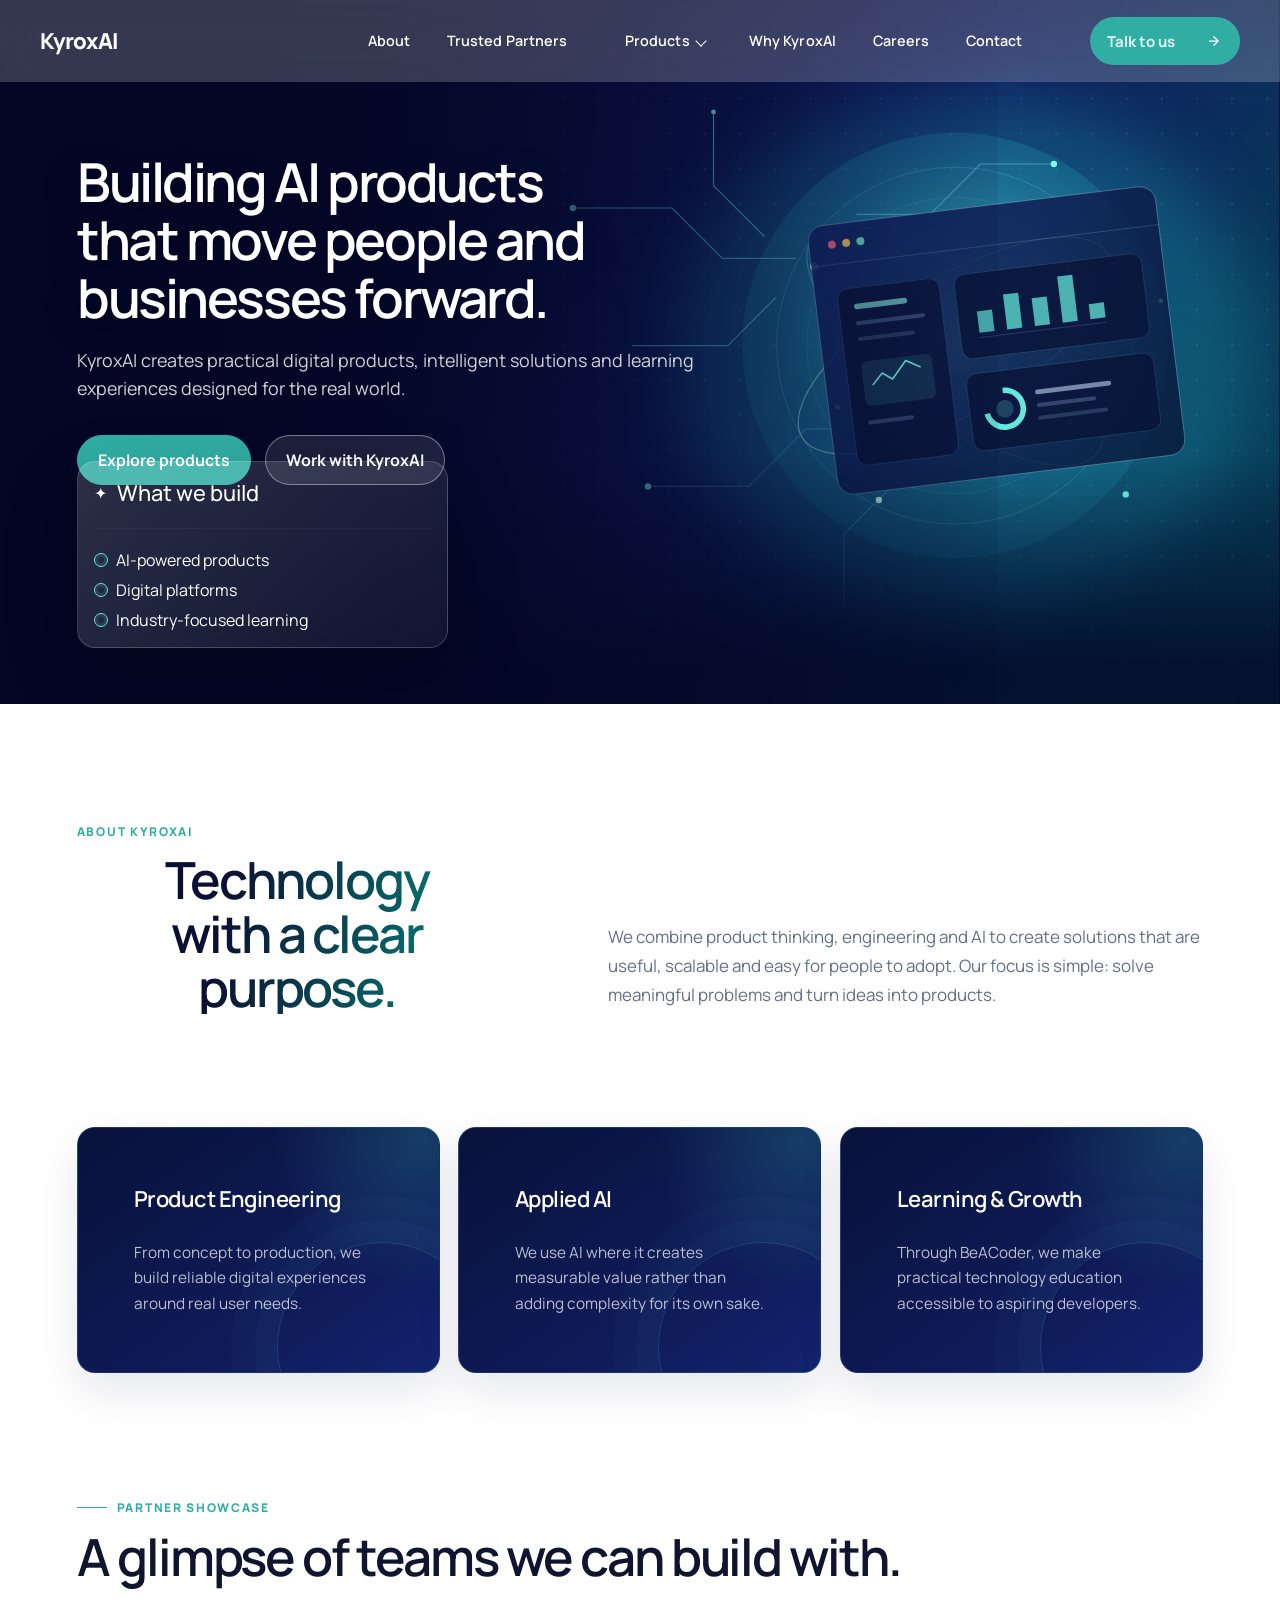
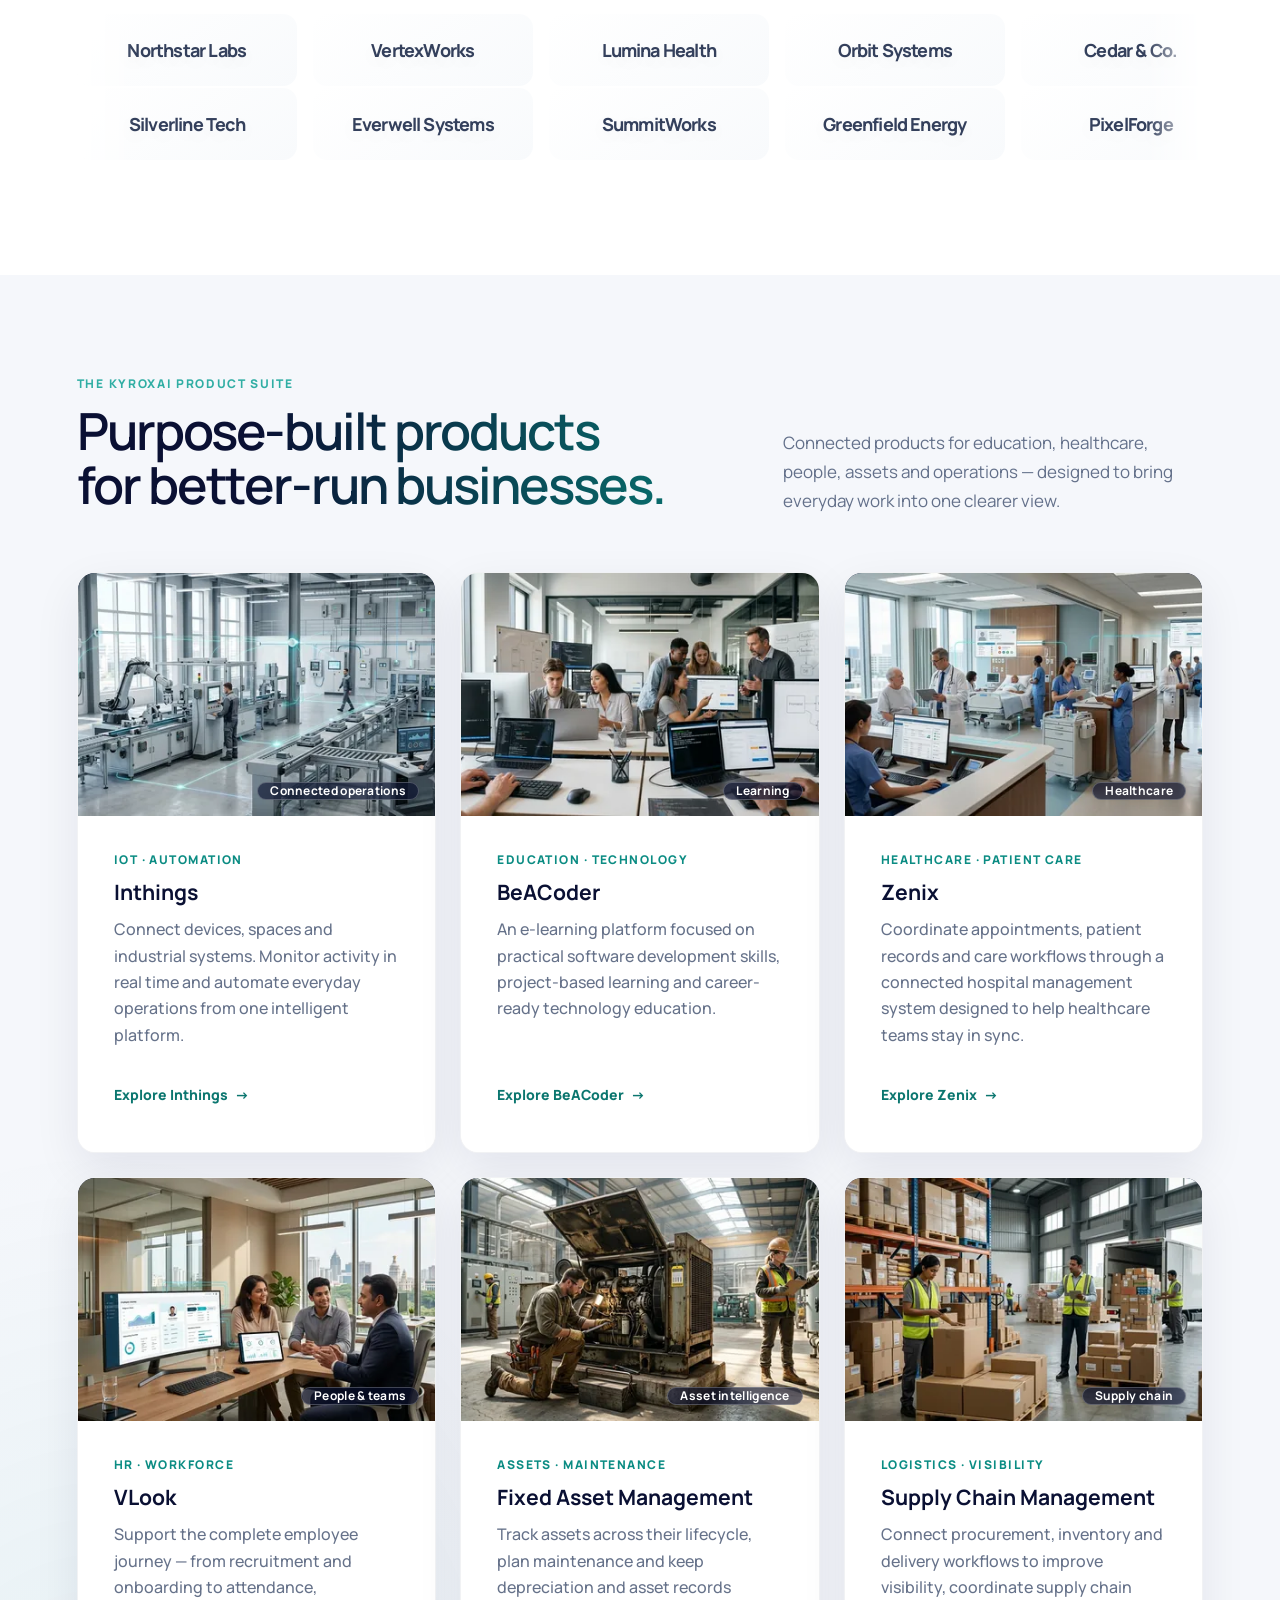
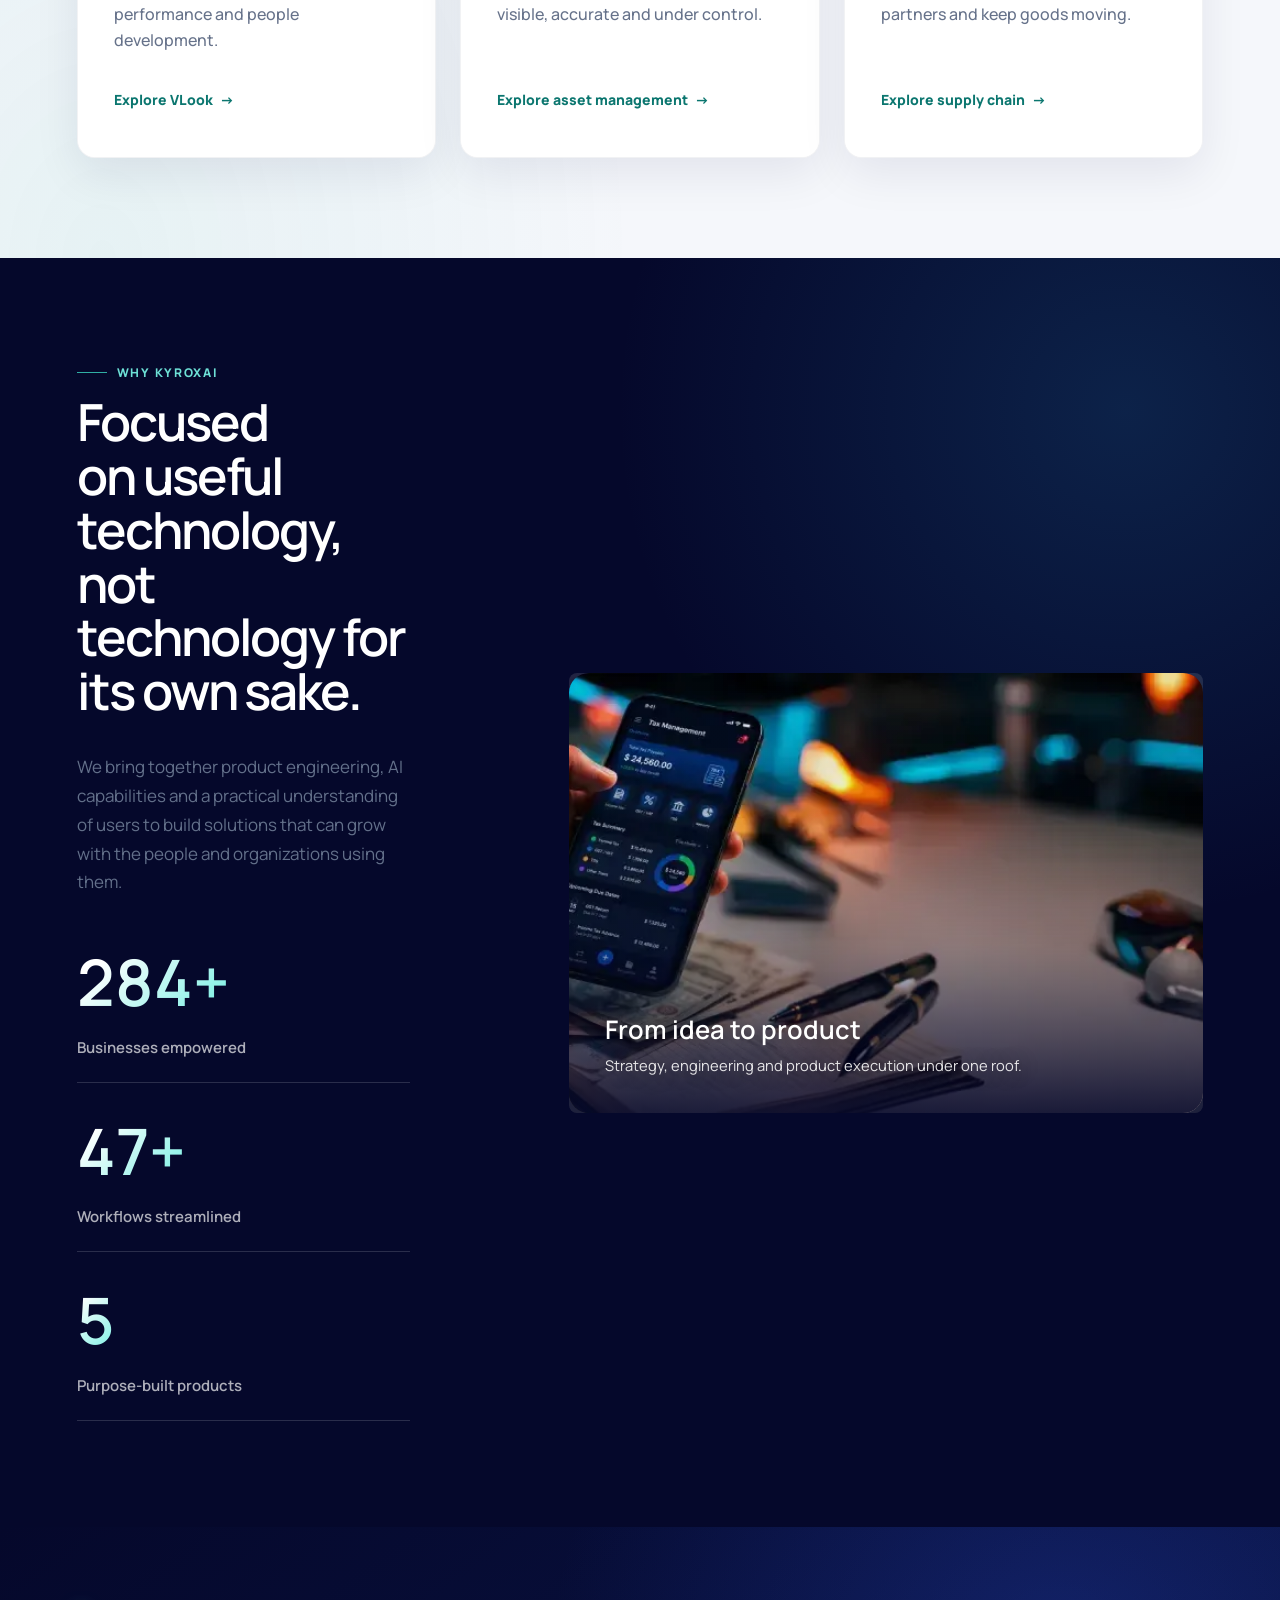
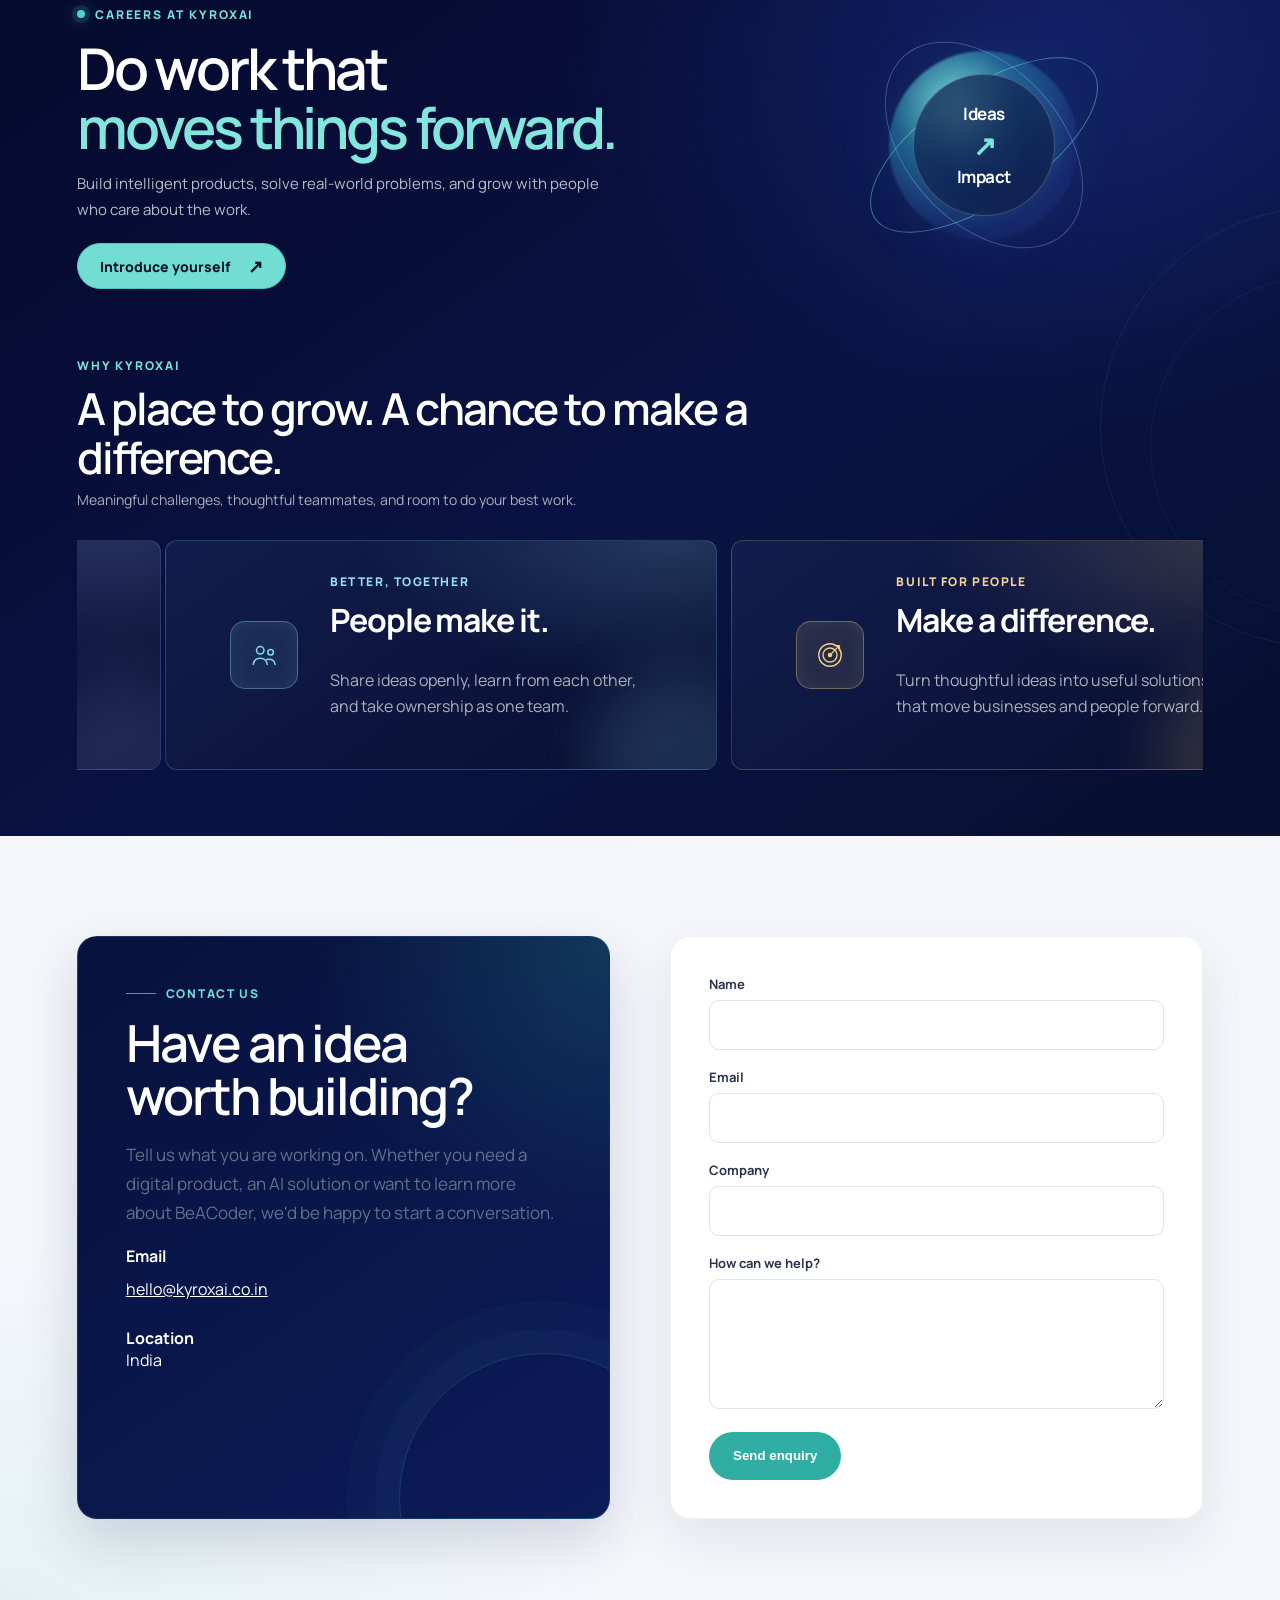
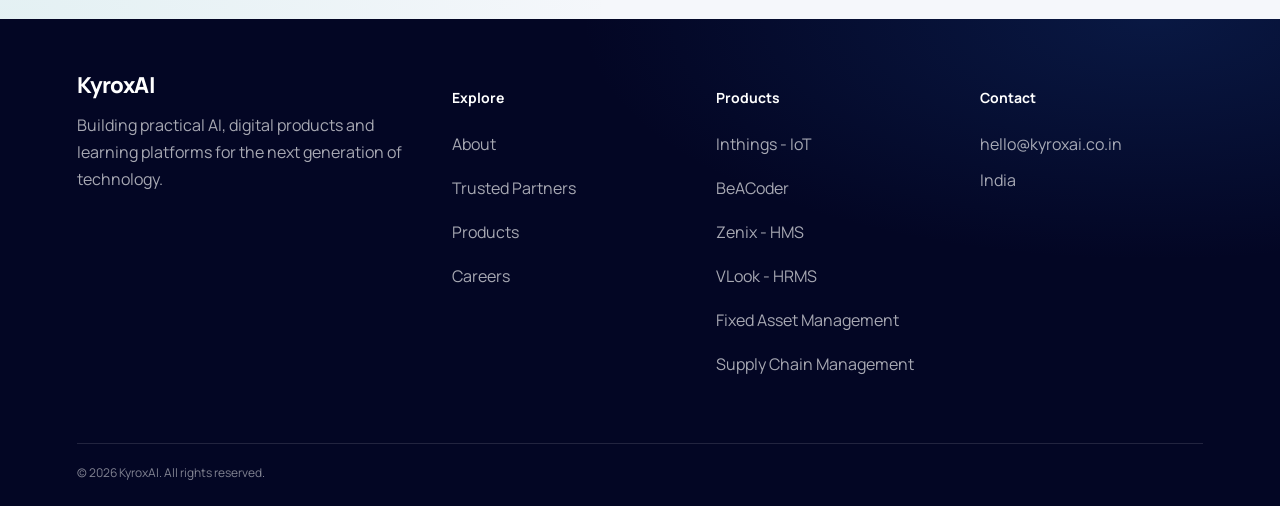
<file: index.html>
<!doctype html>
<html lang="en">
<head>
<meta charset="utf-8">
<meta name="viewport" content="width=device-width, initial-scale=1">
<title>KyroxAI | AI &amp; Digital Products</title>
<meta name="description" content="KyroxAI builds practical AI, intelligent software and digital products for real-world impact.">
<meta name="robots" content="index,follow,max-image-preview:large">
<link rel="canonical" href="https://kyroxai.co.in/">
<link rel="icon" type="image/svg+xml" href="https://kyroxai.co.in/assets/kyroxai-icon.svg">
<link rel="icon" type="image/png" sizes="192x192" href="https://kyroxai.co.in/assets/kyroxai-icon.png">
<link rel="apple-touch-icon" href="https://kyroxai.co.in/assets/kyroxai-icon.png">
<meta name="theme-color" content="#05082b">
<meta property="og:type" content="website"><meta property="og:site_name" content="KyroxAI">
<meta property="og:title" content="KyroxAI | AI &amp; Digital Products">
<meta property="og:description" content="KyroxAI builds practical AI, intelligent software and digital products for real-world impact.">
<meta property="og:url" content="https://kyroxai.co.in/">
<meta property="og:image" content="https://kyroxai.co.in/assets/kyroxai-social.png">
<meta property="og:image:secure_url" content="https://kyroxai.co.in/assets/kyroxai-social.png">
<meta property="og:image:type" content="image/png">
<meta property="og:image:width" content="1200">
<meta property="og:image:height" content="630">
<meta property="og:image:alt" content="KyroxAI - AI and digital products built for real-world impact">
<meta name="twitter:card" content="summary_large_image">
<meta name="twitter:title" content="KyroxAI | AI &amp; Digital Products">
<meta name="twitter:description" content="Practical AI, intelligent software and digital products built for real-world impact.">
<meta name="twitter:image" content="https://kyroxai.co.in/assets/kyroxai-social.png">
<meta name="twitter:image:alt" content="KyroxAI - AI and digital products built for real-world impact">
<link rel="preconnect" href="https://fonts.googleapis.com"><link rel="preconnect" href="https://fonts.gstatic.com" crossorigin>
<link href="https://fonts.googleapis.com/css2?family=Manrope:wght@400;500;600;700;800&display=swap" rel="stylesheet">
<link rel="stylesheet" href="css/template-style.css"><link rel="stylesheet" href="css/template-responsive.css"><link rel="stylesheet" href="css/kyroxai.css">
<script type="application/ld+json">{"@context":"https://schema.org","@type":"Organization","name":"KyroxAI","url":"https://kyroxai.co.in/","logo":"https://kyroxai.co.in/assets/kyroxai-icon.png","description":"KyroxAI builds practical AI, intelligent software and digital products for real-world impact."}</script>
</head>
<body>
<header id="stn-header" class="stn-header"><div class="stn-header__bar">
<div class="stn-header__logo-wrap"><a class="stn-header__logo-link" href="/" aria-label="KyroxAI home"><span class="stn-header__logo-text">KyroxAI</span></a></div>
<nav class="stn-nav" aria-label="Primary navigation"><ul class="stn-menu"><li><a href="#about" aria-label="About"><span class="stn-nav-group"><span class="stn-nav-row stn-nav-row--top" aria-hidden="true">About</span><span class="stn-nav-row stn-nav-row--bottom" aria-hidden="true">About</span></span><span class="stn-nav-dot" aria-hidden="true"></span></a></li><li><a href="#partners" aria-label="Trusted Partners"><span class="stn-nav-group"><span class="stn-nav-row stn-nav-row--top" aria-hidden="true">Trusted Partners</span><span class="stn-nav-row stn-nav-row--bottom" aria-hidden="true">Trusted Partners</span></span><span class="stn-nav-dot" aria-hidden="true"></span></a></li><li class="has-mega-menu"><a href="#products" aria-label="Products" aria-haspopup="true" aria-expanded="false" aria-controls="stn-mega-menu"><span class="stn-nav-group"><span class="stn-nav-row stn-nav-row--top" aria-hidden="true">Products</span><span class="stn-nav-row stn-nav-row--bottom" aria-hidden="true">Products</span></span><span class="stn-nav-dot" aria-hidden="true"></span><span class="stn-products-caret" aria-hidden="true"></span></a></li><li><a href="#why-kyroxai" aria-label="Why KyroxAI"><span class="stn-nav-group"><span class="stn-nav-row stn-nav-row--top" aria-hidden="true">Why KyroxAI</span><span class="stn-nav-row stn-nav-row--bottom" aria-hidden="true">Why KyroxAI</span></span><span class="stn-nav-dot" aria-hidden="true"></span></a></li><li><a href="#careers" aria-label="Careers"><span class="stn-nav-group"><span class="stn-nav-row stn-nav-row--top" aria-hidden="true">Careers</span><span class="stn-nav-row stn-nav-row--bottom" aria-hidden="true">Careers</span></span><span class="stn-nav-dot" aria-hidden="true"></span></a></li><li><a href="#contact" aria-label="Contact"><span class="stn-nav-group"><span class="stn-nav-row stn-nav-row--top" aria-hidden="true">Contact</span><span class="stn-nav-row stn-nav-row--bottom" aria-hidden="true">Contact</span></span><span class="stn-nav-dot" aria-hidden="true"></span></a></li></ul></nav>
<div class="stn-header__cta"><a class="stn-cta-btn" href="#contact"><span class="stn-cta-btn__label">Talk to us</span><span class="stn-cta-btn__icon-area" aria-hidden="true"><svg class="stn-cta-btn__arrow-rest" width="28" height="28" viewBox="0 0 28 28" fill="none" xmlns="http://www.w3.org/2000/svg"><path d="M14 9L13.1188 9.88125L16.6062 13.375H9V14.625H16.6062L13.1188 18.1187L14 19L19 14L14 9Z" fill="white"/></svg><span class="stn-cta-btn__hover-icon"><svg class="stn-btn-icon" width="28" height="28" viewBox="0 0 28 28" fill="none" xmlns="http://www.w3.org/2000/svg"><circle cx="14" cy="14" r="12.55" stroke="url(#kx-cta-outer-gradient)" stroke-width=".9"/><circle cx="14" cy="14" r="8.65" stroke="url(#kx-cta-inner-gradient)" stroke-width=".7"/><path d="M14 9L13.1188 9.88125L16.6062 13.375H9V14.625H16.6062L13.1188 18.1187L14 19L19 14L14 9Z" fill="white"/><defs><linearGradient id="kx-cta-outer-gradient" x1="27" y1="14" x2="1" y2="14" gradientUnits="userSpaceOnUse"><stop offset="0" stop-color="white"/><stop offset=".64" stop-color="white" stop-opacity="0"/></linearGradient><linearGradient id="kx-cta-inner-gradient" x1="23" y1="14" x2="5" y2="14" gradientUnits="userSpaceOnUse"><stop offset="0" stop-color="white"/><stop offset=".8" stop-color="white" stop-opacity="0"/></linearGradient></defs></svg></span></span></a></div><button class="stn-hamburger" type="button" aria-label="Open menu" aria-expanded="false">☰</button>
</div>
<div id="stn-mega-menu" class="mega-menu" aria-hidden="true" role="region" aria-label="KyroxAI products">
  <div class="mega-menu__inner">
    <div class="mega-menu__sidebar">
      <div class="mega-tabs" role="tablist" aria-label="Explore our products" aria-orientation="vertical">
        <button class="mega-tab is-active" type="button" role="tab" id="mega-tab-inthings" data-mega-target="mega-panel-inthings" aria-controls="mega-panel-inthings" aria-selected="true"><span class="mega-tab__title">Inthings</span><span class="mega-tab__arrow-wrap" aria-hidden="true"><svg class="mega-tab__arrow-rest" viewBox="0 0 12 12"><path d="M6 0 4.94 1.06 9.13 5.25H0v1.5h9.13l-4.19 4.19L6 12l6-6-6-6Z" fill="white"/></svg><svg class="mega-tab__arrow-hover" viewBox="0 0 28 28"><circle cx="14" cy="14" r="12.55" stroke="url(#kx-tab-o-1)" stroke-width=".9"/><circle cx="14" cy="14" r="8.65" stroke="url(#kx-tab-i-1)" stroke-width=".7"/><path d="m14 9-1 1 3.6 3.4H9v1.2h7.6L13 18l1 1 5-5-5-5Z" fill="black"/><defs><linearGradient id="kx-tab-o-1" x1="27" y1="14" x2="1" y2="14"><stop/><stop offset=".64" stop-color="white" stop-opacity="0"/></linearGradient><linearGradient id="kx-tab-i-1" x1="23" y1="14" x2="5" y2="14"><stop/><stop offset=".8" stop-color="white" stop-opacity="0"/></linearGradient></defs></svg></span></button>
        <button class="mega-tab" type="button" role="tab" id="mega-tab-beacoder" data-mega-target="mega-panel-beacoder" aria-controls="mega-panel-beacoder" aria-selected="false"><span class="mega-tab__title">BeACoder</span><span class="mega-tab__arrow-wrap" aria-hidden="true"><svg class="mega-tab__arrow-rest" viewBox="0 0 12 12"><path d="M6 0 4.94 1.06 9.13 5.25H0v1.5h9.13l-4.19 4.19L6 12l6-6-6-6Z" fill="white"/></svg><svg class="mega-tab__arrow-hover" viewBox="0 0 28 28"><circle cx="14" cy="14" r="12.55" stroke="url(#kx-tab-o-7)" stroke-width=".9"/><circle cx="14" cy="14" r="8.65" stroke="url(#kx-tab-i-7)" stroke-width=".7"/><path d="m14 9-1 1 3.6 3.4H9v1.2h7.6L13 18l1 1 5-5-5-5Z" fill="black"/><defs><linearGradient id="kx-tab-o-7" x1="27" y1="14" x2="1" y2="14"><stop/><stop offset=".64" stop-color="white" stop-opacity="0"/></linearGradient><linearGradient id="kx-tab-i-7" x1="23" y1="14" x2="5" y2="14"><stop/><stop offset=".8" stop-color="white" stop-opacity="0"/></linearGradient></defs></svg></span></button>
        
        <button class="mega-tab" type="button" role="tab" id="mega-tab-zenix" data-mega-target="mega-panel-zenix" aria-controls="mega-panel-zenix" aria-selected="false"><span class="mega-tab__title">Zenix</span><span class="mega-tab__arrow-wrap" aria-hidden="true"><svg class="mega-tab__arrow-rest" viewBox="0 0 12 12"><path d="M6 0 4.94 1.06 9.13 5.25H0v1.5h9.13l-4.19 4.19L6 12l6-6-6-6Z" fill="white"/></svg><svg class="mega-tab__arrow-hover" viewBox="0 0 28 28"><circle cx="14" cy="14" r="12.55" stroke="url(#kx-tab-o-3)" stroke-width=".9"/><circle cx="14" cy="14" r="8.65" stroke="url(#kx-tab-i-3)" stroke-width=".7"/><path d="m14 9-1 1 3.6 3.4H9v1.2h7.6L13 18l1 1 5-5-5-5Z" fill="black"/><defs><linearGradient id="kx-tab-o-3" x1="27" y1="14" x2="1" y2="14"><stop/><stop offset=".64" stop-color="white" stop-opacity="0"/></linearGradient><linearGradient id="kx-tab-i-3" x1="23" y1="14" x2="5" y2="14"><stop/><stop offset=".8" stop-color="white" stop-opacity="0"/></linearGradient></defs></svg></span></button>
        <button class="mega-tab" type="button" role="tab" id="mega-tab-vlook" data-mega-target="mega-panel-vlook" aria-controls="mega-panel-vlook" aria-selected="false"><span class="mega-tab__title">VLook</span><span class="mega-tab__arrow-wrap" aria-hidden="true"><svg class="mega-tab__arrow-rest" viewBox="0 0 12 12"><path d="M6 0 4.94 1.06 9.13 5.25H0v1.5h9.13l-4.19 4.19L6 12l6-6-6-6Z" fill="white"/></svg><svg class="mega-tab__arrow-hover" viewBox="0 0 28 28"><circle cx="14" cy="14" r="12.55" stroke="url(#kx-tab-o-4)" stroke-width=".9"/><circle cx="14" cy="14" r="8.65" stroke="url(#kx-tab-i-4)" stroke-width=".7"/><path d="m14 9-1 1 3.6 3.4H9v1.2h7.6L13 18l1 1 5-5-5-5Z" fill="black"/><defs><linearGradient id="kx-tab-o-4" x1="27" y1="14" x2="1" y2="14"><stop/><stop offset=".64" stop-color="white" stop-opacity="0"/></linearGradient><linearGradient id="kx-tab-i-4" x1="23" y1="14" x2="5" y2="14"><stop/><stop offset=".8" stop-color="white" stop-opacity="0"/></linearGradient></defs></svg></span></button>
        <button class="mega-tab" type="button" role="tab" id="mega-tab-fams" data-mega-target="mega-panel-fams" aria-controls="mega-panel-fams" aria-selected="false"><span class="mega-tab__title">Fixed Asset Management</span><span class="mega-tab__arrow-wrap" aria-hidden="true"><svg class="mega-tab__arrow-rest" viewBox="0 0 12 12"><path d="M6 0 4.94 1.06 9.13 5.25H0v1.5h9.13l-4.19 4.19L6 12l6-6-6-6Z" fill="white"/></svg><svg class="mega-tab__arrow-hover" viewBox="0 0 28 28"><circle cx="14" cy="14" r="12.55" stroke="url(#kx-tab-o-5)" stroke-width=".9"/><circle cx="14" cy="14" r="8.65" stroke="url(#kx-tab-i-5)" stroke-width=".7"/><path d="m14 9-1 1 3.6 3.4H9v1.2h7.6L13 18l1 1 5-5-5-5Z" fill="black"/><defs><linearGradient id="kx-tab-o-5" x1="27" y1="14" x2="1" y2="14"><stop/><stop offset=".64" stop-color="white" stop-opacity="0"/></linearGradient><linearGradient id="kx-tab-i-5" x1="23" y1="14" x2="5" y2="14"><stop/><stop offset=".8" stop-color="white" stop-opacity="0"/></linearGradient></defs></svg></span></button>
        <button class="mega-tab" type="button" role="tab" id="mega-tab-scm" data-mega-target="mega-panel-scm" aria-controls="mega-panel-scm" aria-selected="false"><span class="mega-tab__title">Supply Chain Management</span><span class="mega-tab__arrow-wrap" aria-hidden="true"><svg class="mega-tab__arrow-rest" viewBox="0 0 12 12"><path d="M6 0 4.94 1.06 9.13 5.25H0v1.5h9.13l-4.19 4.19L6 12l6-6-6-6Z" fill="white"/></svg><svg class="mega-tab__arrow-hover" viewBox="0 0 28 28"><circle cx="14" cy="14" r="12.55" stroke="url(#kx-tab-o-6)" stroke-width=".9"/><circle cx="14" cy="14" r="8.65" stroke="url(#kx-tab-i-6)" stroke-width=".7"/><path d="m14 9-1 1 3.6 3.4H9v1.2h7.6L13 18l1 1 5-5-5-5Z" fill="black"/><defs><linearGradient id="kx-tab-o-6" x1="27" y1="14" x2="1" y2="14"><stop/><stop offset=".64" stop-color="white" stop-opacity="0"/></linearGradient><linearGradient id="kx-tab-i-6" x1="23" y1="14" x2="5" y2="14"><stop/><stop offset=".8" stop-color="white" stop-opacity="0"/></linearGradient></defs></svg></span></button>
      </div>
    </div>
    <div class="mega-menu__panels">
      <article class="mega-panel is-active" id="mega-panel-inthings" role="tabpanel" aria-labelledby="mega-tab-inthings"><div class="mega-panel__left"><div class="mega-panel__content"><span class="mega-panel__eyebrow">IoT · AUTOMATION</span><h2 class="mega-panel__title">Inthings</h2><p class="mega-panel__desc">Connect devices, spaces and industrial systems. Monitor activity in real time and automate everyday operations from one intelligent platform.</p><a class="mega-panel__link" href="#product-inthings">Explore product <span aria-hidden="true">→</span></a></div><svg class="mega-panel__ellipse" viewBox="0 0 287 336.132" aria-hidden="true"><ellipse class="mega-ellipse-ring mega-ellipse-ring--1" cx="143.5" cy="336.132" rx="143.5" ry="168.066"/><ellipse class="mega-ellipse-ring mega-ellipse-ring--2" cx="143.5" cy="336.132" rx="117.8055" ry="137.973"/><ellipse class="mega-ellipse-ring mega-ellipse-ring--3" cx="143.5" cy="336.132" rx="87.7485" ry="102.77"/><ellipse class="mega-ellipse-ring mega-ellipse-ring--4" cx="143.5" cy="336.132" rx="56" ry="65.5"/></svg></div><div class="mega-panel__right"><div class="mega-panel__image-wrap"><img class="mega-panel__image" src="assets/images/inthings.png" alt="Inthings connected devices and IoT dashboard" width="1376" height="768"></div></div></article>
      <article class="mega-panel" id="mega-panel-beacoder" role="tabpanel" aria-labelledby="mega-tab-beacoder" aria-hidden="true"><div class="mega-panel__left"><div class="mega-panel__content"><span class="mega-panel__eyebrow">EDUCATION · TECHNOLOGY</span><h2 class="mega-panel__title">BeACoder</h2><p class="mega-panel__desc">Build practical software development skills through project-based learning and career-ready technology education.</p><a class="mega-panel__link" href="#product-beacoder">Explore product <span aria-hidden="true">→</span></a></div><svg class="mega-panel__ellipse" viewBox="0 0 287 336.132" aria-hidden="true"><ellipse class="mega-ellipse-ring mega-ellipse-ring--1" cx="143.5" cy="336.132" rx="143.5" ry="168.066"/><ellipse class="mega-ellipse-ring mega-ellipse-ring--2" cx="143.5" cy="336.132" rx="117.8055" ry="137.973"/><ellipse class="mega-ellipse-ring mega-ellipse-ring--3" cx="143.5" cy="336.132" rx="87.7485" ry="102.77"/><ellipse class="mega-ellipse-ring mega-ellipse-ring--4" cx="143.5" cy="336.132" rx="56" ry="65.5"/></svg></div><div class="mega-panel__right"><div class="mega-panel__image-wrap"><img class="mega-panel__image" src="assets/images/beacoder.png" alt="BeACoder practical software learning platform" width="1376" height="768"></div></div></article>
      
      <article class="mega-panel" id="mega-panel-zenix" role="tabpanel" aria-labelledby="mega-tab-zenix" aria-hidden="true"><div class="mega-panel__left"><div class="mega-panel__content"><span class="mega-panel__eyebrow">HEALTHCARE · PATIENT CARE</span><h2 class="mega-panel__title">Zenix</h2><p class="mega-panel__desc">Coordinate appointments, patient records and care workflows through a connected hospital management system that helps healthcare teams stay in sync.</p><a class="mega-panel__link" href="#product-zenix">Explore product <span aria-hidden="true">→</span></a></div><svg class="mega-panel__ellipse" viewBox="0 0 287 336.132" aria-hidden="true"><ellipse class="mega-ellipse-ring mega-ellipse-ring--1" cx="143.5" cy="336.132" rx="143.5" ry="168.066"/><ellipse class="mega-ellipse-ring mega-ellipse-ring--2" cx="143.5" cy="336.132" rx="117.8055" ry="137.973"/><ellipse class="mega-ellipse-ring mega-ellipse-ring--3" cx="143.5" cy="336.132" rx="87.7485" ry="102.77"/><ellipse class="mega-ellipse-ring mega-ellipse-ring--4" cx="143.5" cy="336.132" rx="56" ry="65.5"/></svg></div><div class="mega-panel__right"><div class="mega-panel__image-wrap"><img class="mega-panel__image" src="assets/images/zenix.png" alt="Zenix hospital management dashboard" width="1376" height="768"></div></div></article>
      <article class="mega-panel" id="mega-panel-vlook" role="tabpanel" aria-labelledby="mega-tab-vlook" aria-hidden="true"><div class="mega-panel__left"><div class="mega-panel__content"><span class="mega-panel__eyebrow">HR · WORKFORCE</span><h2 class="mega-panel__title">VLook</h2><p class="mega-panel__desc">Support the complete employee journey — from recruitment and onboarding to attendance, performance and people development.</p><a class="mega-panel__link" href="#product-vlook">Explore product <span aria-hidden="true">→</span></a></div><svg class="mega-panel__ellipse" viewBox="0 0 287 336.132" aria-hidden="true"><ellipse class="mega-ellipse-ring mega-ellipse-ring--1" cx="143.5" cy="336.132" rx="143.5" ry="168.066"/><ellipse class="mega-ellipse-ring mega-ellipse-ring--2" cx="143.5" cy="336.132" rx="117.8055" ry="137.973"/><ellipse class="mega-ellipse-ring mega-ellipse-ring--3" cx="143.5" cy="336.132" rx="87.7485" ry="102.77"/><ellipse class="mega-ellipse-ring mega-ellipse-ring--4" cx="143.5" cy="336.132" rx="56" ry="65.5"/></svg></div><div class="mega-panel__right"><div class="mega-panel__image-wrap"><img class="mega-panel__image" src="assets/images/vlook.png" alt="VLook HR management dashboard" width="1376" height="768"></div></div></article>
      <article class="mega-panel" id="mega-panel-fams" role="tabpanel" aria-labelledby="mega-tab-fams" aria-hidden="true"><div class="mega-panel__left"><div class="mega-panel__content"><span class="mega-panel__eyebrow">ASSETS · MAINTENANCE</span><h2 class="mega-panel__title">Fixed Asset Management</h2><p class="mega-panel__desc">Track assets across their lifecycle, plan maintenance and keep depreciation and asset records visible, accurate and under control.</p><a class="mega-panel__link" href="#product-fams">Explore product <span aria-hidden="true">→</span></a></div><svg class="mega-panel__ellipse" viewBox="0 0 287 336.132" aria-hidden="true"><ellipse class="mega-ellipse-ring mega-ellipse-ring--1" cx="143.5" cy="336.132" rx="143.5" ry="168.066"/><ellipse class="mega-ellipse-ring mega-ellipse-ring--2" cx="143.5" cy="336.132" rx="117.8055" ry="137.973"/><ellipse class="mega-ellipse-ring mega-ellipse-ring--3" cx="143.5" cy="336.132" rx="87.7485" ry="102.77"/><ellipse class="mega-ellipse-ring mega-ellipse-ring--4" cx="143.5" cy="336.132" rx="56" ry="65.5"/></svg></div><div class="mega-panel__right"><div class="mega-panel__image-wrap"><img class="mega-panel__image" src="assets/images/fixedassetmanagement.png" alt="Fixed asset management and maintenance dashboard" width="1376" height="768"></div></div></article>
      <article class="mega-panel" id="mega-panel-scm" role="tabpanel" aria-labelledby="mega-tab-scm" aria-hidden="true"><div class="mega-panel__left"><div class="mega-panel__content"><span class="mega-panel__eyebrow">LOGISTICS · VISIBILITY</span><h2 class="mega-panel__title">Supply Chain Management</h2><p class="mega-panel__desc">Connect procurement, inventory and delivery workflows to improve visibility, coordinate supply chain partners and keep goods moving.</p><a class="mega-panel__link" href="#product-scm">Explore product <span aria-hidden="true">→</span></a></div><svg class="mega-panel__ellipse" viewBox="0 0 287 336.132" aria-hidden="true"><ellipse class="mega-ellipse-ring mega-ellipse-ring--1" cx="143.5" cy="336.132" rx="143.5" ry="168.066"/><ellipse class="mega-ellipse-ring mega-ellipse-ring--2" cx="143.5" cy="336.132" rx="117.8055" ry="137.973"/><ellipse class="mega-ellipse-ring mega-ellipse-ring--3" cx="143.5" cy="336.132" rx="87.7485" ry="102.77"/><ellipse class="mega-ellipse-ring mega-ellipse-ring--4" cx="143.5" cy="336.132" rx="56" ry="65.5"/></svg></div><div class="mega-panel__right"><div class="mega-panel__image-wrap"><img class="mega-panel__image" src="assets/images/supplychainmanagement.png" alt="Supply chain and logistics visibility dashboard" width="1376" height="768"></div></div></article>
    </div>
  </div>
</div>
</header>

<main class="sustaina-homepage">
<section class="home-hero" id="home-hero" aria-labelledby="hero-title"><div class="home-hero__slides"><div class="home-hero__slide is-active">
<video class="home-hero__video" muted loop playsinline preload="none" poster="assets/kyroxai-hero.svg" aria-hidden="true"><source src="assets/video/Intro_Banner.mp4" type="video/mp4"></video>
<div class="home-hero__overlay-left"></div><div class="home-hero__overlay-right"></div>
<div class="home-hero__content"><h1 class="home-hero__title" id="hero-title">Building AI products that move people and businesses forward.</h1>
<p class="home-hero__desc">KyroxAI creates practical digital products, intelligent solutions and learning experiences designed for the real world.</p>
<div class="kx-hero-actions"><a class="kx-btn kx-btn--primary" href="#products">Explore products</a><a class="kx-btn" href="#contact">Work with KyroxAI</a></div></div>
<div class="home-hero__card"><div class="home-hero__card-body"><div class="home-hero__card-label"><span aria-hidden="true">✦</span><span class="home-hero__card-heading">What we build</span></div><div class="home-hero__card-sep"></div><ul class="home-hero__features"><li class="home-hero__feature"><span class="home-hero__feature-icon"></span>AI-powered products</li><li class="home-hero__feature"><span class="home-hero__feature-icon"></span>Digital platforms</li><li class="home-hero__feature"><span class="home-hero__feature-icon"></span>Industry-focused learning</li></ul></div></div>
</div></div></section>

<section class="about-section" id="about" aria-labelledby="about-title"><div class="about-section__inner">
<div class="about-section__header"><div><span class="about-section__title-text">About KyroxAI</span><h2 class="about-section__heading" id="about-title">Technology with a clear purpose.</h2></div>
<p class="kx-copy">We combine product thinking, engineering and AI to create solutions that are useful, scalable and easy for people to adopt. Our focus is simple: solve meaningful problems and turn ideas into products.</p></div>
<div class="about-section__cards"><article class="about-card"><div class="about-card__content"><h3 class="about-card__title">Product Engineering</h3><p class="about-card__desc">From concept to production, we build reliable digital experiences around real user needs.</p></div></article>
<article class="about-card"><div class="about-card__content"><h3 class="about-card__title">Applied AI</h3><p class="about-card__desc">We use AI where it creates measurable value rather than adding complexity for its own sake.</p></div></article>
<article class="about-card"><div class="about-card__content"><h3 class="about-card__title">Learning & Growth</h3><p class="about-card__desc">Through BeACoder, we make practical technology education accessible to aspiring developers.</p></div></article></div>
<div id="partners" style="padding-top:80px"><div class="kx-eyebrow">Partner showcase</div><h2 class="kx-heading">A glimpse of teams we can build with.</h2>
<div class="kx-partner-marquee" aria-label="Illustrative company names">
<div class="kx-partner-track">
<div class="kx-partner-group">
<div class="kx-partner">Northstar Labs</div>
<div class="kx-partner">VertexWorks</div>
<div class="kx-partner">Lumina Health</div>
<div class="kx-partner">Orbit Systems</div>
<div class="kx-partner">Cedar &amp; Co.</div>
<div class="kx-partner">BluePeak Logistics</div>
<div class="kx-partner">NovaGrid</div>
<div class="kx-partner">AtlasFoundry</div>
<div class="kx-partner">Meridian Finance</div>
<div class="kx-partner">CloudHarbor</div>
</div>
<div class="kx-partner-group" aria-hidden="true">
<div class="kx-partner">Northstar Labs</div>
<div class="kx-partner">VertexWorks</div>
<div class="kx-partner">Lumina Health</div>
<div class="kx-partner">Orbit Systems</div>
<div class="kx-partner">Cedar &amp; Co.</div>
<div class="kx-partner">BluePeak Logistics</div>
<div class="kx-partner">NovaGrid</div>
<div class="kx-partner">AtlasFoundry</div>
<div class="kx-partner">Meridian Finance</div>
<div class="kx-partner">CloudHarbor</div>
</div>
</div>
</div>
<div class="kx-partner-marquee kx-partner-marquee--second" aria-label="More illustrative company names">
<div class="kx-partner-track">
<div class="kx-partner-group">
<div class="kx-partner">Silverline Tech</div>
<div class="kx-partner">Everwell Systems</div>
<div class="kx-partner">SummitWorks</div>
<div class="kx-partner">Greenfield Energy</div>
<div class="kx-partner">PixelForge</div>
<div class="kx-partner">Clearpath Mobility</div>
<div class="kx-partner">Horizon Retail</div>
<div class="kx-partner">Alpine Data</div>
<div class="kx-partner">Brightwave Media</div>
<div class="kx-partner">Ironwood Industries</div>
</div>
<div class="kx-partner-group" aria-hidden="true">
<div class="kx-partner">Silverline Tech</div>
<div class="kx-partner">Everwell Systems</div>
<div class="kx-partner">SummitWorks</div>
<div class="kx-partner">Greenfield Energy</div>
<div class="kx-partner">PixelForge</div>
<div class="kx-partner">Clearpath Mobility</div>
<div class="kx-partner">Horizon Retail</div>
<div class="kx-partner">Alpine Data</div>
<div class="kx-partner">Brightwave Media</div>
<div class="kx-partner">Ironwood Industries</div>
</div>
</div>
</div></div>
</div></section>

<section class="core-services" id="products" aria-labelledby="products-title"><div class="core-services__header"><div class="core-services__heading"><span class="core-services__label">The KyroxAI product suite</span><h2 class="core-services__title" id="products-title">Purpose-built products for better-run businesses.</h2></div><p class="kx-copy">Connected products for education, healthcare, people, assets and operations — designed to bring everyday work into one clearer view.</p></div>
<div class="core-services__wrap"><div class="core-services__track">
<article id="product-inthings" class="core-services__card"><div class="cs-card__img-wrap"><picture class="cs-card__picture"><source type="image/webp" srcset="assets/images/products/inthings-480.webp 480w, assets/images/products/inthings-800.webp 800w, assets/images/products/inthings-1376.webp 1376w" sizes="(max-width: 600px) calc(100vw - 44px), (max-width: 900px) calc(50vw - 50px), (max-width: 1440px) calc((100vw - 12vw - 48px) / 3), 430px"><img class="cs-card__img" src="assets/images/inthings.png" alt="Connected devices and intelligent IoT operations dashboard" width="1376" height="768" loading="lazy" decoding="async"></picture><span class="cs-card__category">Connected operations</span></div><div class="cs-card__text"><span class="cs-card__eyebrow">IoT · Automation</span><h3 class="cs-card__title">Inthings</h3><p class="cs-card__desc">Connect devices, spaces and industrial systems. Monitor activity in real time and automate everyday operations from one intelligent platform.</p><a class="kx-product-link" href="#contact">Explore Inthings <span aria-hidden="true">→</span></a></div></article>
<article id="product-beacoder" class="core-services__card"><div class="cs-card__img-wrap"><picture class="cs-card__picture"><source type="image/webp" srcset="assets/images/products/beacoder-480.webp 480w, assets/images/products/beacoder-800.webp 800w, assets/images/products/beacoder-1376.webp 1376w" sizes="(max-width: 600px) calc(100vw - 44px), (max-width: 900px) calc(50vw - 50px), (max-width: 1440px) calc((100vw - 12vw - 48px) / 3), 430px"><img class="cs-card__img" src="assets/images/beacoder.png" alt="BeACoder practical software development learning platform" width="1376" height="768" loading="lazy" decoding="async"></picture><span class="cs-card__category">Learning</span></div><div class="cs-card__text"><span class="cs-card__eyebrow">Education · Technology</span><h3 class="cs-card__title">BeACoder</h3><p class="cs-card__desc">An e-learning platform focused on practical software development skills, project-based learning and career-ready technology education.</p><a class="kx-product-link" href="#contact">Explore BeACoder <span aria-hidden="true">→</span></a></div></article>

<article class="core-services__card"><div class="cs-card__img-wrap"><picture class="cs-card__picture"><source type="image/webp" srcset="assets/images/products/zenix-480.webp 480w, assets/images/products/zenix-800.webp 800w, assets/images/products/zenix-1376.webp 1376w" sizes="(max-width: 600px) calc(100vw - 44px), (max-width: 900px) calc(50vw - 50px), (max-width: 1440px) calc((100vw - 12vw - 48px) / 3), 430px"><img class="cs-card__img" src="assets/images/zenix.png" alt="Healthcare management dashboard with patient appointments and care records" width="1376" height="768" loading="lazy" decoding="async"></picture><span class="cs-card__category">Healthcare</span></div><div class="cs-card__text"><span class="cs-card__eyebrow">Healthcare · Patient care</span><h3 class="cs-card__title">Zenix</h3><p class="cs-card__desc">Coordinate appointments, patient records and care workflows through a connected hospital management system designed to help healthcare teams stay in sync.</p><a class="kx-product-link" href="#contact">Explore Zenix <span aria-hidden="true">→</span></a></div></article>
<article class="core-services__card"><div class="cs-card__img-wrap"><picture class="cs-card__picture"><source type="image/webp" srcset="assets/images/products/vlook-480.webp 480w, assets/images/products/vlook-800.webp 800w, assets/images/products/vlook-1376.webp 1376w" sizes="(max-width: 600px) calc(100vw - 44px), (max-width: 900px) calc(50vw - 50px), (max-width: 1440px) calc((100vw - 12vw - 48px) / 3), 430px"><img class="cs-card__img" src="assets/images/vlook.png" alt="Human resource management dashboard with recruitment and team insights" width="1376" height="768" loading="lazy" decoding="async"></picture><span class="cs-card__category">People &amp; teams</span></div><div class="cs-card__text"><span class="cs-card__eyebrow">HR · Workforce</span><h3 class="cs-card__title">VLook</h3><p class="cs-card__desc">Support the complete employee journey — from recruitment and onboarding to attendance, performance and people development.</p><a class="kx-product-link" href="#contact">Explore VLook <span aria-hidden="true">→</span></a></div></article>
<article class="core-services__card"><div class="cs-card__img-wrap"><picture class="cs-card__picture"><source type="image/webp" srcset="assets/images/products/fixedassetmanagement-480.webp 480w, assets/images/products/fixedassetmanagement-800.webp 800w, assets/images/products/fixedassetmanagement-1376.webp 1376w" sizes="(max-width: 600px) calc(100vw - 44px), (max-width: 900px) calc(50vw - 50px), (max-width: 1440px) calc((100vw - 12vw - 48px) / 3), 430px"><img class="cs-card__img" src="assets/images/fixedassetmanagement.png" alt="Fixed asset management dashboard showing asset health, value and service schedules" width="1376" height="768" loading="lazy" decoding="async"></picture><span class="cs-card__category">Asset intelligence</span></div><div class="cs-card__text"><span class="cs-card__eyebrow">Assets · Maintenance</span><h3 class="cs-card__title">Fixed Asset Management</h3><p class="cs-card__desc">Track assets across their lifecycle, plan maintenance and keep depreciation and asset records visible, accurate and under control.</p><a class="kx-product-link" href="#contact">Explore asset management <span aria-hidden="true">→</span></a></div></article>
<article class="core-services__card"><div class="cs-card__img-wrap"><picture class="cs-card__picture"><source type="image/webp" srcset="assets/images/products/supplychainmanagement-480.webp 480w, assets/images/products/supplychainmanagement-800.webp 800w, assets/images/products/supplychainmanagement-1376.webp 1376w" sizes="(max-width: 600px) calc(100vw - 44px), (max-width: 900px) calc(50vw - 50px), (max-width: 1440px) calc((100vw - 12vw - 48px) / 3), 430px"><img class="cs-card__img" src="assets/images/supplychainmanagement.png" alt="Supply chain management dashboard showing inventory, shipment and delivery routes" width="1376" height="768" loading="lazy" decoding="async"></picture><span class="cs-card__category">Supply chain</span></div><div class="cs-card__text"><span class="cs-card__eyebrow">Logistics · Visibility</span><h3 class="cs-card__title">Supply Chain Management</h3><p class="cs-card__desc">Connect procurement, inventory and delivery workflows to improve visibility, coordinate supply chain partners and keep goods moving.</p><a class="kx-product-link" href="#contact">Explore supply chain <span aria-hidden="true">→</span></a></div></article>
</div></div></section>

<section class="stats-section" id="why-kyroxai" aria-labelledby="why-title"><div class="stats-section__inner"><div class="stats-section__left">
<div class="kx-eyebrow" style="color:#6de0d6">Why KyroxAI</div><h2 class="kx-heading" id="why-title" style="color:#fff">Focused on useful technology, not technology for its own sake.</h2>
<p class="kx-copy">We bring together product engineering, AI capabilities and a practical understanding of users to build solutions that can grow with the people and organizations using them.</p>
<div class="stats-section__stat"><span class="stats-section__value">300+</span><span class="stats-section__label">Businesses empowered</span></div><div class="stats-section__stat"><span class="stats-section__value">50+</span><span class="stats-section__label">Workflows streamlined</span></div><div class="stats-section__stat"><span class="stats-section__value">6</span><span class="stats-section__label">Purpose-built products</span></div>
</div><div class="stats-slider"><div class="stats-slider__track">
<div class="stats-slider__slide is-active"><img class="stats-slider__image" src="assets/images/ideatoaproduct.webp" alt="KyroxAI turning ideas into digital products" width="1280" height="400" loading="lazy"><div class="stats-slider__gradient"></div><div class="stats-slider__bottom"><h3 class="stats-slider__title">From idea to product</h3><p class="stats-slider__desc">Strategy, engineering and product execution under one roof.</p></div></div>
<div class="stats-slider__slide"><img class="stats-slider__image" src="assets/images/aithatsolvesproblems.png" alt="KyroxAI applying artificial intelligence to practical business problems" width="427" height="470" loading="lazy"><div class="stats-slider__gradient"></div><div class="stats-slider__bottom"><h3 class="stats-slider__title">AI that solves problems</h3><p class="stats-slider__desc">Applied intelligence focused on measurable outcomes and better experiences.</p></div></div>
</div></div></div></section>

<section class="careers-section" id="careers" aria-labelledby="careers-title">
  <div class="careers-section__inner">
    <div class="careers-hero">
      <div class="careers-hero__copy kx-reveal">
        <span class="careers-eyebrow"><span class="careers-eyebrow__dot" aria-hidden="true"></span>Careers at KyroxAI</span>
        <h2 class="careers-hero__title" id="careers-title">Do work that<br><span>moves things forward.</span></h2>
        <p class="careers-hero__desc">Build intelligent products, solve real-world problems, and grow with people who care about the work.</p>
        <button class="careers-button" type="button" data-career-form-toggle aria-expanded="false" aria-controls="career-application">Introduce yourself <span aria-hidden="true">↗</span></button>
      </div>
      <div class="careers-visual kx-reveal" aria-hidden="true">
        <div class="careers-visual__orbit careers-visual__orbit--outer"></div>
        <div class="careers-visual__orbit careers-visual__orbit--inner"></div>
        <div class="careers-visual__core"><span>Ideas</span><span class="careers-visual__arrow">↗</span><span>Impact</span></div>
      </div>
    </div>

    <dialog class="career-application" id="career-application" aria-labelledby="career-application-title">
      <div class="career-application__inner">
        <div class="career-application__heading">
          <div><span class="careers-section-heading__eyebrow">Your next step</span><h3 id="career-application-title">Tell us about yourself.</h3><p>Share your details and attach a resume. This demo form does not send or store applications.</p></div>
          <button class="career-application__close" type="button" data-career-form-close aria-label="Close application form">×</button>
        </div>
        <form class="career-application__form" data-career-application-form>
          <label class="career-application__field"><span class="career-application__label">Full name</span><input name="fullName" autocomplete="name" required></label>
          <label class="career-application__field"><span class="career-application__label">Email address</span><input name="email" type="email" autocomplete="email" required></label>
          <label class="career-application__field"><span class="career-application__label">Phone number <span class="career-application__optional">(optional)</span></span><input name="phone" type="tel" autocomplete="tel"></label>
          <label class="career-application__field"><span class="career-application__label">Area of interest</span>
            <select name="interest" required>
              <option value="" selected disabled>Select an area</option>
              <option>Software engineering</option>
              <option>AI and data</option>
              <option>Product and design</option>
              <option>Business and operations</option>
              <option>Other</option>
            </select>
          </label>
          <label class="career-application__field career-application__field--wide"><span class="career-application__label">A little about you</span><textarea name="introduction" rows="3" placeholder="Your experience, interests, or the kind of work you’d like to do." required></textarea></label>
          <label class="career-application__field career-application__field--wide"><span class="career-application__label">Resume <span class="career-application__optional">(PDF, DOC or DOCX; up to 10 MB)</span></span><input name="resume" type="file" accept=".pdf,.doc,.docx,application/pdf,application/msword,application/vnd.openxmlformats-officedocument.wordprocessingml.document" required data-career-resume></label>
          <p class="career-application__note career-application__field--wide">Your resume stays in this browser. It will not be uploaded unless a secure submission service is connected.</p>
          <div class="career-application__actions career-application__field--wide"><button class="careers-button" type="submit">Submit application <span aria-hidden="true">↗</span></button></div>
        </form>
      </div>
    </dialog>

    <dialog class="career-success" data-career-success aria-labelledby="career-success-title">
      <div class="career-success__icon" aria-hidden="true">✓</div>
      <span class="careers-section-heading__eyebrow">Careers at KyroxAI</span>
      <h3 id="career-success-title">Application submitted successfully!</h3>
      <button class="careers-button" type="button" data-career-success-close>Done <span aria-hidden="true">✓</span></button>
    </dialog>

    <dialog class="career-loading" data-career-loading aria-labelledby="career-loading-title">
      <div class="career-loading__visual" aria-hidden="true"><span></span><span></span><span></span><b>✦</b></div>
      <h3 id="career-loading-title">Preparing your application</h3>
      <p>Please wait a moment</p>
    </dialog>

    <div class="careers-values">
      <div class="careers-section-heading careers-section-heading--slider kx-reveal">
        <div class="careers-section-heading__copy">
          <span class="careers-section-heading__eyebrow">Why KyroxAI</span>
          <h3>A place to grow. A chance to make a difference.</h3>
          <p>Meaningful challenges, thoughtful teammates, and room to do your best work.</p>
        </div>
      </div>
      <div class="career-slider__track" data-career-slider role="group" aria-label="Why work at KyroxAI">
        <div class="career-slider__page" role="group" aria-label="Career highlights 1 and 2">
          <article class="career-value-card career-value-card--build" role="group" aria-label="1 of 10"><span class="career-value-card__number">01</span><span class="career-value-card__icon" aria-hidden="true"><svg viewBox="0 0 32 32" fill="none"><path d="M16 3.5 27 9.75v12.5L16 28.5 5 22.25V9.75L16 3.5Z" stroke="currentColor" stroke-width="1.5"/><path d="m5.5 10 10.5 6 10.5-6M16 16v12M10.5 7 21.5 13" stroke="currentColor" stroke-width="1.5" stroke-linecap="round" stroke-linejoin="round"/></svg></span><span class="career-value-card__label">Purpose-built technology</span><h4>Build what matters.</h4><p>Help shape AI, IoT, healthcare, and enterprise products that solve real challenges.</p></article>
          <article class="career-value-card career-value-card--grow" role="group" aria-label="2 of 10"><span class="career-value-card__number">02</span><span class="career-value-card__icon" aria-hidden="true"><svg viewBox="0 0 32 32" fill="none"><path d="M7 25V17m9 8V7m9 18v-12M4 25h24" stroke="currentColor" stroke-width="1.7" stroke-linecap="round"/><path d="m7 13 8-6 8 6 5-5" stroke="currentColor" stroke-width="1.7" stroke-linecap="round" stroke-linejoin="round"/><path d="M24 8h4v4" stroke="currentColor" stroke-width="1.7" stroke-linecap="round" stroke-linejoin="round"/></svg></span><span class="career-value-card__label">Curiosity in motion</span><h4>Keep becoming.</h4><p>Take on new challenges, explore modern tools, and grow your craft through meaningful work.</p></article>
        </div>
        <div class="career-slider__page" role="group" aria-label="Career highlights 3 and 4">
          <article class="career-value-card career-value-card--team" role="group" aria-label="3 of 10"><span class="career-value-card__number">03</span><span class="career-value-card__icon" aria-hidden="true"><svg viewBox="0 0 32 32" fill="none"><circle cx="12" cy="11" r="4" stroke="currentColor" stroke-width="1.6"/><circle cx="23" cy="13" r="3" stroke="currentColor" stroke-width="1.6"/><path d="M4.5 26c.7-4.2 3.2-6.5 7.5-6.5s6.8 2.3 7.5 6.5m-.5-5.2c4.8-1.1 8.1.7 8.8 5.2" stroke="currentColor" stroke-width="1.6" stroke-linecap="round"/></svg></span><span class="career-value-card__label">Better, together</span><h4>People make it.</h4><p>Share ideas openly, learn from each other, and take ownership as one team.</p></article>
          <article class="career-value-card career-value-card--impact" role="group" aria-label="4 of 10"><span class="career-value-card__number">04</span><span class="career-value-card__icon" aria-hidden="true"><svg viewBox="0 0 32 32" fill="none"><circle cx="16" cy="16" r="12" stroke="currentColor" stroke-width="1.5"/><circle cx="16" cy="16" r="7.5" stroke="currentColor" stroke-width="1.5"/><circle cx="16" cy="16" r="2.5" fill="currentColor"/><path d="m18 14 8-8m-5 0h5v5" stroke="currentColor" stroke-width="1.5" stroke-linecap="round" stroke-linejoin="round"/></svg></span><span class="career-value-card__label">Built for people</span><h4>Make a difference.</h4><p>Turn thoughtful ideas into useful solutions that move businesses and people forward.</p></article>
        </div>
        <div class="career-slider__page" role="group" aria-label="Career highlights 5 and 6">
          <article class="career-value-card career-value-card--craft" role="group" aria-label="5 of 10"><span class="career-value-card__number">05</span><span class="career-value-card__icon" aria-hidden="true"><svg viewBox="0 0 32 32" fill="none"><path d="M7 25 23.5 8.5a3.54 3.54 0 0 1 5 5L12 30H7v-5Z" stroke="currentColor" stroke-width="1.6" stroke-linejoin="round"/><path d="m20 12 5 5M5 7h10M5 12h6M5 17h4" stroke="currentColor" stroke-width="1.6" stroke-linecap="round"/></svg></span><span class="career-value-card__label">Care in every detail</span><h4>Take pride in the craft.</h4><p>Bring care, clarity, and thoughtful execution to every part of the work.</p></article>
          <article class="career-value-card career-value-card--ideas" role="group" aria-label="6 of 10"><span class="career-value-card__number">06</span><span class="career-value-card__icon" aria-hidden="true"><svg viewBox="0 0 32 32" fill="none"><path d="M16 4a9 9 0 0 0-5.5 16.1c1.1.9 1.5 1.8 1.5 3.4h8c0-1.6.4-2.5 1.5-3.4A9 9 0 0 0 16 4Z" stroke="currentColor" stroke-width="1.6"/><path d="M12.5 27h7M13.5 30h5M16 0v2M4.7 5.3l1.4 1.4m19.2-1.4-1.4 1.4" stroke="currentColor" stroke-width="1.6" stroke-linecap="round"/></svg></span><span class="career-value-card__label">Ideas into action</span><h4>Stay curious.</h4><p>Ask better questions, explore possibilities, and turn promising ideas into practical solutions.</p></article>
        </div>
        <div class="career-slider__page" role="group" aria-label="Career highlights 7 and 8">
          <article class="career-value-card career-value-card--ownership" role="group" aria-label="7 of 10"><span class="career-value-card__number">07</span><span class="career-value-card__icon" aria-hidden="true"><svg viewBox="0 0 32 32" fill="none"><path d="M16 28s-11-6.2-11-15a6 6 0 0 1 11-3.2A6 6 0 0 1 27 13c0 8.8-11 15-11 15Z" stroke="currentColor" stroke-width="1.6" stroke-linejoin="round"/><path d="M10 16h4l2-4 3 8 2-4h2" stroke="currentColor" stroke-width="1.6" stroke-linecap="round" stroke-linejoin="round"/></svg></span><span class="career-value-card__label">Trust through ownership</span><h4>Make your mark.</h4><p>Bring your perspective, take responsibility, and help move meaningful work forward.</p></article>
          <article class="career-value-card career-value-card--quality" role="group" aria-label="8 of 10"><span class="career-value-card__number">08</span><span class="career-value-card__icon" aria-hidden="true"><svg viewBox="0 0 32 32" fill="none"><path d="m16 3 3.8 7.7 8.5 1.2-6.2 6 .1 8.6-6.2-3.3-6.2 3.3.1-8.6-6.2-6 8.5-1.2L16 3Z" stroke="currentColor" stroke-width="1.6" stroke-linejoin="round"/><path d="m12.5 16 2.3 2.3 4.8-5" stroke="currentColor" stroke-width="1.6" stroke-linecap="round" stroke-linejoin="round"/></svg></span><span class="career-value-card__label">Thoughtful execution</span><h4>Quality that lasts.</h4><p>Build with reliability and real-world use in mind, not just the first impression.</p></article>
        </div>
        <div class="career-slider__page" role="group" aria-label="Career highlights 9 and 10">
          <article class="career-value-card career-value-card--learning" role="group" aria-label="9 of 10"><span class="career-value-card__number">09</span><span class="career-value-card__icon" aria-hidden="true"><svg viewBox="0 0 32 32" fill="none"><path d="M4 7.5A3.5 3.5 0 0 1 7.5 4H16v23H7.5A3.5 3.5 0 0 0 4 30V7.5Zm24 0A3.5 3.5 0 0 0 24.5 4H16v23h8.5A3.5 3.5 0 0 1 28 30V7.5Z" stroke="currentColor" stroke-width="1.6" stroke-linejoin="round"/><path d="M8 10h4m-4 4h4m8-4h4m-4 4h4" stroke="currentColor" stroke-width="1.5" stroke-linecap="round"/></svg></span><span class="career-value-card__label">Knowledge shared</span><h4>Learn out loud.</h4><p>Exchange knowledge, share what you discover, and help good ideas get even better.</p></article>
          <article class="career-value-card career-value-card--future" role="group" aria-label="10 of 10"><span class="career-value-card__number">10</span><span class="career-value-card__icon" aria-hidden="true"><svg viewBox="0 0 32 32" fill="none"><circle cx="16" cy="16" r="12" stroke="currentColor" stroke-width="1.6"/><path d="M16 8v8l5 3M4 16h3m18 0h3M16 4v3" stroke="currentColor" stroke-width="1.6" stroke-linecap="round"/><path d="m11 23 3 3 7-8" stroke="currentColor" stroke-width="1.6" stroke-linecap="round" stroke-linejoin="round"/></svg></span><span class="career-value-card__label">Progress with purpose</span><h4>Shape what’s next.</h4><p>Contribute to a growing technology team creating useful products for the future.</p></article>
        </div>
      </div>
    </div>
  </div>
</section>

<section class="kx-contact" id="contact" aria-labelledby="contact-title"><div class="kx-contact__grid"><div class="kx-contact__panel"><div class="kx-eyebrow" style="color:#6de0d6">Contact us</div><h2 class="kx-heading" id="contact-title" style="color:#fff">Have an idea worth building?</h2><p class="kx-copy">Tell us what you are working on. Whether you need a digital product, an AI solution or want to learn more about BeACoder, we'd be happy to start a conversation.</p><p><strong>Email</strong><br><a href="mailto:hello@kyroxai.co.in" style="color:#fff">hello@kyroxai.co.in</a></p><p><strong>Location</strong><br>India</p></div>
<form class="kx-contact__form" data-contact-form><label for="name">Name</label><input id="name" name="name" autocomplete="name" required><label for="email">Email</label><input id="email" name="email" type="email" autocomplete="email" required><label for="company">Company</label><input id="company" name="company" autocomplete="organization"><label for="message">How can we help?</label><textarea id="message" name="message" required></textarea><button type="submit">Send enquiry</button></form></div>
<dialog class="career-loading" data-contact-loading aria-labelledby="contact-loading-title">
  <div class="career-loading__visual" aria-hidden="true"><span></span><span></span><span></span><b>✦</b></div>
  <h3 id="contact-loading-title">Sending your message</h3>
  <p>Please wait a moment</p>
</dialog>
<dialog class="career-success contact-success" data-contact-success aria-labelledby="contact-success-title">
  <div class="career-success__icon" aria-hidden="true">✓</div>
  <span class="careers-section-heading__eyebrow">Contact KyroxAI</span>
  <h3 id="contact-success-title">Thanks for reaching out!</h3>
  <button class="careers-button" type="button" data-contact-success-close>Done <span aria-hidden="true">✓</span></button>
</dialog>
</section>
</main>

<footer class="kx-footer"><div class="kx-footer__grid"><div><div class="stn-header__logo-text">KyroxAI</div><p>Building practical AI, digital products and learning platforms for the next generation of technology.</p></div><div><h3>Explore</h3><p><a href="#about">About</a><br><a href="#partners">Trusted Partners</a><br><a href="#products">Products</a><br><a href="#careers">Careers</a></p></div><div><h3>Products</h3><p><a href="#product-inthings">Inthings - IoT</a><br><a href="#product-beacoder">BeACoder</a><br><a href="#product-zenix">Zenix - HMS</a><br><a href="#product-vlook">VLook - HRMS</a><br><a href="#product-fams">Fixed Asset Management</a><br><a href="#product-scm">Supply Chain Management</a></p></div><div><h3>Contact</h3><p><a href="mailto:hello@kyroxai.co.in">hello@kyroxai.co.in</a><br>India</p></div></div><div class="kx-footer__bottom">© 2026 KyroxAI. All rights reserved.</div></footer>
<script src="js/main.js" defer></script>
</body></html>
</file>
<file: css/template-style.css>
/*
    Theme Name: Sustaina Child
    Description: Custom child theme for the Sustaina logistics website, based on Blocksy.
    Author: Sustaina
    Template: blocksy
    Version: 1.0.0
    Text Domain: sustaina
    */
    
    
    /* ============================================
       Import Fonts
       ============================================ */
    
    @import url('https://fonts.googleapis.com/css2?family=Manrope:wght@400;500;600;700&display=swap');
    
    
    /* ============================================
       Single Service Page
       ============================================ */
    
    .sustaina-single-service {
        background-color: #0b1628;
        color: #ffffff;
        font-family: 'Manrope', sans-serif;
        min-height: 100vh;
    }
    
    /* Remove Blocksy default content padding */
    .sustaina-single-service .entry-content,
    .sustaina-single-service .content-wrap {
        padding: 0 !important;
        margin: 0 !important;
        max-width: 100% !important;
    }
    
    /* Page inner wrapper */
    .service-page-inner {
        display: flex;
        flex-direction: column;
        align-items: center;
        gap: 40px;
        padding: 100px 89px;
        max-width: 1440px;
        margin: 0 auto;
        box-sizing: border-box;
        width: 100%;
    }
    
    /* ── Breadcrumb ── */
    .breadcrumb-nav {
        display: flex;
        align-items: flex-start;
        gap: 40px;
        align-self: stretch;
    }
    
    .breadcrumb-back {
        display: flex;
        align-items: center;
        gap: 12px;
        text-decoration: none;
    }
    
    .breadcrumb-arrow {
        width: 24px;
        height: 24px;
        flex-shrink: 0;
        filter: brightness(0) invert(1);
    }
    
    .breadcrumb-services {
        color: #ffffff;
        font-family: 'Manrope', sans-serif;
        font-size: 20px;
        font-weight: 400;
        line-height: normal;
        text-decoration: none;
    }
    
    .breadcrumb-back:hover .breadcrumb-services {
        opacity: 0.8;
    }
    
    .breadcrumb-sep {
        color: #ffffff;
        font-size: 24px;
        font-weight: 400;
        opacity: 0.4;
        line-height: normal;
    }
    
    .breadcrumb-current {
        color: #30AEA4;
        font-family: 'Manrope', sans-serif;
        font-size: 20px;
        font-weight: 600;
        line-height: normal;
    }
    
    /* ── Service Header ── */
    .service-header {
        display: flex;
        flex-direction: column;
        gap: 16px;
        align-self: stretch;
    }
    
    .service-title {
        color: #ffffff;
        font-family: 'Manrope', sans-serif;
        font-size: 48px;
        font-weight: 600;
        line-height: normal;
        margin: 0;
    }
    
    .service-tagline {
        color: #ffffff;
        font-family: 'Manrope', sans-serif;
        font-size: 20px;
        font-weight: 400;
        line-height: normal;
        margin: 0;
    }
    
    /* ── Hero Image ── */
    .service-hero-image {
        align-self: stretch;
        width: 100%;
    }
    
    .service-main-image {
        width: 100%;
        aspect-ratio: 1260 / 391;
        object-fit: cover;
        object-position: center;
        display: block;
        border-radius: 4px;
    }
    
    /* ── Service Content ── */
    .service-content {
        align-self: stretch;
        width: 100%;
    }
    
    .service-content p {
        color: #ffffff;
        font-family: 'Manrope', sans-serif;
        font-size: 16px;
        font-weight: 500;
        line-height: 1.7;
        margin-bottom: 24px;
    }
    
    .service-content p:last-child {
        margin-bottom: 0;
    }
    
    /* ── Single Service Responsive ── */
    @media (max-width: 1024px) {
        .service-page-inner {
            padding: 80px 48px;
        }
    
        .service-title {
            font-size: 42px;
        }
    
        .breadcrumb-services,
        .breadcrumb-sep,
        .breadcrumb-current {
            font-size: 18px;
        }
    }
    
    @media (max-width: 768px) {
        .service-page-inner {
            padding: 60px 24px;
            gap: 28px;
        }
    
        .service-title {
            font-size: 32px;
        }
    
        .service-tagline {
            font-size: 18px;
        }
    
        .breadcrumb-nav {
            gap: 20px;
        }
    
        .breadcrumb-services,
        .breadcrumb-sep,
        .breadcrumb-current {
            font-size: 16px;
        }
    
        .service-main-image {
            aspect-ratio: 16 / 9;
        }
    
        .service-content p {
            font-size: 16px;
        }
    }
    
    
    /* ============================================
   Sustaina Buttons — Global Reusable
   Replaces previous .sustaina-btn block in style.css
   ============================================ */

.sustaina-btn {
    position: relative;
    display: inline-flex;
    align-items: center;
    justify-content: center;
    gap: 10px;
    height: 48px;
    padding: 12px 24px;
    border-radius: 26px;
    text-decoration: none;
    font-family: 'Manrope', sans-serif;
    font-size: 20px;
    font-weight: 700;
    color: #E4F6F5;
    cursor: pointer;
    overflow: hidden;
    isolation: isolate;
    border: none;
    outline: none;
    transition: color 0.3s ease;
}

.sustaina-btn:hover,
.sustaina-btn:focus {
    color: #E4F6F5;
    text-decoration: none;
    outline: none;
}

/* ── Button text ── */
.sustaina-btn__text {
    position: relative;
    z-index: 2;
    color: #E4F6F5;
    font-family: 'Manrope', sans-serif;
    font-size: 20px;
    font-weight: 700;
    line-height: normal;
    white-space: nowrap;
    pointer-events: none;
}

/* ── Icon wrapper ── */
.sustaina-btn__icon-wrap {
    position: relative;
    z-index: 2;
    display: flex;
    align-items: center;
    justify-content: center;
    width: 28px;
    height: 28px;
    flex-shrink: 0;
    pointer-events: none;
}

/* ── Rest arrow (default, visible) ── */
.sustaina-btn__icon-rest {
    position: absolute;
    top: 50%;
    left: 50%;
    transform: translate(-50%, -50%);
    width: 18px;
    height: 18px;
    filter: brightness(0) invert(1);
    display: block;
    opacity: 1;
    visibility: visible;
    pointer-events: none;
    transition:
        opacity    0.18s ease,
        visibility 0.18s ease,
        transform  0.25s cubic-bezier(0.22, 1, 0.36, 1);
}

/* ── Hover ellipse icon (hidden by default) ── */
.sustaina-btn__icon-hover {
    position: absolute;
    top: 50%;
    left: 50%;
    transform: translate(-50%, -50%);
    width: 28px;
    height: 28px;
    display: flex;
    align-items: center;
    justify-content: center;
    opacity: 0;
    visibility: hidden;
    pointer-events: none;
    transition:
        opacity    0.18s ease,
        visibility 0.18s ease;
}

.sustaina-btn__icon-svg {
    display: block;
    width: 28px;
    height: 28px;
    transform: translateX(0);
    transition: transform 0.25s cubic-bezier(0.22, 1, 0.36, 1);
}

/* On hover: swap icons */
.sustaina-btn:hover .sustaina-btn__icon-rest,
.sustaina-btn:focus-visible .sustaina-btn__icon-rest {
    opacity: 0;
    visibility: hidden;
    transform: translate(-50%, -50%) translateX(3px);
}

.sustaina-btn:hover .sustaina-btn__icon-hover,
.sustaina-btn:focus-visible .sustaina-btn__icon-hover {
    opacity: 1;
    visibility: visible;
}

.sustaina-btn:hover .sustaina-btn__icon-svg,
.sustaina-btn:focus-visible .sustaina-btn__icon-svg {
    transform: translateX(3px);
}

/* ── Fill layer — sweeps in from RIGHT on hover ── */
.sustaina-btn__fill {
    position: absolute;
    inset: 0;
    border-radius: 26px;
    z-index: 1;
    transform: translateX(101%);
    transition: transform 0.35s ease-out;
    pointer-events: none;
}

/* ── Teal Button ── */
.sustaina-btn--teal {
    background: #30AEA4;
    min-width: 182px;
}

.sustaina-btn--teal .sustaina-btn__fill {
    background: #289D93;
}

.sustaina-btn--teal:hover .sustaina-btn__fill,
.sustaina-btn--teal:focus-visible .sustaina-btn__fill {
    transform: translateX(0);
}

/* ── Glass Button ── */
.sustaina-btn--glass {
    background: rgba(255, 255, 255, 0.12);
    backdrop-filter: blur(8px);
    -webkit-backdrop-filter: blur(8px);
    box-shadow: 0 0 0 0 rgba(255, 255, 255, 0);
    transition:
        box-shadow 0.35s ease-out,
        color 0.3s ease;
}

/* Corner arc border */
.sustaina-btn--glass::before {
    content: '';
    position: absolute;
    inset: 0;
    border-radius: 26px;
    padding: 1px;
    pointer-events: none;
    z-index: 4;
    background: linear-gradient(
        45deg,
        rgba(255, 255, 255, 0.65) 0%,
        rgba(255, 255, 255, 0.65) 18%,
        rgba(255, 255, 255, 0)    35%,
        rgba(255, 255, 255, 0)    65%,
        rgba(255, 255, 255, 0.65) 82%,
        rgba(255, 255, 255, 0.65) 100%
    );
    -webkit-mask:
        linear-gradient(#fff 0 0) content-box,
        linear-gradient(#fff 0 0);
    -webkit-mask-composite: xor;
    mask-composite: exclude;
}

.sustaina-btn--glass::after {
    display: none;
}

.sustaina-btn--glass .sustaina-btn__fill {
    background: rgba(255, 255, 255, 0.10);
    backdrop-filter: none;
}

.sustaina-btn--glass:hover .sustaina-btn__fill,
.sustaina-btn--glass:focus-visible .sustaina-btn__fill {
    transform: translateX(0);
}

.sustaina-btn--glass:hover,
.sustaina-btn--glass:focus-visible {
    color: #E4F6F5;
    animation: cta-glass-blink 0.4s ease-out forwards;
}

@keyframes cta-glass-blink {
    0%   { box-shadow: 0 1px 0 0 rgba(255,255,255,0);   }
    30%  { box-shadow: 0 1px 0 0 rgba(255,255,255,0.7); }
    65%  { box-shadow: 0 1px 0 0 rgba(255,255,255,0.2); }
    100% { box-shadow: 0 1px 0 0 rgba(255,255,255,0.4); }
}


/* ============================================
   CTA Section — Desktop Base
   ============================================ */

.sustaina-cta-section {
    position: relative;
    width: 100%;
    min-height: 556px;
    background: linear-gradient(180deg, #131D77 0%, #1A2BB7 100%);
    display: flex;
    align-items: center;
    justify-content: center;
    overflow: hidden;
    font-family: 'Manrope', sans-serif;
}

/* ── Grid overlay ── */
.cta-grid {
    position: absolute;
    inset: 0;
    pointer-events: none;
    z-index: 0;
}

/* ── Columns wrapper ── */
.cta-grid-cols {
    position: absolute;
    inset: 0;
    display: flex;
}

/*
 * Each column div's RIGHT BORDER is the vertical grid line.
 * JS animates borderRightColor directly.
 * Default colour is the resting state; JS overrides on entry / pulse.
 */
.cta-grid-col {
    flex: 1;
    height: 100%;
    border-right: 1px solid rgba(255, 255, 255, 0.06);
    box-sizing: border-box;
}

.cta-grid-col:last-child {
    border-right: none;
}

/* ── Rows wrapper ── */
.cta-grid-rows {
    position: absolute;
    inset: 0;
    display: flex;
    flex-direction: column;
}

/*
 * Each row div's BOTTOM BORDER is the horizontal grid line.
 * JS animates borderBottomColor directly.
 */
.cta-grid-row {
    flex: 1;
    width: 100%;
    border-bottom: 1px solid rgba(255, 255, 255, 0.06);
    box-sizing: border-box;
}

.cta-grid-row:last-child {
    border-bottom: none;
}

/* ── Inner content ── */
.cta-inner {
    position: relative;
    z-index: 1;
    display: flex;
    flex-direction: column;
    align-items: center;
    gap: 24px;
    padding: 80px 40px;
    text-align: center;
    max-width: 860px;
    width: 100%;
}

/* ── Text group (heading + description together) ── */
.cta-text-group {
    display: flex;
    flex-direction: column;
    align-items: center;
    gap: 16px;
}

/* ── Title ── */
.cta-title {
    display: flex;
    flex-direction: column;
    align-items: center;
    margin: 0;
    font-family: 'Satoshi', 'Manrope', sans-serif;
    font-size: 40px;
    font-weight: 500;
    line-height: 55px;
    background: linear-gradient(357deg, #B2E4E1 38.25%, #FAFBF8 82.61%);
    -webkit-background-clip: text;
    -webkit-text-fill-color: transparent;
    background-clip: text;
}

.cta-title__line1,
.cta-title__line2 {
    display: block;
}

/* ── Description ── */
.cta-description {
    color: #fff;
    font-family: 'Satoshi', 'Manrope', sans-serif;
    font-size: 24px;
    font-weight: 400;
    line-height: 40px;
    margin: 0;
}

/* ── Buttons row ── */
.cta-buttons {
    display: flex;
    align-items: center;
    gap: 16px;
    flex-wrap: wrap;
    justify-content: center;
    margin-top: 8px;
}

/* ── CTA 1024px ── */
@media (max-width: 1024px) {
    .cta-description {
        font-size: 20px;
    }
}
    
    
/* ============================================
   SERVICES ARCHIVE — DESKTOP / BASE STYLES
   Animation + responsive live in services-archive-anim.css
   ============================================ */

.sustaina-services-archive {
    background: #070920;
    font-family: 'Manrope', sans-serif;
    color: #ffffff;
}


/* ============================================
   HERO BANNER
   ============================================ */

.services-hero {
    position: relative;
    width: 100%;
    height: clamp(500px, 55vw, 796px);
    overflow: hidden;
    background: linear-gradient(180deg, #131D77 0%, #000 100%);
    display: flex;
    flex-direction: column;
}

.services-hero__video {
    position: absolute;
    inset: 0;
    width: 100%;
    height: 100%;
    object-fit: cover;
    object-position: center;
    z-index: 0;
    pointer-events: none;
}

.services-hero__video::-webkit-media-controls,
.services-hero__video::-webkit-media-controls-enclosure,
.services-hero__video::-webkit-media-controls-panel {
    display: none !important;
}

.services-hero__fallback {
    position: absolute;
    inset: 0;
    width: 100%;
    height: 100%;
    object-fit: cover;
    object-position: center;
    z-index: 0;
}

/*
 * Gradient overlay — anchored to the bottom only.
 * Mirrors the 363px / 796px Figma ratio → 45.6%.
 */
.services-hero__overlay {
    position: absolute;
    bottom: 0;
    left: 0;
    right: 0;
    height: 45.6%;
    z-index: 1;
    display: flex;
    flex-direction: column;
    justify-content: flex-end;
    align-items: stretch;
    background: linear-gradient(
        180deg,
        rgba(0, 0, 0, 0.05)  0%,
        rgba(0, 0, 0, 0.71)  37.51%,
        #000                  71.61%
    );
}

.services-hero__content {
    width: 100%;
    max-width: 1440px;
    margin: 0 auto;
    padding: clamp(40px, 5.6vw, 81px)
             clamp(24px, 4.3vw, 62px)
             clamp(40px, 5.7vw, 82px)
             clamp(24px, 6.2vw, 89px);
    display: flex;
    justify-content: flex-end;
    align-items: center;
    box-sizing: border-box;
    flex: 1;
}

.services-hero__text {
    width: 100%;
    max-width: 1289px;
    height: clamp(140px, 13.9vw, 200px);
    display: flex;
    flex-direction: column;
    justify-content: center;
    align-items: flex-start;
    gap: 20px;
    box-sizing: border-box;
}

.services-hero__title {
    color: #ffffff;
    font-family: 'Manrope', sans-serif;
    font-size: clamp(28px, 3.2vw, 46px);
    font-weight: 600;
    line-height: normal;
    margin: 0;
}

.services-hero__subtitle {
    color: #ffffff;
    font-family: 'Manrope', sans-serif;
    font-size: clamp(15px, 1.4vw, 20px);
    font-weight: 400;
    line-height: normal;
    margin: 0;
    max-width: 85%;
}


/* ============================================
   SERVICES LISTING SECTION
   ============================================ */

.services-listing {
    width: 100%;
    background: #070920;
    box-sizing: border-box;
}

.services-listing__inner {
    max-width: 1440px;
    margin: 0 auto;
    padding: clamp(48px, 5.5vw, 80px) clamp(24px, 5.5vw, 80px) clamp(60px, 7vw, 100px);
    display: flex;
    flex-direction: column;
    align-items: flex-start;
    gap: clamp(32px, 4vw, 60px);
    box-sizing: border-box;
}


/* ── Section Heading ── */

.services-listing__heading {
    display: flex;
    flex-direction: column;
    align-items: center;
    gap: 12px;
    width: 100%;
}

.services-listing__label {
    display: flex;
    align-items: center;
    gap: 8px;
    color: #2DD3C5;
    font-family: 'Manrope', sans-serif;
    font-size: 24px;
    font-weight: 500;
    line-height: normal;
}

.services-listing__label-icon {
    width: 20px;
    height: 20px;
    flex-shrink: 0;
}

.services-listing__title {
    font-family: 'Manrope', sans-serif;
    font-size: clamp(28px, 2.8vw, 40px);
    font-weight: 600;
    line-height: normal;
    margin: 0;
    text-align: center;
    background: linear-gradient(98deg, #FFF 34.28%, #2DD3C5 88.27%);
    -webkit-background-clip: text;
    -webkit-text-fill-color: transparent;
    background-clip: text;
}


/* ── Layout: sidebar + panels ── */

.services-listing__layout {
    display: flex;
    gap: clamp(20px, 3vw, 40px);
    width: 100%;
    align-items: flex-start;
}


/* ============================================
   LEFT SIDEBAR
   ============================================ */

.services-listing__sidebar {
    display: flex;
    flex-direction: column;
    gap: 24px;
    flex-shrink: 0;
    width: clamp(220px, 26vw, 370px);
}


/* ── Tab list ── */

.services-tabs {
    display: flex;
    flex-direction: column;
    width: 100%;
}


/* ── Single tab button ── */

.services-tab {
    display: flex;
    height: 60px;
    padding: 16px;
    align-items: center;
    gap: 8px;
    align-self: stretch;
    background: transparent;
    backdrop-filter: blur(6px);
    border: none;
    cursor: pointer;
    text-align: left;
    transition: background 0.2s ease;
    width: 100%;
    box-sizing: border-box;
}

.services-tab.is-active {
    background: #2DD3C5;
}

.services-tab:hover:not(.is-active) {
    background: rgba(255, 255, 255, 0.06);
}


/* Tab label */

.services-tab__title {
    font-family: 'Manrope', sans-serif;
    font-size: 20px;
    font-weight: 500;
    line-height: normal;
    flex: 1;
    color: #ffffff;
    transition: color 0.2s ease;
}

.services-tab.is-active .services-tab__title {
    color: #000000;
}


/* ── Tab icon area ── */

.services-tab__icon-wrap {
    position: relative;
    display: flex;
    align-items: center;
    justify-content: center;
    width: 28px;
    height: 28px;
    flex-shrink: 0;
    pointer-events: none;
}

/* Both icons stacked on the same point */
.services-tab__arrow-rest,
.services-tab__hover-icon {
    position: absolute;
    top: 50%;
    left: 50%;
    transform: translate(-50%, -50%);
    display: flex;
    align-items: center;
    justify-content: center;
    pointer-events: none;
}

/* Rest arrow — visible by default */
.services-tab__arrow-rest {
    width: 28px;
    height: 28px;
    opacity: 1;
    visibility: visible;
    transition:
        opacity      0.18s ease,
        visibility   0.18s ease,
        transform    0.25s cubic-bezier(0.22, 1, 0.36, 1);
}

/* Hover icon — hidden by default */
.services-tab__hover-icon {
    width: 28px;
    height: 28px;
    opacity: 0;
    visibility: hidden;
    transition:
        opacity    0.18s ease,
        visibility 0.18s ease,
        transform  0.25s cubic-bezier(0.22, 1, 0.36, 1);
}

.services-tab__arrow-hover {
    display: block;
    width: 28px;
    height: 28px;
    transition: transform 0.25s cubic-bezier(0.22, 1, 0.36, 1);
}

/* Hover state — swap icons + nudge */
.services-tab:hover .services-tab__arrow-rest,
.services-tab.is-active .services-tab__arrow-rest {
    opacity: 0;
    visibility: hidden;
    transform: translate(-50%, -50%) translateX(3px);
}

.services-tab:hover .services-tab__hover-icon,
.services-tab.is-active .services-tab__hover-icon {
    opacity: 1;
    visibility: visible;
}

.services-tab:hover .services-tab__arrow-hover,
.services-tab.is-active .services-tab__arrow-hover {
    transform: translateX(3px);
}


/* ============================================
   GET IN TOUCH CARD
   ============================================ */

.services-get-in-touch {
    position: relative;
    display: flex;
    flex-direction: column;
    align-items: flex-start;
    gap: 8px;
    padding: 16px;
    border-radius: 8px;
    background: linear-gradient(
        298deg,
        rgba(228, 246, 245, 0.15) 15.9%,
        rgba(255, 255, 255, 0.15) 94.14%
    );
    text-decoration: none;
    overflow: hidden;
    transition: background 0.25s ease;
    align-self: stretch;
}

.services-get-in-touch:hover {
    background: linear-gradient(
        298deg,
        rgba(228, 246, 245, 0.22) 15.9%,
        rgba(255, 255, 255, 0.22) 94.14%
    );
    text-decoration: none;
}

/* Glow blobs */
.services-get-in-touch__glow-tl {
    position: absolute;
    left: -37px;
    top: -37px;
    width: 99px;
    height: 99px;
    border-radius: 50%;
    background: #5ECFC9;
    opacity: 0.3;
    filter: blur(40px);
    pointer-events: none;
    z-index: 0;
}

.services-get-in-touch__glow-br {
    position: absolute;
    right: -120px;
    bottom: -60px;
    width: 258px;
    height: 99px;
    border-radius: 258px;
    background: #5ECFC9;
    opacity: 0.2;
    filter: blur(40px);
    pointer-events: none;
    z-index: 0;
}

/* Label row */
.services-get-in-touch__label {
    position: relative;
    z-index: 1;
    display: flex;
    align-items: center;
    gap: 8px;
    color: #30AEA4;
    font-family: 'Manrope', sans-serif;
    font-size: 20px;
    font-weight: 700;
    line-height: normal;
}


/* ── Get in touch icon area ── */

.services-git__icon-wrap {
    position: relative;
    display: flex;
    align-items: center;
    justify-content: center;
    width: 28px;
    height: 28px;
    flex-shrink: 0;
    pointer-events: none;
}

.services-git__arrow-rest,
.services-git__hover-icon {
    position: absolute;
    top: 50%;
    left: 50%;
    transform: translate(-50%, -50%);
    display: flex;
    align-items: center;
    justify-content: center;
    pointer-events: none;
}

.services-git__arrow-rest {
    width: 28px;
    height: 28px;
    opacity: 1;
    visibility: visible;
    transition:
        opacity    0.18s ease,
        visibility 0.18s ease,
        transform  0.25s cubic-bezier(0.22, 1, 0.36, 1);
}

.services-git__hover-icon {
    width: 28px;
    height: 28px;
    opacity: 0;
    visibility: hidden;
    transition:
        opacity    0.18s ease,
        visibility 0.18s ease,
        transform  0.25s cubic-bezier(0.22, 1, 0.36, 1);
}

.services-git__arrow-hover {
    display: block;
    width: 28px;
    height: 28px;
    transition: transform 0.25s cubic-bezier(0.22, 1, 0.36, 1);
}

/* Hover state */
.services-get-in-touch:hover .services-git__arrow-rest {
    opacity: 0;
    visibility: hidden;
    transform: translate(-50%, -50%) translateX(3px);
}

.services-get-in-touch:hover .services-git__hover-icon {
    opacity: 1;
    visibility: visible;
}

.services-get-in-touch:hover .services-git__arrow-hover {
    transform: translateX(3px);
}

/* Image */
.services-get-in-touch__img-wrap {
    position: relative;
    z-index: 1;
    width: 100%;
    border-radius: 6px;
    overflow: hidden;
    aspect-ratio: 367 / 245;
}

.services-get-in-touch__img-wrap img {
    width: 100%;
    height: 100%;
    object-fit: cover;
    object-position: center top;
    display: block;
}


/* ============================================
   RIGHT PANELS
   ============================================ */

.services-panels {
    flex: 1;
    min-width: 0;
    display: flex;
    flex-direction: column;
    align-self: stretch;
}

/* Individual panel */
.service-panel {
    display: none;
    flex-direction: column;
    gap: clamp(16px, 2vw, 30px);
    flex: 1;
    align-self: stretch;
}

.service-panel.is-active {
    display: flex;
}

/* Panel header row */
.service-panel__header {
    display: flex;
    align-items: center;
    justify-content: space-between;
    gap: 24px;
}

.service-panel__meta {
    display: flex;
    flex-direction: column;
    gap: 8px;
    flex: 1;
}

.service-panel__title {
    color: #ffffff;
    font-family: 'Manrope', sans-serif;
    font-size: clamp(20px, 2.1vw, 30px);
    font-weight: 700;
    line-height: normal;
    margin: 0;
}

.service-panel__desc {
    color: #ffffff;
    font-family: 'Manrope', sans-serif;
    font-size: clamp(15px, 1.4vw, 20px);
    font-weight: 500;
    line-height: 1.5;
    margin: 0;
    max-width: 560px;
}

/* View Service button */
.service-panel__btn {
    flex-shrink: 0;
    height: 44px;
    padding: 10px 20px;
}

.service-panel__btn .sustaina-btn__text {
    font-size: clamp(14px, 1vw, 16px);
}


/* ── View Service button icon area ── */

.services-btn__icon-wrap {
    position: relative;
    display: flex;
    align-items: center;
    justify-content: center;
    width: 28px;
    height: 28px;
    flex-shrink: 0;
    pointer-events: none;
}

.services-btn__arrow-rest,
.services-btn__hover-icon {
    position: absolute;
    top: 50%;
    left: 50%;
    transform: translate(-50%, -50%);
    display: flex;
    align-items: center;
    justify-content: center;
    pointer-events: none;
}

.services-btn__arrow-rest {
    width: 11px;
    height: 11px;
    opacity: 1;
    visibility: visible;
    transition:
        opacity    0.18s ease,
        visibility 0.18s ease,
        transform  0.25s cubic-bezier(0.22, 1, 0.36, 1);
}

.services-btn__hover-icon {
    width: 28px;
    height: 28px;
    opacity: 0;
    /*visibility: hidden;*/
    transition:
        opacity    0.18s ease,
        visibility 0.18s ease,
        transform  0.25s cubic-bezier(0.22, 1, 0.36, 1);
}

.services-btn__arrow-hover {
    display: block;
    width: 28px;
    height: 28px;
    transition: transform 0.25s cubic-bezier(0.22, 1, 0.36, 1);
}

/* Hover state */
.service-panel__btn:hover .services-btn__arrow-rest,
.service-panel__btn:focus-visible .services-btn__arrow-rest {
    opacity: 0;
    /*visibility: hidden;*/
    transform: translate(-50%, -50%) translateX(3px);
}

.service-panel__btn:hover .services-btn__hover-icon,
.service-panel__btn:focus-visible .services-btn__hover-icon {
    opacity: 1;
    visibility: visible;
}

.service-panel__btn:hover .services-btn__arrow-hover,
.service-panel__btn:focus-visible .services-btn__arrow-hover {
    transform: translateX(3px);
}


/* Panel image — stretches to fill remaining height */
.service-panel__image-wrap {
    width: 100%;
    aspect-ratio: 121 / 63;
    overflow: hidden;
    border-radius: 4px;
    flex-shrink: 0;
}

.service-panel__image {
    width: 100%;
    height: 100%;
    object-fit: cover;
    object-position: center;
    display: block;
    transform-origin: center center;
    will-change: transform;
}
    
    /* ============================================
       Global Contact Section
       ============================================ */
    
    .sustaina-contact-section {
        width: 100%;
        background: #070920;
        font-family: 'Manrope', sans-serif;
        overflow: hidden;
    }
    
    .sustaina-contact-section__inner {
        max-width: 1440px;
        margin: 0 auto;
        display: flex;
        align-items: stretch;
        min-height: 580px;
        box-sizing: border-box;
    }
    
    /* ── LEFT SIDE ── */
    .contact-left {
        position: relative;
        flex: 0 0 50%;
        min-height: 500px;
        overflow: hidden;
    }
    
    .contact-left__image {
        position: absolute;
        inset: 0;
        background-size: cover;
        background-position: center;
        background-repeat: no-repeat;
        z-index: 0;
    }
    
    .contact-left__overlay {
        position: absolute;
        bottom: 0;
        left: 0;
        right: 0;
        z-index: 1;
        display: flex;
        flex-direction: column;
        align-items: flex-start;
        gap: 16px;
        padding: clamp(32px, 4vw, 54px) clamp(24px, 6vw, 85px) clamp(32px, 4vw, 53px);
        background: rgba(0, 0, 0, 0.80);
        backdrop-filter: blur(8px);
        -webkit-backdrop-filter: blur(8px);
        box-sizing: border-box;
        opacity: 0.8;
    }
    
    .contact-overlay__title {
        color: #ffffff;
        font-family: 'Manrope', sans-serif;
        font-size: clamp(22px, 2.2vw, 32px);
        font-weight: 500;
        line-height: normal;
        margin: 0;
    }
    
    .contact-overlay__subtitle {
        color: #ffffff;
        font-family: 'Manrope', sans-serif;
        font-size: clamp(14px, 1.2vw, 18px);
        font-weight: 500;
        line-height: 1.6;
        margin: 0;
        opacity: 0.85;
    }
    
    .contact-overlay__details {
        display: flex;
        flex-direction: column;
        align-items: flex-start;
        gap: 6px;
        align-self: stretch;
        margin-top: 8px;
    }
    
    .contact-detail {
        display: flex;
        align-items: center;
        gap: 12px;
    }
    
    .contact-detail__icon {
        display: flex;
        width: 40px;
        height: 40px;
        justify-content: center;
        align-items: center;
        flex-shrink: 0;
        border-radius: 50%;
        background: rgba(255, 255, 255, 0.12);
    }
    
    .contact-detail__icon img {
        width: 20px;
        height: 20px;
        filter: brightness(0) invert(1);
    }
    
    .contact-detail__text {
        color: #ffffff;
        font-family: 'Manrope', sans-serif;
        font-size: 16px;
        font-weight: 500;
        line-height: normal;
    }
    
    .contact-detail__text--link {
        text-decoration: none;
        transition: color 0.2s ease;
    }
    
    .contact-detail__text--link:hover {
        color: #2DD3C5;
    }
    
    /* ── RIGHT SIDE ── */
    .contact-right {
        flex: 0 0 50%;
        display: flex;
        align-items: flex-start;
        justify-content: center;
        padding: clamp(40px, 5vw, 80px) clamp(24px, 5.5vw, 80px);
        box-sizing: border-box;
        background: #070920;
    }
    
    .contact-form-wrap {
        width: 100%;
        max-width: 520px;
    }
    
    /* ── Form title ── */
    .contact-form__title {
        font-family: 'Manrope', sans-serif;
        font-size: clamp(28px, 2.8vw, 40px);
        font-weight: 600;
        line-height: normal;
        margin: 0 0 32px;
        background: linear-gradient(96deg, #FFF 2.44%, #2DD3C5 58.57%);
        -webkit-background-clip: text;
        -webkit-text-fill-color: transparent;
        background-clip: text;
    }
    
    /* Remove old plain color span — gradient handles everything */
    .contact-form__title--teal {
        background: inherit;
        -webkit-background-clip: inherit;
        -webkit-text-fill-color: inherit;
    }
    
    /* ── Form body wrapper ── */
    .contact-form__body {
        width: 100%;
    }
    
    /* ============================================
       Fluent Form Overrides
       ============================================ */
    
    /* Reset form wrapper */
    .contact-form-wrap .fluentform,
    .contact-form-wrap .ffs_default_wrap,
    .contact-form-wrap form {
        background: transparent !important;
        border: none !important;
        padding: 0 !important;
        margin: 0 !important;
        box-shadow: none !important;
    }
    
    /* Field group spacing */
    .contact-form-wrap .ff-el-group {
        margin-bottom: 16px !important;
        padding: 0 !important;
    }
    
    /* Labels */
    .contact-form-wrap .ff-el-input--label label,
    .contact-form-wrap label {
        color: #ffffff !important;
        font-family: 'Manrope', sans-serif !important;
        font-size: 15px !important;
        font-weight: 500 !important;
        line-height: normal !important;
        margin-bottom: 8px !important;
        display: block !important;
        background: none !important;
        -webkit-text-fill-color: #ffffff !important;
    }
    
    /* Required asterisk */
    .contact-form-wrap .asterisk-right label::after {
        color: #2DD3C5 !important;
        -webkit-text-fill-color: #2DD3C5 !important;
    }
    
    /* Input content wrapper */
    .contact-form-wrap .ff-el-input--content {
        width: 100% !important;
    }
    
    /* Name field wrappers */
    .contact-form-wrap .ff-t-container {
        width: 100% !important;
        display: block !important;
    }
    
    .contact-form-wrap .ff-t-cell {
        width: 100% !important;
        padding: 0 !important;
        display: block !important;
    }
    
    .contact-form-wrap .ff-name-field-wrapper {
        width: 100% !important;
    }
    
    /* ── All text / email / tel inputs ── */
    .contact-form-wrap input.ff-el-form-control {
        display: block !important;
        width: 100% !important;
        height: 48px !important;
        padding: 10px 16px !important;
        border-radius: 16px !important;
        background: rgba(255, 255, 255, 0.08) !important;
        border: none !important;
        outline: none !important;
        box-shadow: none !important;
        color: #ffffff !important;
        font-family: 'Inter', 'Manrope', sans-serif !important;
        font-size: 16px !important;
        font-weight: 400 !important;
        line-height: normal !important;
        box-sizing: border-box !important;
        transition: background 0.2s ease !important;
        -webkit-appearance: none !important;
    }
    
    /* ── Textarea ── */
    .contact-form-wrap textarea.ff-el-form-control {
        display: block !important;
        width: 100% !important;
        height: 155px !important;
        padding: 10px 16px !important;
        border-radius: 16px !important;
        background: rgba(255, 255, 255, 0.08) !important;
        border: none !important;
        outline: none !important;
        box-shadow: none !important;
        color: #ffffff !important;
        font-family: 'Inter', 'Manrope', sans-serif !important;
        font-size: 16px !important;
        font-weight: 400 !important;
        line-height: 1.5 !important;
        box-sizing: border-box !important;
        resize: vertical !important;
        -webkit-appearance: none !important;
    }
    
    /* Focus state */
    .contact-form-wrap .ff-el-form-control:focus {
        background: rgba(255, 255, 255, 0.12) !important;
        border: none !important;
        outline: none !important;
        box-shadow: none !important;
    }
    
    /* Placeholder */
    .contact-form-wrap input.ff-el-form-control::placeholder,
    .contact-form-wrap textarea.ff-el-form-control::placeholder {
        color: rgba(255, 255, 255, 0.40) !important;
        font-family: 'Inter', sans-serif !important;
        font-size: 16px !important;
        font-weight: 400 !important;
    }
    
    /* Autofill */
    .contact-form-wrap .ff-el-form-control:-webkit-autofill,
    .contact-form-wrap .ff-el-form-control:-webkit-autofill:hover,
    .contact-form-wrap .ff-el-form-control:-webkit-autofill:focus {
        -webkit-box-shadow: 0 0 0 1000px rgba(255,255,255,0.08) inset !important;
        -webkit-text-fill-color: #ffffff !important;
        caret-color: #ffffff !important;
    }
    
    /* ── Submit button wrapper ── */
    .contact-form-wrap .ff_submit_btn_wrapper,
    .contact-form-wrap .ff-el-group.ff-text-center {
        text-align: left !important;
        margin-top: 8px !important;
        margin-bottom: 0 !important;
        padding: 0 !important;
    }
    
    /* ── Submit button ── */
    .contact-form-wrap .ff-btn-submit,
    .contact-form-wrap button.ff-btn-submit,
    .contact-form-wrap button[type="submit"] {
        display: flex !important;
        width: 100% !important;
        height: 48px !important;
        padding: 12px 16px !important;
        justify-content: center !important;
        align-items: center !important;
        gap: 8px !important;
        border-radius: 26px !important;
        background: #30AEA4 !important;
        color: #ffffff !important;
        font-family: 'Manrope', sans-serif !important;
        font-size: 18px !important;
        font-weight: 600 !important;
        line-height: normal !important;
        border: none !important;
        cursor: pointer !important;
        transition: background 0.2s ease !important;
        box-shadow: none !important;
        outline: none !important;
        text-align: center !important;
        -webkit-appearance: none !important;
    }
    
    .contact-form-wrap .ff-btn-submit:hover,
    .contact-form-wrap button[type="submit"]:hover {
        background: #289D93 !important;
    }
    
    /* ── Error messages ── */
    .contact-form-wrap .error,
    .contact-form-wrap .ff-el-is-error .ff-el-form-control {
        border: 1px solid rgba(255, 100, 100, 0.5) !important;
    }
    
    .contact-form-wrap .error {
        color: #ff6b6b !important;
        font-family: 'Manrope', sans-serif !important;
        font-size: 13px !important;
        margin-top: 4px !important;
        border: none !important;
        background: none !important;
    }
    
    /* ── Success message ── */
    .contact-form-wrap .ff-message-success {
        color: #2DD3C5 !important;
        font-family: 'Manrope', sans-serif !important;
        font-size: 16px !important;
        font-weight: 500 !important;
        padding: 16px !important;
        background: rgba(45, 211, 197, 0.1) !important;
        border-radius: 8px !important;
        border: 1px solid rgba(45, 211, 197, 0.3) !important;
    }
    
    /* ── Responsive ── */
    @media (max-width: 1024px) {
        .contact-right {
            padding: 48px 40px;
        }
    }
    
    @media (max-width: 768px) {
        .sustaina-contact-section__inner {
            flex-direction: column;
        }
    
        .contact-left {
            flex: none;
            min-height: 420px;
        }
    
        .contact-right {
            flex: none;
            padding: 48px 24px;
        }
    
        .contact-form__title {
            font-size: 28px;
        }
    
        .contact-overlay__title {
            font-size: 22px;
        }
    
        .contact-overlay__subtitle {
            font-size: 15px;
        }
    }
    
    /* ==========================================================================
   0. GLOBAL
   ========================================================================== */
    
    *,
    *::before,
    *::after {
        box-sizing: border-box;
    }
    
    html,
    body {
        margin: 0;
        padding: 0;
    }
    
    body.stn-menu-open {
        overflow: hidden;
    }
    
    /* ==========================================================================
       1. HEADER SHELL
       ========================================================================== */
    
    #stn-header {
        position: fixed;
        top: 0;
        left: 0;
        right: 0;
        z-index: 9999;
        width: 100%;
        background:
            linear-gradient(0deg, rgba(255,255,255,0.20) 0%, rgba(255,255,255,0.20) 100%),
            linear-gradient(180deg, rgba(5,8,43,0.24) 0%, rgba(17,27,145,0) 100%);
        backdrop-filter: blur(28px);
        -webkit-backdrop-filter: blur(28px);
        transition: background 0.3s ease, box-shadow 0.3s ease;
    }
    
    #stn-header.is-scrolled {
        background:
            linear-gradient(0deg, rgba(255,255,255,0.25) 0%, rgba(255,255,255,0.25) 100%),
            linear-gradient(180deg, rgba(5,8,43,0.45) 0%, rgba(17,27,145,0.10) 100%);
        box-shadow: 0 2px 16px rgba(0,0,0,0.18);
    }
    
    .admin-bar #stn-header {
        top: 32px;
    }
    
    @media screen and (max-width: 782px) {
        .admin-bar #stn-header {
            top: 46px;
        }
    }
    
    /* ==========================================================================
       2. HEADER BAR
       ========================================================================== */
    
    .stn-header__bar {
        position: relative;
        display: flex;
        align-items: center;
        width: 100%;
        max-width: 1440px;
        height: 82px;
        margin: 0 auto;
    }
    
    /* ==========================================================================
       3. LOGO
       ========================================================================== */
    
    .stn-header__logo-wrap {
        display: flex;
        align-items: center;
        flex: 0 0 300px;
        width: 300px;
        height: 82px;
        padding: 0 48px 0 40px;
    }
    
    .stn-header__logo-link {
        display: flex;
        align-items: center;
        text-decoration: none !important;
        border: 0 !important;
        outline: none !important;
        box-shadow: none !important;
    }
    
    .stn-header__logo-img {
        display: block;
        width: 280px;
        height: 72px;
        max-width: none;
        object-fit: cover;
    }
    
    .stn-header__logo-text {
        color: #fff;
        font-family: 'Manrope', sans-serif;
        font-size: 22px;
        font-weight: 700;
        line-height: 1;
        text-decoration: none;
    }
    
    /* ==========================================================================
       4. DESKTOP NAVIGATION
       ========================================================================== */
    
    .stn-nav {
        display: flex;
        align-items: center;
        justify-content: center;
        flex: 1 1 auto;
        min-width: 0;
        height: 82px;
    }
    
    .stn-menu {
        display: flex;
        align-items: center;
        justify-content: center;
        gap: 28px;
        width: max-content;
        height: 82px;
        margin: 0;
        padding: 0;
        list-style: none;
    }
    
    .stn-menu > li {
        position: relative;
        display: flex;
        align-items: center;
        justify-content: center;
        height: 82px;
        margin: 0;
        padding: 0;
        list-style: none;
    }
    
    /* ==========================================================================
       5. NAVIGATION LINK
       ========================================================================== */
    
    .stn-menu > li > a {
        position: relative;
        display: flex;
        align-items: center;
        justify-content: center;
        width: max-content;
        min-width: 132px;
        height: 33px;
        margin: 0;
        padding: 0 35px;
        overflow: hidden;
        color: #fff !important;
        font-family: 'Manrope', sans-serif;
        font-size: 18px;
        font-weight: 500;
        line-height: 33px;
        text-align: center;
        text-decoration: none !important;
        white-space: nowrap;
        border: 0 !important;
        border-bottom: 0 !important;
        border-radius: 0;
        background: transparent !important;
        box-shadow: none !important;
        outline: none;
    }
    
    .stn-menu > li > a::before,
    .stn-menu > li > a::after {
        content: none !important;
        display: none !important;
        width: 0 !important;
        height: 0 !important;
        background: transparent !important;
        border: 0 !important;
        box-shadow: none !important;
    }
    
    .stn-menu > li > a:hover,
    .stn-menu > li > a:focus,
    .stn-menu > li > a:focus-visible,
    .stn-menu > li > a:active {
        color: #fff !important;
        text-decoration: none !important;
        border: 0 !important;
        border-bottom: 0 !important;
        box-shadow: none !important;
    }
    
    /* ==========================================================================
       6. NAVIGATION TEXT GROUP
       ========================================================================== */
    
    .stn-nav-group {
        position: absolute;
        top: 0;
        left: 50%;
        display: flex;
        flex-direction: column;
        align-items: center;
        justify-content: flex-start;
        width: max-content;
        min-width: 124px;
        height: 66px;
        margin: 0;
        padding: 0;
        transform: translate3d(-50%, 0, 0);
        will-change: transform;
        transition: transform 0.32s cubic-bezier(0.22, 1, 0.36, 1);
        pointer-events: none;
    }
    
    .stn-nav-row {
        display: flex;
        align-items: center;
        justify-content: center;
        width: max-content;
        min-width: 124px;
        height: 33px;
        flex: 0 0 33px;
        margin: 0;
        padding: 0;
        color: #fff;
        font-family: 'Manrope', sans-serif;
        font-size: 18px;
        font-weight: 500;
        line-height: 33px;
        white-space: nowrap;
    }
    
    .stn-nav-row--top {
        opacity: 1;
    }
    
    .stn-nav-row--bottom {
        opacity: 1;
    }
    
    /* ==========================================================================
       7. NAVIGATION HOVER
       ========================================================================== */
    
    .stn-menu > li > a:hover .stn-nav-group,
    .stn-menu > li > a:focus-visible .stn-nav-group,
    .stn-menu > li.mega-is-open > a .stn-nav-group {
        transform: translate3d(-50%, -33px, 0);
    }
    
    .stn-menu > li > a:hover .stn-nav-row--top,
    .stn-menu > li > a:focus-visible .stn-nav-row--top,
    .stn-menu > li.mega-is-open > a .stn-nav-row--top {
        opacity: 1;
    }
    
    .stn-menu > li > a:hover .stn-nav-row--bottom,
    .stn-menu > li > a:focus-visible .stn-nav-row--bottom,
    .stn-menu > li.mega-is-open > a .stn-nav-row--bottom {
        opacity: 1;
    }
    
    /* ==========================================================================
       8. NAVIGATION HOVER DOT
       ========================================================================== */
    
    .stn-nav-dot {
        position: absolute;
        left: 50%;
        bottom: 1px;
        width: 4px;
        height: 4px;
        margin: 0;
        padding: 0;
        border-radius: 50%;
        background: #fff;
        opacity: 0;
        transform: translateX(-50%);
        z-index: 20;
        pointer-events: none;
        transition: opacity 0.18s ease;
    }
    
    .stn-menu > li > a:hover .stn-nav-dot,
    .stn-menu > li > a:focus-visible .stn-nav-dot,
    .stn-menu > li.mega-is-open > a .stn-nav-dot {
        opacity: 1;
    }
    
    /* ==========================================================================
       9. ACTIVE PAGE UNDERLINE
       ========================================================================== */
    
    .stn-menu > li.current-menu-item > a,
    .stn-menu > li.current_page_item > a,
    .stn-menu > li.current-menu-ancestor > a,
    .stn-menu > li.current-menu-parent > a {
        font-weight: 600 !important;
    }
    
    .stn-menu > li.current-menu-item > a::after,
    .stn-menu > li.current_page_item > a::after,
    .stn-menu > li.current-menu-ancestor > a::after,
    .stn-menu > li.current-menu-parent > a::after {
        content: "" !important;
        position: absolute !important;
        left: 50% !important;
        bottom: 0 !important;
        display: block !important;
        width: 60px !important;
        height: 2px !important;
        border: 0 !important;
        border-radius: 1000px !important;
        background: linear-gradient(90deg, rgba(255,255,255,0) 0%, #fff 50%, rgba(255,255,255,0) 100%) !important;
        transform: translateX(-50%) !important;
        opacity: 1 !important;
        pointer-events: none;
    }
    
    .stn-menu > li.current-menu-item > a .stn-nav-dot,
    .stn-menu > li.current_page_item > a .stn-nav-dot,
    .stn-menu > li.current-menu-ancestor > a .stn-nav-dot,
    .stn-menu > li.current-menu-parent > a .stn-nav-dot {
        opacity: 0;
    }
    
    .stn-menu > li.current-menu-item > a:hover::after,
    .stn-menu > li.current_page_item > a:hover::after,
    .stn-menu > li.current-menu-ancestor > a:hover::after,
    .stn-menu > li.current-menu-parent > a:hover::after {
        opacity: 0 !important;
    }
    
    .stn-menu > li.current-menu-item > a:hover .stn-nav-dot,
    .stn-menu > li.current_page_item > a:hover .stn-nav-dot,
    .stn-menu > li.current-menu-ancestor > a:hover .stn-nav-dot,
    .stn-menu > li.current-menu-parent > a:hover .stn-nav-dot {
        opacity: 1;
    }
    
    .stn-menu > li.mega-is-open > a::after {
        opacity: 0 !important;
    }
    
    /* ==========================================================================
       10. SERVICES NAVIGATION
       ========================================================================== */
    
    .stn-menu > li.has-mega-menu > a {
        min-width: 124px;
        padding: 0 30px;
        gap: 7px;
    }
    
    .stn-menu > li.has-mega-menu .stn-nav-group {
        position: absolute;
        left: calc(50% - 10px);
        min-width: 124px;
    }
    
    .stn-menu > li.has-mega-menu .stn-drop-icon {
        position: absolute;
        top: 50%;
        right: 9px;
        display: block;
        width: 16px;
        height: 16px;
        margin: 0;
        padding: 0;
        object-fit: contain;
        transform: translateY(-50%);
        transition: transform 0.25s cubic-bezier(0.22, 1, 0.36, 1);
        pointer-events: none;
    }
    
    .stn-menu > li.has-mega-menu.mega-is-open .stn-drop-icon {
        transform: translateY(-50%) rotate(180deg);
    }
    
    .stn-menu > li > ul {
        display: none !important;
        visibility: hidden !important;
        opacity: 0 !important;
    }
    
    /* ==========================================================================
       11. CONTACT US CTA
       ========================================================================== */
    
    .stn-header__cta {
        display: flex;
        align-items: center;
        justify-content: flex-end;
        flex: 0 0 auto;
        padding-right: 80px;
    }
    
    .stn-cta-btn {
        position: relative;
        display: inline-flex;
        overflow: hidden;
        isolation: isolate;
        height: 48px;
        padding: 12px 16px;
        justify-content: center;
        align-items: center;
        gap: 8px;
        border-radius: 26px;
        background: #30AEA4;
        color: #E4F6F5;
        text-align: center;
        font-family: Manrope, sans-serif;
        font-size: 20px;
        font-style: normal;
        font-weight: 700;
        line-height: normal;
        text-decoration: none !important;
    }
    
    .stn-cta-btn::before {
        content: '';
        position: absolute;
        inset: 0;
        z-index: 1;
        border-radius: 26px;
        background: #289D93;
        transform: translateX(101%);
        transition: transform 0.35s ease-out;
        pointer-events: none;
    }
    
    .stn-cta-btn::after {
        display: none !important;
    }
    
    .stn-cta-btn:hover::before,
    .stn-cta-btn:focus-visible::before {
        transform: translateX(0);
    }
    
    .stn-cta-btn:hover,
    .stn-cta-btn:focus,
    .stn-cta-btn:focus-visible,
    .stn-cta-btn:active {
        background: #30AEA4 !important;
        color: #fff !important;
        text-decoration: none !important;
        border: 0 !important;
        box-shadow: none !important;
    }
    
    /* ==========================================================================
       12. CTA LABEL
       ========================================================================== */
    
    .stn-cta-btn__label {
        position: relative;
        z-index: 20;
        display: block;
        margin: 0;
        padding: 0;
        color: inherit;
        white-space: nowrap;
    }
    
    /* ==========================================================================
       13. CTA ICON AREA
       ========================================================================== */
    
    .stn-cta-btn__icon-area {
        position: relative;
        display: block;
        width: 28px;
        height: 28px;
        flex: 0 0 28px;
        margin: 0;
        padding: 0;
        overflow: visible;
        z-index: 20;
    }
    
    /* ==========================================================================
       14. CTA DEFAULT ARROW
       ========================================================================== */
    
    .stn-cta-btn__arrow-rest {
        position: absolute;
        top: 50%;
        left: 50%;
        display: block;
        width: 28px !important;
        height: 28px !important;
        margin: 0;
        padding: 0;
        opacity: 1;
        visibility: visible;
        transform: translate(-50%, -50%);
        z-index: 20;
        pointer-events: none;
        transition: opacity 0.16s ease, transform 0.25s cubic-bezier(0.22, 1, 0.36, 1);
    }
    
    /* ==========================================================================
       15. CTA HOVER SVG
       ========================================================================== */
    
    .stn-cta-btn__hover-icon {
        position: absolute;
        top: 50%;
        left: 50%;
        display: flex;
        align-items: center;
        justify-content: center;
        width: 28px;
        height: 28px;
        margin: 0;
        padding: 0;
        opacity: 0;
        visibility: hidden;
        transform: translate(-50%, -50%);
        z-index: 15;
        pointer-events: none;
        transition: opacity 0.18s ease, visibility 0.18s ease;
    }
    
    .stn-btn-icon {
        display: block;
        width: 28px !important;
        height: 28px !important;
        margin: 0;
        padding: 0;
        overflow: visible;
        transform: translateX(0);
        transition: transform 0.25s cubic-bezier(0.22, 1, 0.36, 1);
    }
    
    .stn-btn-icon circle {
        opacity: 1;
    }
    
    .stn-btn-icon path {
        opacity: 1;
    }
    
    .stn-cta-btn:hover .stn-cta-btn__arrow-rest,
    .stn-cta-btn:focus-visible .stn-cta-btn__arrow-rest {
        opacity: 0;
        visibility: hidden;
        transform: translate(-50%, -50%) translateX(3px);
    }
    
    .stn-cta-btn:hover .stn-cta-btn__hover-icon,
    .stn-cta-btn:focus-visible .stn-cta-btn__hover-icon {
        opacity: 1;
        visibility: visible;
    }
    
    .stn-cta-btn:hover .stn-btn-icon,
    .stn-cta-btn:focus-visible .stn-btn-icon {
        transform: translateX(3px);
    }
    
    /* ==========================================================================
       16. REMOVE OLD CTA CIRCLE SYSTEM
       ========================================================================== */
    
    .stn-btn-e14,
    .stn-btn-e15,
    .stn-btn-e16 {
        display: none !important;
    }
    
    /* ==========================================================================
       17. MEGA MENU
       ========================================================================== */
    
    .mega-menu {
        position: absolute;
        top: 82px;
        left: 0;
        right: 0;
        z-index: 9998;
        width: 100%;
        overflow: hidden;
        background-color: rgba(4, 8, 44, 0.95);
        background-image: linear-gradient(180deg, rgba(0,0,0,0.64) 0%, rgba(19,29,119,0.64) 100%);
        box-shadow: 0 4px 24px rgba(0,0,0,0.16);
        opacity: 0;
        visibility: hidden;
        pointer-events: none;
        transform: translate3d(0, -8px, 0);
        transition: opacity 0.25s ease, transform 0.25s ease, visibility 0.25s ease;
    }
    
    .mega-menu.is-open {
        opacity: 1;
        visibility: visible;
        pointer-events: auto;
        transform: translate3d(0, 0, 0);
    }
    
    /* ==========================================================================
       18. MEGA MENU INNER
       ========================================================================== */
    
    .mega-menu__inner {
        display: flex;
        align-items: stretch;
        width: 100%;
        max-width: 1440px;
        min-height: clamp(280px, 28vw, 380px);
        margin: 0 auto;
        padding: 0 clamp(24px, 5.5vw, 80px);
    }
    
    /* ==========================================================================
       19. MEGA MENU SIDEBAR
       ========================================================================== */
    
    .mega-menu__sidebar {
        position: relative;
        display: flex;
        flex-direction: column;
        justify-content: center;
        flex: 0 0 clamp(200px, 22vw, 300px);
        width: clamp(200px, 22vw, 300px);
        padding: clamp(20px, 2.5vw, 32px) 0;
        border-right: 1px solid rgba(255,255,255,0.08);
        overflow: hidden;
    }
    
    .mega-tabs {
        position: relative;
        display: flex;
        flex-direction: column;
        width: 100%;
        margin: 0;
        padding: 0;
        z-index: 2;
    }
    
    /* ==========================================================================
       20. MEGA TAB
       ========================================================================== */
    
    .mega-tab {
        position: relative;
        display: flex;
        align-items: center;
        width: 100%;
        height: clamp(48px, 5vw, 60px);
        margin: 0;
        padding: 12px 16px;
        gap: 8px;
        border: 0 !important;
        border-radius: 0 !important;
        background: transparent !important;
        color: #fff;
        cursor: pointer;
        text-align: left;
        box-shadow: none !important;
        outline: none;
        transition: background-color 0.2s ease;
    }
    
    .mega-tab::before,
    .mega-tab::after {
        content: none !important;
        display: none !important;
    }
    
    .mega-tab.is-active {
        background: #2dd3c5 !important;
    }
    
    .mega-tab:hover:not(.is-active),
    .mega-tab:focus-visible:not(.is-active) {
        background: rgba(255,255,255,0.06) !important;
    }
    
    .mega-tab:not(:last-child) {
        border-bottom: 1px solid rgba(255,255,255,0.2) !important;
    }
    
    .mega-tab:last-child {
        border-bottom: 0 !important;
    }
    
    /* ==========================================================================
       21. MEGA TAB TITLE
       ========================================================================== */
    
    .mega-tab__title {
        display: block;
        flex: 1 1 auto;
        min-width: 0;
        margin: 0;
        padding: 0;
        color: #fff;
        font-family: 'Manrope', sans-serif;
        font-size: clamp(14px, 1.4vw, 18px);
        font-weight: 500;
        line-height: 1.2;
        text-align: left;
        white-space: nowrap;
        transition: color 0.2s ease, font-weight 0.2s ease;
    }
    
    .mega-tab.is-active .mega-tab__title {
        color: #000;
        font-weight: 700;
    }
    
    /* ==========================================================================
       22. MEGA TAB ARROW
       ========================================================================== */
    
    .mega-tab__arrow-wrap {
        position: relative;
        display: flex;
        align-items: center;
        justify-content: center;
        width: 28px;
        height: 28px;
        flex: 0 0 28px;
        margin: 0;
        padding: 0;
        overflow: visible;
        pointer-events: none;
    }
    
    .mega-tab__arrow-rest,
    .mega-tab__arrow-hover {
        position: absolute;
        top: 50%;
        left: 50%;
        display: block;
        margin: 0;
        padding: 0;
        overflow: visible;
        pointer-events: none;
        transform: translate(-50%, -50%);
    }
    
    .mega-tab__arrow-rest {
        width: 12px !important;
        height: 12px !important;
        opacity: 1;
        visibility: visible;
        transition: opacity 0.16s ease, visibility 0.16s ease, transform 0.25s cubic-bezier(0.22, 1, 0.36, 1);
    }
    
    .mega-tab__arrow-hover {
        width: 28px !important;
        height: 28px !important;
        opacity: 0;
        visibility: hidden;
        transform: translate(-50%, -50%);
        transition: opacity 0.18s ease, visibility 0.18s ease, transform 0.25s cubic-bezier(0.22, 1, 0.36, 1);
    }
    
    .mega-tab:hover .mega-tab__arrow-rest,
    .mega-tab:focus-visible .mega-tab__arrow-rest,
    .mega-tab.is-active .mega-tab__arrow-rest {
        opacity: 0;
        visibility: hidden;
        transform: translate(-50%, -50%) translateX(3px);
    }
    
    .mega-tab:hover .mega-tab__arrow-hover,
    .mega-tab:focus-visible .mega-tab__arrow-hover,
    .mega-tab.is-active .mega-tab__arrow-hover {
        opacity: 1;
        visibility: visible;
        transform: translate(-50%, -50%) translateX(3px);
    }
    
    .mega-tab__arrow-hover path {
        fill: #000;
    }
    
    /* ==========================================================================
       23. REMOVE OLD MEGA TAB CIRCLES
       ========================================================================== */
    
    .mega-tab__ellipse-inner,
    .mega-tab__ellipse-outer {
        display: none !important;
    }
    
    /* ==========================================================================
       24. MEGA MENU PANELS CONTAINER
       ========================================================================== */
    
    .mega-menu__panels {
        display: flex;
        align-items: stretch;
        flex: 1 1 auto;
        min-width: 0;
        padding: clamp(20px, 2.5vw, 32px) 0 clamp(20px, 2.5vw, 32px) clamp(24px, 3.5vw, 48px);
    }
    
    /* ==========================================================================
       25. MEGA PANEL — OUTER WRAPPER
       ========================================================================== */
    
    .mega-panel {
        position: relative;
        display: none;
        flex-direction: row;
        align-items: stretch;
        width: 100%;
        min-width: 0;
        margin: 0;
        padding: 0;
        overflow: hidden;
    }
    
    .mega-panel.is-active {
        display: flex;
    }
    
    /* ==========================================================================
       26. MEGA PANEL — LEFT COLUMN (40%): title + description + ellipse
       ========================================================================== */
    
    .mega-panel__left {
        position: relative;
        display: flex;
        flex-direction: column;
        flex: 0 0 40%;
        width: 40%;
        min-width: 0;
        overflow: hidden;
        padding: clamp(24px, 3vw, 40px) clamp(20px, 2.5vw, 36px) 0 0;
    }
    
    /* ==========================================================================
       27. MEGA PANEL — RIGHT COLUMN (60%): image
       ========================================================================== */
    
    .mega-panel__right {
        display: flex;
        align-items: center;
        flex: 0 0 60%;
        width: 60%;
        min-width: 0;
        padding: clamp(20px, 2.5vw, 32px) 0;
    }
    
    /* ==========================================================================
       28. MEGA PANEL CONTENT (title + desc)
       ========================================================================== */
    
    .mega-panel__content {
        position: relative;
        display: flex;
        flex-direction: column;
        align-self: flex-start;
        flex: 0 0 auto;
        width: 100%;
        min-width: 0;
        gap: 14px;
        margin: 0;
        padding: 0;
        z-index: 3;
    }
    
    .mega-panel__title {
        margin: 0;
        padding: 0;
        color: #fff;
        font-family: 'Manrope', sans-serif;
        font-size: clamp(22px, 2.2vw, 32px);
        font-weight: 700;
        line-height: 1.2;
    }
    
    .mega-panel__desc {
        margin: 0;
        padding: 0;
        color: #fff;
        font-family: 'Manrope', sans-serif;
        font-size: clamp(14px, 1.3vw, 18px);
        font-weight: 500;
        line-height: 1.55;
    }
    
    /* ==========================================================================
       29. MEGA PANEL — DECORATIVE ELLIPSES
       =========================================================================
       Positioned absolute inside .mega-panel__left so it sits below the
       title + description and its bottom edge is flush with the mega-menu
       bottom border.
       ========================================================================== */
    
    .mega-panel__ellipse {
        position: absolute;
        left: 0;
        bottom: 0;               /* flush with mega-menu bottom */
        display: block;
        width: 287px;
        max-width: none;
        height: 336.132px;
        margin: 0;
        padding: 0;
        overflow: visible;
        opacity: 0.7;
        pointer-events: none;
        user-select: none;
        z-index: 1;
    }
    
    /* ─── Ring base ─────────────────────────────────────────────────────────── */
    
    .mega-ellipse-ring {
        fill: none;
        stroke: #2DD3C5;
        stroke-width: 1;
        transform-box: fill-box;
        transform-origin: center center;   /* scale outward from centre */
        animation-name: stn-mega-ring-pulse;
        animation-duration: 2.8s;
        animation-timing-function: ease-out;
        animation-iteration-count: infinite;
        animation-play-state: paused;     /* only run on active panel */
    }
    
    .mega-panel.is-active .mega-ellipse-ring {
        animation-play-state: running;
    }
    
    /*
     * Stagger: innermost ring fires first (delay 0s), outermost last (0.48s).
     * This creates the inside-to-outside ripple.
     */
    .mega-ellipse-ring--4 { animation-delay: 0s;    }   /* innermost */
    .mega-ellipse-ring--3 { animation-delay: 0.16s; }
    .mega-ellipse-ring--2 { animation-delay: 0.32s; }
    .mega-ellipse-ring--1 { animation-delay: 0.48s; }   /* outermost */
    
    /* ─── Keyframe: start small (inner), grow outward ───────────────────────── */
    
    @keyframes stn-mega-ring-pulse {
        0% {
            opacity: 0.08;
            transform: scale(0.82);
        }
        10% {
            opacity: 0.95;
            transform: scale(0.95);
        }
        30% {
            opacity: 0.35;
            transform: scale(1.05);
        }
        55% {
            opacity: 0.12;
            transform: scale(1.10);
        }
        100% {
            opacity: 0.06;
            transform: scale(1.15);
        }
    }
    
    /* ==========================================================================
       30. MEGA PANEL — IMAGE
       ========================================================================== */
    
    .mega-panel__image-wrap {
        position: relative;
        align-self: center;
        flex: 1 1 auto;
        width: 100%;
        height: clamp(220px, 22vw, 320px);
        min-width: 0;
        margin: 0;
        padding: 0;
        border-radius: 12px;
        overflow: hidden;
        background: #05082B;
        z-index: 3;
    }
    
    .mega-panel__image {
        display: block;
        width: 100%;
        height: 100%;
        margin: 0;
        padding: 0;
        object-fit: cover;
        object-position: center;
        transition: transform 0.5s ease;
    }
    
    .mega-panel__image-wrap:hover .mega-panel__image {
        transform: scale(1.02);
    }
    
    /* ==========================================================================
       31. MEGA PANEL LINK
       ========================================================================== */
    
    .mega-panel__link {
        display: inline-flex;
        align-items: center;
        width: max-content;
        gap: 6px;
        color: #2dd3c5 !important;
        font-family: 'Manrope', sans-serif;
        font-size: clamp(13px, 1.2vw, 16px);
        font-weight: 600;
        text-decoration: none !important;
        transition: color 0.2s ease;
    }
    
    .mega-panel__link:hover,
    .mega-panel__link:focus-visible {
        color: #fff !important;
        text-decoration: none !important;
    }
    
    /* ==========================================================================
       32. MOBILE HAMBURGER
       ========================================================================== */
    
    /*
     * Hidden on desktop — shown only inside the ≤1024px media query below.
     * Sized as a fixed 44×44 px tap target, NOT auto-stretching to full width.
     */
    .stn-hamburger {
        display: none;
        flex-direction: column;
        align-items: center;
        justify-content: center;
        flex: 0 0 44px;       /* never grow or shrink */
        width: 44px;
        height: 44px;
        margin: 0;
        padding: 0;
        border: 0 !important;
        border-radius: 8px;
        background: transparent !important;
        cursor: pointer;
        box-shadow: none !important;
    }
    
    .stn-hamburger::before,
    .stn-hamburger::after {
        display: none !important;
    }
    
    /* ==========================================================================
       33. MOBILE DRAWER
       ========================================================================== */
    
    .stn-drawer {
        position: fixed;
        inset: 0;
        z-index: 99999;
        visibility: hidden;
        pointer-events: none;
        transition: visibility 0.3s ease;
    }
    
    .stn-drawer.is-open {
        visibility: visible;
        pointer-events: auto;
    }
    
    .stn-drawer__backdrop {
        position: absolute;
        inset: 0;
        background: rgba(0,0,0,0.60);
        opacity: 0;
        transition: opacity 0.3s ease;
    }
    
    .stn-drawer.is-open .stn-drawer__backdrop {
        opacity: 1;
    }
    
    .stn-drawer__panel {
        position: absolute;
        top: 0;
        right: 0;
        width: min(393px, 100vw);
        min-height: 100%;
        box-sizing: border-box;
        padding: 14px 22px 51px 20px;
        display: inline-flex;
        flex-direction: column;
        align-items: center;
        gap: 52px;
        overflow-y: auto;
        background:
            linear-gradient(0deg, rgba(255,255,255,0.20) 0%, rgba(255,255,255,0.20) 100%),
            linear-gradient(180deg, rgba(5,8,43,0.80) 0%, rgba(17,27,145,0.55) 100%);
        backdrop-filter: blur(28px);
        -webkit-backdrop-filter: blur(28px);
        transform: translateX(100%);
        transition: transform 0.3s ease;
    }
    
    .stn-drawer.is-open .stn-drawer__panel {
        transform: translateX(0);
    }
    
    /* ==========================================================================
       34. MOBILE DRAWER TOP ROW
       ========================================================================== */
    
    .stn-drawer__top {
        display: flex;
        width: 100%;
        max-width: 351px;
        justify-content: space-between;
        align-items: center;
        flex-shrink: 0;
    }
    
    .stn-drawer__logo-link {
        display: flex;
        align-items: center;
        text-decoration: none !important;
    }
    
    .stn-drawer__logo-img {
        display: block;
        width: 131.84px;
        height: 32px;
        flex-shrink: 0;
        aspect-ratio: 103 / 25;
        object-fit: contain;
    }
    
    /* ==========================================================================
       35. MOBILE DRAWER CLOSE BUTTON
       ========================================================================== */
    
    .stn-drawer__close {
        position: static;
        display: flex;
        align-items: center;
        justify-content: center;
        flex: 0 0 30px;
        width: 30px;
        height: 30px;
        margin: 0;
        padding: 0;
        border: 0 !important;
        border-radius: 0;
        background: transparent !important;
        cursor: pointer;
        box-shadow: none !important;
        transition: opacity 0.2s ease;
    }
    
    .stn-drawer__close:hover,
    .stn-drawer__close:focus-visible {
        opacity: 0.7;
    }
    
    .stn-drawer__close svg {
        display: block;
        width: 30px;
        height: 30px;
        flex-shrink: 0;
        aspect-ratio: 1 / 1;
    }
    
    /* ==========================================================================
       36. MOBILE DRAWER CONTENT AREA
       ========================================================================== */
    
    .stn-drawer__content {
        display: flex;
        width: 100%;
        max-width: 308px;
        flex-direction: column;
        align-items: center;
        gap: 46px;
        flex-shrink: 0;
    }
    
    /* ==========================================================================
       37. MOBILE MENU LIST
       ========================================================================== */
    
    .stn-drawer__menu {
        display: flex;
        width: 100%;
        max-width: 308px;
        flex-direction: column;
        align-items: flex-start;
        gap: 36px;
        align-self: stretch;
        margin: 0;
        padding: 0;
        list-style: none;
    }
    
    .stn-drawer__menu li {
        width: 100%;
        margin: 0;
        padding: 0;
    }
    
    .stn-drawer__menu li > a {
        display: block;
        width: 100%;
        margin: 0;
        padding: 0;
        color: #fff !important;
        font-family: 'Manrope', sans-serif;
        font-size: 22px;
        font-style: normal;
        font-weight: 600;
        line-height: normal;
        text-decoration: none !important;
        border: 0 !important;
        background: transparent !important;
        transition: color 0.2s ease;
    }
    
    .stn-drawer__menu li > a:hover,
    .stn-drawer__menu li > a:focus-visible,
    .stn-drawer__menu li.current-menu-item > a,
    .stn-drawer__menu li.current-menu-ancestor > a {
        color: #2dd3c5 !important;
    }
    
    /* ==========================================================================
       38. MOBILE SERVICES ROW (link + chevron toggle side-by-side)
       ========================================================================== */
    
    .stn-drawer__services-row {
        display: flex;
        align-items: center;
        justify-content: flex-start;   /* chevron sits right after the text */
        width: max-content;
        max-width: 100%;
        gap: 8px;
    }
    
    .stn-drawer__services-row > a {
        flex: 0 0 auto;
        display: block;
        margin: 0;
        padding: 0;
        white-space: nowrap;
        color: #fff !important;
        font-family: 'Manrope', sans-serif;
        font-size: 22px;
        font-weight: 600;
        line-height: normal;
        text-decoration: none !important;
        border: 0 !important;
        background: transparent !important;
        transition: color 0.2s ease;
    }
    
    .stn-drawer__services-row > a:hover,
    .stn-drawer__services-row > a:focus-visible {
        color: #2dd3c5 !important;
    }
    
    /* ==========================================================================
       39. MOBILE SERVICES CHEVRON TOGGLE BUTTON
       ========================================================================== */
    
    .stn-drawer__services-toggle {
        display: inline-flex;
        align-items: center;
        justify-content: center;
        flex: 0 0 36px;
        width: 36px;
        height: 36px;
        margin: 0;
        padding: 0;
        background: transparent !important;
        cursor: pointer;
        box-shadow: none !important;
        transition: background 0.2s ease, border-color 0.2s ease;
    }
    
    .stn-drawer__services-toggle svg {
        display: block;
        width: 14px;
        height: 8px;
        transition: transform 0.25s cubic-bezier(0.22, 1, 0.36, 1);
    }
    
    /* Rotate chevron when open */
    .stn-drawer__services-toggle.is-open svg {
        transform: rotate(180deg);
    }
    
    /* ==========================================================================
       40. MOBILE SERVICES SUB-MENU (accordion)
       ========================================================================== */
    
    .stn-drawer__sub-menu {
        display: none;               /* hidden by default */
        flex-direction: column;
        width: 100%;
        margin: 16px 0 0 0;
        padding: 0 0 0 16px;
        list-style: none;
        gap: 0;
        border-left: 2px solid rgba(45, 211, 197, 0.30);
    }
    
    .stn-drawer__sub-menu.is-open {
        display: flex;
    }
    
    .stn-drawer__sub-menu li {
        width: 100%;
        margin: 0;
        padding: 0;
        border-bottom: 1px solid rgba(255,255,255,0.06) !important;
    }
    
    .stn-drawer__sub-menu li:last-child {
        border-bottom: 0 !important;
    }
    
    .stn-drawer__sub-menu li a {
        display: block;
        width: 100%;
        padding: 12px 0;
        color: rgba(255,255,255,0.80) !important;
        font-family: 'Manrope', sans-serif;
        font-size: 17px !important;
        font-weight: 500 !important;
        line-height: 1.3;
        text-decoration: none !important;
        border: 0 !important;
        background: transparent !important;
        transition: color 0.2s ease;
    }
    
    .stn-drawer__sub-menu li a:hover,
    .stn-drawer__sub-menu li a:focus-visible {
        color: #2dd3c5 !important;
    }
    
    /* ==========================================================================
       41. MOBILE CTA
       ========================================================================== */
    
    .stn-drawer__cta {
        width: 100%;
        max-width: 308px;
        margin: 0;
    }
    
    .stn-drawer__cta .stn-cta-btn {
        display: flex;
        width: 100%;
        min-width: 0;
        height: 48px;
        padding: 12px 16px;
        justify-content: center;
        align-items: center;
        gap: 8px;
        align-self: stretch;
        border-radius: 26px;
        background: #30AEA4;
        font-size: 20px;
    }
    
    /* ==========================================================================
       42. RESPONSIVE — LARGE TABLET (1025px – 1200px)
       Keeps desktop nav visible but tightens spacing.
       ========================================================================== */
    
    @media (max-width: 1200px) {
    
        .stn-header__logo-wrap {
            flex-basis: 250px;
            width: 250px;
            padding-left: 28px;
            padding-right: 24px;
        }
    
        .stn-menu {
            gap: 10px;
        }
    
        .stn-menu > li > a {
            padding-left: 25px;
            padding-right: 25px;
        }
    
        .stn-header__cta {
            padding-right: 28px;
        }
    
        .stn-cta-btn {
            font-size: 18px;
            height: 48px;
        }
    }
    
    /* ==========================================================================
       43. RESPONSIVE — TABLET + MOBILE (≤1024px)
       Switches to hamburger / drawer layout.
       ========================================================================== */
    
    @media (max-width: 1024px) {
    
        /* ------------------------------------------------------------------
           Header shell — richer glassmorphic on mobile so it reads clearly
           against any page background when scrolling.
           ------------------------------------------------------------------ */
        #stn-header {
            background:
                linear-gradient(0deg, rgba(255,255,255,0.18) 0%, rgba(255,255,255,0.18) 100%),
                linear-gradient(180deg, rgba(5,8,43,0.65) 0%, rgba(17,27,145,0.25) 100%);
            backdrop-filter: blur(28px);
            -webkit-backdrop-filter: blur(28px);
        }
    
        #stn-header.is-scrolled {
            background:
                linear-gradient(0deg, rgba(255,255,255,0.22) 0%, rgba(255,255,255,0.22) 100%),
                linear-gradient(180deg, rgba(5,8,43,0.80) 0%, rgba(17,27,145,0.30) 100%);
            box-shadow: 0 2px 16px rgba(0,0,0,0.28);
        }
    
        /* ------------------------------------------------------------------
           Header bar — full width, flex row, logo left / hamburger right.
           NOT capped at 393px so tablet-width screens work correctly.
           ------------------------------------------------------------------ */
        .stn-header__bar {
            position: relative;
            top: auto;
            left: auto;
            display: flex;
            flex-direction: row;
            align-items: center;
            justify-content: space-between;
            width: 100%;
            max-width: 100%;
            height: 68px;
            margin: 0;
            padding: 0 20px;
            background: transparent;
            backdrop-filter: none;
            -webkit-backdrop-filter: none;
        }
    
        /* ------------------------------------------------------------------
           Logo — left-aligned, vertically centred, auto width
           ------------------------------------------------------------------ */
        .stn-header__logo-wrap {
            display: flex;
            align-items: center;
            justify-content: flex-start;
            flex: 0 0 auto;
            width: auto;
            height: 68px;
            padding: 0;
        }
    
        .stn-header__logo-link {
            display: flex;
            align-items: center;
        }
    
        .stn-header__logo-img {
            display: block;
            width: auto;
            height: 48px;
            max-width: 200px;
            object-fit: contain;
        }
    
        /* ------------------------------------------------------------------
           Hide desktop nav + CTA
           ------------------------------------------------------------------ */
        #stn-nav-desktop,
        .stn-header__cta {
            display: none !important;
        }
    
        /* ------------------------------------------------------------------
           Hamburger — right side, constrained 44×44 px, NEVER full-width
           ------------------------------------------------------------------ */
        .stn-hamburger {
            display: flex;
            flex: 0 0 44px;
            width: 44px;
            height: 44px;
            margin: 0;
            padding: 7px;
            border: 0 !important;
            border-radius: 8px;
            background: transparent !important;
            box-shadow: none !important;
            cursor: pointer;
        }
    
        .stn-hamburger svg {
            display: block;
            width: 30px;
            height: 30px;
            flex-shrink: 0;
        }
    
        .stn-hamburger::before,
        .stn-hamburger::after {
            display: none !important;
        }
    
        /* Mega menu is desktop-only */
        .mega-menu {
            display: none !important;
        }
    }
    
    /* ==========================================================================
       44. RESPONSIVE — SMALL TABLET (601px – 768px)
       ========================================================================== */
    
    @media (min-width: 601px) and (max-width: 768px) {
    
        .stn-header__bar {
            height: 64px;
            padding: 0 24px;
        }
    
        .stn-header__logo-img,
        #stn-header.is-scrolled .stn-header__logo-img {
            width: auto;
            height: 48px;
            max-width: 240px;
            object-fit: contain;
        }
    
        .stn-drawer__panel {
            width: min(420px, 100vw);
        }
    
        .stn-drawer__top,
        .stn-drawer__content,
        .stn-drawer__menu,
        .stn-drawer__cta {
            max-width: 100%;
            width: calc(100% - 0px);
        }
    }
    
    /* ==========================================================================
       45. RESPONSIVE — MOBILE (≤600px)
       ========================================================================== */
    
    @media (max-width: 600px) {
    
        .stn-header__bar {
            height: 60px;
            padding: 0px;
        }
    
        .stn-header__logo-img,
        #stn-header.is-scrolled .stn-header__logo-img {
            width: auto;
            height: 48px;
            max-width: 240px;
            object-fit: contain;
        }
    
        .stn-drawer__panel {
            width: 100vw;
            padding: 14px 16px 48px 16px;
            gap: 40px;
        }
    
        .stn-drawer__top {
            max-width: 100%;
        }
    
        .stn-drawer__content,
        .stn-drawer__menu,
        .stn-drawer__cta {
            max-width: 100%;
        }
    }
    
    /* ==========================================================================
       46. ACCESSIBILITY — FOCUS RINGS
       ========================================================================== */
    
    .stn-menu > li > a:focus-visible,
    .stn-cta-btn:focus-visible,
    .stn-hamburger:focus-visible,
    .mega-tab:focus-visible,
    .stn-drawer__close:focus-visible,
    .stn-drawer__services-toggle:focus-visible {
        outline: 2px solid rgba(45, 211, 197, 0.9) !important;
        outline-offset: 3px;
    }
    
    /* ==========================================================================
       47. REDUCED MOTION
       ========================================================================== */
    
    @media (prefers-reduced-motion: reduce) {
    
        #stn-header,
        .stn-nav-group,
        .stn-nav-dot,
        .stn-drop-icon,
        .stn-cta-btn,
        .stn-cta-btn::before,
        .stn-cta-btn__arrow-rest,
        .stn-cta-btn__hover-icon,
        .stn-btn-icon,
        .mega-menu,
        .mega-tab,
        .mega-tab__title,
        .mega-tab__arrow-rest,
        .mega-tab__arrow-hover,
        .mega-panel__image,
        .stn-drawer,
        .stn-drawer__backdrop,
        .stn-drawer__panel,
        .stn-drawer__close,
        .stn-drawer__menu li a,
        .stn-drawer__services-toggle,
        .stn-drawer__services-toggle svg {
            transition: none !important;
            animation: none !important;
        }
    
        .mega-ellipse-ring {
            animation: none !important;
            opacity: 0.25;
        }
    }

    /* ============================================
       Sustaina Footer
       ============================================ */
    
    .sustaina-footer {
        width: 100%;
        background: #090D2B;
        font-family: 'Manrope', sans-serif;
        position: relative;
        overflow: hidden;
        min-height: 648px;
        display: flex;
        flex-direction: column;
    }
    
    .sustaina-footer__inner {
        max-width: 1440px;
        margin: 0 auto;
        width: 100%;
        padding: clamp(40px, 5vw, 80px) clamp(24px, 5.5vw, 80px) 0;
        box-sizing: border-box;
        display: flex;
        flex-direction: column;
        flex: 1;
        position: relative;
        z-index: 1;
    }
    
    /* ── MAIN ROW ── */
    .footer-main {
        display: flex;
        justify-content: space-between;
        align-items: flex-start;
        width: 100%;
        gap: 40px;
    }
    
    /* ── BRAND COLUMN ── */
    .footer-brand {
        display: flex;
        flex-direction: column;
        align-items: flex-start;
        gap: 30px;
        flex-shrink: 0;
        width: clamp(280px, 32vw, 408px);
    }
    
    .footer-logo {
        display: block;
        text-decoration: none;
    }
    
    .footer-logo img {
        width: 260px;
        height: 98px;
        object-fit: contain;
        display: block;
    }
    
    .footer-desc {
        color: #ffffff;
        font-family: 'Manrope', sans-serif;
        font-size: clamp(15px, 1.4vw, 20px);
        font-weight: 400;
        line-height: 1.6;
        margin: 0;
        flex: 1 0 0;
        align-self: stretch;
    }
    
    /* Social icons row */
    .footer-social {
        display: flex;
        align-items: center;
        gap: 19px;
    }
    
    .footer-social__icon {
        display: flex;
        width: 45px;
        height: 45px;
        padding: 10px;
        flex-direction: column;
        justify-content: center;
        align-items: center;
        gap: 10px;
        border-radius: 16px;
        background: rgba(228, 246, 245, 0.15);
        backdrop-filter: blur(8px);
        -webkit-backdrop-filter: blur(8px);
        text-decoration: none;
        transition: background 0.2s ease;
        flex-shrink: 0;
    }
    
    .footer-social__icon:hover {
        background: rgba(228, 246, 245, 0.25);
    }
    
    .footer-social__icon img {
        width: 22px;
        height: 22px;
        object-fit: contain;
        filter: brightness(0) invert(1);
    }
    
    /* ── NAV COLUMNS ── */
    .footer-nav {
        display: flex;
        align-items: flex-start;
        gap: clamp(32px, 4vw, 58px);
        flex-shrink: 0;
        align-self: stretch;
    }
    
    .footer-nav__col {
        display: flex;
        flex-direction: column;
        align-items: flex-start;
        gap: 18px;
    }
    
    .footer-nav__title {
        color: #B2E4E1;
        font-family: 'Satoshi', 'Manrope', sans-serif;
        font-size: clamp(18px, 1.7vw, 24px);
        font-weight: 500;
        line-height: normal;
        margin: 0;
    }
    
    .footer-nav__list {
        list-style: none;
        margin: 0;
        padding: 0;
        display: flex;
        flex-direction: column;
        gap: 18px;
    }
    
    .footer-nav__link {
        color: #ffffff;
        font-family: 'Manrope', sans-serif;
        font-size: clamp(15px, 1.25vw, 18px);
        font-weight: 400;
        line-height: normal;
        text-decoration: none;
        transition: color 0.2s ease;
        white-space: nowrap;
    }
    
    .footer-nav__link:hover {
        color: #2DD3C5;
    }
    
    /* ── WATERMARK ── */
    .footer-watermark {
        display: flex;
        align-items: flex-end;
        justify-content: center;
        width: 100%;
        margin-top: auto;
        pointer-events: none;
        overflow: hidden;
        height: clamp(100px, 13vw, 166px);
        gap:10px;
    }
    
    .footer-watermark__letter {
        height: 100%;
        width: auto;
        display: block;
        flex-shrink: 0;
    }
    
    /* ── BOTTOM BAR ── */
    .footer-bottom {
        display: flex;
        align-items: center;
        justify-content: space-between;
        padding: clamp(16px, 2vw, 24px) 0;
        margin-top: 0;
        position: relative;
        z-index: 2;
    }
    
    .footer-copyright {
        color: #ffffff;
        font-family: 'Manrope', sans-serif;
        font-size: clamp(12px, 1vw, 14px);
        font-weight: 400;
        line-height: normal;
        margin: 0;
        opacity: 0.7;
    }
    
    .footer-legal {
        display: flex;
        align-items: center;
        gap: 24px;
    }
    
    .footer-legal__link {
        color: #ffffff;
        font-family: 'Manrope', sans-serif;
        font-size: clamp(12px, 1vw, 14px);
        font-weight: 400;
        line-height: normal;
        text-decoration: none;
        opacity: 0.7;
        transition: opacity 0.2s ease, color 0.2s ease;
        white-space: nowrap;
    }
    
    .footer-legal__link:hover {
        opacity: 1;
        color: #2DD3C5;
    }
    
    /* ── RESPONSIVE ── */
    @media (max-width: 1024px) {
        .footer-main {
            gap: 32px;
        }
    
        .footer-nav {
            gap: 32px;
        }
    }
    
    @media (max-width: 768px) {
        .sustaina-footer {
            min-height: auto;
        }
    
        .footer-main {
            flex-direction: column;
            gap: 40px;
        }
    
        .footer-brand {
            width: 100%;
            gap: 24px;
        }
    
        .footer-nav {
            width: 100%;
            flex-wrap: wrap;
            gap: 32px;
        }
    
        .footer-bottom {
            flex-direction: column;
            gap: 16px;
            text-align: center;
        }
    
        .footer-watermark {
            height: 70px;
            padding-top: 20px;
            padding-bottom: 10px;
        }
    }
    
    /* ============================================
       HOMEPAGE — Hero Banner
       ============================================ */
    
    .home-hero {
        position: relative;
        width: 100%;
        height: clamp(500px, 55vw, 796px);
        overflow: hidden;
        background: #030624;
    }
    
    /* ─── SLIDES ─── */
    .home-hero__slides {
        position: relative;
        width: 100%;
        height: 100%;
        /*max-width: 1440px;*/
        margin-left: auto;
        margin-right: auto;
    }
    
    .home-hero__slide {
        position: absolute;
        inset: 0;
        opacity: 0;
        transition: opacity 0.6s ease;
        pointer-events: none;
    }
    
    .home-hero__slide.is-active {
        opacity: 1;
        pointer-events: auto;
    }
    
    /* ─── VIDEO ─── */
    .home-hero__video {
        position: absolute;
        inset: 0;
        width: 100%;
        height: 100%;
        object-fit: cover;
        object-position: center;
        z-index: 0;
        pointer-events: none;
    }
    
    /* ─── OVERLAYS ─── */
    
    /* Left gradient */
    .home-hero__overlay-left {
        position: absolute;
        top: 0;
        left: 0;
        width: clamp(300px, 70vw, 1013px);
        height: 100%;
        z-index: 1;
        background: linear-gradient(90deg, #030624 -15.34%, rgba(19, 29, 119, 0.00) 100%);
        pointer-events: none;
    }
    
    /* Bottom fade */
    .home-hero__overlay-right {
        position: absolute;
        bottom: 0;
        left: 0;
        right: 0;
        height: 216px;
        z-index: 1;
        background: linear-gradient(180deg, rgba(0, 0, 0, 0.00) 0%, #000 85.19%);
        pointer-events: none;
    }
    
    /* ─── MAIN TEXT CONTENT ─── */
    .home-hero__content {
        position: absolute;
        top: 50%;
        left: clamp(24px, 6vw, 89px);
        transform: translateY(-60%);
        z-index: 2;
        max-width: clamp(280px, 65vw, 720px);
        display: flex;
        flex-direction: column;
        gap: 16px;
    }
    
    .home-hero__title {
        color: #ffffff;
        font-family: 'Manrope', sans-serif;
        font-size: clamp(26px, 3.2vw, 46px);
        font-weight: 600;
        line-height: normal;
        margin: 0;
        max-width: 85%; /* was 85% — tighter so it wraps to 2 lines */
    }
    
    .home-hero__desc {
        color: #ffffff;
        font-family: 'Manrope', sans-serif;
        font-size: clamp(14px, 1.4vw, 20px);
        font-weight: 400;
        line-height: 1.5;
        margin: 0;
        max-width: clamp(240px, 75vw, 860px); /* was 60vw / 680px — wider for 2–3 lines */
    }
    
    /* ─── OVERLAY CARD ─── */
    .home-hero__card {
        position: absolute;
        bottom: clamp(24px, 4vw, 48px);
        left: clamp(24px, 6vw, 89px);
        z-index: 3;
        width: clamp(280px, 27vw, 389px);
        display: flex;
        flex-direction: column;
        align-items: flex-start;
        gap: 0;
        box-sizing: border-box;
        /* No background here — background is on card-body only */
    }
    
    /* Card body — glass, rounded top */
    .home-hero__card-body {
        width: 100%;
        display: flex;
        flex-direction: column;
        gap: 8px;
        padding: 16px;
        margin-bottom:8px;
        box-sizing: border-box;
        border-radius: 8px 8px 0 0;
        background: rgba(255, 255, 255, 0.24);
        backdrop-filter: blur(6px);
        -webkit-backdrop-filter: blur(6px);
    }
    
    /* Card top row: icon + heading + nav */
    .home-hero__card-top {
        display: flex;
        align-items: center;
        justify-content: space-between;
        width: 100%;
        gap: 8px;
    }
    
    /* Icon + heading */
    .home-hero__card-label {
        display: flex;
        align-items: center;
        gap: 10px;
        flex: 1;
        min-width: 0;
    }
    
    .home-hero__card-icon {
        width: clamp(28px, 2.8vw, 40px);
        height: clamp(28px, 2.8vw, 40px);
        flex-shrink: 0;
        object-fit: contain;
    }
    
    .home-hero__card-heading {
        color: #ffffff;
        font-family: 'Manrope', sans-serif;
        font-size: clamp(16px, 1.7vw, 24px);
        font-weight: 500;
        line-height: normal;
        white-space: nowrap;
        overflow: hidden;
        text-overflow: ellipsis;
    }
    
    /* Nav arrows */
    .home-hero__card-nav {
        display: flex;
        align-items: center;
        gap: 4px;
        flex-shrink: 0;
    }
    
    .home-hero__nav-btn {
        background: none;
        border: none;
        padding: 0;
        cursor: pointer;
        display: flex;
        align-items: center;
        justify-content: center;
    }
    
    .home-hero__nav-icon {
        width: 28px;
        height: 28px;
        display: block;
    }
    
    /* Separator */
    .home-hero__card-sep {
        width: 100%;
        height: 1px;
        background: #ffffff;
        opacity: 0.1;
        flex-shrink: 0;
    }
    
    /* Feature list */
    .home-hero__features {
        list-style: none;
        margin: 0;
        padding: 0;
        display: flex;
        flex-direction: column;
        gap: 4px;
        width: 100%;
    }
    
    .home-hero__feature {
        display: flex;
        align-items: center;
        gap: 8px;
    }
    
    .home-hero__feature-icon {
        width: 24px;
        height: 24px;
        flex-shrink: 0;
        object-fit: contain;
    }
    
    .home-hero__feature-text {
        color: #ffffff;
        font-family: 'Manrope', sans-serif;
        font-size: clamp(13px, 1.1vw, 16px);
        font-weight: 500;
        line-height: normal;
    }
    
    /* ─── PROGRESS TABS — flush below card body ─── */
    .home-hero__tabs {
        display: flex;
        align-items: center;
        gap: 8px;
        width: 100%;
        height: 12px;
        border-radius: 0 0 6px 6px;
        background: rgba(255, 255, 255, 0.12);
        backdrop-filter: blur(6px);
        -webkit-backdrop-filter: blur(6px);
        overflow: hidden;
    }
    
    .home-hero__tab {
        flex: 1;
        height: 12px;
        background: #D9D9D9;
        border-radius: 0;
        overflow: hidden;
        position: relative;
    }
    
    .home-hero__tab + .home-hero__tab {
        border-left: 1px solid rgba(255, 255, 255, 0.08);
    }
    
    .home-hero__tab-fill {
        position: absolute;
        top: 0;
        left: 0;
        height: 100%;
        width: 0%;
        background: #30AEA4;
        border-radius: 0;
        transition: width 0.1s linear;
    }
    
    /* ─── Hero Responsive ─── */
    @media (max-width: 768px) {
        .home-hero__content {
            top: auto;
            bottom: 220px;
            transform: none;
        }
    
        .home-hero__card {
            width: calc(100% - 48px);
        }
    }
    
    /* ============================================
       ABOUT US SECTION -- HOME PAGE
       ============================================ */
    
    .about-section {
        display: flex;
        padding: clamp(40px, 8vw, 100px) clamp(20px, 5.5vw, 80px);
        flex-direction: column;
        align-items: center;
        gap: clamp(40px, 8vw, 80px);
        background: linear-gradient(180deg, #000 0%, #080F4D 100%);
    }
    
    .about-section__inner {
        display: flex;
        flex-direction: column;
        align-items: flex-start;
        gap: 46px;
        align-self: stretch;
        width: 100%;
        max-width: 1440px;
        margin: 0 auto;
    }
    
    /* ─── HEADER: Title + Main Heading ─── */
    .about-section__header {
        display: flex;
        flex-direction: column;
        align-items: flex-start;
        gap: 16px;
        align-self: stretch;
        width: 100%;
    }
    
    /* Section Title with Icon */
    .about-section__title {
        display: flex;
        align-items: center;
        gap: 8px;
        justify-content: center;
        width: 100%;
    }
    
    .about-section__title-icon {
        width: 24px;
        height: 24px;
        object-fit: contain;
    }
    
    .about-section__title-text {
        color: #2DD3C5;
        text-align: center;
        font-family: 'Manrope', sans-serif;
        font-size: clamp(16px, 1.6vw, 24px);
        font-weight: 500;
        line-height: normal;
    }
    
    /* Main Heading with Gradient */
    .about-section__heading {
        width: 100%;
        max-width: clamp(280px, 45%, 600px);
        margin-left: auto;
        margin-right: auto;
        text-align: center;
        font-family: 'Manrope', sans-serif;
        font-size: clamp(28px, 3.2vw, 40px);
        font-weight: 600;
        line-height: 1.2;
        background: linear-gradient(98deg, #FFF 34.28%, #2DD3C5 88.27%);
        background-clip: text;
        -webkit-background-clip: text;
        -webkit-text-fill-color: transparent;
    }
    
    /* ─── CARDS GRID ─── */
    .about-section__cards {
        display: flex;
        align-items: flex-start;
        gap: clamp(12px, 2vw, 20px);
        align-self: stretch;
        width: 100%;
    }
    
    /* ─── INDIVIDUAL CARD ─── */
    .about-card {
        display: flex;
        padding: 20px;
        flex-direction: column;
        align-items: flex-start;
        gap: 14px;
        flex: 1 0 0;
        align-self: stretch;
        border-radius: 8px;
        background: linear-gradient(298deg, rgba(228, 246, 245, 0.15) 15.9%, rgba(255, 255, 255, 0.15) 94.14%);
        backdrop-filter: blur(8px);
        -webkit-backdrop-filter: blur(8px);
        border: 1px solid rgba(255, 255, 255, 0.08);
        position: relative;
        overflow: hidden;
    }
    
    /* Glows — positioned absolutely behind content */
    .about-card__glow {
        position: absolute;
        border-radius: 50%;
        pointer-events: none;
        z-index: 0;
    }
    
    .about-card__glow--top {
        width: 99px;
        height: 99px;
        left: -37px;
        top: -37px;
        background: #5ECFC9;
        opacity: 0.3;
        filter: blur(40px);
    }
    
    .about-card__glow--bottom {
        width: 258px;
        height: 99px;
        right: -119px;
        bottom: -60px;
        background: #5ECFC9;
        opacity: 0.2;
        filter: blur(40px);
    }
    
    /* Card content — above glows */
    .about-card__content {
        position: relative;
        z-index: 1;
        display: flex;
        flex-direction: column;
        gap: 14px;
        width: 100%;
    }
    
    .about-card__icon {
        width: 48px;
        height: 48px;
        object-fit: contain;
    }
    
    .about-card__title {
        color: #ffffff;
        font-family: 'Manrope', sans-serif;
        font-size: clamp(16px, 1.5vw, 20px);
        font-weight: 600;
        line-height: normal;
        margin: 0;
    }
    
    .about-card__desc {
        color: #ffffff;
        font-family: 'Manrope', sans-serif;
        font-size: clamp(13px, 1.2vw, 16px);
        font-weight: 400;
        line-height: 1.6;
        margin: 0;
    }
    
    /* ─── Responsive ─── */
    @media (max-width: 768px) {
        .about-section__cards {
            flex-direction: column;
        }
    
        .about-card {
            gap: 12px;
        }
    }
    
    /* ============================================
       STATS + IMAGE SLIDER SECTION
       ============================================ */
    
    .stats-section {
        display: flex;
        padding: clamp(48px, 8vw, 100px) clamp(20px, 5.5vw, 80px);
        flex-direction: column;
        align-items: center;
        gap: clamp(40px, 6vw, 80px);
        background: linear-gradient(180deg, #080F4D 0%, #000 100%);
        width: 100%;
        box-sizing: border-box;
    }
    
    .stats-section__inner {
        display: flex;
        justify-content: center;
        align-items: flex-start;
        gap: clamp(16px, 2vw, 20px);
        width: 100%;
        max-width: 1280px;
        margin: 0 auto;
        box-sizing: border-box;
    }
    
    /* ─── LEFT: Stats ─── */
    .stats-section__left {
        display: flex;
        flex-shrink: 0;
        width: clamp(220px, 30vw, 413px);
        min-height: clamp(300px, 40vw, 495px);
        padding: 16px 0;
        flex-direction: column;
        justify-content: space-between;
        align-items: flex-start;
    }
    
    .stats-section__stat {
        display: flex;
        flex-direction: column;
        align-items: flex-start;
        gap: 12px;
        align-self: stretch;
    }
    
    .stats-section__value {
        color: #B5F2EF;
        font-family: 'Manrope', sans-serif;
        font-size: clamp(24px, 2.8vw, 36px);
        font-weight: 700;
        line-height: normal;
    }
    
    .stats-section__label {
        color: #ffffff;
        font-family: 'Manrope', sans-serif;
        font-size: clamp(16px, 1.8vw, 24px);
        font-weight: 600;
        line-height: normal;
    }
    
    .stats-section__sep {
        width: 100%;
        height: 1px;
        background: #ffffff;
        opacity: 0.3;
        flex-shrink: 0;
    }
    
    /* ─── RIGHT: Image Slider ─── */
    .stats-slider {
        flex: 1 0 0;
        min-height: clamp(300px, 40vw, 495px);
        height: clamp(300px, 40vw, 495px);
        border-radius: 8px;
        background: rgba(255, 255, 255, 0.12);
        position: relative;
        overflow: hidden;
        align-self: center;
    }
    
    .stats-slider__track {
        position: absolute; /* ← change from relative to absolute */
        inset: 0;
        width: 100%;
        height: 100%;
    }
    
    /* ─── Individual Slide ─── */
    .stats-slider__slide {
        position: absolute;
        inset: 0;
        opacity: 0;
        transition: opacity 0.6s ease;
        pointer-events: none;
    }
    
    .stats-slider__slide.is-active {
        opacity: 1;
        pointer-events: auto;
    }
    
    .stats-slider__image {
        position: absolute;
        inset: 0;
        width: 100%;
        height: 100%;
        object-fit: cover;
        object-position: center;
        display: block;
        border-radius: 8px;
    }
    
    /* Bottom gradient over image */
    .stats-slider__gradient {
        position: absolute;
        bottom: 0;
        left: 0;
        right: 0;
        height: clamp(180px, 30vw, 337px);
        background: linear-gradient(180deg, rgba(0, 0, 0, 0.00) 0%, #000 100%);
        pointer-events: none;
        z-index: 1;
    }
    
    /* Bottom content area */
    .stats-slider__bottom {
        position: absolute;
        bottom: 0;
        left: 0;
        right: 0;
        z-index: 2;
        padding: clamp(16px, 2vw, 24px);
        display: flex;
        flex-direction: column;
        gap: 12px;
        box-sizing: border-box;
    }
    
    /* ─── Progress Tabs ─── */
    .stats-slider__tabs {
        display: flex;
        align-items: center;
        gap: 8px;
        width: 100%;
    }
    
    .stats-slider__tab {
        flex: 1;
        height: 4px;
        border-radius: 1000px;
        background: rgba(255, 255, 255, 0.2);
        overflow: hidden;
        position: relative;
    }
    
    .stats-slider__tab.is-active {
        background: rgba(255, 255, 255, 0.2);
    }
    
    .stats-slider__tab-fill {
        position: absolute;
        top: 0;
        left: 0;
        height: 100%;
        width: 0%;
        background: #ffffff;
        border-radius: 1000px;
        transition: width 0.1s linear;
    }
    
    /* ─── Bottom Row: Text + Nav ─── */
    .stats-slider__bottom-row {
        display: flex;
        align-items: flex-end;
        justify-content: space-between;
        gap: 16px;
    }
    
    /* Text */
    .stats-slider__text {
        display: flex;
        flex-direction: column;
        align-items: flex-start;
        gap: 4px;
        flex: 1;
        min-width: 0;
    }
    
    .stats-slider__title {
        color: #E4F6F5;
        font-family: 'Manrope', sans-serif;
        font-size: clamp(16px, 1.8vw, 24px);
        font-weight: 600;
        line-height: normal;
        margin: 0;
    }
    
    .stats-slider__desc {
        color: #E4F6F5;
        font-family: 'Manrope', sans-serif;
        font-size: clamp(13px, 1.4vw, 20px);
        font-weight: 400;
        line-height: normal;
        margin: 0;
    }
    
    /* ─── Nav Buttons ─── */
    .stats-slider__nav {
        display: flex;
        align-items: center;
        gap: 8px;
        flex-shrink: 0;
    }
    
    /* ─── Nav Buttons — absolute left/right center ─── */
    .stats-slider__btn {
        position: absolute;
        top: 50%;
        transform: translateY(-50%);
        z-index: 5;
        display: flex;
        width: clamp(40px, 4vw, 56px);
        height: clamp(40px, 4vw, 56px);
        padding: clamp(8px, 1vw, 11px);
        justify-content: center;
        align-items: center;
        border-radius: 50%;
        background: linear-gradient(298deg, rgba(228, 246, 245, 0.15) 15.9%, rgba(255, 255, 255, 0.15) 94.14%);
        backdrop-filter: blur(6px);
        -webkit-backdrop-filter: blur(6px);
        border: none;
        cursor: pointer;
        transition: opacity 0.2s ease;
        aspect-ratio: 1 / 1;
        box-sizing: border-box;
    }
    
    .stats-slider__btn--prev {
        left: clamp(8px, 1.5vw, 16px);
    }
    
    .stats-slider__btn--next {
        right: clamp(8px, 1.5vw, 16px);
    }
    
    .stats-slider__btn.is-inactive {
        opacity: 0.3;
        cursor: default;
    }
    
    .stats-slider__btn-icon--prev {
        transform: scaleX(-1);
    }
    
    .stats-slider__btn-icon {
        width: clamp(10px, 1.1vw, 14px);
        height: clamp(18px, 2vw, 28px);
        flex-shrink: 0;
        display: block;
        filter: brightness(0) invert(1);
    }
    
    .stats-slider__btn.is-inactive .stats-slider__btn-icon {
        opacity: 0.5;
    }
    
    /* ─── Responsive ─── */
    @media (max-width: 768px) {
        .stats-section__inner {
            flex-direction: column;
        }
    
        .stats-section__left {
            width: 100%;
            min-height: auto;
            flex-direction: row;
            flex-wrap: wrap;
            gap: 16px;
            padding: 0;
        }
    
        .stats-section__stat {
            flex: 1 0 calc(50% - 8px);
            min-width: 120px;
        }
    
        .stats-section__sep {
            display: none;
        }
    
        .stats-slider {
            width: 100%;
            min-height: 300px;
        }
    }
    
    /* ============================================
       CORE SERVICES SECTION
       ============================================ */
    
    .core-services {
        position: relative;
        width: 100%;
        background: #000103;
        overflow: hidden;
        box-sizing: border-box;
    }
    
    /* ─── ELLIPSE GLOW ─── */
    .core-services__ellipse {
        position: absolute;
        width: 1441px;
        height: 194px;
        top: 0;
        right: -550px;
        border-radius: 1441px;
        background: radial-gradient(50% 50% at 50% 50%, rgba(45, 211, 197, 0.36) 0%, rgba(0, 0, 0, 0.00) 100%);
        filter: blur(78px);
        pointer-events: none;
        z-index: 1;
    }
    
    /* ─── HEADER ROW ─── */
    .core-services__header {
        display: flex;
        justify-content: space-between;
        align-items: center;
        padding: clamp(32px, 4vw, 50px) clamp(20px, 5.5vw, 80px);
        max-width: 1440px;
        width: 100%;
        margin: 0 auto;
        box-sizing: border-box;
        position: relative;
        z-index: 2;
        background: #000103;
    }
    
    .core-services__heading {
        display: flex;
        flex-direction: column;
        align-items: flex-start;
        gap: 6px;
    }
    
    .core-services__label {
        display: flex;
        align-items: center;
        gap: 8px;
        color: #2DD3C5;
        font-family: 'Manrope', sans-serif;
        font-size: clamp(16px, 1.6vw, 24px);
        font-weight: 500;
        line-height: normal;
    }
    
    .core-services__label-icon {
        width: 20px;
        height: 20px;
        object-fit: contain;
    }
    
    /* Main title — gradient text */
    .core-services__title {
        font-family: 'Manrope', sans-serif;
        font-size: clamp(24px, 3vw, 40px);
        font-weight: 600;
        line-height: normal;
        margin: 0;
        background: linear-gradient(98deg, #FFF 34.28%, #2DD3C5 88.27%);
        background-clip: text;
        -webkit-background-clip: text;
        -webkit-text-fill-color: transparent;
    }
    
    /* ─── VIEW ALL SERVICES BUTTON ─── */
    .core-services__btn {
        position: relative;
        display: inline-flex;
        height: 48px;
        padding: 12px 16px;
        justify-content: center;
        align-items: center;
        gap: 8px;
        border-radius: 26px;
        background: rgba(255, 255, 255, 0.12);
        backdrop-filter: blur(6px);
        -webkit-backdrop-filter: blur(6px);
        border: none;
        outline: none;
        color: #E4F6F5;
        font-family: 'Manrope', sans-serif;
        font-size: 20px;
        font-weight: 700;
        text-decoration: none;
        white-space: nowrap;
        transition: background 0.2s ease;
        overflow: hidden;
        cursor: pointer;
    }
    
    /* Inner ellipse decoration inside button */
    .core-services__btn::after {
        content: '';
        position: absolute;
        width: 28px;
        height: 28px;
        right: 42px;
        top: 10px;
        border-radius: 50%;
        background: rgba(0, 0, 0, 0.00);
        opacity: 0.1;
        pointer-events: none;
    }
    
    .core-services__btn:hover {
        background: rgba(45, 211, 197, 0.2);
        color: #E4F6F5;
    }
    
    .core-services__btn-icon {
        width: 16px;
        height: 16px;
        object-fit: contain;
        filter: brightness(0) invert(1);
        flex-shrink: 0;
        position: relative;
        z-index: 1;
    }
    
    /* ─── CARDS WRAP ─── */
    .core-services__wrap {
        width: 100%;
        overflow: hidden;
        position: relative;
        z-index: 1;
        line-height: 0;
        font-size: 0;
        max-width: 1440px;
        margin: 0 auto;
        box-sizing: border-box;
    }
    
    /* ─── CARDS TRACK ─── */
    .core-services__track {
        display: flex;
        gap: 0;
        will-change: transform;
        line-height: 0;
        font-size: 0;
    }
    
    /* ─── INDIVIDUAL CARD ─── */
    .core-services__card {
        flex: 0 0 calc(100% / 3);
        height: clamp(400px, 48vw, 700px);
        position: relative;
        overflow: hidden;
        cursor: pointer;
        flex-shrink: 0;
        display: block;
        margin: 0;
        padding: 0;
    }
    
    /* ─── CARD IMAGE ─── */
    .cs-card__img-wrap {
        position: absolute;
        inset: 0;
        width: 100%;
        height: 100%;
        margin: 0;
        padding: 0;
        line-height: 0;
        font-size: 0;
    }
    
    .cs-card__img {
        width: 100%;
        height: 100%;
        object-fit: cover;
        object-position: center;
        display: block;
        transition: transform 0.4s ease;
        vertical-align: top;
    }
    
    .core-services__card:hover .cs-card__img {
        transform: scale(1.04);
    }
    
    /* Bottom gradient over image */
    .cs-card__img-gradient {
        position: absolute;
        bottom: 0;
        left: 0;
        right: 0;
        height: clamp(200px, 35vw, 480px);
        background: linear-gradient(180deg, rgba(0, 0, 0, 0.00) 0%, #000 85.19%);
        pointer-events: none;
    }
    
    /* ─── TEXT OVERLAY ─── */
    .cs-card__text {
        position: absolute;
        bottom: 0;
        left: 0;
        right: 0;
        z-index: 2;
        padding: 20px clamp(20px, 4.2vw, 60px) 40px clamp(20px, 4.2vw, 60px);
        display: flex;
        flex-direction: column;
        align-items: flex-start;
        gap: 8px;
        box-sizing: border-box;
    }
    
    /* ─── CARD TITLE ─── */
    .cs-card__title {
        color: #ffffff;
        font-family: 'Manrope', sans-serif;
        font-size: clamp(20px, 2.5vw, 36px);
        font-weight: 700;
        line-height: normal;
        margin: 0;
        flex-shrink: 0;
    }
    
    /* ─── CARD DESCRIPTION ─── */
    
    /* Wrapper that collapses to 0 height by default */
    .cs-card__desc-wrap {
        overflow: hidden;
        max-height: 0;
        transition: max-height 0.4s ease;
    }
    
    .core-services__card:hover .cs-card__desc-wrap {
        max-height: 200px;
    }
    
    .cs-card__desc {
        color: #ffffff;
        font-family: 'Manrope', sans-serif;
        font-size: clamp(13px, 1.2vw, 18px);
        font-weight: 500;
        line-height: normal;
        margin: 0;
        max-width: 360px;
        opacity: 0;
        transform: translateY(6px);
        transition: opacity 0.3s ease 0.15s, transform 0.3s ease 0.15s;
    }
    
    .core-services__card:hover .cs-card__desc {
        opacity: 1;
        transform: translateY(0);
    }
    
    /* ─── RESPONSIVE ─── */
    @media (max-width: 768px) {
        .core-services__header {
            flex-direction: column;
            align-items: flex-start;
            gap: 16px;
        }
    
        .core-services__card {
            flex: 0 0 85vw;
            height: clamp(300px, 60vw, 480px);
        }
    }
    
    /* ============================================================
       FEATURES SECTION
       ============================================================ */
    
    .features-section {
        position: relative;
        width: 100%;
        min-height: clamp(600px, 58vw, 838px);
        background: linear-gradient(180deg, #070A22 0%, #050714 100%);
        display: flex;
        align-items: center;
        justify-content: center;
        overflow: hidden;
        padding: clamp(48px, 6vw, 80px) clamp(24px, 5.5vw, 80px);
        box-sizing: border-box;
    }
    
    /* ── Background Ellipses ─────────────────────────────────── */
    
    .features-ellipse {
        position: absolute;
        width: clamp(400px, 58vw, 834px);
        height: clamp(220px, 30vw, 441px);
        border-radius: 834px;
        opacity: 0.6;
        background: radial-gradient(50% 50% at 50% 50%, rgba(17, 28, 127, 0.56) 0%, #070A22 100%);
        filter: blur(78px);
        pointer-events: none;
        top: 50%;
    }
    
    .features-ellipse--left {
        left: clamp(-400px, -20vw, -200px);
        transform: translateY(-50%) rotate(-90deg);
    }
    
    .features-ellipse--right {
        right: clamp(-400px, -20vw, -200px);
        transform: translateY(-50%) rotate(90deg);
    }
    
    /* ── Inner Wrapper ───────────────────────────────────────── */
    
    .features-inner {
        position: relative;
        z-index: 1;
        width: 100%;
        max-width: 1280px;
        display: flex;
        flex-direction: column;
        align-items: center;
        gap: clamp(32px, 4vw, 48px);
    }
    
    /* ── Section Header ──────────────────────────────────────── */
    
    .features-header {
        display: inline-flex;
        flex-direction: column;
        justify-content: center;
        align-items: center;
        gap: 6px;
    }
    
    .features-tag {
        display: inline-flex;
        align-items: center;
        gap: 8px;
    }
    
    .features-tag__icon {
        width: 20px;
        height: 20px;
        flex-shrink: 0;
    }
    
    .features-tag__text {
        color: #2DD3C5;
        font-family: 'Manrope', sans-serif;
        font-size: clamp(16px, 1.6vw, 24px);
        font-weight: 500;
        line-height: normal;
    }
    
    .features-title {
        margin: 0;
        text-align: center;
        font-family: 'Manrope', sans-serif;
        font-size: clamp(24px, 3vw, 40px);
        font-weight: 600;
        line-height: normal;
        background: linear-gradient(95deg, #FFF -2.2%, #2DD3C5 125.49%);
        background-clip: text;
        -webkit-background-clip: text;
        -webkit-text-fill-color: transparent;
    }
    
    .features-title__highlight {
        -webkit-text-fill-color: #2DD3C5;
        background: none;
    }
    
    /* ── Cards Grid — 3-2 centered staggered layout ─────────── */
    
    /*
        Uses a 6-column ghost grid so card 4 starts at col 2
        and card 5 starts at col 4, centering the second row
        under the first row visually.
    
        Row 1: [Card1=col1-3] [Card2=col3-5] [Card3=col5-7]
        Row 2:      [Card4=col2-4]      [Card5=col4-6]
    */
    
    .features-grid {
        display: grid;
        grid-template-columns: repeat(6, 1fr);
        gap: clamp(12px, 1.5vw, 20px);
        width: 100%;
        max-width: 1280px;
    }
    
    .feature-card {
        grid-column: span 2;
        position: relative;
        height: clamp(200px, 18vw, 262px);
        border-radius: 8px;
        background: linear-gradient(298deg, rgba(228, 246, 245, 0.06) 15.9%, rgba(255, 255, 255, 0.06) 94.14%);
        overflow: hidden;
        box-sizing: border-box;
        cursor: pointer;
        transition: background 0.3s ease;
    }
    
    /* 3-2 centered arrangement */
    .feature-card:nth-child(4) {
        grid-column: 2 / span 2;
    }
    
    .feature-card:nth-child(5) {
        grid-column: 4 / span 2;
    }
    
    /* Card top glow ellipse */
    .feature-card__glow {
        position: absolute;
        top: -207px;
        left: 50%;
        transform: translateX(-50%);
        width: 414px;
        height: 414px;
        border-radius: 50%;
        background: radial-gradient(50% 50% at 50% 50%, rgba(45, 211, 197, 0.24) 0%, rgba(0, 0, 0, 0.00) 100%);
        filter: blur(78px);
        pointer-events: none;
        z-index: 0;
    }
    
    /* Card body */
    .feature-card__body {
        position: relative;
        z-index: 1;
        width: 100%;
        height: 100%;
        display: flex;
        flex-direction: column;
        align-items: center;
        justify-content: center;
        gap: 16px;
        padding: 0 24px;
        box-sizing: border-box;
        transition: justify-content 0.35s ease;
    }
    
    /* ── Icon ────────────────────────────────────────────────── */
    
    .feature-card__icon-wrap {
        display: flex;
        width: clamp(56px, 5vw, 70px);
        height: clamp(56px, 5vw, 70px);
        padding: 14.737px;
        flex-direction: column;
        justify-content: center;
        align-items: center;
        border-radius: 9999px;
        background: linear-gradient(298deg, rgba(228, 246, 245, 0.15) 15.9%, rgba(255, 255, 255, 0.15) 94.14%);
        flex-shrink: 0;
        transition: background 0.3s ease;
        box-sizing: border-box;
    }
    
    .feature-card__icon {
        width: clamp(28px, 2.5vw, 36.842px);
        height: clamp(28px, 2.5vw, 36.842px);
        flex-shrink: 0;
        filter: brightness(0) saturate(100%) invert(71%) sepia(46%) saturate(480%) hue-rotate(130deg) brightness(95%) contrast(88%);
        transition: filter 0.3s ease, width 0.3s ease, height 0.3s ease;
    }
    
    /* ── Text block ──────────────────────────────────────────── */
    
    .feature-card__text {
        display: flex;
        flex-direction: column;
        align-items: center;
        gap: 4px;
        width: 100%;
    }
    
    .feature-card__title {
        margin: 0;
        color: #E4F6F5;
        text-align: center;
        font-family: 'Manrope', sans-serif;
        font-size: clamp(16px, 1.6vw, 22px);
        font-weight: 600;
        line-height: normal;
    }
    
    .feature-card__desc {
        margin: 0;
        color: #E4F6F5;
        text-align: center;
        font-family: 'Satoshi', sans-serif;
        font-size: clamp(13px, 1.1vw, 16px);
        font-weight: 400;
        line-height: 20px;
        max-height: 0;
        opacity: 0;
        overflow: hidden;
        transition: max-height 0.35s ease, opacity 0.35s ease;
    }
    
    /* ── Hover State ─────────────────────────────────────────── */
    
    .feature-card:hover .feature-card__body {
        justify-content: flex-start;
        padding-top: clamp(24px, 3vw, 36px);
    }
    
    .feature-card:hover .feature-card__icon-wrap {
        background: #5ECFC9;
    }
    
    .feature-card:hover .feature-card__icon {
        filter: brightness(0);
        width: 34.545px;
        height: 27.636px;
    }
    
    .feature-card:hover .feature-card__desc {
        max-height: 120px;
        opacity: 1;
    }
    
    /* ── Responsive ──────────────────────────────────────────── */
    
    @media (max-width: 900px) {
        .features-grid {
            grid-template-columns: repeat(2, 1fr);
        }
    
        /* Reset all custom column placements on small screens */
        .feature-card,
        .feature-card:nth-child(4),
        .feature-card:nth-child(5) {
            grid-column: auto;
        }
    }
    
    @media (max-width: 600px) {
        .features-grid {
            grid-template-columns: 1fr;
        }
    
        .feature-card,
        .feature-card:nth-child(4),
        .feature-card:nth-child(5) {
            grid-column: auto;
            height: clamp(180px, 50vw, 240px);
        }
    
        .features-title {
            font-size: 24px;
        }
    
        .features-tag__text {
            font-size: 16px;
        }
    }
    
    /* ============================================
       IMPACT SECTION
       ============================================ */
    
    .impact-section {
        position: relative;
        width: 100%;
        background: #050714;
        overflow: hidden;
        box-sizing: border-box;
        padding: clamp(48px, 6vw, 80px) clamp(20px, 5.5vw, 80px);
    }
    
    /* ─── Bottom ellipse glow ─── */
    .impact-section__ellipse {
        position: absolute;
        bottom: -180px;
        left: 50%;
        transform: translateX(-50%);
        width: clamp(600px, 100vw, 1440px);
        height: 441px;
        border-radius: 1440px;
        opacity: 0.6;
        background: radial-gradient(50% 50% at 50% 50%, rgba(17, 28, 127, 0.56) 0%, #070A22 100%);
        filter: blur(78px);
        pointer-events: none;
        z-index: 0;
    }
    
    /* ─── Inner wrapper ─── */
    .impact-section__inner {
        position: relative;
        z-index: 1;
        width: 100%;
        max-width: 1280px;
        margin: 0 auto;
        display: flex;
        flex-direction: column;
        gap: clamp(32px, 4vw, 48px);
        box-sizing: border-box;
    }
    
    /* ─── Header ─── */
    .impact-section__header {
        display: flex;
        flex-direction: column;
        align-items: flex-start;
        gap: 12px;
        width: 100%;
    }
    
    .impact-section__title {
        font-family: 'Manrope', sans-serif;
        font-size: clamp(24px, 3vw, 40px);
        font-weight: 600;
        line-height: normal;
        margin: 0;
        background: linear-gradient(95deg, #FFF -2.17%, #2DD3C5 103.73%);
        background-clip: text;
        -webkit-background-clip: text;
        -webkit-text-fill-color: transparent;
    }
    
    .impact-section__subtitle {
        color: #ffffff;
        font-family: 'Manrope', sans-serif;
        font-size: clamp(14px, 1.4vw, 20px);
        font-weight: 400;
        line-height: normal;
        margin: 0;
        max-width: clamp(300px, 70%, 992px);
    }
    
    /* ─── 3-Column Grid ─── */
    .impact-section__grid {
        display: flex;
        align-items: stretch;
        gap: clamp(12px, 1.5vw, 20px);
        width: 100%;
    }
    
    /* ─── COLUMN 1: Large video ─── */
    .impact-col--video1 {
        flex: 1 0 0;
        align-self: stretch;
        position: relative;
        overflow: hidden;
        border-radius: 4px;
        background: linear-gradient(0deg, rgba(15, 94, 89, 0.08) 0%, rgba(15, 94, 89, 0.08) 100%);
        min-height: clamp(300px, 40vw, 500px);
    }
    
    /* ─── COLUMN 2: Stat card 1 + Image ─── */
    .impact-col--middle {
        flex: 1 0 0;
        display: flex;
        flex-direction: column;
        align-items: flex-start;
        gap: clamp(12px, 1.5vw, 20px);
    }
    
    /* ─── COLUMN 3: Video 2 + Stat card 2 ─── */
    .impact-col--right {
        flex: 1 0 0;
        display: flex;
        flex-direction: column;
        align-items: flex-start;
        gap: clamp(12px, 1.5vw, 21px);
        align-self: stretch;
    }
    
    /* ─── VIDEO ─── */
    .impact-video {
        position: absolute;
        inset: 0;
        width: 100%;
        height: 100%;
        object-fit: cover;
        object-position: center;
        display: block;
    }
    
    .impact-video-wrap {
        height: clamp(160px, 22vw, 297px);
        align-self: stretch;
        position: relative;
        overflow: hidden;
        border-radius: 4px;
        background: linear-gradient(0deg, rgba(15, 94, 89, 0.08) 0%, rgba(15, 94, 89, 0.08) 100%);
        flex-shrink: 0;
    }
    
    /* ─── IMAGE ─── */
    .impact-image-wrap {
        flex: 1 0 0;
        align-self: stretch;
        position: relative;
        overflow: hidden;
        border-radius: 4px;
        min-height: clamp(140px, 18vw, 295px);
    }
    
    .impact-image {
        width: 100%;
        height: 100%;
        object-fit: cover;
        object-position: center;
        display: block;
    }
    
    /* ─── STAT CARDS ─── */
    .impact-stat-card {
        position: relative;
        align-self: stretch;
        overflow: hidden;
        border-radius: 4px;
        display: flex;
        align-items: center;
        flex-shrink: 0;
    }
    
    /* Teal card — Column 2 top */
    .impact-stat-card--teal {
        background: #0F5E59;
        padding: clamp(20px, 3vw, 30px) clamp(24px, 3vw, 40px); /* uniform, remove the giant left offset */
        justify-content: flex-start;
        min-height: clamp(120px, 15vw, 200px);
    }
    
    /* Light card — Column 3 bottom */
    .impact-stat-card--light {
        background: #E4F6F5;
        padding: clamp(20px, 3vw, 30px) 0 clamp(20px, 3vw, 30px) clamp(20px, 3vw, 40px);
        justify-content: flex-start;
        flex: 1 0 0;
    }
    
    /* Stat card content */
    .impact-stat-card--teal .impact-stat-card__content {
        display: flex;
        flex-direction: row;   /* icon left, text right */
        align-items: center;
        gap: clamp(16px, 2vw, 24px);
        width: 100%;           /* fill the card, no more fixed narrow width */
    }
    
    /* Light card — stat 2 */
    .impact-stat-card--light .impact-stat-card__content {
        width: clamp(140px, 15vw, 214px);
    }
    
    .impact-stat-card--teal .impact-stat-card__text-group {
        display: flex;
        flex-direction: column;
        align-items: flex-start;
        gap: 8px;
        flex: 1;               /* take remaining space so text isn't compressed */
        min-width: 0;
    }
    
    .impact-stat-card__icon {
        width: 110px;
        height: 110px;
        object-fit: contain;
        display: block;
        flex-shrink: 0;
    }
    
    /* Values */
    .impact-stat-card__value {
        font-family: 'Manrope', sans-serif;
        font-size: clamp(24px, 3vw, 40px);
        font-weight: 700;
        line-height: normal;
        align-self: stretch;
    }
    
    .impact-stat-card__value--light { color: #E4F6F5; }
    .impact-stat-card__value--dark  { color: #0F5E59; }
    
    /* Labels */
    .impact-stat-card__label {
        font-family: 'Manrope', sans-serif;
        font-size: clamp(14px, 1.6vw, 24px);
        font-weight: 500;
        line-height: normal;
        align-self: stretch;
    }
    
    .impact-stat-card__label--light { color: #E4F6F5; }
    .impact-stat-card__label--dark  { color: #0F5E59; }
    
    /* ─── CONCENTRIC ELLIPSE GLOWS on light card ─── */
    .impact-stat-card__glows {
        position: absolute;
        right: -75px;
        top: 70%;
        transform: translateY(-50%);
        width: 311px;
        height: 299px;
        pointer-events: none;
        z-index: 1;
    }
    
    .impact-glow {
        position: absolute;
        border-radius: 50%;
        top: 50%;
        left: 50%;
        transform: translate(-50%, -50%);
    }
    
    .impact-glow--1 {
        width: clamp(180px, 22vw, 311px);
        height: clamp(174px, 21vw, 299px);
        background: #30AEA4;
        filter: blur(22px);
        opacity: 0.5;
    }
    
    .impact-glow--2 {
        width: clamp(148px, 18vw, 257px);
        height: clamp(142px, 17vw, 245px);
        background: #5ECFC9;
        filter: blur(22px);
        opacity: 0.6;
    }
    
    .impact-glow--3 {
        width: clamp(116px, 14vw, 201px);
        height: clamp(112px, 13vw, 193px);
        background: #B2E4E1;
        filter: blur(22px);
        opacity: 0.7;
    }
    
    .impact-glow--4 {
        width: clamp(84px, 10vw, 145px);
        height: clamp(82px, 10vw, 143px);
        background: #E4F6F5;
        filter: blur(22px);
        opacity: 0.8;
    }
    
    /* ─── Responsive ─── */
    @media (max-width: 1024px) {
        .impact-stat-card--teal {
            padding-left: clamp(20px, 5vw, 60px);
            justify-content: flex-start;
        }
    }
    
    @media (max-width: 768px) {
        .impact-section__grid {
            flex-direction: column;
        }
    
        .impact-col--video1,
        .impact-col--middle,
        .impact-col--right {
            flex: none;
            width: 100%;
        }
    
        .impact-col--video1 {
            min-height: 260px;
        }
    
        .impact-video-wrap {
            height: 220px;
        }
    
        .impact-stat-card--teal {
            padding: 24px 20px;
            justify-content: flex-start;
        }
    }
    
    /* ============================================
       ABOUT US PAGE
       ============================================ */
    
    .sustaina-about {
        background: #070920;
        position: relative;
    }
    
    /* ── Shared ellipse — absolute to .sustaina-about,
          positioned so it overlaps hero bottom + intro top ── */
    
    .about-intro-section {
        position: relative;
        overflow: visible; /* let ellipse bleed upward into hero */
    }
    
    .about-intro__ellipse {
        position: absolute;
        width: clamp(600px, 100vw, 1441px);
        height: 673px;
        right: -1px;
        top: -238px;           /* negative value pulls it up into the hero */
        border-radius: 1441px;
        background: radial-gradient(50% 50% at 50% 50%, rgba(45, 211, 197, 0.24) 0%, rgba(0, 0, 0, 0.00) 100%);
        filter: blur(78px);
        pointer-events: none;
        z-index: 0;
    }
    
    /* ── INTRO INNER WRAPPER ── */
    
    .about-intro__inner {
        position: relative;
        z-index: 1;
        width: 100%;
        max-width: 1440px;
        margin: 0 auto;
        padding: clamp(48px, 5.5vw, 80px);
        display: flex;
        flex-direction: column;
        align-items: flex-start;
        gap: clamp(24px, 3vw, 40px);
        box-sizing: border-box;
    }
    
    /* ── HEADING + DESCRIPTION ── */
    
    .about-intro__header {
        display: flex;
        flex-direction: column;
        justify-content: center;
        align-items: center;
        gap: 12px;
        align-self: stretch;
    }
    
    .about-intro__title {
        margin: 0;
        text-align: center;
        font-family: 'Manrope', sans-serif;
        font-size: clamp(26px, 3vw, 40px);
        font-weight: 600;
        line-height: normal;
        background: linear-gradient(98deg, #FFF 34.28%, #2DD3C5 88.27%);
        background-clip: text;
        -webkit-background-clip: text;
        -webkit-text-fill-color: transparent;
    }
    
    .about-intro__desc {
        margin: 0;
        color: #ffffff;
        text-align: center;
        font-family: 'Manrope', sans-serif;
        font-size: clamp(16px, 1vw, 24px);
        font-weight: 400;
        line-height: normal;
    }
    
    /* ── INTRO CARDS ROW ── */
    
    .about-intro__cards {
        display: flex;
        align-items: flex-start;
        gap: clamp(16px, 2.5vw, 40px);
        align-self: stretch;
        flex: 1 0 0;
    }
    
    /* ── INDIVIDUAL CARD ── */
    
    .about-intro-card {
        position: relative;
        height: clamp(180px, 15vw, 222px);
        flex: 1 0 0;
        border-radius: 8px;
        background: linear-gradient(298deg, rgba(228, 246, 245, 0.06) 15.9%, rgba(255, 255, 255, 0.06) 94.14%);
        overflow: hidden;
        display: flex;
        flex-direction: column;
        justify-content: flex-end;
        align-items: flex-start;
        gap: 8px;
        padding: clamp(16px, 2vw, 24px);
        box-sizing: border-box;
    }
    
    /* Card top glow ellipse */
    .about-intro-card__glow {
        position: absolute;
        top: -207px;
        left: 50%;
        transform: translateX(-50%);
        width: 414px;
        height: 414px;
        border-radius: 414px;
        background: radial-gradient(50% 50% at 50% 50%, rgba(45, 211, 197, 0.24) 0%, rgba(0, 0, 0, 0.00) 100%);
        filter: blur(78px);
        pointer-events: none;
        z-index: 0;
        flex-shrink: 0;
        aspect-ratio: 1 / 1;
    }
    
    /* Icon circle */
    .about-intro-card__icon-wrap {
        position: relative;
        z-index: 1;
        display: flex;
        width: 70px;
        height: 70px;
        padding: 14.737px;
        flex-direction: column;
        justify-content: center;
        align-items: center;
        gap: 10.316px;
        border-radius: 9999px;
        background: #5ECFC9;
        box-sizing: border-box;
        flex-shrink: 0;
    }
    
    .about-intro-card__icon {
        width: 36.842px;
        height: 36.842px;
        flex-shrink: 0;
        object-fit: contain;
        filter: brightness(0); /* icons show black on teal bg */
    }
    
    /* Text block */
    .about-intro-card__text {
        position: relative;
        z-index: 1;
        display: flex;
        width: 100%;
        max-width: 352px;
        flex-direction: column;
        justify-content: center;
        align-items: flex-start;
        gap: 4px;
    }
    
    .about-intro-card__heading {
        margin: 0;
        width: 100%;
        color: #E4F6F5;
        font-family: 'Manrope', sans-serif;
        font-size: clamp(16px, 1.6vw, 22px);
        font-weight: 600;
        line-height: normal;
    }
    
    .about-intro-card__desc {
        margin: 0;
        width: 100%;
        color: #E4F6F5;
        font-family: 'Satoshi', sans-serif;
        font-size: clamp(13px, 1.1vw, 16px);
        font-weight: 400;
        line-height: 20px;
    }
    
    /* ── STATS BANNER ── */
    
    .about-stats {
        position: relative;
        width: 100%;
        max-width: clamp(900px, 89vw, 1286px);
        height: clamp(200px, 22vw, 322px);
        flex-shrink: 0;
        border-radius: 8px;
        overflow: hidden;
        background: linear-gradient(180deg, rgba(0,0,0,0.03) 0%, rgba(0,0,0,0.50) 100%), #0a0f2e;
        background-size: cover;
        background-position: center;
        background-repeat: no-repeat;
        align-self: center;
        display: flex;
        align-items: center;
        justify-content: center;
    }
    
    .about-stats__overlay {
        position: absolute;
        inset: 0;
        background: linear-gradient(180deg, rgba(0, 0, 0, 0.00) 0%, rgba(0, 0, 0, 0.75) 59.1%, #070920 100%);
        pointer-events: none;
        z-index: 0;
    }
    
    .about-stats__inner {
        position: relative;
        z-index: 1;
        display: flex;
        width: clamp(600px, 86vw, 1239px);
        padding: 0 20px;
        justify-content: center;
        align-items: center;
        gap: clamp(20px, 4vw, 60px);
        box-sizing: border-box;
    }
    
    .about-stats__item {
        display: flex;
        flex-direction: column;
        justify-content: center;
        align-items: center;
        gap: clamp(12px, 2vw, 28px);
        flex: 1 0 0;
        align-self: stretch;
    }
    
    .about-stats__value {
        align-self: stretch;
        color: #DDF8EE;
        font-family: 'Satoshi', 'Manrope', sans-serif;
        font-size: clamp(28px, 3.5vw, 48px);
        font-weight: 700;
        line-height: 40px;
    }
    
    .about-stats__label {
        color: #ffffff;
        font-family: 'Satoshi', 'Manrope', sans-serif;
        font-size: clamp(14px, 1.6vw, 24px);
        font-weight: 500;
        line-height: normal;
        align-self: stretch;
    }
    
    /* ============================================
       CARGO SECTION — About Us Page
       ============================================ */
    
    .cargo-section {
        width: 100%;
        background: #070920;
        box-sizing: border-box;
    }
    
    .cargo-section__inner {
        display: flex;
        align-items: center;
        gap: clamp(24px, 2.8vw, 40px);
        padding: 0 clamp(24px, 5.5vw, 80px) clamp(60px, 6.9vw, 100px);
        max-width: 1440px;
        margin: 0 auto;
        box-sizing: border-box;
    }
    
    /* ── LEFT ── */
    
    .cargo-section__left {
        display: flex;
        width: clamp(280px, 44.9vw, 646px);
        flex-direction: column;
        justify-content: center;
        align-items: flex-start;
        gap: 16px;
        align-self: stretch;
        flex-shrink: 0;
    }
    
    .cargo-section__tag {
        display: flex;
        align-items: center;
        gap: 6px;
    }
    
    .cargo-section__tag-icon {
        width: 20px;
        height: 20px;
        flex-shrink: 0;
        object-fit: contain;
    }
    
    .cargo-section__tag-text {
        color: #2DD3C5;
        font-family: 'Manrope', sans-serif;
        font-size: clamp(16px, 1.6vw, 24px);
        font-weight: 500;
        line-height: normal;
    }
    
    .cargo-section__title {
        margin: 0;
        width: 100%;
        font-family: 'Manrope', sans-serif;
        font-size: clamp(24px, 2.8vw, 40px);
        font-weight: 600;
        line-height: normal;
        background: linear-gradient(95deg, #FFF -2.17%, #2DD3C5 103.73%);
        background-clip: text;
        -webkit-background-clip: text;
        -webkit-text-fill-color: transparent;
    }
    
    .cargo-section__desc {
        margin: 0;
        color: #ffffff;
        font-family: 'Manrope', sans-serif;
        font-size: clamp(15px, 1.4vw, 20px);
        font-weight: 400;
        line-height: normal;
    }
    
    
    
    /* ── RESPONSIVE ── */
    
    @media (max-width: 900px) {
        .about-intro__cards {
            flex-direction: column;
        }
    
        .about-intro-card {
            height: auto;
            min-height: 160px;
        }
    
        .about-stats {
            height: auto;
            min-height: 180px;
        }
    
        .about-stats__inner {
            flex-wrap: wrap;
            gap: 24px;
            padding: 24px 20px;
            width: 100%;
        }
    
        .about-stats__item {
            flex: 1 0 calc(50% - 12px);
            min-width: 120px;
            gap: 8px;
        }
    }
    
    @media (max-width: 600px) {
        .about-intro__inner {
            padding: 40px 20px;
        }
    
        .about-stats__item {
            flex: 1 0 100%;
        }
    }
    
    /* ============================================
       WHY CHOOSE US — FEATURES GRID SECTION
       ============================================ */
    
    .wcu-section {
        width: 100%;
        background: linear-gradient(180deg, #000 0%, #131D77 100%);
        display: flex;
        justify-content: center;
        align-items: center;
        padding: clamp(60px, 7vw, 102px) clamp(24px, 5.2vw, 75px) clamp(80px, 15.6vw, 225px) clamp(24px, 5.3vw, 76px);
        box-sizing: border-box;
    }
    
    /* ── Inner wrapper ── */
    .wcu-section__inner {
        width: 100%;
        max-width: 1289px;
        display: flex;
        flex-direction: column;
        align-items: flex-start;
        gap: clamp(24px, 2.6vw, 38px);
        flex-shrink: 0;
    }
    
    /* ── Header: tag + title ── */
    .wcu-section__header {
        display: flex;
        flex-direction: column;
        align-items: flex-start;
        gap: 11px;
        align-self: stretch;
    }
    
    /* Tag row */
    .wcu-section__tag {
        display: flex;
        justify-content: center;
        align-items: center;
        gap: 6px;
        align-self: stretch;
    }
    
    .wcu-section__tag-icon {
        width: 20px;
        height: 20px;
        flex-shrink: 0;
        object-fit: contain;
    }
    
    .wcu-section__tag-text {
        color: #2DD3C5;
        font-family: 'Manrope', sans-serif;
        font-size: clamp(16px, 1.6vw, 24px);
        font-weight: 500;
        line-height: normal;
    }
    
    /* Main title */
    .wcu-section__title {
        margin: 0;
        align-self: stretch;
        text-align: center;
        font-family: 'Manrope', sans-serif;
        font-size: clamp(26px, 2.8vw, 40px);
        font-weight: 600;
        line-height: normal;
        background: linear-gradient(98deg, #FFF 34.28%, #2DD3C5 88.27%);
        background-clip: text;
        -webkit-background-clip: text;
        -webkit-text-fill-color: transparent;
    }
    
    /* ── Cards grid — 3 columns, 2 rows ── */
    .wcu-section__grid {
        display: grid;
        grid-template-columns: repeat(3, 1fr);
        gap: clamp(14px, 1.8vw, 26px);
        align-self: stretch;
    }
    
    /* ── Individual card ── */
    .wcu-card {
        position: relative;
        display: flex;
        flex-direction: column;
        align-items: flex-start;
        gap: 16px;
        padding: 24px;
        border-radius: 8px;
        background: rgba(255, 255, 255, 0.12);
        overflow: hidden;
        box-sizing: border-box;
    
        /*
            All cards share the same height regardless of content.
            Figma shows cards at equal height — use a min-height
            and let flex handle alignment.
        */
        min-height: clamp(160px, 14vw, 200px);
    }
    
    /* Teal ellipse glow — top left corner */
    .wcu-card__glow {
        position: absolute;
        left: -77px;
        top: -90px;
        width: 180px;
        height: 180px;
        aspect-ratio: 1 / 1;
        border-radius: 50%;
        background: radial-gradient(50% 50% at 50% 50%, #2DD3C5 0%, rgba(0, 0, 0, 0.00) 100%);
        filter: blur(78px);
        pointer-events: none;
        z-index: 0;
        flex-shrink: 0;
    }
    
    /* Icon */
    .wcu-card__icon-wrap {
        position: relative;
        z-index: 1;
        flex-shrink: 0;
    }
    
    .wcu-card__icon {
        width: 46px;
        height: 46px;
        aspect-ratio: 1 / 1;
        object-fit: contain;
        display: block;
    }
    
    /* Text block */
    .wcu-card__text {
        position: relative;
        z-index: 1;
        display: flex;
        flex-direction: column;
        align-items: flex-start;
        gap: 8px;
        align-self: stretch;
    
        /*
            Push text to always start from the same vertical position
            regardless of icon size — mt: auto on text won't work here
            since we want icon always at top. Instead we use flex on
            the card with align-items: flex-start so everything
            stacks from the top consistently.
        */
    }
    
    .wcu-card__title {
        margin: 0;
        color: #E4F6F5;
        font-family: 'Manrope', sans-serif;
        font-size: clamp(16px, 1.5vw, 22px);
        font-weight: 600;
        line-height: normal;
    }
    
    .wcu-card__desc {
        margin: 0;
        color: #E4F6F5;
        font-family: 'Satoshi', 'Manrope', sans-serif;
        font-size: clamp(13px, 1.1vw, 16px);
        font-weight: 500;
        line-height: 20px;
    }
    
    /* ── Responsive ── */
    @media (max-width: 900px) {
        .wcu-section__grid {
            grid-template-columns: repeat(2, 1fr);
        }
    }
    
    @media (max-width: 600px) {
        .wcu-section__grid {
            grid-template-columns: 1fr;
        }
    
        .wcu-section {
            padding-bottom: clamp(60px, 15vw, 100px);
        }
    }
    
/* ============================================
   CONTACT US PAGE
   ============================================ */

.sustaina-contact-page {
    background: #070920;
}

.cu-section {
    width: 100%;
    overflow: hidden;
    background: #070920;
}

/*
 * The section fills the viewport below the nav.
 * Nav height is ~80px. On tall screens (≥937px) it caps at 857px (Figma).
 * On shorter screens it shrinks to fit — the image on the left flexes to fill.
 * min-height 640px stops it collapsing too small.
 */
.cu-section__inner {
    display: flex;
    align-items: stretch;
    width: 100%;
    max-width: 1440px;
    margin: 0 auto;
    height: clamp(770px, calc(100vh - 80px), 857px);
    padding-top: 80px !important;
}

/* ─────────────────────────────────────────────
   LEFT COLUMN
───────────────────────────────────────────── */
.cu-left {
    flex: 0 0 50%;
    display: flex;
    flex-direction: column;
    align-items: flex-start;
    background: #070920;
    overflow: hidden;
}

/*
 * Top padding uses the same clamp as .cu-right's padding-top
 * so both headings start at the exact same Y coordinate.
 * Side padding: 80px at 1440px, scales down with viewport.
 */
.cu-left__header {
    flex-shrink: 0;
    display: flex;
    flex-direction: column;
    align-items: flex-start;
    gap: 12px;
    padding: clamp(32px, 5.56vw, 80px) clamp(24px, 5.56vw, 80px) 28px;
    width: 100%;
    box-sizing: border-box;
}

.cu-left__title {
    margin: 0;
    font-family: 'Manrope', sans-serif;
    font-size: clamp(24px, 2.78vw, 40px);
    font-weight: 600;
    line-height: 1.2;
    background: linear-gradient(98deg, #FFF 34.28%, #2DD3C5 88.27%);
    background-clip: text;
    -webkit-background-clip: text;
    -webkit-text-fill-color: transparent;
}

/*
 * Image fills ALL remaining height of left column.
 * flex: 1 1 0 = grow, shrink, start from zero basis.
 * This means: whatever height is left after the header is used by the image.
 * min-height: 0 allows it to shrink on small viewports.
 */
.cu-left__image-wrap {
    flex: 1 1 0;
    min-height: 0;
    width: 100%;
    overflow: hidden;
    position: relative;
}

.cu-left__image {
    position: absolute;
    inset: 0;
    width: 100%;
    height: 100%;
    background-size: cover;
    background-position: center top;
    background-repeat: no-repeat;
}

/* ─────────────────────────────────────────────
   RIGHT COLUMN
   Uses .cu-section .contact-right specificity
   to override the global .contact-right styles
   that are fighting our layout.
───────────────────────────────────────────── */

/*
 * Neutralise whatever the global .contact-right rule sets
 * (padding, min-height, display, etc.) within this page section.
 */
.cu-section .contact-right {
    all: unset;
    display: flex;
    box-sizing: border-box;
}

/*
 * Now apply our correct cu-right styles.
 * Same clamp padding-top as .cu-left__header → headings align.
 * Same clamp side padding as left → visual symmetry.
 * NO min-height — column height is dictated by cu-section__inner height.
 */
.cu-section .cu-right {
    flex: 0 0 50% !important;
    display: flex !important;
    flex-direction: column !important;
    align-items: flex-start !important;
    justify-content: flex-start !important;
    padding: clamp(32px, 5.56vw, 80px) clamp(24px, 5.56vw, 80px) 40px !important;
    box-sizing: border-box !important;
    background: linear-gradient(180deg, #070A22 0%, #050714 100%) !important;
    width: 50% !important;
    min-height: unset !important;
    height: 100% !important;
    overflow: hidden !important;
}

/* Form + title wrapper */
.cu-section .cu-right .contact-form-wrap {
    display: flex !important;
    flex-direction: column !important;
    align-items: flex-start !important;
    gap: clamp(16px, 2.5vw, 40px) !important;
    width: 100% !important;
    max-width: 100% !important;
    margin: 0 !important;
    padding: 0 !important;
    box-sizing: border-box !important;
}

/* Form body */
.cu-section .cu-right .contact-form__body {
    width: 100% !important;
    max-width: 100% !important;
    box-sizing: border-box !important;
}

/* Every Fluent Form element — full width */
.cu-section .cu-right .fluentform,
.cu-section .cu-right .fluentform form,
.cu-section .cu-right .fluentform .ff-el-group,
.cu-section .cu-right .fluentform .ff-el-input--content,
.cu-section .cu-right .fluentform .ff-el-form-control,
.cu-section .cu-right .fluentform input,
.cu-section .cu-right .fluentform textarea,
.cu-section .cu-right .fluentform select {
    width: 100% !important;
    max-width: 100% !important;
    min-width: 0 !important;
    box-sizing: border-box !important;
    float: none !important;
}

/* ─────────────────────────────────────────────
   STACKED LAYOUT (≤900px) — tablet & mobile
   handled further in contact-us.css
───────────────────────────────────────────── */
@media (max-width: 900px) {
    .cu-section__inner {
        flex-direction: column;
        height: auto;
        min-height: unset;
    }

    .cu-left {
        flex: none;
        width: 100%;
    }

    .cu-left__image-wrap {
        height: 280px;
        flex: none;
    }

    .cu-left__header {
        padding: 28px 20px 16px;
    }

    .cu-section .contact-right,
    .cu-section .cu-right {
        flex: none !important;
        width: 100% !important;
        height: auto !important;
        min-height: unset !important;
        padding: 32px 20px 48px !important;
    }

    .cu-section .cu-right .contact-form-wrap {
        gap: 20px !important;
    }
}
</file>
<file: css/template-responsive.css>
/* =========================================================
   SUSTAINA — Hero + About Animations + Responsive
   ========================================================= */
   
   /* =========================================================
       PREVENT HORIZONTAL SCROLL / WHITE SPACE ON MOBILE
    ========================================================= */
    
    html,
    body {
        max-width: 100%;
        overflow-x: hidden;
    }
    
    .sustaina-homepage {
        width: 100%;
        max-width: 100%;
        overflow-x: hidden;
    }
    
    @media (max-width: 768px) {
    
        .sustaina-homepage > section {
            width: 100%;
            max-width: 100%;
            overflow-x: hidden;
            box-sizing: border-box;
        }
    }

/* =========================================================
   2. HERO ENTRANCE ANIMATION
   ========================================================= */

.home-hero__title,
.home-hero__desc,
.home-hero__card {
    opacity: 0;
    will-change: opacity, transform;
}

@keyframes sustaina-hero-title {
    0%   { opacity: 0; transform: translateY(38px); }
    100% { opacity: 1; transform: translateY(0); }
}

@keyframes sustaina-hero-description {
    0%   { opacity: 0; transform: translateY(42px); }
    100% { opacity: 1; transform: translateY(0); }
}

@keyframes sustaina-hero-card {
    0%   { opacity: 0; transform: translateY(52px); }
    100% { opacity: 1; transform: translateY(0); }
}

.hero-animated .home-hero__title {
    animation: sustaina-hero-title 900ms cubic-bezier(.22, 1, .36, 1) forwards;
    animation-delay: 100ms;
}

.hero-animated .home-hero__desc {
    animation: sustaina-hero-description 950ms cubic-bezier(.22, 1, .36, 1) forwards;
    animation-delay: 220ms;
}

.hero-animated .home-hero__card {
    animation: sustaina-hero-card 1000ms cubic-bezier(.22, 1, .36, 1) forwards;
    animation-delay: 380ms;
}


/* =========================================================
   3. ABOUT SECTION — initial state for GSAP
   ========================================================= */

.about-section__title,
.about-section__heading,
.about-card {
    opacity: 0;
    will-change: opacity, transform;
}

/* Hard fallback — if GSAP never fires */
.about-section.about-gsap-done .about-section__title,
.about-section.about-gsap-done .about-section__heading,
.about-section.about-gsap-done .about-card {
    opacity: 1 !important;
    transform: none !important;
}


/* =========================================================
   ABOUT CARD ICON — Circular pulse + ripple
   ========================================================= */

.about-card__icon-wrap {
    position: relative;
    display: inline-flex;
    align-items: center;
    justify-content: center;
    width: 48px;
    height: 48px;
    flex-shrink: 0;
    overflow: visible;
}

.about-card__icon {
    position: relative;
    z-index: 3;
    width: 48px;
    height: 48px;
    object-fit: contain;
    will-change: transform;
}

.about-card__ripple {
    position: absolute;
    top: 50%;
    left: 50%;
    width: 48px;
    height: 48px;
    border-radius: 50%;
    pointer-events: none;
    z-index: 1;

    transform:
        translate3d(-50%, -50%, 0)
        scale(0.7);

    opacity: 0;

    background:
        radial-gradient(
            circle,
            rgba(45, 211, 197, 0.22) 0%,
            rgba(45, 211, 197, 0.10) 35%,
            rgba(45, 211, 197, 0.03) 58%,
            rgba(45, 211, 197, 0) 72%
        );

    will-change: transform, opacity;
}

.about-card__ripple--2 {
    z-index: 0;
}

@media (prefers-reduced-motion: reduce) {

    .about-card__icon {
        transform: none !important;
    }

    .about-card__ripple {
        opacity: 0 !important;
    }
}

/* =========================================================
   5. MOBILE — HERO
   ========================================================= */

@media (max-width: 768px) {

    .home-hero {
        width: 100%;
        height: 100svh;
        min-height: clamp(600px, 100svh, 900px);
    }

    .home-hero__content {
        top: 0;
        left: 23px;
        right: 23px;
        bottom: auto;
        width: calc(100% - 46px);
        max-width: none;
        transform: none;
        display: flex;
        flex-direction: column;
        align-items: flex-start;
        gap: 16px;
        padding-top: clamp(118px, 16vh, 145px);
        box-sizing: border-box;
    }

    .home-hero__title {
        width: 100%;
        color: #fff;
        font-family: Manrope, sans-serif;
        font-size: 32px;
        font-weight: 600;
        line-height: normal;
    }

    .home-hero__desc {
        width: 100%;
        max-width: none;
        color: #fff;
        font-family: Manrope, sans-serif;
        font-size: 16px;
        font-weight: 400;
        line-height: normal;
    }

    .home-hero__card {
        left: 23px;
        right: 23px;
        bottom: 24px;
        width: calc(100% - 46px);
        max-width: none;
        box-sizing: border-box;
    }

    .home-hero__card-body {
        display: flex;
        padding: 16px;
        flex-direction: column;
        justify-content: flex-end;
        align-items: flex-start;
        gap: 8px;
        align-self: stretch;
        box-sizing: border-box;
    }

    .home-hero__card-top {
        display: flex;
        align-items: center;
        gap: 12px;
        align-self: stretch;
    }

    .home-hero__card-icon {
        width: 33px;
        height: 33px;
        flex-shrink: 0;
    }

    .home-hero__card-heading {
        color: #fff;
        font-family: Manrope, sans-serif;
        font-size: 20px;
        font-weight: 500;
        line-height: normal;
        flex: 1;
        min-width: 0;
    }

    .home-hero__nav-btn {
        width: 24px;
        height: 24px;
        display: flex;
        align-items: center;
        justify-content: center;
        padding: 0;
    }

    .home-hero__nav-icon { width: 24px; height: 24px; }

    .home-hero__feature-icon { width: 16.23px; height: 18.231px; flex-shrink: 0; }

    .home-hero__feature-text {
        color: #fff;
        font-family: Manrope, sans-serif;
        font-size: 14px;
        font-weight: 500;
        line-height: normal;
    }

    .home-hero__tabs { height: 12px; align-self: stretch; }
    .home-hero__tab  { height: 12px; }

    .hero-animated .home-hero__title { animation-duration: 850ms; animation-delay: 100ms; }
    .hero-animated .home-hero__desc  { animation-duration: 900ms; animation-delay: 230ms; }
    .hero-animated .home-hero__card  { animation-duration: 950ms; animation-delay: 380ms; }
}


/* =========================================================
   6. MOBILE — ABOUT SECTION
   
   ROOT CAUSE FIX: The desktop .about-card uses
   flex: 1 0 0 + align-self: stretch inside a flex-row.
   On mobile this collapses the card height because the
   row container has no explicit height but the card tries
   to stretch to match siblings. Fix: force column layout
   on the wrapper and auto height on each card.
   ========================================================= */

@media (max-width: 768px) {

    .about-section {
        padding: 48px 20px 72px 20px;
        box-sizing: border-box;
        /* Override the desktop gap that was 80px — too large on mobile */
        gap: 48px;
    }

    .about-section__inner {
        width: 100%;
        max-width: none;
        gap: 40px;
    }

    .about-section__header {
        display: flex;
        flex-direction: column;
        align-items: center;
        gap: 14px;
        width: 100%;
    }

    .about-section__title {
        display: flex;
        justify-content: center;
        align-items: center;
        gap: 6px;
        width: 100%;
    }

    .about-section__title-icon { width: 22px; height: 22px; }

    .about-section__title-text {
        color: #2DD3C5;
        font-family: Manrope, sans-serif;
        font-size: 18px;
        font-weight: 500;
        line-height: normal;
    }

    .about-section__heading {
        width: 100%;
        max-width: none;
        text-align: center;
        font-family: Manrope, sans-serif;
        font-size: clamp(22px, 6.5vw, 30px);
        font-weight: 600;
        line-height: 1.25;
    }

    .about-section__cards {
        display: grid !important;
        grid-template-columns: 1fr !important;
        /* Each card gets the same row track — auto makes tracks 
           independent, but we can force equal rows with grid */
        grid-auto-rows: 1fr !important;
        gap: 14px !important;
        align-items: unset !important;
    }

    /* Cards fill their grid cell fully */
    .about-card {
        height: 100% !important;
        align-self: stretch !important;
        box-sizing: border-box !important;
    }

    /* Content inside card — full width, column stack */
    .about-card__content {
        width: 100% !important;
        position: relative;
        z-index: 1;
        display: flex !important;
        flex-direction: column !important;
        align-items: flex-start !important;
        gap: 12px !important;
        /* Do NOT set height or overflow here */
    }

    .about-card__icon {
        width: 44px !important;
        height: 44px !important;
        flex-shrink: 0;
        object-fit: contain;
        display: block !important;
    }

    .about-card__title {
        color: #fff !important;
        font-family: Manrope, sans-serif;
        font-size: 17px !important;
        font-weight: 600;
        line-height: 1.35;
        margin: 0;
        width: 100%;
        /* Ensure text wraps and is never hidden */
        white-space: normal !important;
        overflow: visible !important;
        text-overflow: unset !important;
        display: block !important;
        visibility: visible !important;
    }

    .about-card__desc {
        color: rgba(255, 255, 255, 0.85) !important;
        font-family: Manrope, sans-serif;
        font-size: 14px !important;
        font-weight: 400;
        line-height: 1.6;
        margin: 0;
        width: 100%;
        white-space: normal !important;
        overflow: visible !important;
        display: block !important;
        visibility: visible !important;
    }

    /* Glow elements — keep them from adding unwanted height */
    .about-card__glow {
        pointer-events: none;
        z-index: 0;
    }
    /* Last card bottom gap fix */
    .about-section__cards {
        margin-bottom: 0 !important;
        padding-bottom: 0 !important;
    }

    .about-card:last-child {
        margin-bottom: 0 !important;
    }

    /* Tighten section bottom padding — was causing the large gap */
    .about-section {
        padding-bottom: 48px !important;
    }
}


/* =========================================================
   7. TABLET
   ========================================================= */

@media (min-width: 769px) and (max-width: 1024px) {

    .home-hero { height: clamp(680px, 100vh, 100vh); }

    .home-hero__title   { font-size: clamp(30px, 3.5vw, 42px); }
    .home-hero__desc    { font-size: clamp(15px, 1.5vw, 18px); }
    .home-hero__card    { width: clamp(280px, 32vw, 360px); }

    .about-section__heading { font-size: clamp(26px, 3vw, 36px); }
    .about-card__title      { font-size: clamp(16px, 1.7vw, 20px); }
    .about-card__desc       { font-size: clamp(13px, 1.3vw, 16px); }
}


/* =========================================================
   8. REDUCED MOTION
   ========================================================= */

@media (prefers-reduced-motion: reduce) {

    .home-hero__title,
    .home-hero__desc,
    .home-hero__card,
    .about-section__title,
    .about-section__heading,
    .about-card,
    .about-card__icon {
        opacity: 1 !important;
        animation: none !important;
        transform: none !important;
    }
}

/* ============================================
   STATS COUNTER ANIMATION
   ============================================ */
.stats-section__value {
    display: inline-block;
}

/* ============================================
   BASE IMAGE FIX — all breakpoints
   ============================================ */
.stats-slider__image {
    position: absolute;
    inset: 0;
    width: 100%;
    height: 100%;
    object-fit: cover;
    object-position: center center;
    display: block;
    border-radius: 8px;
}

/* ============================================
   SMALL DESKTOP — 1025px to 1280px
   ============================================ */
@media (min-width: 1025px) and (max-width: 1280px) {

    .stats-section {
        padding: clamp(48px, 6vw, 80px) clamp(24px, 4vw, 48px);
    }

    .stats-section__inner {
        gap: clamp(16px, 2vw, 24px);
    }

    .stats-section__left {
        width: clamp(200px, 26vw, 340px);
        min-height: clamp(280px, 36vw, 440px);
        gap: 0;
    }

    .stats-section__value {
        font-size: clamp(22px, 2.4vw, 32px);
    }

    .stats-section__label {
        font-size: clamp(14px, 1.5vw, 20px);
    }

    .stats-slider {
        min-height: clamp(280px, 36vw, 440px);
        height: clamp(280px, 36vw, 440px);
    }

    .stats-slider__title {
        font-size: clamp(14px, 1.5vw, 20px);
    }

    .stats-slider__desc {
        font-size: clamp(12px, 1.2vw, 17px);
    }

    .stats-slider__btn {
        width: clamp(36px, 3.5vw, 48px);
        height: clamp(36px, 3.5vw, 48px);
    }
}

/* ============================================
   TABLET — 769px to 1024px
   ============================================ */
@media (min-width: 769px) and (max-width: 1024px) {

    .stats-section {
        padding: clamp(40px, 5vw, 64px) clamp(20px, 4vw, 40px);
        gap: clamp(32px, 4vw, 56px);
    }

    .stats-section__inner {
        flex-direction: row;
        align-items: stretch;
        gap: clamp(16px, 2.5vw, 24px);
    }

    .stats-section__left {
        width: clamp(180px, 28vw, 300px);
        min-height: clamp(260px, 34vw, 400px);
        padding: 12px 0;
        flex-direction: column;
        justify-content: space-between;
        align-items: flex-start;
        flex-wrap: nowrap;
        gap: 0;
    }

    .stats-section__stat {
        display: flex;
        flex-direction: column;
        align-items: flex-start;
        gap: 8px;
        align-self: stretch;
        flex: unset;
        min-width: unset;
        width: 100%;
    }

    .stats-section__value {
        font-size: clamp(20px, 2.8vw, 30px);
    }

    .stats-section__label {
        font-size: clamp(13px, 1.6vw, 18px);
    }

    .stats-section__sep {
        display: block;
        width: 100%;
        height: 1px;
        background: #ffffff;
        opacity: 0.3;
    }

    .stats-slider {
        flex: 1 0 0;
        min-height: clamp(260px, 34vw, 400px);
        height: clamp(260px, 34vw, 400px);
        border-radius: 8px;
    }

    .stats-slider__gradient {
        height: clamp(160px, 24vw, 280px);
    }

    .stats-slider__bottom {
        padding: clamp(12px, 1.8vw, 20px);
        gap: 10px;
    }

    .stats-slider__title {
        font-size: clamp(14px, 1.8vw, 20px);
    }

    .stats-slider__desc {
        font-size: clamp(12px, 1.4vw, 16px);
    }

    .stats-slider__btn {
        width: clamp(36px, 4vw, 48px);
        height: clamp(36px, 4vw, 48px);
        padding: clamp(8px, 1vw, 12px);
    }

    .stats-slider__btn-icon {
        width: clamp(8px, 1vw, 12px);
        height: clamp(14px, 1.8vw, 22px);
    }
}

/* ============================================
   MOBILE — up to 768px
   ============================================ */
@media (max-width: 768px) {

    /* Outer wrapper */
    .stats-section {
        padding: 48px 0;
        gap: 40px;
    }

    /* Main inner container — column: stats top, slider bottom */
    .stats-section__inner {
        flex-direction: column;
        align-items: center;
        gap: 20px;
        width: 100%;
        padding: 0 23px;
        box-sizing: border-box;
    }

    /* Stats container */
    .stats-section__left {
        width: 100%;
        max-width: 347px;
        min-height: unset;
        height: auto;
        padding: 12px 0;
        flex-direction: column;
        align-items: flex-start;
        gap: 21px;
        flex-wrap: nowrap;
        /* Ensure stats come first */
        order: 1;
    }

    /* Each stat item — left aligned per spec */
    .stats-section__stat {
        display: flex;
        flex-direction: column;
        align-items: flex-start;
        gap: 12px;
        align-self: stretch;
        flex: unset;
        min-width: unset;
        width: 100%;
    }

    /* Stat value */
    .stats-section__value {
        font-size: 26px;
        text-align: left;
    }

    /* Stat label */
    .stats-section__label {
        font-size: 20px;
        text-align: left;
    }

    /* Separator line */
    .stats-section__sep {
        display: block;
        width: 100%;
        height: 1px;
        background: #ffffff;
        opacity: 0.3;
        flex-shrink: 0;
    }

    /* ── Image slider card — comes second ── */
    .stats-slider {
        /* Fixed Figma dimensions */
        width: 347px;
        height: 495px;
        /* Override any flex/min-height from base styles */
        min-height: unset !important;
        flex: none;
        /* Positioning */
        position: relative;
        overflow: hidden;
        border-radius: 8px;
        /* Ensure it is visible */
        display: block;
        order: 2;
    }

    /* Track must fill the card fully so slides are visible */
    .stats-slider__track {
        position: absolute;
        inset: 0;
        width: 100%;
        height: 100%;
    }

    /* Each slide fills the card */
    .stats-slider__slide {
        position: absolute;
        inset: 0;
        width: 100%;
        height: 100%;
    }

    /* Image fills card — cover keeps aspect ratio, no distortion */
    .stats-slider__image {
        position: absolute;
        inset: 0;
        width: 100%;
        height: 100%;
        object-fit: cover;
        object-position: center center;
        border-radius: 8px;
        display: block;
    }

    /* Gradient overlay */
    .stats-slider__gradient {
        position: absolute;
        bottom: 0;
        left: 0;
        right: 0;
        height: 337px;
        background: linear-gradient(180deg, rgba(0, 0, 0, 0.00) 0%, #000 100%);
        z-index: 1;
        pointer-events: none;
    }

    /* Bottom content */
    .stats-slider__bottom {
        position: absolute;
        bottom: 0;
        left: 0;
        right: 0;
        z-index: 2;
        padding: 16px;
        display: flex;
        flex-direction: column;
        gap: 12px;
        box-sizing: border-box;
    }

    /* Title + description FIRST */
    .stats-slider__text {
        order: 1;
        display: flex;
        flex-direction: column;
        align-items: flex-start;
        gap: 4px;
        width: 100%;
        max-width: 317px;
    }

    /* Progress tabs BELOW text */
    .stats-slider__tabs {
        order: 2;
        display: flex;
        align-items: center;
        gap: 8px;
        width: 100%;
        max-width: 317px;
    }

    /* Slide title */
    .stats-slider__title {
        font-size: 20px;
    }

    /* Slide description */
    .stats-slider__desc {
        font-size: 16px;
    }

    /* Nav buttons */
    .stats-slider__btn {
        width: 40px;
        height: 40px;
        padding: 10px;
    }
}

/* ============================================
   CORE SERVICES SECTION — FULL CSS
   ============================================ */

.core-services {
    position: relative;
    width: 100%;
    background: #000103;
    overflow: hidden;
    box-sizing: border-box;
}

/* ─── DESKTOP ELLIPSE GLOW ─── */
/*
   Sits inside the header div.
   z-index: 2 places it above the background but the button gets z-index: 3
   so the ellipse creates the "bleeds through" look from Figma.
*/
.core-services__ellipse--desktop {
    position: absolute;
    width: 1441px;
    height: 194px;
    top: 0;
    right: -550px;
    border-radius: 1441px;
    background: radial-gradient(50% 50% at 50% 50%, rgba(45, 211, 197, 0.36) 0%, rgba(0, 0, 0, 0.00) 100%);
    filter: blur(78px);
    pointer-events: none;
    z-index: 2;
}

/* ─── HEADER ROW ─── */
.core-services__header {
    display: flex;
    justify-content: space-between;
    align-items: center;
    padding: clamp(32px, 4vw, 50px) clamp(20px, 5.5vw, 80px);
    max-width: 1440px;
    width: 100%;
    margin: 0 auto;
    box-sizing: border-box;
    position: relative;
    z-index: 2;
    background: #000103;
}

/* ─── LEFT: heading column ─── */
.core-services__heading {
    display: flex;
    flex-direction: column;
    align-items: flex-start;
    gap: 6px;
    position: relative; /* so the desktop ellipse (absolute child) is contained */
}

.core-services__label {
    display: flex;
    align-items: center;
    gap: 8px;
    color: #2DD3C5;
    font-family: 'Manrope', sans-serif;
    font-size: clamp(16px, 1.6vw, 24px);
    font-weight: 500;
    line-height: normal;
}

.core-services__label-icon {
    width: 20px;
    height: 20px;
    object-fit: contain;
}

/* Main title — gradient text */
.core-services__title {
    font-family: 'Manrope', sans-serif;
    font-size: clamp(24px, 3vw, 40px);
    font-weight: 600;
    line-height: normal;
    margin: 0;
    background: linear-gradient(98deg, #FFF 34.28%, #2DD3C5 88.27%);
    background-clip: text;
    -webkit-background-clip: text;
    -webkit-text-fill-color: transparent;
}

/* ─── VIEW ALL SERVICES BUTTON — shared base ─── */
.core-services__btn {
    position: relative;
    display: inline-flex;
    height: 48px;
    padding: 12px 16px;
    justify-content: center;
    align-items: center;
    gap: 8px;
    border-radius: 26px;
    /* Glassmorphic */
    background: rgba(255, 255, 255, 0.12) !important;
    backdrop-filter: blur(12px);
    -webkit-backdrop-filter: blur(12px);
    border: 1px solid rgba(255, 255, 255, 0.28) !important;
    box-shadow: inset 0 1px 0 rgba(255, 255, 255, 0.18), 0 4px 24px rgba(0, 0, 0, 0.18);
    color: #E4F6F5 !important;
    font-family: 'Manrope', sans-serif;
    font-size: 20px;
    font-weight: 700;
    text-decoration: none !important;
    white-space: nowrap;
    overflow: visible; /* let hover icon overflow if needed */
    isolation: isolate;
    cursor: pointer;
    /* NO sweep animation — transparent buttons only swap the icon */
    transition: border-color 0.2s ease;
    z-index: 3; /* sits above the ellipse glow (z-index: 2) */
}

/* Remove the slide-in sweep — transparent buttons don't use it */
.core-services__btn::before {
    display: none;
}

/* Label sits above everything */
.core-services__btn .core-services__btn-label {
    position: relative;
    z-index: 20;
    color: #E4F6F5;
}

/* ─── Icon area ─── */
.core-services__btn-icon-area {
    position: relative;
    display: block;
    width: 28px;
    height: 28px;
    flex: 0 0 28px;
    overflow: visible;
    z-index: 20;
}

/* Default arrow */
.core-services__btn-arrow-rest {
    position: absolute;
    top: 50%;
    left: 50%;
    display: block;
    width: 28px !important;
    height: 28px !important;
    opacity: 1;
    visibility: visible;
    transform: translate(-50%, -50%);
    transition: opacity 0.16s ease, transform 0.25s cubic-bezier(0.22, 1, 0.36, 1);
    pointer-events: none;
}

/* Hover ring icon */
.core-services__btn-hover-icon {
    position: absolute;
    top: 50%;
    left: 50%;
    display: flex;
    align-items: center;
    justify-content: center;
    width: 28px;
    height: 28px;
    opacity: 0;
    visibility: hidden;
    transform: translate(-50%, -50%);
    transition: opacity 0.18s ease, visibility 0.18s ease;
    pointer-events: none;
}

.core-services__btn-hover-svg {
    display: block;
    width: 28px !important;
    height: 28px !important;
    overflow: visible;
    transform: translateX(0);
    transition: transform 0.25s cubic-bezier(0.22, 1, 0.36, 1);
}

/* On hover: hide rest arrow, show ring icon, nudge svg right */
.core-services__btn:hover .core-services__btn-arrow-rest,
.core-services__btn:focus-visible .core-services__btn-arrow-rest {
    opacity: 0;
    visibility: hidden;
    transform: translate(-50%, -50%) translateX(3px);
}

.core-services__btn:hover .core-services__btn-hover-icon,
.core-services__btn:focus-visible .core-services__btn-hover-icon {
    opacity: 1;
    visibility: visible;
}

.core-services__btn:hover .core-services__btn-hover-svg,
.core-services__btn:focus-visible .core-services__btn-hover-svg {
    transform: translateX(3px);
}

/* ─── Desktop-only button: always visible ─── */
.core-services__btn--desktop {
    display: inline-flex;
    flex-shrink: 0;
}

/* ─── Mobile-only button: hidden on desktop ─── */
.core-services__btn--mobile {
    display: none;
}

/* ─── CARDS WRAP ─── */
.core-services__wrap {
    width: 100%;
    overflow: hidden;
    position: relative;
    z-index: 1;
    line-height: 0;
    font-size: 0;
    max-width: 1440px;
    margin: 0 auto;
    box-sizing: border-box;
}

/* ─── CARDS TRACK ─── */
.core-services__track {
    display: flex;
    gap: 0;
    will-change: transform;
    line-height: 0;
    font-size: 0;
}

/* ─── INDIVIDUAL CARD ─── */
.core-services__card {
    flex: 0 0 calc(100% / 3);
    height: clamp(400px, 48vw, 700px);
    position: relative;
    overflow: hidden;
    cursor: pointer;
    flex-shrink: 0;
    display: block;
    margin: 0;
    padding: 0;
}

/* ─── CARD IMAGE ─── */
.cs-card__img-wrap {
    position: absolute;
    inset: 0;
    width: 100%;
    height: 100%;
    margin: 0;
    padding: 0;
    line-height: 0;
    font-size: 0;
}

.cs-card__img {
    width: 100%;
    height: 100%;
    object-fit: cover;
    object-position: center;
    display: block;
    transition: transform 0.4s ease;
    vertical-align: top;
}

.core-services__card:hover .cs-card__img {
    transform: scale(1.08);
}

/* Bottom gradient over image */
.cs-card__img-gradient {
    position: absolute;
    bottom: 0;
    left: 0;
    right: 0;
    height: clamp(200px, 35vw, 480px);
    background: linear-gradient(180deg, rgba(0, 0, 0, 0.00) 0%, #000 85.19%);
    pointer-events: none;
}

/* ─── TEXT OVERLAY ─── */
.cs-card__text {
    position: absolute;
    bottom: 0;
    left: 0;
    right: 0;
    z-index: 2;
    padding: 20px clamp(20px, 4.2vw, 60px) 40px clamp(20px, 4.2vw, 60px);
    display: flex;
    flex-direction: column;
    align-items: flex-start;
    gap: 8px;
    box-sizing: border-box;
}

/* ─── CARD TITLE ─── */
.cs-card__title {
    color: #ffffff;
    font-family: 'Manrope', sans-serif;
    font-size: clamp(20px, 2.5vw, 36px);
    font-weight: 700;
    line-height: normal;
    margin: 0;
    flex-shrink: 0;
}

/* ─── CARD DESCRIPTION ─── */
.cs-card__desc-wrap {
    overflow: hidden;
    max-height: 0;
    transition: max-height 0.4s ease;
}

.core-services__card:hover .cs-card__desc-wrap {
    max-height: 200px;
}

.cs-card__desc {
    color: #ffffff;
    font-family: 'Manrope', sans-serif;
    font-size: clamp(13px, 1.2vw, 18px);
    font-weight: 500;
    line-height: normal;
    margin: 0;
    max-width: 360px;
    opacity: 0;
    transform: translateY(6px);
    transition: opacity 0.3s ease 0.15s, transform 0.3s ease 0.15s;
}

.core-services__card:hover .cs-card__desc {
    opacity: 1;
    transform: translateY(0);
}

/* Hide mobile-only elements on desktop */
.cs-mobile-tabs,
.cs-mobile-nav {
    display: none;
}


/* ============================================================
   CORE SERVICES — DESKTOP ELLIPSE FIX
   The ellipse div is now a direct child of .core-services__header
   so we can position it on the RIGHT side over the desktop button.
   ============================================================ */

/* Header must be position:relative and clip the giant ellipse */
.core-services__header {
    position: relative;
    overflow: hidden; /* clips the 1441px-wide ellipse so page doesn't scroll */
}

/* Desktop ellipse — right side, behind the "View All Services" button */
.core-services__ellipse--desktop {
    position: absolute;
    top: 50%;
    right: -550px;           /* pulled right so the glow blooms over the button */
    transform: translateY(-50%);
    width: 1441px;
    height: 194px;
    border-radius: 1441px;
    background: radial-gradient(50% 50% at 50% 50%, rgba(45, 211, 197, 0.36) 0%, rgba(0, 0, 0, 0.00) 100%);
    filter: blur(78px);
    pointer-events: none;
    z-index: 0;              /* sits behind everything */
}

/* Desktop button must sit above the ellipse */
.core-services__btn--desktop {
    position: relative;
    z-index: 2;
}

/* The heading (left side) must also be above the ellipse */
.core-services__heading {
    position: relative;
    z-index: 2;
}


/* ============================================================
   CORE SERVICES — MOBILE (≤768px)
   ============================================================ */
@media (max-width: 768px) {

    /* ── Outer section wrapper ── */
    .core-services {
        display: flex;
        width: 100%;
        flex-direction: column;
        justify-content: center;
        align-items: flex-start;
        overflow: hidden;
    }

    /* ── Header row ── */
    .core-services__header {
        position: relative;
        display: flex;
        width: 100%;
        height: 187px;
        padding: 12px 20px;
        justify-content: flex-start;
        align-items: flex-start;
        background: #000103;
        overflow: hidden;
        box-sizing: border-box;
        max-width: 100%;
        margin: 0;
    }

    /* Desktop ellipse div — completely hidden on mobile.
       Mobile uses the ::after pseudo-element on __header instead. */
    .core-services__ellipse--desktop {
        display: none !important;
    }

    /* Mobile ellipse glow — left side, glowing behind the mobile button.
       This is UNCHANGED from your original working mobile ellipse. */
    .core-services__header::after {
        content: '';
        position: absolute;
        bottom: -4px;
        left: 50%;
        transform: translateX(-50%);
        width: 393px;
        height: 194px;
        border-radius: 393px;
        background: radial-gradient(50% 50% at 50% 50%, rgba(45, 211, 197, 0.36) 0%, rgba(0, 0, 0, 0.00) 100%);
        filter: blur(78px);
        pointer-events: none;
        z-index: 0;
    }

    /* Heading column — full width, stacks vertically, above the ellipse */
    .core-services__heading {
        display: flex;
        width: 100%;
        flex-direction: column;
        align-items: flex-start;
        gap: 12px;
        position: relative;
        z-index: 1;
    }

    /* Icon label */
    .core-services__label {
        color: #2DD3C5;
        font-family: 'Manrope', sans-serif;
        font-size: 20px;
        font-weight: 500;
        line-height: normal;
    }

    /* Main heading — gradient text */
    .core-services__title {
        font-family: 'Manrope', sans-serif;
        font-size: 28px;
        font-weight: 600;
        line-height: normal;
        background: linear-gradient(98deg, #FFF 34.28%, #2DD3C5 88.27%);
        background-clip: text;
        -webkit-background-clip: text;
        -webkit-text-fill-color: transparent;
    }

    /* Desktop button — hidden on mobile */
    .core-services__btn--desktop {
        display: none !important;
    }

    /* Mobile button — shown inside heading column, above ellipse */
    .core-services__btn--mobile {
        display: inline-flex !important;
        height: 48px;
        padding: 12px 16px;
        font-size: 16px;
        position: relative;
        z-index: 3;
    }

    /* ── Cards area ── */
    .core-services__wrap {
        width: 100%;
        overflow: hidden;   /* clips the off-screen cards */
        position: relative;
        max-width: 100%;
        margin: 0;
    }

    /* Track — flex row, no wrapping, JS drives transform */
    .core-services__track {
        display: flex;
        flex-direction: row;
        flex-wrap: nowrap;      /* CRITICAL: stops cards from stacking */
        will-change: transform;
    }

    /* Each card = exactly the wrap width (100% of the clipped parent) */
    .core-services__card {
        flex: 0 0 100%;         /* 100% of the track's parent (.core-services__wrap) */
        width: 100%;
        min-width: 0;
        height: 700px;
        position: relative;
        overflow: hidden;
        cursor: pointer;
        /* Do NOT use 100vw here — it ignores the overflow:hidden parent
           and causes all 3 cards to be visible simultaneously */
    }

    /* Image */
    .cs-card__img-wrap {
        position: absolute;
        inset: 0;
        width: 100%;
        height: 100%;
    }

    .cs-card__img {
        width: 100%;
        height: 100%;
        object-fit: cover;
        object-position: center;
        display: block;
    }

    /* Gradient overlay */
    .cs-card__img-gradient {
        position: absolute;
        inset: 0;
        width: 100%;
        height: 100%;
        background: linear-gradient(0deg, rgba(0, 0, 0, 0.15) 0%, rgba(0, 0, 0, 0.15) 100%),
                    linear-gradient(180deg, rgba(0, 0, 0, 0.00) 0%, #000 85.19%);
        pointer-events: none;
    }

    /* Text overlay — bottom of card */
    .cs-card__text {
        position: absolute;
        bottom: 0;
        left: 0;
        right: 0;
        z-index: 2;
        display: flex;
        flex-direction: column;
        align-items: flex-start;
        gap: 8px;
        padding: 20px 20px 40px 20px;
        box-sizing: border-box;
    }

    /* Title */
    .cs-card__title {
        color: #FFF;
        font-family: 'Manrope', sans-serif;
        font-size: 36px;
        font-weight: 700;
        line-height: normal;
        order: 1;
    }

    /* Description — always visible on mobile */
    .cs-card__desc-wrap {
        max-height: none !important;
        overflow: visible;
        order: 2;
    }

    .cs-card__desc {
        color: #FFF;
        font-family: 'Manrope', sans-serif;
        font-size: 18px;
        font-weight: 500;
        line-height: normal;
        opacity: 1 !important;
        transform: none !important;
        max-width: 100%;
    }

    /* Timer tab row — below desc */
    .cs-mobile-tabs {
        order: 3;
        display: inline-flex !important;
        align-items: center;
        gap: 8px;
        margin-top: 4px;
    }

    /* Tab track */
    .cs-mobile-tab {
        width: 112px;
        height: 4px;
        border-radius: 1000px;
        background: rgba(255, 255, 255, 0.2);
        overflow: hidden;
        position: relative;
    }

    /* White fill — JS animates this via rAF, no CSS transition */
    .cs-mobile-tab-fill {
        position: absolute;
        top: 0;
        left: 0;
        height: 100%;
        width: 0%;
        background: #FFF;
        border-radius: 1000px;
    }
    
    .cs-mobile-nav {
        position: absolute;
        top: 50%;
        transform: translateY(-50%);
        left: 0;
        right: 0;
        z-index: 10;
        display: flex !important;
        align-items: center;
        justify-content: space-between;
        padding: 0 16px;
        pointer-events: none;
        box-sizing: border-box;
    }
    
    .cs-mobile-nav__btn {
        display: flex;
        height: 39px;
        width: 39px;
        padding: 8px;
        flex-direction: column;
        justify-content: center;
        align-items: center;
        border-radius: 8px;
        background: rgba(255, 255, 255, 0.24);
        backdrop-filter: blur(6px);
        -webkit-backdrop-filter: blur(6px);
        border: none;
        cursor: pointer;
        box-sizing: border-box;
        pointer-events: all;
        transition: opacity 0.2s ease;
    }
    .cs-mobile-nav__btn svg {
        display: block;
        flex-shrink: 0;
    }
}

/* ============================================================
   FEATURES SECTION — FULL CSS
   Desktop: 3-2 hover grid  |  Mobile: single-card carousel
   ============================================================ */

/* ── Section wrapper ─────────────────────────────────────── */

.features-section {
    position: relative;
    width: 100%;
    min-height: clamp(600px, 58vw, 838px);
    background: linear-gradient(180deg, #070A22 0%, #050714 100%);
    display: flex;
    align-items: center;
    justify-content: center;
    overflow: hidden;
    padding: clamp(48px, 6vw, 80px) clamp(24px, 5.5vw, 80px);
    box-sizing: border-box;
}

/* ── Desktop background ellipses ─────────────────────────── */

.features-ellipse {
    position: absolute;
    width: clamp(400px, 58vw, 834px);
    height: clamp(220px, 30vw, 441px);
    border-radius: 834px;
    opacity: 0.6;
    background: radial-gradient(50% 50% at 50% 50%, rgba(17, 28, 127, 0.56) 0%, #070A22 100%);
    filter: blur(78px);
    pointer-events: none;
    top: 50%;
}

.features-ellipse--left {
    left: clamp(-400px, -20vw, -200px);
    transform: translateY(-50%) rotate(-90deg);
}

.features-ellipse--right {
    right: clamp(-400px, -20vw, -200px);
    transform: translateY(-50%) rotate(90deg);
}

/* ── Inner wrapper ───────────────────────────────────────── */

.features-inner {
    position: relative;
    z-index: 1;
    width: 100%;
    max-width: 1280px;
    display: flex;
    flex-direction: column;
    align-items: center;
    gap: clamp(32px, 4vw, 48px);
}

/* ── Section Header ──────────────────────────────────────── */

.features-header {
    display: inline-flex;
    flex-direction: column;
    justify-content: center;
    align-items: center;
    gap: 6px;
}

.features-tag {
    display: inline-flex;
    align-items: center;
    gap: 8px;
}

.features-tag__icon {
    width: 20px;
    height: 20px;
    flex-shrink: 0;
}

.features-tag__text {
    color: #2DD3C5;
    font-family: 'Manrope', sans-serif;
    font-size: clamp(16px, 1.6vw, 24px);
    font-weight: 500;
    line-height: normal;
}

.features-title {
    margin: 0;
    text-align: center;
    font-family: 'Manrope', sans-serif;
    font-size: clamp(24px, 3vw, 40px);
    font-weight: 600;
    line-height: normal;
    background: linear-gradient(95deg, #FFF -2.2%, #2DD3C5 125.49%);
    background-clip: text;
    -webkit-background-clip: text;
    -webkit-text-fill-color: transparent;
}

/* ── DESKTOP GRID ────────────────────────────────────────── */
/*
    6-column ghost grid:
    Row 1: Card1(col1-3)  Card2(col3-5)  Card3(col5-7)
    Row 2:      Card4(col2-4)       Card5(col4-6)
*/

.features-grid {
    display: grid;
    grid-template-columns: repeat(6, 1fr);
    gap: clamp(12px, 1.5vw, 20px);
    width: 100%;
    max-width: 1280px;
    /* Use align-items: start so rows don't stretch cards
       beyond their fixed height when a sibling overflows */
    align-items: start;
}

.feature-card {
    grid-column: span 2;
    position: relative;
    /* FIXED height — never changes on hover.
       All cards in both rows stay exactly this tall always.
       The description fits inside via controlled padding + font size. */
    height: clamp(200px, 18vw, 262px);
    border-radius: 8px;
    background: linear-gradient(298deg, rgba(228, 246, 245, 0.06) 15.9%, rgba(255, 255, 255, 0.06) 94.14%);
    /* overflow hidden so nothing bleeds outside the fixed height */
    overflow: hidden;
    box-sizing: border-box;
    cursor: pointer;
    transition: background 0.8s ease;
}

/* 3-2 centred arrangement */
.feature-card:nth-child(4) { grid-column: 2 / span 2; }
.feature-card:nth-child(5) { grid-column: 4 / span 2; }

/* Card top glow ellipse */
.feature-card__glow {
    position: absolute;
    top: -207px;
    left: 50%;
    transform: translateX(-50%);
    width: 414px;
    height: 414px;
    border-radius: 50%;
    background: radial-gradient(50% 50% at 50% 50%, rgba(45, 211, 197, 0.24) 0%, rgba(0, 0, 0, 0.00) 100%);
    filter: blur(78px);
    pointer-events: none;
    z-index: 0;
}

/* ── Card body ───────────────────────────────────────────── */
/* At rest: centered. On hover: shifts to flex-start with top padding
   so icon + title move up and description slides in underneath.
   The card height is FIXED — only the internal layout shifts. */

.feature-card__body {
    position: relative;
    z-index: 1;
    width: 100%;
    height: 100%;
    display: flex;
    flex-direction: column;
    align-items: center;
    /* Center vertically at rest */
    justify-content: center;
    gap: clamp(10px, 1.2vw, 16px);
    /* Generous horizontal padding; vertical controlled separately */
    padding: clamp(16px, 2vw, 24px) clamp(16px, 2vw, 24px);
    box-sizing: border-box;
    /* Slow, smooth transition for the vertical layout shift */
    transition: justify-content 0.8s ease,
                padding-top     0.8s cubic-bezier(0.25, 0.46, 0.45, 0.94),
                gap             0.8s cubic-bezier(0.25, 0.46, 0.45, 0.94);
}

/* ── Icon wrapper ────────────────────────────────────────── */

.feature-card__icon-wrap {
    display: flex;
    /* Slightly smaller so desc has room inside fixed height */
    width: clamp(48px, 4.5vw, 62px);
    height: clamp(48px, 4.5vw, 62px);
    padding: 13px;
    flex-direction: column;
    justify-content: center;
    align-items: center;
    border-radius: 9999px;
    background: linear-gradient(298deg, rgba(228, 246, 245, 0.15) 15.9%, rgba(255, 255, 255, 0.15) 94.14%);
    flex-shrink: 0;
    box-sizing: border-box;
    transition: background 0.8s ease;
    overflow: visible;
}

.feature-card__icon {
    width: clamp(24px, 2.2vw, 32px);
    height: clamp(24px, 2.2vw, 32px);
    flex-shrink: 0;
    display: block;
    filter: brightness(0) saturate(100%) invert(71%) sepia(46%) saturate(480%) hue-rotate(130deg) brightness(95%) contrast(88%);
}

/* ── Text block ──────────────────────────────────────────── */

.feature-card__text {
    display: flex;
    flex-direction: column;
    align-items: center;
    gap: 4px;
    width: 100%;
}

.feature-card__title {
    margin: 0;
    color: #E4F6F5;
    text-align: center;
    font-family: 'Manrope', sans-serif;
    font-size: clamp(14px, 1.4vw, 20px);
    font-weight: 600;
    line-height: normal;
}

.feature-card__desc {
    margin: 0;
    color: #E4F6F5;
    text-align: center;
    font-family: 'Satoshi', sans-serif;
    /* Slightly smaller font so it fits inside the fixed card height */
    font-size: clamp(11px, 0.95vw, 14px);
    font-weight: 400;
    line-height: 1.5;
    /* Hidden at rest */
    max-height: 0;
    opacity: 0;
    overflow: hidden;
    /* Slow reveal */
    transition: max-height 1.2s cubic-bezier(0.25, 0.46, 0.45, 0.94),
                opacity    1s   cubic-bezier(0.25, 0.46, 0.45, 0.94) 0.15s;
}

/* ── DESKTOP HOVER STATE ─────────────────────────────────── */
/* Card height does NOT change — only internal layout shifts */


.feature-card:hover .feature-card__body {
    justify-content: center;
    padding-top: clamp(16px, 2vw, 24px);
    gap: clamp(8px, 1vw, 12px);
}

.feature-card:hover .feature-card__icon-wrap {
    background: #5ECFC9;
}

.feature-card:hover .feature-card__icon {
    filter: brightness(0);
}

.feature-card:hover .feature-card__desc {
    max-height: 120px;
    opacity: 1;
}

/* ────────────────────────────────────────────────────────────
   PER-CARD ICON ANIMATIONS (desktop hover)
   1.5s delay before animation fires — subtle, not instant.
   ──────────────────────────────────────────────────────────── */

/* Card 1 — Leaf: scale from small to original (grow in) */
@keyframes icon-grow-in {
    0%   { transform: scale(0.4); opacity: 0.3; }
    60%  { transform: scale(1.08); opacity: 1; }
    100% { transform: scale(1); }
}

.feature-card[data-card-index="1"]:hover .feature-card__icon {
    animation: icon-grow-in 0.8s cubic-bezier(0.34, 1.56, 0.64, 1) 1.5s forwards;
    will-change: transform;
}

/* Card 2 — Truck: slide in from left */
@keyframes icon-slide-from-left {
    0%   { transform: translateX(-28px); opacity: 0; }
    70%  { transform: translateX(3px); opacity: 1; }
    100% { transform: translateX(0); }
}

.feature-card[data-card-index="2"]:hover .feature-card__icon {
    animation: icon-slide-from-left 0.8s cubic-bezier(0.25, 0.46, 0.45, 0.94) 1.5s forwards;
    will-change: transform;
}

/* Card 3 — Globe: counter-clockwise 360° rotation */
@keyframes icon-rotate-ccw {
    0%   { transform: rotate(0deg); }
    100% { transform: rotate(-360deg); }
}

.feature-card[data-card-index="3"]:hover .feature-card__icon {
    animation: icon-rotate-ccw 0.9s cubic-bezier(0.4, 0, 0.2, 1) 1.5s forwards;
    will-change: transform;
}

/* Card 4 — Box: expand wide then snap back */
@keyframes icon-expand-width {
    0%   { transform: scaleX(1); }
    40%  { transform: scaleX(1.45); }
    70%  { transform: scaleX(0.92); }
    100% { transform: scaleX(1); }
}

.feature-card[data-card-index="4"]:hover .feature-card__icon {
    animation: icon-expand-width 0.8s cubic-bezier(0.34, 1.56, 0.64, 1) 1.5s forwards;
    will-change: transform;
}

/* Card 5 — Location pin: bouncy drop-settle */
@keyframes icon-bounce-settle {
    0%   { transform: translateY(-18px); }
    40%  { transform: translateY(4px); }
    60%  { transform: translateY(-8px); }
    78%  { transform: translateY(3px); }
    90%  { transform: translateY(-3px); }
    100% { transform: translateY(0); }
}

.feature-card[data-card-index="5"]:hover .feature-card__icon {
    animation: icon-bounce-settle 0.9s cubic-bezier(0.4, 0, 0.2, 1) 1.5s forwards;
    will-change: transform;
}

/* ── DESKTOP RESPONSIVE ──────────────────────────────────── */

@media (max-width: 900px) {
    .features-grid {
        grid-template-columns: repeat(2, 1fr);
    }
    .feature-card,
    .feature-card:nth-child(4),
    .feature-card:nth-child(5) {
        grid-column: auto;
    }
}

/* ============================================================
   MOBILE (≤ 768px) — Single card carousel
   ============================================================ */

@media (max-width: 768px) {

    /* ── Section wrapper ─────────────────────────────────── */
    .features-section {
        min-height: unset;
        padding: 40px 0 48px 0;
        align-items: flex-end;
        justify-content: center;
    }

    /* Hide desktop elements */
    .features-ellipse,
    .features-grid {
        display: none !important;
    }

    /* ── Inner ───────────────────────────────────────────── */
    .features-inner {
        width: 393px;
        max-width: 100%;
        flex-direction: column;
        align-items: center;
        gap: 28px;
        padding: 0;
    }

    /* ── Header ──────────────────────────────────────────── */
    .features-header {
        width: 361px;
        max-width: 100%;
        height: 94px;
        display: flex;
        flex-direction: column;
        justify-content: center;
        align-items: center;
        gap: 6px;
        align-self: stretch;
    }

    .features-tag {
        display: flex;
        justify-content: center;
        align-items: center;
        gap: 6px;
        align-self: stretch;
    }

    .features-tag__icon {
        width: 28px;
        height: 28px;
    }

    .features-tag__text {
        color: #2DD3C5;
        text-align: center;
        font-family: 'Manrope', sans-serif;
        font-size: 20px;
        font-weight: 500;
        line-height: normal;
    }

    .features-title {
        text-align: center;
        font-family: 'Manrope', sans-serif;
        font-size: 28px;
        font-weight: 600;
        line-height: normal;
        background: linear-gradient(95deg, #FFF -2.2%, #2DD3C5 125.49%);
        background-clip: text;
        -webkit-background-clip: text;
        -webkit-text-fill-color: transparent;
    }

    /* ── Mobile carousel wrapper ─────────────────────────── */
    .features-mobile-carousel {
        display: flex !important;
        flex-direction: column;
        align-items: center;
        gap: 20px;
        width: 100%;
        overflow: hidden;
    }

    /* Track — flex row, JS drives translateX */
    .features-mobile-track {
        display: flex;
        flex-direction: row;
        flex-wrap: nowrap;
        width: 100%;
        will-change: transform;
        transition: transform 0.5s cubic-bezier(0.25, 0.46, 0.45, 0.94);
    }

    /* Each slide = full carousel width */
    .features-mobile-slide {
        flex: 0 0 100%;
        width: 100%;
        box-sizing: border-box;
        padding: 0 16px;
    }

    /* ── Mobile card — COLUMN layout (icon top, text bottom) ── */
    .features-mobile-card__inner {
        position: relative;
        z-index: 1;
        width: 100%;
        min-height: 282px;
        display: flex;
        flex-direction: column;   /* icon on top, text below */
        align-items: center;
        gap: 16px;
        border-radius: 8px;
        background: linear-gradient(298deg, rgba(228, 246, 245, 0.06) 15.9%, rgba(255, 255, 255, 0.06) 94.14%);
        padding: 24px 20px;
        box-sizing: border-box;
        overflow: hidden;
    }

    /* Mobile card glow ellipse */
     .features-mobile-card__glow {
        position: absolute;
        top: 50%;
        left: 50%;
        transform: translate(-50%, -50%);
        width: 414px;
        height: 414px;
        aspect-ratio: 1 / 1;
        border-radius: 414px;
        /* Reduced from 0.24 to 0.10 to match Figma subtlety */
        background: radial-gradient(50% 50% at 50% 50%, rgba(45, 211, 197, 0.10) 0%, rgba(0, 0, 0, 0.00) 100%);
        filter: blur(78px);
        pointer-events: none;
        z-index: 0;
    }
    
    .features-mobile-card__icon-wrap,
    .features-mobile-card__text {
        position: relative;
        z-index: 1;
    }


    /* Icon wrap — always teal on mobile */
    .features-mobile-card__icon-wrap {
        display: flex;
        width: 70px;
        height: 70px;
        min-width: 70px;
        padding: 14.737px;
        flex-direction: column;
        justify-content: center;
        align-items: center;
        border-radius: 9999px;
        background: #5ECFC9;
        box-sizing: border-box;
        flex-shrink: 0;
    }

    .features-mobile-card__icon {
        width: 36.842px;
        height: 36.842px;
        display: block;
        filter: brightness(0);
    }

    /* Text block — below icon */
    .features-mobile-card__text {
        display: flex;
        flex-direction: column;
        align-items: center;
        gap: 8px;
        width: 100%;
    }

    .features-mobile-card__title {
        margin: 0;
        color: #E4F6F5;
        text-align: left;
        font-family: 'Manrope', sans-serif;
        font-size: 22px;
        font-weight: 600;
        line-height: normal;
    }

    .features-mobile-card__desc {
        margin: 0;
        color: #E4F6F5;
        text-align: center;
        font-family: 'Satoshi', sans-serif;
        font-size: 16px;
        font-weight: 400;
        line-height: 20px;
    }

    /* ── Progress dots ───────────────────────────────────── */
    .features-mobile-dots {
        display: flex !important;
        align-items: center;
        gap: 8px;
    }

    .features-mobile-dot {
        width: 60px;
        height: 4px;
        border-radius: 1000px;
        background: rgba(255, 255, 255, 0.2);
        overflow: hidden;
        position: relative;
        flex-shrink: 0;
    }

    .features-mobile-dot__fill {
        position: absolute;
        top: 0;
        left: 0;
        height: 100%;
        width: 0%;
        background: #2DD3C5;
        border-radius: 1000px;
    }
}

/* Hide mobile carousel on desktop */
.features-mobile-carousel {
    display: none;
}

/* ============================================================
   MOBILE ICON ANIMATIONS
   1.5s delay — same as desktop, fires when JS adds .icon-animate
   ============================================================ */

.features-mobile-slide[data-card-index="1"].icon-animate .features-mobile-card__icon {
    animation: icon-grow-in 0.8s cubic-bezier(0.34, 1.56, 0.64, 1) 1.5s forwards;
}

.features-mobile-slide[data-card-index="2"].icon-animate .features-mobile-card__icon {
    animation: icon-slide-from-left 0.8s cubic-bezier(0.25, 0.46, 0.45, 0.94) 1.5s forwards;
}

.features-mobile-slide[data-card-index="3"].icon-animate .features-mobile-card__icon {
    animation: icon-rotate-ccw 0.9s cubic-bezier(0.4, 0, 0.2, 1) 1.5s forwards;
}

.features-mobile-slide[data-card-index="4"].icon-animate .features-mobile-card__icon {
    animation: icon-expand-width 0.8s cubic-bezier(0.34, 1.56, 0.64, 1) 1.5s forwards;
}

.features-mobile-slide[data-card-index="5"].icon-animate .features-mobile-card__icon {
    animation: icon-bounce-settle 0.9s cubic-bezier(0.4, 0, 0.2, 1) 1.5s forwards;
}

/* =========================================================
   IMPACT SECTION — GSAP INITIAL STATE
   ========================================================= */

.impact-section__header,
.impact-section__grid > .impact-col {
    opacity: 0;
    will-change: opacity, transform;
}


/* Fallback after GSAP has completed */
.impact-section.impact-gsap-done
.impact-section__header,
.impact-section.impact-gsap-done
.impact-section__grid > .impact-col {
    opacity: 1 !important;
    transform: none !important;
}


/* Mobile-only elements hidden on desktop */

.impact-mobile-dots {
    display: none;
}

.impact-section__mobile-viewport {
    width: 100%;
}

/* =========================================================
   MOBILE VIEWPORT / DOTS
   Hidden by default
   ========================================================= */

.impact-section__mobile-viewport {
    width: 100%;
}

.impact-mobile-dots {
    display: none;
}

/* =========================================================
   TABLET
   769px — 1024px
   ========================================================= */

@media (min-width: 769px) and (max-width: 1024px) {

    .impact-section {
        padding-left: clamp(30px, 5vw, 60px);
        padding-right: clamp(30px, 5vw, 60px);
    }

    .impact-section__inner {
        width: 100%;
        max-width: 100%;
    }

    .impact-section__grid {
        display: flex;
        flex-direction: row;
        align-items: stretch;
        gap: clamp(12px, 1.5vw, 18px);
    }

    .impact-section__grid > .impact-col {
        flex: 1 0 0;
        width: auto;
    }

    .impact-col--video1 {
        min-height: clamp(300px, 42vw, 460px);
    }

    .impact-video-wrap {
        height: clamp(150px, 20vw, 230px);
    }

    .impact-stat-card--teal {
        padding: clamp(16px, 2.5vw, 24px) clamp(16px, 2.5vw, 24px);
        justify-content: flex-start;
    }

    .impact-stat-card--teal
    .impact-stat-card__content {
        width: 100%;
    }

    .impact-stat-card--light {
        padding-left: clamp(20px, 3vw, 35px);
    }

    .impact-stat-card--light
    .impact-stat-card__content {
        width: 100%;
    }

}

/* =========================================================
   MOBILE
   <= 768px
   ========================================================= */

@media (max-width: 768px) {

    /* -----------------------------------------------------
       SECTION
       ----------------------------------------------------- */

    .impact-section {
        width: 100%;
        box-sizing: border-box;
        padding: 48px 21px 40px;
    }


    /* -----------------------------------------------------
       INNER
       393px viewport
       21 + 351 + 21
       ----------------------------------------------------- */

    .impact-section__inner {
        width: 100%;
        max-width: 351px;
        margin: 0 auto;
        gap: 32px;
    }


    /* =====================================================
       HEADER
       ===================================================== */

    .impact-section__header {
        width: 100%;

        display: flex;
        flex-direction: column;

        justify-content: center;
        align-items: flex-start;

        gap: 12px;

        /*
         * IMPORTANT:
         * Do NOT put opacity here.
         * GSAP controls the initial state and reveal.
         */
    }


    /* -----------------------------------------------------
       TITLE
       ----------------------------------------------------- */

    .impact-section__title {
        margin: 0;

        font-family: 'Manrope', sans-serif;
        font-size: 28px;
        font-style: normal;
        font-weight: 600;
        line-height: normal;

        background: linear-gradient(
            95deg,
            #FFF -2.17%,
            #2DD3C5 103.73%
        );

        background-clip: text;
        -webkit-background-clip: text;
        -webkit-text-fill-color: transparent;
    }


    /* -----------------------------------------------------
       DESCRIPTION
       ----------------------------------------------------- */

    .impact-section__subtitle {
        margin: 0;
        max-width: 100%;

        color: #FFF;

        font-family: 'Manrope', sans-serif;
        font-size: 16px;
        font-style: normal;
        font-weight: 400;
        line-height: normal;
    }


    /* =====================================================
       MOBILE VIEWPORT
       ===================================================== */

    .impact-section__mobile-viewport {
        width: 100%;
        max-width: 351px;

        overflow: hidden;

        position: relative;
    }


    /* =====================================================
       MOBILE TRACK

       3 slides
       each = 351px

       GSAP controls translateX.
       Do NOT use CSS transition here.
       ===================================================== */

    .impact-section__grid {
        display: flex;
        flex-direction: row;
        align-items: flex-start;

        width: 300%;

        gap: 0;

        transform: translate3d(0, 0, 0);

        will-change: transform;
    }


    /* =====================================================
       EACH COLUMN = ONE MOBILE SLIDE
       ===================================================== */

    .impact-section__grid > .impact-col {
        flex: 0 0 33.333333%;
        width: 33.333333%;
        min-width: 0;

        box-sizing: border-box;

        opacity: 1;
        transform: none;
    }


    /* =====================================================
       SLIDE 1 — MAIN VIDEO

       Figma:
       351px × 360px
       ===================================================== */

    .impact-col--video1 {
        width: 100%;
        height: 360px;
        min-height: 360px;

        position: relative;

        overflow: hidden;

        border-radius: 4px;

        flex-shrink: 0;
    }


    .impact-col--video1 .impact-video {
        width: 100%;
        height: 100%;

        object-fit: cover;
        object-position: center;

        display: block;
    }


    /* =====================================================
       SLIDE 2 — MIDDLE COLUMN
       ===================================================== */

    .impact-col--middle {
        display: flex;

        flex-direction: column;

        align-items: flex-start;

        gap: 12px;

        height: auto;
        min-height: 0;
    }

    /* -----------------------------------------------------
       MIDDLE STAT
       ----------------------------------------------------- */

    .impact-col--middle
    .impact-stat-card--teal {

        display: flex;

        width: 100%;

        min-height: 0;

        padding: 24px 20px;

        justify-content: flex-start;
        align-items: center;
        align-self: stretch;

        box-sizing: border-box;
    }


    .impact-col--middle
    .impact-stat-card--teal
    .impact-stat-card__content {

        display: flex;

        width: 271px;

        flex-direction: row;

        align-items: center;
        width:100%;
        gap: 16px;
    }
    
    .impact-stat-card__icon {
        width: 94px;
        height: 94px;
        flex-shrink: 0;
    }
    
     .impact-col--middle .impact-stat-card--teal .impact-stat-card__text-group {
        flex: 1;
        min-width: 0;
    }


    .impact-col--middle
    .impact-stat-card--teal
    .impact-stat-card__value {

        color: #E4F6F5;

        font-family: 'Manrope', sans-serif;
        font-size: 28px;
        font-style: normal;
        font-weight: 700;
        line-height: normal;
    }


    .impact-col--middle
    .impact-stat-card--teal
    .impact-stat-card__label {

        color: #E4F6F5;

        font-family: 'Manrope', sans-serif;
        font-size: 18px;
        font-style: normal;
        font-weight: 500;
        line-height: normal;
    }


    /* -----------------------------------------------------
       MIDDLE IMAGE
       ----------------------------------------------------- */

    .impact-col--middle
    .impact-image-wrap {

        width: 100%;

        height: 220px;
        min-height: 220px;

        align-self: stretch;

        overflow: hidden;
    }


    .impact-col--middle
    .impact-image {

        width: 100%;
        height: 100%;

        object-fit: cover;
        object-position: center;

        display: block;
    }


    /* =====================================================
       SLIDE 3 — RIGHT COLUMN
       MOBILE:
       STAT → VIDEO
       ===================================================== */

    .impact-col--right {

        display: flex;

        flex-direction: column;

        align-items: flex-start;

        gap: 12px;

        height: auto;
        min-height: 0;
    }


    /* -----------------------------------------------------
       MOBILE RIGHT STAT FIRST
       ----------------------------------------------------- */

    .impact-col--right
    .impact-stat-card--light {
        order: 1;
    }


    /* -----------------------------------------------------
       MOBILE RIGHT VIDEO SECOND
       ----------------------------------------------------- */

    .impact-col--right
    .impact-video-wrap {
        order: 2;
    }


    /* -----------------------------------------------------
       RIGHT STAT
       ----------------------------------------------------- */

    .impact-col--right
    .impact-stat-card--light {

        display: flex;

        width: 100%;

        min-height: 0;

        padding: 26px 40px 27px 40px;

        justify-content: center;
        align-items: center;
        align-self: stretch;

        box-sizing: border-box;
    }


    .impact-col--right
    .impact-stat-card--light
    .impact-stat-card__content {

        display: flex;

        width: 271px;

        flex-direction: column;

        align-items: flex-start;

        gap: 12px;
    }


    .impact-col--right
    .impact-stat-card--light
    .impact-stat-card__value {

        color: #0F5E59;

        font-family: 'Manrope', sans-serif;
        font-size: 28px;
        font-style: normal;
        font-weight: 700;
        line-height: normal;
    }


    .impact-col--right
    .impact-stat-card--light
    .impact-stat-card__label {

        color: #0F5E59;

        font-family: 'Manrope', sans-serif;
        font-size: 18px;
        font-style: normal;
        font-weight: 500;
        line-height: normal;
    }


    /* -----------------------------------------------------
       RIGHT VIDEO
       ----------------------------------------------------- */

    .impact-col--right
    .impact-video-wrap {

        width: 100%;

        height: 220px;
        min-height: 220px;

        align-self: stretch;

        overflow: hidden;
    }


    /* -----------------------------------------------------
       LIGHT CARD GLOW
       ----------------------------------------------------- */

    .impact-col--right
    .impact-stat-card__glows {

        right: -75px;
        top: 50%;
    }


    /* =====================================================
       MOBILE DOTS
       ===================================================== */

    .impact-mobile-dots {

        display: flex;

        width: 100%;

        justify-content: center;
        align-items: center;

        gap: 6px;

        margin-top: -12px;
    }


    .impact-mobile-dot {

        appearance: none;

        border: 0;

        padding: 0;
        margin: 0;

        width: 22px;
        height: 3px;

        border-radius: 10px;

        background: rgba(
            228,
            246,
            245,
            0.25
        );

        cursor: pointer;
    }


    .impact-mobile-dot.is-active {

        width: 32px;

        background: #2DD3C5;
    }

}


/* =========================================================
   SMALL MOBILE
   ========================================================= */

@media (max-width: 374px) {

    .impact-section {
        padding-left: 16px;
        padding-right: 16px;
    }


    .impact-section__inner,
    .impact-section__mobile-viewport {
        max-width: 100%;
    }


    /*
     * Keep the design ratio but allow the first video
     * to fit a narrower phone.
     */

    .impact-col--video1 {
        height: min(360px, calc(100vw - 32px));
        min-height: min(360px, calc(100vw - 32px));
    }


    .impact-col--middle
    .impact-stat-card--teal,
    .impact-col--right
    .impact-stat-card--light {

        padding-left: 24px;
        padding-right: 24px;
    }


    .impact-col--middle
    .impact-stat-card--teal
    .impact-stat-card__content,

    .impact-col--right
    .impact-stat-card--light
    .impact-stat-card__content {

        width: 100%;
    }

}


/* =========================================================
   GLOBAL CONTACT SECTION
   MOBILE + GSAP IMAGE ZOOM
   Desktop styles intentionally excluded.
   ========================================================= */

/* GSAP image zoom preparation */
.contact-left__image {
    transform-origin: center center;
    will-change: transform;
}

@media (prefers-reduced-motion: reduce) {
    .contact-left__image {
        transform: none !important;
        will-change: auto;
    }
}

/* =========================================================
   CONTACT FORM REVEAL — GSAP initial state
   ========================================================= */

.contact-form__title,
.contact-form-wrap {
    will-change: opacity, transform;
}

/* =========================================================
   SUBMIT BUTTON ICON — GLOBAL BASE STATES
   Must live outside all media queries so desktop inherits.
   ========================================================= */

/* Icon area wrapper */
.contact-submit__icon-area {
    position: relative;
    display: block;
    width: 24px;
    height: 24px;
    flex: 0 0 24px;
    margin: 0;
    padding: 0;
    overflow: visible;
}

/* Both icons: stacked on the same point */
.contact-submit__arrow-rest,
.contact-submit__hover-icon {
    position: absolute !important;
    top: 50% !important;
    left: 50% !important;
    margin: 0 !important;
    padding: 0 !important;
    pointer-events: none !important;
    transform: translate(-50%, -50%) !important;
}

/* Simple arrow — visible by default */
.contact-submit__arrow-rest {
    display: block !important;
    width: 11px !important;
    height: 11px !important;
    opacity: 1 !important;
    visibility: visible !important;
    transition:
        opacity 0.18s ease,
        visibility 0.18s ease,
        transform 0.25s cubic-bezier(0.22, 1, 0.36, 1) !important;
}

/* Ellipse arrow — hidden by default */
.contact-submit__hover-icon {
    display: flex !important;
    width: 28px !important;
    height: 28px !important;
    align-items: center !important;
    justify-content: center !important;
    opacity: 0 !important;
    visibility: hidden !important;
    transition:
        opacity 0.18s ease,
        visibility 0.18s ease !important;
}

.contact-submit__hover-icon .contact-submit__btn-icon {
    display: block !important;
    width: 28px !important;
    height: 28px !important;
    margin: 0 !important;
    padding: 0 !important;
    transform: translateX(0);
    transition: transform 0.25s cubic-bezier(0.22, 1, 0.36, 1);
}

/* On hover: swap icons */
.contact-form-wrap .ff-btn-submit:hover .contact-submit__arrow-rest,
.contact-form-wrap .ff-btn-submit:focus-visible .contact-submit__arrow-rest,
.contact-form-wrap button[type='submit']:hover .contact-submit__arrow-rest,
.contact-form-wrap button[type='submit']:focus-visible .contact-submit__arrow-rest {
    opacity: 0 !important;
    visibility: hidden !important;
    transform: translate(-50%, -50%) translateX(3px) !important;
}

.contact-form-wrap .ff-btn-submit:hover .contact-submit__hover-icon,
.contact-form-wrap .ff-btn-submit:focus-visible .contact-submit__hover-icon,
.contact-form-wrap button[type='submit']:hover .contact-submit__hover-icon,
.contact-form-wrap button[type='submit']:focus-visible .contact-submit__hover-icon {
    opacity: 1 !important;
    visibility: visible !important;
}

.contact-form-wrap .ff-btn-submit:hover .contact-submit__btn-icon,
.contact-form-wrap .ff-btn-submit:focus-visible .contact-submit__btn-icon,
.contact-form-wrap button[type='submit']:hover .contact-submit__btn-icon,
.contact-form-wrap button[type='submit']:focus-visible .contact-submit__btn-icon {
    transform: translateX(3px);
}


/* =========================================================
   TABLET — 769px to 1024px
   Keep existing desktop/tablet two-column layout.
   ========================================================= */

@media (min-width: 769px) and (max-width: 1024px) {
    .sustaina-contact-section__inner {
        flex-direction: row;
    }

    .contact-left {
        flex: 0 0 50%;
        min-height: 500px;
    }

    .contact-right {
        flex: 0 0 50%;
        padding: 48px 40px;
    }

    .contact-form-wrap {
        width: 100%;
    }
}


/* =========================================================
   MOBILE — 768px and below
   ========================================================= */

@media (max-width: 768px) {

    /* -----------------------------------------------------
       CONTACT SECTION
       ----------------------------------------------------- */

    .sustaina-contact-section {
        width: 100%;
        overflow: hidden;
        padding-bottom: 60px;
        box-sizing: border-box;
    }

    .sustaina-contact-section__inner {
        width: 100%;
        max-width: none;
        min-height: 0;
        margin: 0;
        flex-direction: column;
        align-items: center;
    }


    /* -----------------------------------------------------
       IMAGE + OVERLAY
       ----------------------------------------------------- */

    .contact-left {
        position: relative;
        display: flex;
        width: 100%;
        max-width: 394px;
        height: 602px;
        min-height: 602px;
        padding-top: 298px;
        flex: none;
        flex-direction: column;
        align-items: flex-start;
        gap: 10px;
        overflow: hidden;
        box-sizing: border-box;
    }

    .contact-left__image {
        position: absolute;
        inset: 0;
        width: 100%;
        height: 100%;
        background-size: cover;
        background-position: center;
        background-repeat: no-repeat;
        transform-origin: center center;
        will-change: transform;
    }


    /* -----------------------------------------------------
       IMAGE OVERLAY
       ----------------------------------------------------- */

    .contact-left__overlay {
        position: relative;
        top: auto;
        right: auto;
        bottom: auto;
        left: auto;
        z-index: 1;
        display: flex;
        width: 100%;
        padding: 30px 29px 31px 18px;
        align-items: center;
        align-self: stretch;
        flex-direction: column;
        gap: 24px;
        box-sizing: border-box;
        background: #000;
        opacity: 0.8;
        backdrop-filter: blur(8px);
        -webkit-backdrop-filter: blur(8px);
    }


    /* -----------------------------------------------------
       OVERLAY TITLE
       ----------------------------------------------------- */

    .contact-overlay__title {
        width: 100%;
        margin: 0;
        color: #fff;
        font-family: 'Manrope', sans-serif;
        font-size: 28px;
        font-style: normal;
        font-weight: 500;
        line-height: normal;
    }


    /* -----------------------------------------------------
       OVERLAY DESCRIPTION
       ----------------------------------------------------- */

    .contact-overlay__subtitle {
        width: 100%;
        margin: 0;
        color: #fff;
        font-family: 'Manrope', sans-serif;
        font-size: 14px;
        font-style: normal;
        font-weight: 500;
        line-height: normal;
        opacity: 1;
    }


    /* -----------------------------------------------------
       LOCATION + EMAIL
       ----------------------------------------------------- */

    .contact-overlay__details {
        display: flex;
        width: 100%;
        margin: 0;
        flex-direction: column;
        align-items: flex-start;
        gap: 6px;
        align-self: stretch;
    }

    .contact-detail {
        display: flex;
        width: 100%;
        align-items: flex-start;
        gap: 12px;
        align-self: stretch;
    }

    .contact-detail__icon {
        display: flex;
        width: 26px;
        height: 26px;
        justify-content: center;
        align-items: center;
        flex: 0 0 26px;
        border-radius: 50%;
        background: rgba(255, 255, 255, 0.12);
    }

    .contact-detail__icon img {
        width: 26px;
        height: 26px;
        aspect-ratio: 1 / 1;
        object-fit: contain;
    }

    .contact-detail__text {
        flex: 1 1 auto;
        min-width: 0;
        color: #fff;
        font-family: 'Manrope', sans-serif;
        font-size: 14px;
        font-style: normal;
        font-weight: 500;
        line-height: normal;
        overflow-wrap: anywhere;
    }


    /* -----------------------------------------------------
       FORM SIDE
       ----------------------------------------------------- */

    .contact-right {
        display: flex;
        width: 100%;
        max-width: 360px;
        padding: 30px 0 0 11px;
        flex: none;
        flex-direction: column;
        justify-content: flex-end;
        align-items: center;
        box-sizing: border-box;
        background: #070920;
    }

    .contact-form-wrap {
        display: flex;
        width: 100%;
        max-width: 360px;
        flex-direction: column;
        align-items: center;
    }


    /* -----------------------------------------------------
       GET IN TOUCH TITLE
       ----------------------------------------------------- */

    .contact-form__title {
        width: 100%;
        margin: 0 0 24px;
        font-family: 'Manrope', sans-serif;
        font-size: 28px;
        font-style: normal;
        font-weight: 600;
        line-height: normal;
        text-align: left;
        background: linear-gradient(96deg, #fff 2.44%, #2dd3c5 58.57%);
        background-clip: text;
        -webkit-background-clip: text;
        -webkit-text-fill-color: transparent;
    }

    .contact-form__body {
        width: 100%;
    }


    /* -----------------------------------------------------
       FLUENT FORMS RESET
       ----------------------------------------------------- */

    .contact-form-wrap .fluentform,
    .contact-form-wrap .ffs_default_wrap,
    .contact-form-wrap form {
        width: 100% !important;
        margin: 0 !important;
        padding: 0 !important;
        background: transparent !important;
        border: none !important;
        box-shadow: none !important;
    }


    /* -----------------------------------------------------
       FORM GROUP
       ----------------------------------------------------- */

    .contact-form-wrap .ff-el-group {
        display: flex !important;
        width: 100% !important;
        margin: 0 0 22px !important;
        padding: 0 !important;
        flex-direction: column !important;
        align-items: flex-start !important;
        gap: 6px !important;
    }

    .contact-form-wrap .ff-el-input--label,
    .contact-form-wrap .ff-el-input--content {
        width: 100% !important;
        margin: 0 !important;
        padding: 0 !important;
    }


    /* -----------------------------------------------------
       FORM LABELS
       ----------------------------------------------------- */

    .contact-form-wrap .ff-el-input--label label,
    .contact-form-wrap label {
        display: block !important;
        width: 100% !important;
        margin: 0 !important;
        padding: 0 !important;
        color: #fff !important;
        font-family: 'Satoshi', sans-serif !important;
        font-size: 16px !important;
        font-style: normal !important;
        font-weight: 500 !important;
        line-height: normal !important;
        background: none !important;
        -webkit-text-fill-color: #fff !important;
    }

    .contact-form-wrap .asterisk-right label::after {
        color: #2dd3c5 !important;
        -webkit-text-fill-color: #2dd3c5 !important;
    }


    /* -----------------------------------------------------
       NAME FIELD WRAPPER
       ----------------------------------------------------- */

    .contact-form-wrap .ff-t-container,
    .contact-form-wrap .ff-t-cell,
    .contact-form-wrap .ff-name-field-wrapper {
        display: block !important;
        width: 100% !important;
        margin: 0 !important;
        padding: 0 !important;
    }


    /* -----------------------------------------------------
       INPUTS + TEXTAREA
       ----------------------------------------------------- */

    .contact-form-wrap input.ff-el-form-control,
    .contact-form-wrap textarea.ff-el-form-control {
        display: flex !important;
        width: 100% !important;
        box-sizing: border-box !important;
        align-self: stretch !important;
        color: #fff !important;
        background: rgba(255, 255, 255, 0.08) !important;
        border: none !important;
        outline: none !important;
        box-shadow: none !important;
        font-family: 'Inter', sans-serif !important;
        font-size: 16px !important;
        font-style: normal !important;
        font-weight: 400 !important;
        line-height: normal !important;
        border-radius: 16px !important;
    }

    .contact-form-wrap input.ff-el-form-control {
        height: 44px !important;
        padding: 10px 16px !important;
        align-items: center !important;
    }

    .contact-form-wrap textarea.ff-el-form-control {
        min-height: 120px !important;
        height: 120px !important;
        padding: 10px 16px !important;
        resize: vertical !important;
    }


    /* -----------------------------------------------------
       PLACEHOLDER
       ----------------------------------------------------- */

    .contact-form-wrap input.ff-el-form-control::placeholder,
    .contact-form-wrap textarea.ff-el-form-control::placeholder {
        color: rgba(255, 255, 255, 0.4) !important;
        font-family: 'Inter', sans-serif !important;
        font-size: 16px !important;
        font-style: normal !important;
        font-weight: 400 !important;
        line-height: normal !important;
    }

    .contact-form-wrap .ff-el-form-control:focus {
        background: rgba(255, 255, 255, 0.12) !important;
        border: none !important;
        outline: none !important;
        box-shadow: none !important;
    }


    /* =====================================================
       SUBMIT BUTTON
       Header CTA style
       ===================================================== */

    .contact-form-wrap .ff_submit_btn_wrapper,
    .contact-form-wrap .ff-el-group.ff-text-center {
        width: 100% !important;
        margin: 0 !important;
        padding: 0 !important;
        text-align: left !important;
    }

    .contact-form-wrap .ff-btn-submit,
    .contact-form-wrap button.ff-btn-submit,
    .contact-form-wrap button[type='submit'] {
        position: relative !important;
        display: inline-flex !important;
        width: 100% !important;
        height: 48px !important;
        margin: 0 !important;
        padding: 12px 16px !important;
        justify-content: center !important;
        align-items: center !important;
        gap: 8px !important;
        overflow: hidden !important;
        isolation: isolate !important;
        border: 0 !important;
        border-radius: 26px !important;
        background: #30aea4 !important;
        color: #e4f6f5 !important;
        font-family: 'Manrope', sans-serif !important;
        font-size: 20px !important;
        font-style: normal !important;
        font-weight: 700 !important;
        line-height: normal !important;
        text-align: center !important;
        cursor: pointer !important;
        box-shadow: none !important;
        outline: none !important;
        -webkit-appearance: none !important;
    }


    /* -----------------------------------------------------
       BUTTON HOVER BACKGROUND
       ----------------------------------------------------- */

    .contact-form-wrap .ff-btn-submit::before,
    .contact-form-wrap button[type='submit']::before {
        content: '';
        position: absolute;
        inset: 0;
        z-index: 1;
        border-radius: 26px;
        background: #289d93;
        transform: translateX(101%);
        transition: transform 0.35s ease-out;
        pointer-events: none;
    }

    .contact-form-wrap .ff-btn-submit:hover::before,
    .contact-form-wrap .ff-btn-submit:focus-visible::before,
    .contact-form-wrap button[type='submit']:hover::before,
    .contact-form-wrap button[type='submit']:focus-visible::before {
        transform: translateX(0);
    }


    /* -----------------------------------------------------
       BUTTON TEXT
       ----------------------------------------------------- */

    .contact-submit__label {
        position: relative;
        z-index: 20;
        display: block;
        margin: 0;
        padding: 0;
        color: inherit;
        white-space: nowrap;
    }


    /* =====================================================
       BUTTON ICON
       ===================================================== */

    .contact-submit__icon-area {
        position: relative;
        z-index: 20;
        display: block;
        width: 24px;
        height: 24px;
        flex: 0 0 24px;
        margin: 0;
        padding: 0;
        overflow: visible;
    }


    /* Both icons occupy exactly the same position */
    .contact-submit__arrow-rest,
    .contact-submit__hover-icon {
        position: absolute !important;
        top: 50% !important;
        left: 50% !important;
        margin: 0 !important;
        padding: 0 !important;
        pointer-events: none !important;
        transform: translate(-50%, -50%) !important;
    }


    /* -----------------------------------------------------
       DEFAULT ARROW
       Visible normally
       ----------------------------------------------------- */

    .contact-submit__arrow-rest {
        display: block !important;
        width: 11px !important;
        height: 11px !important;
        opacity: 1 !important;
        visibility: visible !important;
        transition:
            opacity 0.18s ease,
            visibility 0.18s ease,
            transform 0.25s cubic-bezier(0.22, 1, 0.36, 1) !important;
    }


    /* -----------------------------------------------------
       HOVER / ELLIPSE ARROW
       Hidden normally
       ----------------------------------------------------- */

    .contact-submit__hover-icon {
        display: flex !important;
        width: 24px !important;
        height: 24px !important;
        align-items: center !important;
        justify-content: center !important;
        opacity: 0 !important;
        visibility: hidden !important;
        transition:
            opacity 0.18s ease,
            visibility 0.18s ease !important;
    }

    .contact-submit__hover-icon .contact-submit__btn-icon {
        display: block !important;
        width: 24px !important;
        height: 24px !important;
        margin: 0 !important;
        padding: 0 !important;
        transform: translateX(0);
        transition:
            transform 0.25s cubic-bezier(0.22, 1, 0.36, 1);
    }


    /* =====================================================
       HOVER STATE
       Default arrow disappears.
       Ellipse arrow appears.
       ===================================================== */

    .contact-form-wrap .ff-btn-submit:hover .contact-submit__arrow-rest,
    .contact-form-wrap .ff-btn-submit:focus-visible .contact-submit__arrow-rest,
    .contact-form-wrap button[type='submit']:hover .contact-submit__arrow-rest,
    .contact-form-wrap button[type='submit']:focus-visible .contact-submit__arrow-rest {
        opacity: 0 !important;
        visibility: hidden !important;
        transform: translate(-50%, -50%) translateX(3px) !important;
    }

    .contact-form-wrap .ff-btn-submit:hover .contact-submit__hover-icon,
    .contact-form-wrap .ff-btn-submit:focus-visible .contact-submit__hover-icon,
    .contact-form-wrap button[type='submit']:hover .contact-submit__hover-icon,
    .contact-form-wrap button[type='submit']:focus-visible .contact-submit__hover-icon {
        opacity: 1 !important;
        visibility: visible !important;
    }

    .contact-form-wrap .ff-btn-submit:hover .contact-submit__btn-icon,
    .contact-form-wrap .ff-btn-submit:focus-visible .contact-submit__btn-icon,
    .contact-form-wrap button[type='submit']:hover .contact-submit__btn-icon,
    .contact-form-wrap button[type='submit']:focus-visible .contact-submit__btn-icon {
        transform: translateX(3px);
    }
}


/* =========================================================
   SMALL MOBILE
   393px and below
   ========================================================= */

@media (max-width: 393px) {

    .contact-left {
        width: 100%;
        height: 602px;
        min-height: 602px;
    }

    .contact-left__overlay {
        padding-right: 18px;
    }

    .contact-right {
        width: calc(100% - 22px);
        max-width: 360px;
        padding-left: 0;
        padding-right: 0;
    }
}

/* ── DESKTOP: Reduce form field height and spacing so form fits in viewport ── */
@media (min-width: 769px) {

    .contact-form-wrap .ff-el-group {
        margin-bottom: 10px !important;
    }

    .contact-form-wrap input.ff-el-form-control {
        height: 40px !important;
        padding: 8px 14px !important;
        font-size: 14px !important;
    }

    .contact-form-wrap textarea.ff-el-form-control {
        height: 100px !important;
        padding: 8px 14px !important;
        font-size: 14px !important;
    }

    .contact-form-wrap .ff-el-input--label label,
    .contact-form-wrap label {
        font-size: 13px !important;
        margin-bottom: 5px !important;
    }

    .contact-form-wrap .ff_submit_btn_wrapper,
    .contact-form-wrap .ff-el-group.ff-text-center {
        margin-top: 4px !important;
    }

    .contact-form-wrap .ff-btn-submit,
    .contact-form-wrap button[type="submit"] {
        height: 44px !important;
        font-size: 16px !important;
    }

    .contact-form__title {
        margin: 0 0 20px !important;
    }

    .contact-right {
        padding-top: 40px !important;
        padding-bottom: 40px !important;
    }
}

/* ── Error color — light red across all screens ── */
.contact-form-wrap .error,
.contact-form-wrap .ff-el-is-error ~ .error,
.contact-form-wrap .text-danger {
    color: #ff8a8a !important;
    font-size: 12px !important;
    margin-top: 3px !important;
    border: none !important;
    background: none !important;
}

.contact-form-wrap .ff-el-is-error .ff-el-form-control {
    border: 1px solid rgba(255, 138, 138, 0.5) !important;
}

/* ── MOBILE: Remove gap between image and overlay ── */
@media (max-width: 768px) {

    .contact-left {
        padding-top: 0;
        display: flex;
        flex-direction: column;
        justify-content: flex-end;
    }

    .contact-left__image {
        position: absolute;
        inset: 0;
        width: 100%;
        height: 100%;
    }

    .contact-left__overlay {
        position: relative;
        z-index: 1;
        margin-top: auto; /* pushes overlay flush to bottom of image */
    }
}

/* ── Submit button icon — match header size ── */
.contact-submit__arrow-rest {
    width: 11px !important;
    height: 11px !important;
    transition:
        opacity 0.25s cubic-bezier(0.22, 1, 0.36, 1),
        visibility 0.25s cubic-bezier(0.22, 1, 0.36, 1),
        transform 0.35s cubic-bezier(0.22, 1, 0.36, 1) !important;
}

.contact-submit__hover-icon {
    width: 24px !important;
    height: 24px !important;
    transition:
        opacity 0.25s cubic-bezier(0.22, 1, 0.36, 1),
        visibility 0.25s cubic-bezier(0.22, 1, 0.36, 1) !important;
}

.contact-submit__hover-icon .contact-submit__btn-icon {
    width: 24px !important;
    height: 24px !important;
    transition: transform 0.35s cubic-bezier(0.22, 1, 0.36, 1) !important;
}

/* ── Smoother hover transition on button background ── */
.contact-form-wrap .ff-btn-submit,
.contact-form-wrap button[type="submit"] {
    transition: background 0.35s cubic-bezier(0.22, 1, 0.36, 1) !important;
}

/* =========================================================
   CTA SECTION — RESPONSIVE + ANIMATION STYLES
   Updated: increased desktop vertical lines, subtler/slower
   line pulses, content-safe grid layering, CTA button styling.
   ========================================================= */


/* ---------------------------------------------------------
   GSAP INITIAL WILL-CHANGE
   --------------------------------------------------------- */

.cta-title,
.cta-description,
.cta-buttons {
    will-change: opacity, transform;
}

/*
 * Grid borders are animated by JS directly.
 * No pseudo-elements and no CSS border transitions.
 */
.cta-grid-col,
.cta-grid-row {
    transition: none;
}


/* ---------------------------------------------------------
   GRID LAYERING
   Keep every grid/highlight line below CTA content/buttons.
   --------------------------------------------------------- */

.sustaina-cta-section .cta-grid {
    z-index: 0;
    pointer-events: none;
}

.sustaina-cta-section .cta-inner {
    position: relative;
    z-index: 2;
}

.sustaina-cta-section .cta-text-group,
.sustaina-cta-section .cta-buttons,
.sustaina-cta-section .sustaina-btn {
    position: relative;
    z-index: 2;
}


/* ---------------------------------------------------------
   CTA BUTTON 1 — GLASS
   Keep all existing hover/icon behaviour.
   Only the resting background + border are changed.
   --------------------------------------------------------- */

.sustaina-cta-section .cta-buttons .sustaina-btn--glass {
    border: 1px solid #FFF;
    background: rgba(255, 255, 255, 0.25);
}

/*
 * The CTA now has a real 1px white border, so remove the
 * previous decorative pseudo-border from this CTA button.
 * Hover/fill/icon behaviour remains unchanged.
 */
.sustaina-cta-section .cta-buttons .sustaina-btn--glass::before {
    display: none;
}


/* =========================================================
   CTA BUTTON ICON SIZES — all viewports
   ========================================================= */

.sustaina-cta-section .sustaina-btn__icon-wrap {
    width: 28px;
    height: 28px;
}

.sustaina-cta-section .sustaina-btn__icon-rest {
    width: 11px !important;
    height: 11px !important;
}

.sustaina-cta-section .sustaina-btn__icon-hover {
    width: 28px !important;
    height: 28px !important;
}

.sustaina-cta-section .sustaina-btn__icon-svg {
    width: 28px !important;
    height: 28px !important;
}


/* =========================================================
   TABLET — 769px to 1024px
   ========================================================= */

@media (min-width: 769px) and (max-width: 1024px) {
    .sustaina-cta-section {
        min-height: 480px;
    }

    .cta-inner {
        padding: 60px 32px;
    }

    .cta-title {
        font-size: 34px;
        line-height: 46px;
    }

    .cta-description {
        font-size: 20px;
        line-height: 32px;
    }
}


/* =========================================================
   MOBILE — 768px and below
   ========================================================= */

@media (max-width: 768px) {

    .sustaina-cta-section {
        width: 100%;
        min-height: 475px;
        height: auto;
        background: linear-gradient(180deg, #131D77 0%, #1A2BB7 100%);
        display: flex;
        align-items: center;
        justify-content: center;
        overflow: hidden;
    }

    .cta-inner {
        display: flex;
        width: 351px;
        max-width: 100%;
        flex-direction: column;
        align-items: center;
        gap: 32px;
        padding: 48px 21px;
        box-sizing: border-box;
        text-align: center;
    }

    .cta-text-group {
        display: flex;
        flex-direction: column;
        align-items: center;
        gap: 22px;
        align-self: stretch;
    }

    .cta-title {
        margin: 0;
        text-align: center;
        font-family: 'Satoshi', 'Manrope', sans-serif;
        font-size: 28px;
        font-style: normal;
        font-weight: 500;
        line-height: 36px;
        background: linear-gradient(357deg, #B2E4E1 38.25%, #FAFBF8 82.61%);
        -webkit-background-clip: text;
        -webkit-text-fill-color: transparent;
        background-clip: text;
    }

    .cta-description {
        color: #fff;
        text-align: center;
        font-family: 'Satoshi', 'Manrope', sans-serif;
        font-size: 22px;
        font-style: normal;
        font-weight: 400;
        line-height: 26px;
        height: 81px;
        align-self: stretch;
        margin: 0;
    }

    .cta-buttons {
        display: flex;
        flex-direction: column;
        align-items: flex-start;
        gap: 32px;
        align-self: stretch;
        margin-top: 0;
    }

    .sustaina-cta-section .sustaina-btn {
        display: flex;
        width: 100%;
        height: 48px;
        padding: 12px 16px;
        justify-content: center;
        align-items: center;
        gap: 8px;
        align-self: stretch;
        min-width: 0;
        font-size: 20px;
        font-weight: 700;
    }

    .sustaina-cta-section .sustaina-btn--teal,
    .sustaina-cta-section .sustaina-btn--glass {
        min-width: 0;
    }

    /*
     * First CTA button: retain mobile width/height/padding,
     * but use the requested background and border.
     */
    .sustaina-cta-section .cta-buttons .sustaina-btn--glass {
        border: 1px solid #FFF;
        background: rgba(255, 255, 255, 0.25);
    }

    .sustaina-cta-section .sustaina-btn__icon-wrap {
        width: 24px;
        height: 24px;
    }

    .sustaina-cta-section .sustaina-btn__icon-rest {
        width: 11px !important;
        height: 11px !important;
    }

    .sustaina-cta-section .sustaina-btn__icon-hover {
        width: 24px !important;
        height: 24px !important;
    }

    .sustaina-cta-section .sustaina-btn__icon-svg {
        width: 24px !important;
        height: 24px !important;
    }

    /*
     * MOBILE GRID — show 3 columns.
     * Extra desktop columns are hidden.
     */
    .sustaina-cta-section .cta-grid-col:nth-child(n+4) {
        display: none;
    }

    .sustaina-cta-section .cta-grid-col:nth-child(3) {
        border-right: none;
    }

    .sustaina-cta-section .cta-grid-row:nth-child(n+4) {
        display: none;
    }

    .sustaina-cta-section .cta-grid-row:nth-child(3) {
        border-bottom: none;
    }
}


/* =========================================================
   SMALL MOBILE — 393px and below
   ========================================================= */

@media (max-width: 393px) {
    .cta-inner {
        width: 100%;
        padding: 48px 20px;
    }
}


/* =========================================================
   REDUCED MOTION
   ========================================================= */

@media (prefers-reduced-motion: reduce) {
    .cta-title,
    .cta-description,
    .cta-buttons {
        will-change: auto;
        opacity: 1 !important;
        transform: none !important;
    }

    .cta-grid-col {
        border-right-color: rgba(255, 255, 255, 0.06) !important;
    }

    .cta-grid-row {
        border-bottom-color: rgba(255, 255, 255, 0.06) !important;
    }
}


/* =========================================================
   SERVICES HERO (About, Why Choose Us, etc.)
   Entrance animation + mobile responsive
   ========================================================= */

/* Initial hidden state */
.services-hero__title,
.services-hero__subtitle {
    opacity: 0;
    will-change: opacity, transform;
}

/* Keyframes — reuse same easing as homepage */
@keyframes sustaina-services-title {
    0%   { opacity: 0; transform: translateY(38px); }
    100% { opacity: 1; transform: translateY(0); }
}

@keyframes sustaina-services-subtitle {
    0%   { opacity: 0; transform: translateY(42px); }
    100% { opacity: 1; transform: translateY(0); }
}

.services-hero-animated .services-hero__title {
    animation: sustaina-services-title 900ms cubic-bezier(.22, 1, .36, 1) forwards;
    animation-delay: 100ms;
}

.services-hero-animated .services-hero__subtitle {
    animation: sustaina-services-subtitle 950ms cubic-bezier(.22, 1, .36, 1) forwards;
    animation-delay: 220ms;
}

/* ── Mobile responsive ── */
@media (max-width: 768px) {

    .services-hero__content {
        justify-content: flex-start;
    }

    .services-hero__text {
        height: auto;
        gap: 12px;
    }

    .services-hero__title {
        font-size: clamp(22px, 6vw, 28px);
        line-height: 1.25;
    }

    .services-hero__subtitle {
        font-size: 15px;
        max-width: 100%;
        line-height: 1.5;
    }
}

@media (max-width: 480px) {

    .services-hero__title {
        font-size: clamp(20px, 5.5vw, 24px);
    }

    .services-hero__subtitle {
        font-size: 14px;
    }
}

/* ============================================================
   ABOUT INTRO SECTION — MOBILE & TABLET RESPONSIVE
   ============================================================ */

/* ── iPad / Tablet (768px – 1024px) — 3-column card fix ── */
@media (min-width: 769px) and (max-width: 1024px) {

    .about-intro__inner {
        padding: 40px 32px;
        gap: 28px;
    }

    /* 3 cards in a row, equal width, auto height */
    .about-intro__cards {
        flex-direction: row;
        flex-wrap: nowrap;
        align-items: stretch;   /* all cards same height */
        gap: 14px;
    }

    .about-intro-card {
        flex: 1 1 0;
        min-width: 0;
        height: auto;           /* let content define height */
        min-height: unset;
        padding: 16px;
        gap: 10px;
    }

    /* Smaller icon circle */
    .about-intro-card__icon-wrap {
        width: 48px;
        height: 48px;
        padding: 10px;
        flex-shrink: 0;
    }

    .about-intro-card__icon {
        width: 24px;
        height: 24px;
    }

    /* Tighter text */
    .about-intro-card__heading {
        font-size: 14px;
        font-weight: 600;
        line-height: 1.3;
    }

    .about-intro-card__desc {
        font-size: 12px;
        line-height: 1.5;
    }

    /* Text block — no max-width constraint on tablet */
    .about-intro-card__text {
        max-width: 100%;
        gap: 4px;
    }

    /* Stats — 2×2 grid on tablet */
    .about-stats {
        max-width: 100%;
        height: auto;
        min-height: 180px;
    }

    .about-stats__inner {
        flex-wrap: wrap;
        padding: 32px 24px;
        gap: 24px;
    }

    .about-stats__item {
        flex: 1 1 calc(50% - 12px);
        min-width: 140px;
        gap: 8px;
    }

    .about-stats__value {
        font-size: 32px;
        line-height: 1.2;
        text-align: center;
        align-self: stretch;
    }

    .about-stats__label {
        font-size: 14px;
        text-align: center;
        align-self: stretch;
    }
}

/* ── Mobile (≤ 768px) ── */
@media (max-width: 768px) {

    /* ── Section overflow guard ── */
    .about-intro-section {
        overflow: hidden;
    }

    /* ── Ellipse — Figma: 1441×673, left -524, top 20 ── */
    .about-intro__ellipse {
        width: 1441px;
        height: 673px;
        left: -524px;
        top: 20px;
        border-radius: 1441px;
    }

    /* ── Main wrapper ── */
    .about-intro__inner {
        width: 393px;
        max-width: 100%;
        padding: 22px 20px;
        gap: 22px;
        align-items: flex-start;
    }

    /* ── Header: title + description ── */
    .about-intro__header {
        flex-direction: column;
        justify-content: center;
        align-items: center;
        gap: 12px;
        align-self: stretch;
    }

    .about-intro__title {
        text-align: center;
        font-size: 28px;
        font-weight: 600;
        line-height: normal;
    }

    .about-intro__desc,
    .about-intro__desc p {
        color: #fff;
        text-align: center;
        font-family: 'Manrope', sans-serif;
        font-size: 16px;
        font-weight: 400;
        line-height: normal;
        align-self: stretch;
        margin: 0;
    }

    /* ── Info cards — stacked column, no carousel ── */
    .about-intro__cards {
        display: flex;
        flex-direction: column;
        align-items: flex-start;
        gap: 16px;
        align-self: stretch;
        height: auto;        /* let cards set their own height */
        flex-wrap: nowrap;
    }

    /* Each card */
    .about-intro-card {
        height: 196px;
        flex: none;
        width: 100%;
        align-self: stretch;
        border-radius: 8px;
        background: linear-gradient(298deg, rgba(228, 246, 245, 0.06) 15.9%, rgba(255, 255, 255, 0.06) 94.14%);
        padding: 20px;
        gap: 16px;
        justify-content: flex-start;   /* icon top, text below */
        align-items: flex-start;
        flex-direction: column;
        overflow: hidden;
    }

    /* Card glow ellipse — top-left per Figma */
    .about-intro-card__glow {
        width: 414px;
        height: 414px;
        top: -165px;
        left: -104px;
        transform: none;
    }

    /* Icon wrap */
    .about-intro-card__icon-wrap {
        width: 46px;
        height: 46px;
        padding: 10px;
        flex-shrink: 0;
    }

    .about-intro-card__icon {
        width: 26px;
        height: 26px;
    }

    /* Text block */
    .about-intro-card__text {
        display: flex;
        flex-direction: column;
        justify-content: center;
        align-items: flex-start;
        gap: 7px;
        align-self: stretch;
        max-width: 305px;
    }

    .about-intro-card__heading {
        font-size: 20px;
        font-weight: 600;
        line-height: normal;
    }

    .about-intro-card__desc {
        font-size: 14px;
        font-weight: 400;
        line-height: 20px;
    }

    /* ── Stats banner ── */
    .about-stats {
        width: 346px;
        max-width: 100%;
        height: auto;
        min-height: unset;
        align-self: center;
        border-radius: 8px;
    }

    .about-stats__inner {
        width: 100%;
        flex-direction: column;
        justify-content: center;
        align-items: center;
        gap: 22px;
        padding: 22px 20px;
    }

    .about-stats__item {
        width: 299px;
        max-width: 100%;
        flex: none;
        flex-direction: column;
        justify-content: center;
        align-items: center;
        gap: 8px;
        align-self: stretch;
    }

    .about-stats__value {
        color: #DDF8EE;
        font-family: 'Satoshi', 'Manrope', sans-serif;
        font-size: 36px;
        font-weight: 700;
        line-height: 40px;
        text-align: center;
        align-self: stretch;
    }

    .about-stats__label {
        color: #fff;
        font-family: 'Satoshi', 'Manrope', sans-serif;
        font-size: 18px;
        font-weight: 500;
        line-height: normal;
        text-align: center;
        align-self: stretch;
    }
}

/* ── Mobile responsive ── */
@media (max-width: 768px) {

    /* Outer section padding */
    .wcu-section {
        padding: 56px 20px 38px 22px;
        display: inline-flex;
        justify-content: flex-end;
        align-items: center;
        width: 100%;
        box-sizing: border-box;
    }

    /* Inner container */
    .wcu-section__inner {
        width: 351px;
        max-width: 100%;
        flex-direction: column;
        align-items: flex-start;
        gap: 38px;
    }

    /* Header */
    .wcu-section__header {
        flex-direction: column;
        align-items: flex-start;
        gap: 11px;
        align-self: stretch;
    }

    /* Tag row */
    .wcu-section__tag {
        display: flex;
        justify-content: center;
        align-items: center;
        gap: 6px;
        align-self: stretch;
    }

    .wcu-section__tag-icon {
        width: 28px;
        height: 28px;
    }

    .wcu-section__tag-text {
        color: #2DD3C5;
        font-size: 20px;
        font-weight: 500;
    }

    /* Main title */
    .wcu-section__title {
        align-self: stretch;
        text-align: center;
        font-size: 28px;
        font-weight: 600;
    }

    /* Cards column */
    .wcu-section__grid {
        display: flex;
        flex-direction: column;
        align-items: flex-start;
        gap: 8px;
        align-self: stretch;
        grid-template-columns: unset;
    }

    /* Each card */
    .wcu-card {
        display: flex;
        padding: 20px;
        flex-direction: column;
        align-items: flex-start;
        gap: 8px;
        align-self: stretch;
        min-height: unset;
    }

    /* ── Ellipse — Figma mobile values ── */
    .wcu-card__glow {
        width: 180px;
        height: 180px;
        aspect-ratio: 1 / 1;
        left: -77px;
        top: -90px;
    }

    /* Icon inside card */
    .wcu-card__icon {
        width: 34px;
        height: 23px;
    }

    /* Text block */
    .wcu-card__text {
        display: flex;
        flex-direction: column;
        align-items: flex-start;
        gap: 8px;
        align-self: stretch;
    }

    .wcu-card__title {
        font-size: 20px;
        font-weight: 600;
        line-height: normal;
    }

    .wcu-card__desc {
        font-family: 'Satoshi', 'Manrope', sans-serif;
        font-size: 14px;
        font-weight: 500;
        line-height: 20px;
    }
}

/* =========================================================
   CONTACT US PAGE — RESPONSIVE OVERRIDES
   Desktop base styles live in style.css
   ========================================================= */


/* =========================================================
   TABLET  769px–1024px
   ========================================================= */

@media (min-width: 769px) and (max-width: 1024px) {

    .cu-section__inner {
        flex-direction: row;
        height: clamp(600px, calc(100vh - 80px), 800px);
    }

    .cu-left {
        flex: 0 0 50%;
    }

    .cu-left__header {
        padding: 44px 32px 24px;
    }

    .cu-left__title {
        font-size: 30px;
    }

    .cu-section .contact-right,
    .cu-section .cu-right {
        flex: 0 0 50% !important;
        width: 50% !important;
        height: 100% !important;
        padding: 44px 36px !important;
    }

    .cu-section .cu-right .contact-form-wrap {
        gap: 28px !important;
    }
}


/* =========================================================
   MOBILE  ≤768px
   ========================================================= */

@media (max-width: 768px) {

    /* ── Section: stacked, auto height ── */
    .cu-section__inner {
        flex-direction: column;
        height: auto;
        min-height: unset;
    }

    /* ── Left column ── */
    .cu-left {
        position: relative;
        width: 100%;
        flex: none;
        display: flex;
        flex-direction: column;
        overflow: hidden;
    }

    /* Header: title + contact details */
    .cu-left__header {
        flex-shrink: 0;
        position: relative;
        z-index: 2;
        display: flex;
        flex-direction: column;
        align-items: flex-start;
        gap: 12px;
        padding: 24px 20px 16px;
        width: 100%;
        box-sizing: border-box;
    }

    .cu-left__title {
        margin: 0;
        font-family: 'Manrope', sans-serif;
        font-size: 28px;
        font-weight: 600;
        line-height: normal;
    }

    .contact-overlay__details {
        display: flex;
        flex-direction: column;
        align-items: flex-start;
        gap: 6px;
        width: 100%;
    }

    .contact-detail {
        display: flex;
        align-items: center;
        gap: 12px;
    }

    .contact-detail__icon {
        display: flex;
        width: 26px;
        height: 26px;
        justify-content: center;
        align-items: center;
        flex: 0 0 26px;
        border-radius: 50%;
        background: rgba(255, 255, 255, 0.12);
        box-sizing: border-box;
    }

    .contact-detail__icon img {
        width: 16px;
        height: 16px;
        object-fit: contain;
    }

    .contact-detail__text {
        color: #ffffff;
        font-family: 'Manrope', sans-serif;
        font-size: 14px;
        font-weight: 500;
        line-height: normal;
    }

    /* Image: aspect-ratio 395/292 as per Figma */
    .cu-left__image-wrap {
        position: relative;
        width: 100%;
        aspect-ratio: 395 / 292;
        flex: none;
        overflow: hidden;
        /* Reset any desktop absolute positioning */
        left: unset;
        right: unset;
        bottom: unset;
        height: unset;
        min-height: unset;
    }

    .cu-left__image {
        position: absolute;
        inset: 0;
        width: 100%;
        height: 100%;
        background-size: cover;
        background-position: center top;
        transform-origin: center center;
        will-change: transform;
    }

    /* ── Right column ──
       CRITICAL: override .contact-right global styles here too.
       The global .contact-right may have large padding that narrows
       everything inside it — kill it and replace with our values.
    ── */
    .sustaina-contact-page .contact-right,
    .sustaina-contact-page .cu-right,
    .cu-section .contact-right,
    .cu-section .cu-right {
        all: unset !important;
        display: flex !important;
        flex-direction: column !important;
        align-items: flex-start !important;
        width: 100% !important;
        padding: 32px 20px 48px !important;
        box-sizing: border-box !important;
        background: #070920 !important;
    }

    /* Form + title wrapper: genuinely full width */
    .sustaina-contact-page .contact-form-wrap,
    .cu-section .cu-right .contact-form-wrap {
        display: flex !important;
        flex-direction: column !important;
        align-items: flex-start !important;
        gap: 20px !important;
        width: 100% !important;
        max-width: 100% !important;
        margin: 0 !important;
        padding: 0 !important;
        box-sizing: border-box !important;
    }

    /* "Get in touch" title */
    .contact-form__title {
        align-self: stretch;
        margin: 0;
        font-family: 'Manrope', sans-serif;
        font-size: 28px;
        font-weight: 600;
        line-height: normal;
        background: linear-gradient(96deg, #ffffff 2.44%, #2dd3c5 58.57%);
        background-clip: text;
        -webkit-background-clip: text;
        -webkit-text-fill-color: transparent;
    }

    /* ── Fluent Form: every wrapper and input — genuinely full width ──
       The form plugin renders:
       .fluentform > form > .ff-el-group > .ff-el-input--content > input
       Every single wrapper needs 100% width and box-sizing:border-box.
       float:none stops any column-layout FF might apply.
    ── */
    .cu-section .cu-right .contact-form__body,
    .cu-section .cu-right .fluentform,
    .cu-section .cu-right .fluentform form,
    .cu-section .cu-right .fluentform fieldset,
    .cu-section .cu-right .fluentform .ff-el-group,
    .cu-section .cu-right .fluentform .ff-el-input--content,
    .cu-section .cu-right .fluentform .ff-el-form-control,
    .cu-section .cu-right .fluentform input[type="text"],
    .cu-section .cu-right .fluentform input[type="email"],
    .cu-section .cu-right .fluentform input[type="tel"],
    .cu-section .cu-right .fluentform input[type="number"],
    .cu-section .cu-right .fluentform input[type="search"],
    .cu-section .cu-right .fluentform textarea,
    .cu-section .cu-right .fluentform select {
        display: block !important;
        width: 100% !important;
        max-width: 100% !important;
        min-width: 0 !important;
        float: none !important;
        box-sizing: border-box !important;
    }

    /* ── Submit button ── */
    .contact-form-wrap .ff-btn-submit,
    .contact-form-wrap button.ff-btn-submit,
    .contact-form-wrap button[type='submit'] {
        position: relative !important;
        display: inline-flex !important;
        width: 100% !important;
        height: 48px !important;
        margin: 0 !important;
        padding: 12px 16px !important;
        justify-content: center !important;
        align-items: center !important;
        gap: 8px !important;
        overflow: hidden !important;
        isolation: isolate !important;
        border: 0 !important;
        border-radius: 26px !important;
        background: #30aea4 !important;
        color: #e4f6f5 !important;
        font-family: 'Manrope', sans-serif !important;
        font-size: 20px !important;
        font-weight: 700 !important;
        line-height: normal !important;
        cursor: pointer !important;
        box-shadow: none !important;
        outline: none !important;
        -webkit-appearance: none !important;
        box-sizing: border-box !important;
    }

    .contact-form-wrap .ff-btn-submit::before,
    .contact-form-wrap button[type='submit']::before {
        content: '';
        position: absolute;
        inset: 0;
        z-index: 1;
        border-radius: 26px;
        background: #289d93;
        transform: translateX(101%);
        transition: transform 0.35s ease-out;
        pointer-events: none;
    }

    .contact-form-wrap .ff-btn-submit:hover::before,
    .contact-form-wrap button[type='submit']:hover::before {
        transform: translateX(0);
    }

    .contact-submit__label {
        position: relative;
        z-index: 20;
        display: block;
        margin: 0;
        padding: 0;
        color: inherit;
        white-space: nowrap;
    }

    .contact-submit__icon-area {
        position: relative;
        z-index: 20;
        display: block;
        width: 24px;
        height: 24px;
        flex: 0 0 24px;
        overflow: visible;
    }

    .contact-submit__arrow-rest,
    .contact-submit__hover-icon {
        position: absolute !important;
        top: 50% !important;
        left: 50% !important;
        margin: 0 !important;
        padding: 0 !important;
        pointer-events: none !important;
        transform: translate(-50%, -50%) !important;
    }

    .contact-submit__arrow-rest {
        display: block !important;
        width: 11px !important;
        height: 11px !important;
        opacity: 1 !important;
        visibility: visible !important;
        transition: opacity 0.18s ease, visibility 0.18s ease,
                    transform 0.25s cubic-bezier(0.22, 1, 0.36, 1) !important;
    }

    .contact-submit__hover-icon {
        display: flex !important;
        width: 24px !important;
        height: 24px !important;
        align-items: center !important;
        justify-content: center !important;
        opacity: 0 !important;
        visibility: hidden !important;
        transition: opacity 0.18s ease, visibility 0.18s ease !important;
    }

    .contact-submit__hover-icon .contact-submit__btn-icon {
        display: block !important;
        width: 24px !important;
        height: 24px !important;
        transform: translateX(0);
        transition: transform 0.25s cubic-bezier(0.22, 1, 0.36, 1);
    }

    .contact-form-wrap .ff-btn-submit:hover .contact-submit__arrow-rest,
    .contact-form-wrap button[type='submit']:hover .contact-submit__arrow-rest {
        opacity: 0 !important;
        visibility: hidden !important;
        transform: translate(-50%, -50%) translateX(3px) !important;
    }

    .contact-form-wrap .ff-btn-submit:hover .contact-submit__hover-icon,
    .contact-form-wrap button[type='submit']:hover .contact-submit__hover-icon {
        opacity: 1 !important;
        visibility: visible !important;
    }

    .contact-form-wrap .ff-btn-submit:hover .contact-submit__btn-icon,
    .contact-form-wrap button[type='submit']:hover .contact-submit__btn-icon {
        transform: translateX(3px);
    }
}


/* =========================================================
   VERY SMALL PHONES  ≤390px
   ========================================================= */

@media (max-width: 390px) {

    .cu-left__header {
        padding-left: 16px;
        padding-right: 16px;
    }

    .sustaina-contact-page .contact-right,
    .sustaina-contact-page .cu-right,
    .cu-section .cu-right {
        padding-left: 16px !important;
        padding-right: 16px !important;
    }
}


/* =========================================================
   REDUCED MOTION
   ========================================================= */

@media (prefers-reduced-motion: reduce) {

    .cu-left__image {
        transform: scale(1) !important;
    }

    .cu-right .contact-form__title,
    .cu-right .contact-form-wrap {
        opacity: 1 !important;
        transform: none !important;
    }
}

/* ============================================
   SERVICES ARCHIVE — ANIMATION + RESPONSIVE
   Base / desktop styles live in services-archive.css
   ============================================ */


/* ============================================
   GSAP WILL-CHANGE PREPARATION
   ============================================ */

.services-listing__heading,
.services-listing__label,
.services-listing__title,
.services-tab,
.services-get-in-touch,
.service-panel__header,
.service-panel__image-wrap {
    will-change: opacity, transform;
}

.service-panel__image {
    transform-origin: center center;
    will-change: transform;
}


/* ============================================
   REDUCED MOTION — ANIMATION SAFETY
   ============================================ */

@media (prefers-reduced-motion: reduce) {

    .services-listing__heading,
    .services-listing__label,
    .services-listing__title,
    .services-tab,
    .services-get-in-touch,
    .service-panel__header,
    .service-panel__image-wrap {
        opacity: 1 !important;
        transform: none !important;
        will-change: auto;
    }

    .service-panel__image {
        transform: scale(1) !important;
        will-change: auto;
    }
}


/* ============================================
   TABLET — 769px to 1024px
   ============================================ */

@media (min-width: 769px) and (max-width: 1024px) {

    .services-hero {
        height: clamp(460px, 55vw, 650px);
    }

    .services-hero__overlay {
        height: 50%;
    }

    .services-listing__inner {
        padding: 60px 40px 80px;
    }

    .services-listing__sidebar {
        width: clamp(200px, 28vw, 300px);
    }
}


/* ============================================
   MOBILE — 768px and below
   ============================================ */

@media (max-width: 768px) {

    /* ── Hero ── */

    .services-hero {
        height: clamp(400px, 70vw, 560px);
    }

    .services-hero__overlay {
        height: 55%;
    }

    .services-hero__content {
        justify-content: flex-start;
        padding-left: clamp(20px, 5vw, 40px);
        padding-right: clamp(20px, 5vw, 40px);
    }

    .services-hero__text {
        height: auto;
    }

    .services-hero__title {
        font-size: 26px;
    }

    .services-hero__subtitle {
        font-size: 16px;
    }


    /* ── Listing section outer wrapper ── */

    .services-listing__inner {
        padding: 22px 20px;
        gap: 22px;
        align-items: flex-start;
    }


    /* ── Section heading block ── */

    .services-listing__heading {
        display: flex;
        flex-direction: column;
        align-items: center;
        gap: 6px;
        width: 100%;
        max-width: 353px;
        min-height: 94px;
        justify-content: center;
        margin: 0 auto;
    }

    /* Icon + label row */
    .services-listing__label {
        display: flex;
        justify-content: center;
        align-items: flex-start;
        gap: 6px;
        align-self: stretch;
        color: #2DD3C5;
        font-family: 'Manrope', sans-serif;
        font-size: 20px;
        font-weight: 500;
        line-height: normal;
    }

    /* Main heading */
    .services-listing__title {
        font-size: 28px;
        text-align: center;
        align-self: stretch;
    }


    /* ── Layout: stacked on mobile ── */

    .services-listing__layout {
        flex-direction: column;
        gap: 26px;
        align-self: stretch;
    }


    /* ── Sidebar: hidden on mobile (tabs replaced by stacked list) ── */

    .services-listing__sidebar {
        display: none;
    }


    /* ── Panels: all visible, stacked ── */

    .services-panels {
        display: flex;
        flex-direction: column;
        gap: 26px;
        align-self: stretch;
    }

    /*
     * On mobile ALL panels are visible — no tab switching.
     * Override the desktop display:none / is-active pattern.
     */
    .service-panel {
        display: flex !important;
        flex-direction: column;
        gap: 16px;
        width: 100%;
        max-width: 353px;
        align-self: stretch;
        flex-shrink: 0;
    }


    /* ── Panel header (title + desc + button) ── */

    .service-panel__header {
        display: flex;
        flex-direction: column;
        justify-content: center;
        align-items: flex-start;
        gap: 22px;
        align-self: stretch;
        min-height: 162px;
        flex-shrink: 0;
    }

    .service-panel__meta {
        display: flex;
        flex-direction: column;
        align-items: flex-start;
        gap: 6px;
        align-self: stretch;
    }

    .service-panel__title {
        color: #ffffff;
        font-family: 'Manrope', sans-serif;
        font-size: 26px;
        font-weight: 700;
        line-height: normal;
    }

    .service-panel__desc {
        color: #ffffff;
        font-family: 'Manrope', sans-serif;
        font-size: 16px;
        font-weight: 500;
        line-height: normal;
        max-width: 100%;
    }


    /* ── View Service button — mobile ── */

    .service-panel__btn {
        display: flex;
        width: 182px;
        height: 48px;
        padding: 12px 16px;
        justify-content: center;
        align-items: center;
        gap: 8px;
        flex-shrink: 0;
        border-radius: 26px;
        background: rgba(255, 255, 255, 0.12);
        text-decoration: none;

        /* Reset glass button styles for mobile */
        border: none !important;
        box-shadow: none !important;
        backdrop-filter: none !important;
    }

    .service-panel__btn .sustaina-btn__text {
        color: #ffffff;
        font-family: 'Manrope', sans-serif;
        font-size: 16px;
        font-weight: 600;
        line-height: normal;
    }

    /* Keep btn fill hidden on mobile */
    .service-panel__btn .sustaina-btn__fill {
        display: none;
    }


    /* ── Panel image ── */

    .service-panel__image-wrap {
        height: 307px;
        width: 100%;
        align-self: stretch;
        aspect-ratio: 123 / 64;
        border-radius: 4px;
        overflow: hidden;
        flex-shrink: 0;
    }

    .service-panel__image {
        width: 100%;
        height: 100%;
        object-fit: cover;
        object-position: center;
        display: block;
    }
}


/* ============================================
   SMALL PHONES — 393px and below
   ============================================ */

@media (max-width: 393px) {

    .services-listing__inner {
        padding: 22px 16px;
    }

    .service-panel {
        max-width: 100%;
    }

    .services-listing__heading {
        max-width: 100%;
    }
}

/* ============================================
   Single Service Page
   ============================================ */

.sustaina-single-service {
    background-color: #0b1628;
    color: #ffffff;
    font-family: 'Manrope', sans-serif;
    min-height: 100vh;
}

/* Remove Blocksy default content padding */
.sustaina-single-service .entry-content,
.sustaina-single-service .content-wrap {
    padding: 0 !important;
    margin: 0 !important;
    max-width: 100% !important;
}

/* Page inner wrapper */
.service-page-inner {
    display: flex;
    flex-direction: column;
    align-items: center;
    gap: 40px;
    padding: 100px 89px;
    max-width: 1440px;
    margin: 0 auto;
    box-sizing: border-box;
    width: 100%;
}

/* ── Breadcrumb ── */
.breadcrumb-nav {
    display: flex;
    align-items: flex-start;
    gap: 40px;
    align-self: stretch;
}

.breadcrumb-back {
    display: flex;
    align-items: center;
    gap: 12px;
    text-decoration: none;
}

.breadcrumb-arrow {
    width: 24px;
    height: 24px;
    flex-shrink: 0;
    filter: brightness(0) invert(1);
}

.breadcrumb-services {
    color: #ffffff;
    font-family: 'Manrope', sans-serif;
    font-size: 20px;
    font-weight: 400;
    line-height: normal;
    text-decoration: none;
}

.breadcrumb-back:hover .breadcrumb-services {
    opacity: 0.8;
}

.breadcrumb-sep {
    color: #ffffff;
    font-size: 24px;
    font-weight: 400;
    opacity: 0.4;
    line-height: normal;
}

.breadcrumb-current {
    color: #30AEA4;
    font-family: 'Manrope', sans-serif;
    font-size: 20px;
    font-weight: 600;
    line-height: normal;
}

/* ── Service Header ── */
.service-header {
    display: flex;
    flex-direction: column;
    gap: 16px;
    align-self: stretch;
}

.service-title {
    color: #ffffff;
    font-family: 'Manrope', sans-serif;
    font-size: 48px;
    font-weight: 600;
    line-height: normal;
    margin: 0;
}

.service-tagline {
    color: #ffffff;
    font-family: 'Manrope', sans-serif;
    font-size: 20px;
    font-weight: 400;
    line-height: normal;
    margin: 0;
}

/* ── Hero Image ── */
.service-hero-image {
    align-self: stretch;
    width: 100%;
    overflow: hidden;
    border-radius: 4px;
}

.service-main-image {
    width: 100%;
    aspect-ratio: 1260 / 391;
    object-fit: cover;
    object-position: center;
    display: block;
    border-radius: 4px;
    /* Zoom loop animation — same as contact section */
    animation: serviceImageZoom 8s ease-in-out infinite alternate;
    transform-origin: center center;
    will-change: transform;
}

@keyframes serviceImageZoom {
    0%   { transform: scale(1); }
    100% { transform: scale(1.06); }
}

/* ── Service Content ── */
.service-content {
    align-self: stretch;
    width: 100%;
}

.service-content p {
    color: #ffffff;
    font-family: 'Manrope', sans-serif;
    font-size: 16px;
    font-weight: 500;
    line-height: 1.7;
    margin-bottom: 24px;
}

.service-content p:last-child {
    margin-bottom: 0;
}

/* ── GSAP Reveal States ── */
/* Elements start invisible; GSAP will animate them in */
.gsap-reveal {
    opacity: 0;
    transform: translateY(30px);
}

/* Breadcrumb slides in from left */
.gsap-reveal-left {
    opacity: 0;
    transform: translateX(-24px);
}

/* Content paragraphs stagger */
.service-content p {
    opacity: 0;
    transform: translateY(20px);
}

/* ── Reduced Motion ── */
@media (prefers-reduced-motion: reduce) {
    .service-main-image {
        animation: none;
    }
    .gsap-reveal,
    .gsap-reveal-left,
    .service-content p {
        opacity: 1 !important;
        transform: none !important;
    }
}

/* ============================================
   Responsive — Tablet  (max 1024px)
   ============================================ */
@media (max-width: 1024px) {
    .service-page-inner {
        padding: 80px 48px;
        gap: 32px;
    }

    .service-title {
        font-size: 42px;
    }

    .service-tagline {
        font-size: 20px;
    }

    .breadcrumb-services,
    .breadcrumb-sep,
    .breadcrumb-current {
        font-size: 18px;
    }

    .service-content p {
        font-size: 18px;
    }
}

/* ============================================
   Responsive — Mobile  (max 768px)
   ============================================ */
@media (max-width: 768px) {
    .service-page-inner {
        padding: 40px 20px;
        gap: 24px;
    }

    /* ── Breadcrumb mobile ── */
    .breadcrumb-nav {
        display: flex;
        align-items: flex-start;
        gap: 40px;           /* keep spec gap */
        align-self: stretch;
    }

    .breadcrumb-arrow {
        width: 24px;
        height: 24px;
        aspect-ratio: 1 / 1;
        flex-shrink: 0;
    }

    .breadcrumb-services {
        font-size: 16px;
    }

    .breadcrumb-sep {
        font-size: 16px;
    }

    .breadcrumb-current {
        color: #30AEA4;
        font-size: 16px;
        font-weight: 600;
    }

    /* ── Service header mobile ── */
    .service-header {
        display: flex;
        flex-direction: column;
        justify-content: center;
        align-items: center;
        gap: 6px;
        width: 100%;
        /* Figma shows centered content on mobile */
        text-align: left;
    }

    .service-title {
        font-size: 28px;
        font-weight: 600;
        width: 100%;
        max-width: 353px;
        margin: 0 auto;
    }

    .service-tagline {
        font-size: 16px;
        font-weight: 400;
        width: 100%;
        max-width: 353px;
        margin: 0 auto;
    }

    /* ── Hero image mobile ── */
    .service-hero-image {
        display: flex;
        height: 278px;
        justify-content: flex-end;
        align-items: center;
        align-self: stretch;
        overflow: hidden;
        border-radius: 4px;
    }

    .service-main-image {
        /* Figma: width 895px — overflows container intentionally, cropped by overflow:hidden */
        width: 895px;
        max-width: none;
        height: 100%;
        align-self: stretch;
        aspect-ratio: 132 / 41;
        object-fit: cover;
        object-position: center;
    }

    /* ── Content mobile ── */
    .service-content {
        align-self: stretch;
    }

    .service-content p {
        font-size: 14px;
        font-weight: 500;
        line-height: 1.7;
    }
}

/* ── Very small phones (max 375px) ── */
@media (max-width: 375px) {
    .service-page-inner {
        padding: 32px 16px;
    }

    .service-title {
        font-size: 24px;
        max-width: 100%;
    }

    .service-hero-image {
        height: 220px;
    }
}
</file>
<file: css/kyroxai.css>
:root{--kx-navy:#05082b;--kx-blue:#111b91;--kx-teal:#30aea4;--kx-text:#10152f;--kx-muted:#63708a}
*{box-sizing:border-box}html{scroll-behavior:smooth}body{margin:0;background:#fff;color:var(--kx-text);font-family:'Manrope',Arial,sans-serif;overflow-x:hidden}a{color:inherit}img{max-width:100%}
#stn-header{position:fixed;top:0;left:0;right:0;z-index:9999;background:linear-gradient(0deg,rgba(255,255,255,.20),rgba(255,255,255,.20)),linear-gradient(180deg,rgba(5,8,43,.24),rgba(17,27,145,0));backdrop-filter:blur(28px);transition:.3s}
#stn-header.is-scrolled{background:linear-gradient(0deg,rgba(255,255,255,.25),rgba(255,255,255,.25)),linear-gradient(180deg,rgba(5,8,43,.45),rgba(17,27,145,.10));box-shadow:0 2px 16px rgba(0,0,0,.18)}
.stn-header__bar{display:flex;align-items:center;width:100%;max-width:1440px;height:82px;margin:auto}.stn-header__logo-wrap{display:flex;align-items:center;flex:0 0 300px;width:300px;padding:0 48px 0 40px}.stn-header__logo-link{text-decoration:none}.stn-header__logo-text{color:#fff;font-size:22px;font-weight:800}.stn-nav{display:flex;align-items:center;justify-content:center;flex:1;height:82px}.stn-menu{display:flex;gap:28px;list-style:none;margin:0;padding:0}.stn-menu a{color:#fff;text-decoration:none;font-size:14px;font-weight:600}.stn-menu a:hover{color:#bff4ef}.stn-header__cta{padding-right:40px}.stn-cta-btn{display:inline-flex;color:#fff;text-decoration:none;border:1px solid rgba(255,255,255,.35);border-radius:999px;padding:11px 17px;font-size:14px;font-weight:600;background:rgba(255,255,255,.08)}.stn-hamburger{display:none;background:none;border:0;color:#fff;font-size:28px}
.home-hero{position:relative;width:100%;height:clamp(620px,55vw,796px);overflow:hidden;background:#030624}.home-hero__slides,.home-hero__slide{width:100%;height:100%}.home-hero__slide{position:absolute;inset:0}.home-hero__video{position:absolute;inset:0;width:100%;height:100%;object-fit:cover}.home-hero__overlay-left{position:absolute;inset:0 auto 0 0;width:70%;background:linear-gradient(90deg,#030624,rgba(19,29,119,0));z-index:1}.home-hero__overlay-right{position:absolute;left:0;right:0;bottom:0;height:216px;background:linear-gradient(180deg,transparent,#000 85%);z-index:1}.home-hero__content{position:absolute;top:50%;left:clamp(24px,6vw,89px);transform:translateY(-60%);z-index:2;max-width:800px;display:flex;flex-direction:column;gap:16px}.home-hero__title{color:#fff;font-size:clamp(34px,4.2vw,62px);font-weight:600;line-height:1.08;margin:0}.home-hero__desc{color:#fff;font-size:clamp(16px,1.4vw,20px);line-height:1.55;margin:0;max-width:760px}.kx-hero-actions{display:flex;gap:14px;margin-top:12px;flex-wrap:wrap}.kx-btn{display:inline-flex;padding:13px 20px;border-radius:999px;text-decoration:none;font-weight:700;border:1px solid rgba(255,255,255,.4);color:#fff;background:rgba(255,255,255,.10)}.kx-btn--primary{background:var(--kx-teal);border-color:var(--kx-teal)}.home-hero__card{position:absolute;bottom:48px;left:6vw;z-index:3;width:clamp(280px,27vw,389px)}.home-hero__card-body{padding:16px;border-radius:8px 8px 0 0;background:rgba(255,255,255,.24);backdrop-filter:blur(6px);color:#fff}.home-hero__card-label{display:flex;align-items:center;gap:10px}.home-hero__card-sep{height:1px;background:rgba(255,255,255,.35);margin:12px 0}.home-hero__features{list-style:none;margin:0;padding:0;display:grid;gap:8px}.home-hero__feature{display:flex;gap:8px;align-items:center;font-size:13px}.home-hero__feature-icon{width:14px;height:14px;border-radius:50%;border:1px solid rgba(255,255,255,.7)}
.about-section{background:#fff;padding:105px 6vw}.about-section__inner{max-width:1440px;margin:auto}.about-section__header{display:grid;grid-template-columns:1fr 1.35fr;gap:70px;align-items:end}.about-section__title-text{font-size:12px;text-transform:uppercase;letter-spacing:.14em;font-weight:800;color:var(--kx-teal)}.about-section__heading{font-size:clamp(34px,4vw,56px);line-height:1.05;margin:12px 0;font-weight:600;color:#0a1033}.kx-copy{font-size:17px;line-height:1.7;color:var(--kx-muted);max-width:760px}.about-section__cards{display:grid;grid-template-columns:repeat(3,1fr);gap:18px;margin-top:55px}.about-card{min-height:220px;border-radius:8px;background:linear-gradient(145deg,#08123b,#14277e);color:#fff}.about-card__content{padding:30px}.about-card__title{font-size:22px;margin:0 0 12px}.about-card__desc{margin:0;color:rgba(255,255,255,.72);line-height:1.65}.kx-eyebrow{display:flex;align-items:center;gap:10px;text-transform:uppercase;letter-spacing:.14em;font-size:12px;font-weight:800;color:var(--kx-teal)}.kx-eyebrow:before{content:"";width:30px;height:1px;background:var(--kx-teal)}.kx-heading{font-size:clamp(34px,4vw,56px);line-height:1.05;margin:14px 0 18px;font-weight:600}.kx-partners{display:grid;grid-template-columns:repeat(5,1fr);gap:14px;margin-top:30px}.kx-partner{height:82px;border:1px solid #e8ebf1;border-radius:8px;display:flex;align-items:center;justify-content:center;color:#657089;font-weight:800;background:#fff}
.core-services{background:#f5f7fb;padding:100px 6vw}.core-services__header{max-width:1440px;margin:auto;display:flex;justify-content:space-between;align-items:end;gap:30px}.core-services__heading{max-width:760px}.core-services__label{color:var(--kx-teal);font-size:12px;font-weight:800;letter-spacing:.14em;text-transform:uppercase}.core-services__title{font-size:clamp(36px,4vw,58px);line-height:1.05;margin:12px 0;color:#0a1033;font-weight:600}.core-services__wrap{max-width:1440px;margin:48px auto 0}.core-services__track{display:grid;grid-template-columns:repeat(2,1fr);gap:24px}.core-services__card{background:#fff;border-radius:8px;overflow:hidden;box-shadow:0 12px 35px rgba(9,18,65,.08)}.cs-card__img-wrap{height:310px;overflow:hidden}.cs-card__img{width:100%;height:100%;object-fit:cover;display:block}.cs-card__text{padding:28px}.cs-card__title{font-size:28px;color:#0a1033;margin:0 0 10px}.cs-card__desc{font-size:16px;line-height:1.65;color:#66728a;margin:0 0 18px}.kx-product-link{color:#0b1670;text-decoration:none;font-weight:800}
.stats-section{background:#05082b;color:#fff;padding:90px 6vw}.stats-section__inner{max-width:1440px;margin:auto;display:grid;grid-template-columns:.8fr 1.2fr;gap:70px;align-items:center}.stats-section__stat{padding:24px 0;border-bottom:1px solid rgba(255,255,255,.15)}.stats-section__value{display:block;font-size:clamp(42px,5vw,70px);font-weight:600}.stats-section__label{color:rgba(255,255,255,.68);font-size:15px}.stats-slider__track{position:relative;min-height:420px;border-radius:8px;overflow:hidden}.stats-slider__slide{position:absolute;inset:0;opacity:0;transition:opacity .5s}.stats-slider__slide.is-active{opacity:1}.stats-slider__image{width:100%;height:420px;object-fit:cover}.stats-slider__gradient{position:absolute;inset:0;background:linear-gradient(180deg,transparent 25%,rgba(0,0,0,.85))}.stats-slider__bottom{position:absolute;left:30px;right:30px;bottom:28px}.stats-slider__title{font-size:30px;margin:0 0 8px}.stats-slider__desc{margin:0;color:rgba(255,255,255,.72);line-height:1.55}
.kx-contact{background:#f5f7fb;padding:100px 6vw}.kx-contact__grid{max-width:1440px;margin:auto;display:grid;grid-template-columns:1fr 1fr;gap:60px}.kx-contact__panel{background:#07113c;color:#fff;border-radius:8px;padding:48px;min-height:460px}.kx-contact__form{background:#fff;border-radius:8px;padding:38px;box-shadow:0 12px 35px rgba(9,18,65,.08)}.kx-contact__form label{display:block;font-size:13px;font-weight:700;margin-bottom:7px;color:#29334d}.kx-contact__form input,.kx-contact__form textarea{width:100%;border:1px solid #dfe4ed;border-radius:6px;padding:13px 14px;font:inherit;margin-bottom:18px}.kx-contact__form textarea{min-height:130px}.kx-contact__form button{border:0;border-radius:999px;background:var(--kx-teal);color:#fff;padding:14px 24px;font-weight:800;cursor:pointer}
.kx-footer{background:#030624;color:#fff;padding:55px 6vw 25px}.kx-footer__grid{max-width:1440px;margin:auto;display:grid;grid-template-columns:1.5fr 1fr 1fr 1fr;gap:40px}.kx-footer h3{font-size:14px}.kx-footer p,.kx-footer a{font-size:14px;color:rgba(255,255,255,.65);line-height:1.7;text-decoration:none}.kx-footer__bottom{max-width:1440px;margin:40px auto 0;padding-top:20px;border-top:1px solid rgba(255,255,255,.12);font-size:12px;color:rgba(255,255,255,.5)}
@media(max-width:900px){.stn-header__bar{height:68px;padding:0 20px}.stn-header__logo-wrap{flex:1;width:auto;padding:0}.stn-nav,.stn-header__cta{display:none}.stn-hamburger{display:flex;flex:0 0 44px;width:44px;height:44px;margin:0;align-items:center;justify-content:center}.kx-menu-open .stn-nav{display:block;position:absolute;top:68px;left:0;right:0;z-index:1;max-height:calc(100vh - 68px);overflow-y:auto;background:#07113c;padding:14px 20px 24px;border-top:1px solid rgba(255,255,255,.14);box-shadow:0 18px 36px rgba(0,0,0,.25)}.kx-menu-open .stn-menu{width:100%;flex-direction:column;align-items:stretch;gap:4px}.home-hero{height:700px}.home-hero__content{top:38%;transform:none;right:24px}.home-hero__card{width:calc(100% - 48px)}.about-section__header,.stats-section__inner,.kx-contact__grid{grid-template-columns:1fr}.about-section__cards,.core-services__track{grid-template-columns:1fr}.kx-partners{grid-template-columns:repeat(2,1fr)}.kx-footer__grid{grid-template-columns:1fr 1fr}}
@media(max-width:520px){.home-hero{height:760px}.home-hero__title{font-size:38px}.home-hero__content{top:28%}.about-section,.core-services,.stats-section,.kx-contact{padding:75px 24px}.kx-partners{grid-template-columns:1fr 1fr}.kx-contact__panel,.kx-contact__form{padding:28px}.kx-footer__grid{grid-template-columns:1fr}}

/* KyroxAI visual polish and motion */
:root {
  --kx-teal-bright: #68eee0;
  --kx-glass: rgba(255, 255, 255, .09);
}

.home-hero {
  isolation: isolate;
  min-height: 680px;
  background:
    radial-gradient(ellipse at 78% 46%, rgba(28, 153, 173, .2), transparent 34%),
    #030624;
}

.home-hero__video {
  transform: none;
  animation: none;
}

.home-hero__overlay-left {
  width: 78%;
  background: linear-gradient(90deg, #030624 4%, rgba(3, 6, 36, .92) 37%, rgba(3, 6, 36, .08) 100%);
}

.home-hero__overlay-right {
  height: 250px;
  background: linear-gradient(180deg, transparent, rgba(3, 6, 36, .78) 85%);
}

.home-hero__content {
  max-width: 760px;
  gap: 20px;
}

.home-hero__title {
  letter-spacing: -.045em;
  text-wrap: balance;
  text-shadow: 0 8px 38px rgba(0, 0, 0, .22);
}

.home-hero__desc {
  max-width: 660px;
  color: rgba(255, 255, 255, .82);
}

.kx-btn {
  min-height: 48px;
  align-items: center;
  justify-content: center;
  transition: transform .25s ease, background-color .25s ease, border-color .25s ease, box-shadow .25s ease;
}

.kx-btn:hover {
  transform: translateY(-3px);
  box-shadow: 0 12px 30px rgba(0, 0, 0, .2);
}

.kx-btn--primary:hover {
  background: #48cdbf;
  border-color: #48cdbf;
}

.home-hero__card {
  width: clamp(290px, 29vw, 410px);
}

.home-hero__card-body {
  border: 1px solid rgba(255, 255, 255, .17);
  border-radius: 18px;
  background: linear-gradient(135deg, rgba(255, 255, 255, .16), rgba(255, 255, 255, .055));
  box-shadow: 0 22px 70px rgba(0, 0, 0, .22);
  backdrop-filter: blur(18px);
}

.home-hero__feature-icon {
  border-color: var(--kx-teal-bright);
  box-shadow: inset 0 0 0 3px rgba(104, 238, 224, .12);
}

.about-section,
.core-services,
.stats-section,
.kx-contact {
  position: relative;
}

.about-section {
  padding-top: clamp(84px, 9vw, 132px);
  padding-bottom: clamp(84px, 9vw, 132px);
}

.about-section__header {
  gap: clamp(35px, 7vw, 100px);
}

.about-section__heading,
.core-services__title,
.kx-heading {
  letter-spacing: -.04em;
  text-wrap: balance;
}

.about-section .about-section__heading {
  max-width: 310px;
  margin-left: auto;
  margin-right: auto;
  text-align: center;
  background-image: linear-gradient(100deg, #0a1033 26%, #087d76 100%);
  -webkit-text-fill-color: transparent;
}

.about-card {
  position: relative;
  min-height: 245px;
  overflow: hidden;
  border: 1px solid rgba(104, 238, 224, .14);
  border-radius: 18px;
  background:
    radial-gradient(circle at 95% 5%, rgba(48, 174, 164, .24), transparent 36%),
    linear-gradient(145deg, #08123b, #101c5c 72%, #13236e);
  box-shadow: 0 18px 45px rgba(9, 18, 65, .1);
  transition: transform .35s ease, box-shadow .35s ease, border-color .35s ease;
}

.about-card::after {
  position: absolute;
  right: -48px;
  bottom: -80px;
  width: 210px;
  height: 210px;
  border: 1px solid rgba(104, 238, 224, .16);
  border-radius: 50%;
  box-shadow: 0 0 0 22px rgba(104, 238, 224, .025), 0 0 0 46px rgba(104, 238, 224, .02);
  content: "";
  pointer-events: none;
}

.about-card:hover {
  transform: translateY(-7px);
  border-color: rgba(104, 238, 224, .42);
  box-shadow: 0 26px 55px rgba(9, 18, 65, .18);
}

.about-card__content {
  position: relative;
  z-index: 1;
  padding: 36px;
}

.about-card__title {
  letter-spacing: -.025em;
}

#partners {
  position: relative;
  width: 100%;
  min-width: 0;
}

.kx-partner {
  border-color: #e6ebf2;
  border-radius: 14px;
  background: linear-gradient(145deg, #fff, #f8fafc);
  letter-spacing: .07em;
  transition: transform .25s ease, border-color .25s ease, box-shadow .25s ease;
}

.kx-partner:hover {
  transform: translateY(-4px);
  border-color: rgba(48, 174, 164, .42);
  box-shadow: 0 12px 28px rgba(10, 24, 66, .08);
}

.core-services {
  overflow: hidden;
  background:
    radial-gradient(ellipse at 8% 100%, rgba(48, 174, 164, .08), transparent 32%),
    #f5f7fb;
}

.core-services__card {
  display: flex;
  flex-direction: column;
  height: auto;

  min-height: 0;
  flex: initial;
  cursor: default;
  border: 1px solid rgba(10, 24, 66, .055);
  border-radius: 18px;
  box-shadow: 0 16px 46px rgba(9, 18, 65, .08);
  transition: transform .35s ease, box-shadow .35s ease;
}

.core-services__card:hover {
  transform: translateY(-8px);
  box-shadow: 0 28px 65px rgba(9, 18, 65, .15);
}

.cs-card__img-wrap {
  position: relative;
  flex: 0 0 auto;
  height: clamp(190px, 19vw, 245px);
  background: #0b1743;
  line-height: 0;
  font-size: 0;
}

.cs-card__picture {
  display: block;
  width: 100%;
  height: 100%;
}

.cs-card__img {
  display: block;
  width: 100%;
  height: 100%;
  object-fit: cover;
  transition: transform .7s cubic-bezier(.2, .7, .2, 1);
}

.core-services__card:hover .cs-card__img {
  transform: scale(1.045);
}

.cs-card__text {
  position: static;
  inset: auto;
  display: flex;
  flex: 1;
  flex-direction: column;
  align-items: flex-start;
  padding: clamp(24px, 3vw, 36px);
  gap: 0;
  background: #fff;
}

.cs-card__category {
  position: absolute;
  right: 16px;
  bottom: 16px;
  padding: 8px 12px;
  border: 1px solid rgba(255, 255, 255, .23);
  border-radius: 999px;
  background: rgba(5, 12, 43, .58);
  color: #fff;
  font-size: 12px;
  font-weight: 700;
  letter-spacing: .025em;
  backdrop-filter: blur(12px);
}

.cs-card__eyebrow {
  display: block;
  margin-bottom: 10px;
  color: #0b8c83;
  font-size: 12px;
  font-weight: 800;
  letter-spacing: .12em;
  line-height: 1.4;
  text-transform: uppercase;
}

.cs-card__title {
  order: 0;
  font-size: clamp(21px, 1.65vw, 25px);
  color: #0a1033;
  line-height: 1.2;
  margin: 0 0 12px;
  text-wrap: balance;
}

.cs-card__desc {
  color: #66728a;
  font-size: 16px;
  line-height: 1.65;
  margin: 0 0 24px;
  max-width: none;
  opacity: 1;
  transform: none;
}

.kx-product-link {
  display: inline-flex;
  align-items: center;
  min-height: 44px;
  gap: 7px;
  margin-top: auto;
  padding-block: 10px;
  color: #0b766f;
  font-size: 14px;
  transition: gap .2s ease, color .2s ease;
}

.core-services__track {
  display: grid;
  grid-template-columns: repeat(3, minmax(0, 1fr));
  align-items: stretch;
  gap: 24px;
  will-change: auto;
  line-height: normal;
  font-size: 16px;
}

.core-services__wrap {
  overflow: visible;
  line-height: normal;
  font-size: 16px;
}

.core-services__header {
  align-items: flex-end;
  padding: 0;
  background: transparent;
}

.core-services .core-services__title {
  background-image: linear-gradient(100deg, #0a1033 26%, #087d76 100%);
  -webkit-text-fill-color: transparent;
}

.core-services__heading {
  display: block;
}

.core-services__header > .kx-copy {
  min-width: 0;
  max-width: 420px;
  margin: 0 0 8px;
}

.kx-product-link:hover {
  gap: 12px;
  color: #084f4b;
}

.stats-section {
  overflow: hidden;
  background:
    radial-gradient(ellipse at 88% 12%, rgba(36, 117, 168, .24), transparent 32%),
    #05082b;
}

.stats-slider__track {
  border-radius: 20px;
  box-shadow: 0 28px 75px rgba(0, 0, 0, .25);
}

.stats-slider__image {
  width: 100%;
  height: 100%;
  border-radius: 0;
  transform: none;
}

.stats-slider__bottom {
  right: clamp(20px, 3vw, 36px);
  bottom: clamp(20px, 3vw, 36px);
  left: clamp(20px, 3vw, 36px);
  gap: 8px;
  padding: 0;
  border: 0;
  border-radius: 0;
  background: none;
  box-shadow: none;
  -webkit-backdrop-filter: none;
  backdrop-filter: none;
  text-shadow: 0 2px 18px rgba(0, 0, 0, .55);
}

.stats-slider__gradient {
  top: 0;
  height: 100%;
  background: linear-gradient(
    180deg,
    rgba(5, 8, 43, .04) 0%,
    rgba(5, 8, 43, .08) 38%,
    rgba(5, 8, 43, .28) 62%,
    rgba(5, 8, 43, .88) 100%
  );
}

.stats-slider__title {
  margin: 0;
  color: #fff;
  font-size: clamp(20px, 2vw, 28px);
  line-height: 1.2;
}

.stats-slider__desc {
  max-width: 58ch;
  color: rgba(255, 255, 255, .88);
  font-size: clamp(13px, 1.15vw, 16px);
  line-height: 1.55;
}

.stats-section__stat {
  transition: padding-left .25s ease, border-color .25s ease;
}

.stats-section__stat:hover {
  padding-left: 10px;
  border-color: rgba(104, 238, 224, .52);
}

.stats-section__value {
  display: inline-block;
  color: transparent;
  background: linear-gradient(135deg, #fff 20%, #68eee0);
  background-clip: text;
  -webkit-background-clip: text;
}

.kx-contact {
  background:
    radial-gradient(ellipse at 0 100%, rgba(48, 174, 164, .09), transparent 34%),
    #f5f7fb;
}

.kx-contact__panel {
  position: relative;
  overflow: hidden;
  border: 1px solid rgba(104, 238, 224, .12);
  border-radius: 20px;
  background:
    radial-gradient(circle at 100% 0, rgba(48, 174, 164, .22), transparent 38%),
    linear-gradient(145deg, #07113c, #0c1c59);
  box-shadow: 0 20px 55px rgba(9, 18, 65, .16);
}

.kx-contact__panel::after {
  position: absolute;
  right: -80px;
  bottom: -125px;
  width: 290px;
  height: 290px;
  border: 1px solid rgba(104, 238, 224, .16);
  border-radius: 50%;
  box-shadow: 0 0 0 24px rgba(104, 238, 224, .025), 0 0 0 52px rgba(104, 238, 224, .02);
  content: "";
  pointer-events: none;
}

.kx-contact__form {
  border: 1px solid rgba(10, 24, 66, .055);
  border-radius: 20px;
  box-shadow: 0 20px 55px rgba(9, 18, 65, .09);
}

.kx-contact__form input,
.kx-contact__form textarea {
  border-radius: 10px;
  transition: border-color .2s ease, box-shadow .2s ease;
}

.kx-contact__form input:focus,
.kx-contact__form textarea:focus {
  border-color: var(--kx-teal);
  outline: none;
  box-shadow: 0 0 0 4px rgba(48, 174, 164, .13);
}

.kx-contact__form button {
  min-height: 48px;
  transition: transform .2s ease, background-color .2s ease, box-shadow .2s ease;
}

.kx-contact__form button:hover {
  transform: translateY(-2px);
  background: #24968e;
  box-shadow: 0 10px 24px rgba(48, 174, 164, .25);
}

.kx-footer {
  background:
    radial-gradient(ellipse at 90% 0, rgba(25, 71, 147, .28), transparent 35%),
    #030624;
}

.kx-footer a {
  transition: color .2s ease;
}

.kx-footer a:hover {
  color: var(--kx-teal-bright);
}

.stn-menu a,
.stn-cta-btn,
.stn-hamburger {
  transition: color .2s ease, background-color .2s ease, border-color .2s ease;
}

.stn-header__logo-text {
  letter-spacing: -.04em;
}

.stn-cta-btn:hover {
  border-color: rgba(104, 238, 224, .8);
  background: rgba(104, 238, 224, .13);
}

.stn-cta-btn {
  position: relative;
  display: inline-flex;
  height: 48px;
  min-width: 150px;
  padding: 10px 12px 10px 17px;
  justify-content: space-between;
  align-items: center;
  gap: 10px;
  overflow: hidden;
  isolation: isolate;
  border: 0;
  border-radius: 26px;
  background: #30aea4;
  color: #e4f6f5;
  font-size: 15px;
  font-weight: 700;
  line-height: 1;
  text-decoration: none;
  box-shadow: none;
  transform: none;
  transition: none;
}

.stn-cta-btn::before {
  position: absolute;
  z-index: 1;
  inset: 0;
  border-radius: inherit;
  background: #289d93;
  content: "";
  pointer-events: none;
  transform: translateX(101%);
  transition: transform .35s ease-out;
}

.stn-cta-btn::after {
  display: none;
}

.stn-cta-btn:hover,
.stn-cta-btn:focus,
.stn-cta-btn:focus-visible,
.stn-cta-btn:active {
  border: 0;
  background: #30aea4;
  color: #fff;
  text-decoration: none;
  box-shadow: none;
  transform: none;
}

.stn-cta-btn:hover::before,
.stn-cta-btn:focus-visible::before {
  transform: translateX(0);
}

.stn-cta-btn__label {
  position: relative;
  z-index: 20;
  display: block;
  color: inherit;
  white-space: nowrap;
}

.stn-cta-btn__icon-area {
  position: relative;
  z-index: 20;
  display: block;
  flex: 0 0 28px;
  width: 28px;
  height: 28px;
}

.stn-cta-btn__arrow-rest,
.stn-cta-btn__hover-icon {
  position: absolute;
  top: 50%;
  left: 50%;
  width: 28px;
  height: 28px;
  pointer-events: none;
  transform: translate(-50%, -50%);
}

.stn-cta-btn__arrow-rest {
  z-index: 20;
  opacity: 1;
  visibility: visible;
  transition: opacity .16s ease, transform .25s cubic-bezier(.22, 1, .36, 1), visibility .16s ease;
}

.stn-cta-btn__hover-icon {
  z-index: 15;
  display: flex;
  align-items: center;
  justify-content: center;
  opacity: 0;
  visibility: hidden;
  transition: opacity .18s ease, visibility .18s ease;
}

.stn-btn-icon {
  display: block;
  width: 28px;
  height: 28px;
  overflow: visible;
  transform: translateX(0);
  transition: transform .25s cubic-bezier(.22, 1, .36, 1);
}

.stn-btn-icon circle,
.stn-btn-icon path {
  opacity: 1;
}

.stn-cta-btn:hover .stn-cta-btn__arrow-rest,
.stn-cta-btn:focus-visible .stn-cta-btn__arrow-rest {
  opacity: 0;
  visibility: hidden;
  transform: translate(-50%, -50%) translateX(3px);
}

.stn-cta-btn:hover .stn-cta-btn__hover-icon,
.stn-cta-btn:focus-visible .stn-cta-btn__hover-icon {
  opacity: 1;
  visibility: visible;
}

.stn-cta-btn:hover .stn-btn-icon,
.stn-cta-btn:focus-visible .stn-btn-icon {
  transform: translateX(3px);
}

.home-hero__title,
.home-hero__desc,
.home-hero__card,
.about-section__heading,
.about-card {
  opacity: 1;
}

.kx-motion-ready .kx-reveal {
  opacity: 0;
  transform: translate3d(0, 26px, 0);
  transition: opacity .75s cubic-bezier(.22, 1, .36, 1), transform .75s cubic-bezier(.22, 1, .36, 1);
}

.kx-motion-ready .kx-reveal.is-visible {
  opacity: 1;
  transform: translate3d(0, 0, 0);
}

.kx-motion-ready .about-card:nth-child(2) {
  transition-delay: .1s;
}

.kx-motion-ready .about-card:nth-child(3) {
  transition-delay: .2s;
}

.kx-motion-ready .core-services__card:nth-child(2) {
  transition-delay: .12s;
}

.kx-motion-ready .core-services__card.is-visible:hover {
  transform: translate3d(0, -8px, 0);
}

@keyframes kx-hero-drift {
  from { transform: scale(1.035) translate3d(-.4%, 0, 0); }
  to { transform: scale(1.08) translate3d(.4%, -1%, 0); }
}

@media (max-width: 900px) {
  .core-services__track {
    grid-template-columns: repeat(2, minmax(0, 1fr));
    gap: 20px;
  }

  .cs-card__img-wrap {
    height: clamp(190px, 29vw, 250px);
  }

  .core-services__header {
    align-items: flex-start;
  }

  .home-hero {
    height: min(900px, 100svh);
    min-height: 720px;
  }

  .home-hero__content {
    top: 0;
    left: 26px;
    right: 26px;
    width: auto;
    max-width: 690px;
    transform: none;
    padding-top: clamp(130px, 17vh, 175px);
  }

  .home-hero__title {
    max-width: 650px;
    font-size: clamp(36px, 7.2vw, 58px);
  }

  .home-hero__desc {
    max-width: 590px;
    font-size: clamp(16px, 2.1vw, 19px);
  }

  .home-hero__card {
    left: 26px;
    right: 26px;
    bottom: 26px;
    width: auto;
  }

  .home-hero__overlay-left {
    width: 100%;
    background: linear-gradient(90deg, rgba(3, 6, 36, .96), rgba(3, 6, 36, .62) 66%, rgba(3, 6, 36, .28));
  }
}

@media (max-width: 520px) {
  .home-hero {
    height: max(740px, 100svh);
    min-height: 740px;
  }

  .home-hero__content {
    left: 22px;
    right: 22px;
    padding-top: 132px;
    gap: 14px;
  }

  .home-hero__title {
    font-size: clamp(34px, 9vw, 42px);
    line-height: 1.08;
  }

  .home-hero__desc {
    font-size: 15px;
    line-height: 1.55;
  }

  .kx-hero-actions {
    gap: 10px;
    margin-top: 4px;
  }

  .kx-btn {
    min-height: 44px;
    padding: 11px 15px;
    font-size: 13px;
  }

  .home-hero__card {
    left: 22px;
    right: 22px;
    bottom: 22px;
  }

  .home-hero__card-body {
    padding: 14px;
  }

  .about-section__cards {
    gap: 14px;
  }

  .about-card {
    min-height: 0;
  }

  .about-card__content {
    padding: 26px;
  }

  .cs-card__img-wrap {
    height: 215px;
  }

  .core-services__track {
    grid-template-columns: minmax(0, 1fr);
    gap: 18px;
  }

  .core-services__header {
    display: flex;
    flex-direction: column;
    gap: 8px;
  }

  .core-services__header > .kx-copy {
    margin: 0;
  }

  .cs-card__title {
    font-size: 23px;
  }

  .core-services .core-services__title {
    font-size: 32px;
    line-height: 1.1;
  }

  .cs-card__desc {
    font-size: 15px;
  }

  .stats-slider__track {
    min-height: 330px;
  }

  .stats-slider__image {
    height: 330px;
  }
}

@media (prefers-reduced-motion: reduce) {
  .home-hero__video {
    visibility: hidden;
  }

  *,
  *::before,
  *::after {
    scroll-behavior: auto !important;
    animation-duration: .01ms !important;
    animation-iteration-count: 1 !important;
    transition-duration: .01ms !important;
  }

  .kx-motion-ready .kx-reveal {
    opacity: 1;
    transform: none;
  }
}

/* Blocksy-style product mega menu */
.stn-menu > li.has-mega-menu {
  position: relative;
}

.stn-menu > li.has-mega-menu > a {
  display: inline-flex;
  align-items: center;
  gap: 8px;
}

.stn-products-caret {
  width: 8px;
  height: 8px;
  margin-top: -4px;
  border-right: 1.5px solid currentColor;
  border-bottom: 1.5px solid currentColor;
  transform: rotate(45deg);
  transition: transform .25s cubic-bezier(.22, 1, .36, 1);
}

.has-mega-menu.mega-is-open .stn-products-caret {
  margin-top: 4px;
  transform: rotate(225deg);
}

.mega-menu {
  position: absolute;
  top: 82px;
  left: 0;
  z-index: 9998;
  width: 100%;
  overflow: hidden;
  background-color: rgba(4, 8, 44, .97);
  background-image: linear-gradient(180deg, rgba(0, 0, 0, .64), rgba(19, 29, 119, .64));
  box-shadow: 0 18px 42px rgba(0, 0, 0, .22);
  opacity: 0;
  pointer-events: none;
  visibility: hidden;
  transform: translate3d(0, -8px, 0);
  transition: opacity .25s ease, transform .25s ease, visibility .25s ease;
  backdrop-filter: blur(22px);
}

.mega-menu.is-open {
  opacity: 1;
  pointer-events: auto;
  visibility: visible;
  transform: translate3d(0, 0, 0);
}

.mega-menu__inner {
  display: flex;
  align-items: stretch;
  width: 100%;
  max-width: 1440px;
  min-height: 370px;
  margin: 0 auto;
  padding: 0 clamp(24px, 5.5vw, 80px);
}

.mega-menu__sidebar {
  position: relative;
  display: flex;
  flex: 0 0 clamp(228px, 23vw, 290px);
  flex-direction: column;
  justify-content: center;
  width: clamp(228px, 23vw, 290px);
  padding: 16px 0;
  overflow: hidden;
  border-right: 1px solid rgba(255, 255, 255, .1);
}

.mega-tabs {
  position: relative;
  z-index: 2;
  display: flex;
  flex-direction: column;
  width: 100%;
  margin: 0;
  padding: 0;
}

.mega-tab {
  position: relative;
  display: flex;
  align-items: center;
  width: 100%;
  height: 42px;
  margin: 0;
  padding: 8px 14px;
  gap: 8px;
  border: 0;
  border-bottom: 1px solid rgba(255, 255, 255, .16);
  border-radius: 0;
  background: transparent;
  color: #fff;
  cursor: pointer;
  text-align: left;
  box-shadow: none;
  outline: none;
  transition: background-color .2s ease;
}

.mega-tab::before,
.mega-tab::after {
  display: none;
}

.mega-tab:last-child {
  border-bottom: 0;
}

.mega-tab.is-active {
  background: #2dd3c5;
}

.mega-tab:hover:not(.is-active),
.mega-tab:focus-visible:not(.is-active) {
  background: rgba(255, 255, 255, .08);
}

.mega-tab:focus-visible,
.mega-panel__link:focus-visible {
  outline: 2px solid #68eee0;
  outline-offset: -2px;
}

.mega-tab__title {
  display: block;
  flex: 1 1 auto;
  min-width: 0;
  margin: 0;
  padding: 0;
  overflow: hidden;
  color: #fff;
  font-size: 13px;
  font-weight: 500;
  line-height: 1.2;
  text-align: left;
  text-overflow: ellipsis;
  white-space: nowrap;
  transition: color .2s ease, font-weight .2s ease;
}

.mega-tab.is-active .mega-tab__title {
  color: #000;
  font-weight: 700;
}

.mega-tab__arrow-wrap {
  position: relative;
  display: flex;
  flex: 0 0 28px;
  align-items: center;
  justify-content: center;
  width: 28px;
  height: 28px;
  overflow: visible;
  pointer-events: none;
}

.mega-tab__arrow-rest,
.mega-tab__arrow-hover {
  position: absolute;
  top: 50%;
  left: 50%;
  display: block;
  width: 28px;
  height: 28px;
  overflow: visible;
  pointer-events: none;
  transform: translate(-50%, -50%);
}

.mega-tab__arrow-rest {
  width: 12px;
  height: 12px;
  opacity: 1;
  visibility: visible;
  transition: opacity .16s ease, visibility .16s ease, transform .25s cubic-bezier(.22, 1, .36, 1);
}

.mega-tab__arrow-hover {
  opacity: 0;
  visibility: hidden;
  transition: opacity .18s ease, visibility .18s ease, transform .25s cubic-bezier(.22, 1, .36, 1);
}

.mega-tab:hover .mega-tab__arrow-rest,
.mega-tab:focus-visible .mega-tab__arrow-rest,
.mega-tab.is-active .mega-tab__arrow-rest {
  opacity: 0;
  visibility: hidden;
  transform: translate(-50%, -50%) translateX(3px);
}

.mega-tab:hover .mega-tab__arrow-hover,
.mega-tab:focus-visible .mega-tab__arrow-hover,
.mega-tab.is-active .mega-tab__arrow-hover {
  opacity: 1;
  visibility: visible;
  transform: translate(-50%, -50%) translateX(3px);
}

.mega-tab__arrow-hover path {
  fill: #000;
}

.mega-menu__panels {
  display: flex;
  flex: 1 1 auto;
  align-items: stretch;
  min-width: 0;
  padding: 28px 0 28px 36px;
}

.mega-panel {
  position: relative;
  display: none;
  flex-direction: row;
  align-items: stretch;
  width: 100%;
  min-width: 0;
  margin: 0;
  padding: 0;
  overflow: hidden;
}

.mega-panel.is-active {
  display: flex;
}

.mega-panel__left {
  position: relative;
  display: flex;
  flex: 0 0 42%;
  flex-direction: column;
  width: 42%;
  min-width: 0;
  padding: 22px 24px 0 0;
  overflow: hidden;
}

.mega-panel__content {
  position: relative;
  z-index: 3;
  display: flex;
  flex: 0 0 auto;
  flex-direction: column;
  align-self: flex-start;
  width: 100%;
  min-width: 0;
  gap: 12px;
  margin: 0;
  padding: 0;
  animation: kx-mega-content-in .42s cubic-bezier(.22, 1, .36, 1) both;
}

.mega-panel__eyebrow {
  color: #6de0d6;
  font-size: 10px;
  font-weight: 800;
  letter-spacing: .14em;
}

.mega-panel__title {
  margin: 0;
  padding: 0;
  color: #fff;
  font-size: clamp(22px, 2vw, 30px);
  font-weight: 700;
  line-height: 1.2;
  text-wrap: balance;
}

.mega-panel__desc {
  margin: 0;
  padding: 0;
  color: rgba(255, 255, 255, .8);
  font-size: clamp(13px, 1.05vw, 15px);
  font-weight: 500;
  line-height: 1.55;
}

.mega-panel__link {
  display: inline-flex;
  align-items: center;
  width: max-content;
  gap: 6px;
  margin-top: 3px;
  color: #6de0d6;
  font-size: 13px;
  font-weight: 700;
  text-decoration: none;
  transition: color .2s ease, gap .2s ease;
}

.mega-panel__link:hover,
.mega-panel__link:focus-visible {
  gap: 10px;
  color: #fff;
}

.mega-panel__ellipse {
  position: absolute;
  z-index: 1;
  bottom: 0;
  left: 0;
  display: block;
  width: 220px;
  max-width: none;
  height: 260px;
  overflow: visible;
  opacity: .7;
  pointer-events: none;
}

.mega-ellipse-ring {
  fill: none;
  stroke: #2dd3c5;
  stroke-width: 1;
  transform-box: fill-box;
  transform-origin: center center;
  animation: stn-mega-ring-pulse 2.8s ease-out infinite;
  animation-play-state: paused;
}

.mega-panel.is-active .mega-ellipse-ring {
  animation-play-state: running;
}

.mega-ellipse-ring--4 { animation-delay: 0s; }
.mega-ellipse-ring--3 { animation-delay: .16s; }
.mega-ellipse-ring--2 { animation-delay: .32s; }
.mega-ellipse-ring--1 { animation-delay: .48s; }

@keyframes stn-mega-ring-pulse {
  0% { opacity: .08; transform: scale(.82); }
  10% { opacity: .95; transform: scale(.95); }
  30% { opacity: .35; transform: scale(1.05); }
  55% { opacity: .12; transform: scale(1.1); }
  100% { opacity: .06; transform: scale(1.15); }
}

.mega-panel__right {
  display: flex;
  flex: 0 0 58%;
  align-items: center;
  width: 58%;
  min-width: 0;
  padding: 6px 0;
}

.mega-panel__image-wrap {
  position: relative;
  z-index: 3;
  align-self: center;
  flex: 1 1 auto;
  width: 100%;
  height: clamp(220px, 21vw, 290px);
  min-width: 0;
  margin: 0;
  padding: 0;
  overflow: hidden;
  border: 1px solid rgba(255, 255, 255, .14);
  border-radius: 12px;
  background: #05082b;
}

.mega-panel__image {
  display: block;
  width: 100%;
  height: 100%;
  margin: 0;
  padding: 0;
  object-fit: cover;
  object-position: center;
  transition: transform .5s ease;
}

.mega-panel__image-wrap:hover .mega-panel__image {
  transform: scale(1.02);
}

@keyframes kx-mega-content-in {
  from { opacity: 0; transform: translate3d(0, 12px, 0); }
  to { opacity: 1; transform: translate3d(0, 0, 0); }
}

@media (max-width: 1100px) and (min-width: 901px) {
  .mega-menu__inner {
    padding-right: 24px;
    padding-left: 24px;
  }

  .mega-menu__sidebar {
    flex-basis: 230px;
    width: 230px;
  }

  .mega-menu__panels {
    padding-left: 24px;
  }

  .mega-panel__left {
    flex-basis: 45%;
    width: 45%;
  }

  .mega-panel__right {
    flex-basis: 55%;
    width: 55%;
  }
}

@media (max-width: 900px) {
  .mega-menu {
    display: none;
  }
}

@media (prefers-reduced-motion: reduce) {
  .mega-menu,
  .mega-tab,
  .mega-tab__title,
  .mega-tab__arrow-rest,
  .mega-tab__arrow-hover,
  .mega-panel__content,
  .mega-panel__image {
    transition: none !important;
    animation: none !important;
  }

  .mega-ellipse-ring {
    animation: none !important;
    opacity: .25;
  }
}

/* Blocksy navigation label slide and hover dot */
@media (min-width: 901px) {
  .stn-menu {
    gap: clamp(10px, 1.4vw, 20px);
  }

  .stn-menu > li > a {
    position: relative;
    display: flex;
    align-items: flex-start;
    justify-content: center;
    width: max-content;
    min-width: 0;
    height: 40px;
    margin: 0;
    padding: 0 8px;
    overflow: hidden;
    color: #fff;
    font-size: 14px;
    font-weight: 600;
    line-height: 1;
    text-align: center;
    text-decoration: none;
    white-space: nowrap;
  }

  .stn-nav-group {
    position: relative;
    top: auto;
    left: auto;
    display: flex;
    flex-direction: column;
    align-items: center;
    justify-content: flex-start;
    width: max-content;
    min-width: 0;
    height: 80px;
    margin: 0;
    padding: 0;
    pointer-events: none;
    transform: translateY(0);
    transition: transform .32s cubic-bezier(.22, 1, .36, 1);
    will-change: transform;
  }

  .stn-nav-row {
    display: flex;
    flex: 0 0 40px;
    align-items: center;
    justify-content: center;
    width: max-content;
    min-width: 0;
    height: 40px;
    margin: 0;
    padding: 0;
    color: #fff;
    font-size: clamp(14px, 1.12vw, 16px);
    font-weight: 600;
    letter-spacing: .005em;
    line-height: 40px;
    white-space: nowrap;
    transition: color .2s ease;
  }

  .stn-menu > li > a:hover .stn-nav-row,
  .stn-menu > li > a:focus-visible .stn-nav-row {
    color: #bff4ef;
  }

  .stn-menu > li > a:hover .stn-nav-group,
  .stn-menu > li > a:focus-visible .stn-nav-group,
  .stn-menu > li.mega-is-open > a .stn-nav-group {
    transform: translateY(-40px);
  }

  .stn-nav-dot {
    position: absolute;
    bottom: 1px;
    left: 50%;
    z-index: 20;
    width: 4px;
    height: 4px;
    margin: 0;
    padding: 0;
    border-radius: 50%;
    background: #fff;
    opacity: 0;
    pointer-events: none;
    transform: translateX(-50%);
    transition: opacity .18s ease;
  }

  .stn-menu > li > a:hover .stn-nav-dot,
  .stn-menu > li > a:focus-visible .stn-nav-dot,
  .stn-menu > li.mega-is-open > a .stn-nav-dot {
    opacity: 1;
  }

  .stn-menu > li.has-mega-menu > a {
    align-items: flex-start;
    gap: 7px;
    padding-right: 16px;
  }

  .stn-menu > li.has-mega-menu > a .stn-nav-group {
    position: relative;
    top: auto;
    left: auto;
    width: max-content;
    min-width: 0;
  }

  .stn-menu > li.has-mega-menu > a .stn-nav-row {
    width: max-content;
    min-width: 0;
  }

  .stn-menu > li.has-mega-menu > a .stn-products-caret {
    position: relative;
    top: auto;
    right: auto;
    flex: 0 0 8px;
    align-self: flex-start;
    width: 8px;
    height: 8px;
    margin-top: 16px;
    margin-right: 0;
    margin-left: 0;
    transform: rotate(45deg);
  }

  .stn-menu > li.has-mega-menu.mega-is-open > a .stn-products-caret {
    top: auto;
    margin-top: 16px;
    margin-right: 0;
    margin-left: 0;
    transform: rotate(225deg);
  }

  .stn-menu > li.has-mega-menu:hover > a .stn-products-caret,
  .stn-menu > li.has-mega-menu > a:focus-visible .stn-products-caret {
    margin: 0;
    margin-top: 16px;
  }
}

@media (max-width: 900px) {
  .kx-menu-open .stn-nav {
    align-items: stretch;
    height: auto;
  }

  .kx-menu-open .stn-menu {
    height: auto;
    justify-content: flex-start;
  }

  .kx-menu-open .stn-menu > li {
    flex: 0 0 auto;
    align-items: stretch;
    justify-content: flex-start;
    height: auto;
    width: 100%;
    margin: 0;
    padding: 0;
  }

  .kx-menu-open .stn-menu > li > a {
    display: flex;
    align-items: center;
    justify-content: flex-start;
    width: 100%;
    min-width: 0;
    height: auto;
    min-height: 48px;
    margin: 0;
    padding: 10px 4px;
    overflow: visible;
    font-size: 16px;
    line-height: 1.4;
    text-align: left;
  }

  .stn-nav-group {
    position: static !important;
    display: block;
    width: auto;
    min-width: 0;
    height: auto;
    transform: none;
    transition: none;
  }

  .stn-nav-row {
    display: block;
    width: auto;
    min-width: 0;
    height: auto;
    flex: 0 0 auto;
    font-size: 14px;
    line-height: 1.4;
  }

  .kx-menu-open .stn-nav-row {
    justify-content: flex-start;
    font-size: 16px;
    line-height: 1.4;
    text-align: left;
  }

  .stn-nav-row--bottom,
  .stn-nav-dot {
    display: none;
  }

  .kx-menu-open .stn-menu > li.has-mega-menu > a {
    display: flex;
    gap: 8px;
  }

  .stn-menu > li.has-mega-menu > a .stn-products-caret {
    position: static;
    flex: 0 0 8px;
    align-self: center;
    margin: -3px 0 0;
  }
}

#product-inthings .cs-card__img,
#mega-panel-inthings .mega-panel__image {
  object-position: center 58%;
}

#product-beacoder .cs-card__img,
#mega-panel-beacoder .mega-panel__image {
  object-position: center 50%;
}

#product-zenix .cs-card__img,
#mega-panel-zenix .mega-panel__image {
  object-position: center 58%;
}

#product-vlook .cs-card__img,
#mega-panel-vlook .mega-panel__image {
  object-position: center 56%;
}

#product-fams .cs-card__img,
#mega-panel-fams .mega-panel__image {
  object-position: center 58%;
}

#product-scm .cs-card__img,
#mega-panel-scm .mega-panel__image {
  object-position: center 55%;
}

.kx-partner-marquee {
  position: relative;
  width: 100%;
  margin-top: 30px;
  overflow: hidden;
  -webkit-mask-image: linear-gradient(90deg, transparent, #000 5%, #000 95%, transparent);
  mask-image: linear-gradient(90deg, transparent, #000 5%, #000 95%, transparent);
}

.kx-partner-track {
  display: flex;
  width: max-content;
  animation: kx-partner-scroll 48s linear infinite;
}

.kx-partner-marquee--second {
  margin-top: 2px;
}

.kx-partner-marquee--second .kx-partner-track {
  animation-duration: 58s;
  animation-direction: reverse;
}

.kx-partner-group {
  display: flex;
  flex: 0 0 auto;
  gap: 16px;
  padding-right: 16px;
}

.kx-partner {
  position: relative;
  display: flex;
  flex: 0 0 220px;
  align-items: center;
  justify-content: center;
  height: 72px;
  padding: 0 12px;
  border: 0;
  color: #34405c;
  font-size: 18px;
  font-weight: 750;
  letter-spacing: -.045em;
  white-space: nowrap;
  text-shadow: 0 5px 18px rgba(10, 24, 66, .07);
  animation: kx-partner-float 4.2s ease-in-out infinite;
  transition: color .25s ease, transform .25s ease, text-shadow .25s ease;
}

.kx-partner::after {
  position: absolute;
  right: 50%;
  bottom: 8px;
  left: 50%;
  height: 2px;
  border-radius: 99px;
  background: linear-gradient(90deg, #32b7ac, #6679f4);
  content: "";
  opacity: .6;
  transition: right .3s ease, left .3s ease, opacity .3s ease;
}

.kx-partner:nth-child(3n + 2) { animation-delay: -.8s; }
.kx-partner:nth-child(3n) { animation-delay: -1.6s; }

.kx-partner:hover {
  color: #0b1670;
  text-shadow: 0 8px 24px rgba(48, 174, 164, .22);
  transform: translateY(-6px) scale(1.045);
  animation-play-state: paused;
}

.kx-partner:hover::after {
  right: 24%;
  left: 24%;
  opacity: 1;
}

.kx-partner-marquee:hover .kx-partner-track {
  animation-play-state: paused;
}

@keyframes kx-partner-float {
  0%, 100% { translate: 0 0; }
  50% { translate: 0 -5px; }
}

@keyframes kx-partner-scroll {
  to { transform: translateX(-50%); }
}

@media (prefers-reduced-motion: reduce) {
  .kx-partner-marquee {
    overflow: visible;
    -webkit-mask-image: none;
    mask-image: none;
  }

  .kx-partner-track {
    display: block;
    width: auto;
    animation: none;
  }

  .kx-partner-group {
    display: grid;
    grid-template-columns: repeat(auto-fit, minmax(min(100%, 210px), 1fr));
    gap: 12px;
    padding: 0;
  }

  .kx-partner-group[aria-hidden="true"] {
    display: none;
  }

  .kx-partner {
    width: 100%;
    min-width: 0;
  }
}

.careers-section {
  position: relative;
  overflow: hidden;
  padding: 110px 6vw;
  color: #fff;
  background:
    radial-gradient(ellipse at 83% 12%, rgba(41, 72, 194, .3), transparent 34%),
    linear-gradient(145deg, #05082b 0%, #091344 58%, #07102f 100%);
  scroll-margin-top: 82px;
}

.careers-section::before,
.careers-section::after {
  position: absolute;
  width: 440px;
  height: 440px;
  border: 1px solid rgba(112, 230, 220, .08);
  border-radius: 50%;
  content: "";
  pointer-events: none;
}

.careers-section::before {
  top: 280px;
  right: -260px;
}

.careers-section::after {
  right: -210px;
  bottom: 220px;
  width: 340px;
  height: 340px;
  border-color: rgba(112, 230, 220, .06);
}

.careers-section__inner {
  position: relative;
  z-index: 1;
  max-width: 1320px;
  margin: 0 auto;
}

.careers-hero {
  display: grid;
  min-height: 460px;
  grid-template-columns: 1.1fr .9fr;
  align-items: center;
  gap: 48px;
  padding-bottom: 100px;
}

.careers-eyebrow,
.careers-section-heading__eyebrow {
  display: inline-flex;
  align-items: center;
  gap: 10px;
  color: #75e2d8;
  font-size: 12px;
  font-weight: 800;
  letter-spacing: .16em;
  text-transform: uppercase;
}

.careers-eyebrow__dot,
.careers-openings__status-dot {
  width: 8px;
  height: 8px;
  border-radius: 50%;
  background: #50d4c6;
  box-shadow: 0 0 0 5px rgba(80, 212, 198, .12), 0 0 18px rgba(80, 212, 198, .8);
}

.careers-hero__title {
  max-width: 760px;
  margin: 24px 0 20px;
  color: #fff;
  font-size: clamp(42px, 5.2vw, 72px);
  font-weight: 600;
  letter-spacing: -.055em;
  line-height: 1.02;
}

.careers-hero__title span {
  color: #83e6dd;
}

.careers-hero__desc {
  max-width: 580px;
  margin: 0;
  color: rgba(255, 255, 255, .72);
  font-size: 17px;
  line-height: 1.75;
}

.careers-button {
  display: inline-flex;
  min-height: 52px;
  align-items: center;
  justify-content: center;
  gap: 18px;
  margin-top: 30px;
  padding: 0 22px;
  border: 1px solid #4dc9bd;
  border-radius: 999px;
  color: #04122c;
  background: #72ded3;
  font-size: 14px;
  font-weight: 800;
  text-decoration: none;
  transition: box-shadow .25s ease, transform .25s ease, background .25s ease;
}

.careers-button:hover,
.careers-button:focus-visible {
  background: #9af0e8;
  box-shadow: 0 10px 32px rgba(48, 174, 164, .28);
  transform: translateY(-3px);
}

.careers-button span {
  font-size: 18px;
  transition: transform .25s ease;
}

.careers-button:hover span,
.careers-button:focus-visible span {
  transform: translateY(3px);
}

.careers-visual {
  position: relative;
  display: grid;
  width: min(100%, 440px);
  aspect-ratio: 1;
  place-items: center;
  justify-self: center;
}

.careers-visual::before {
  position: absolute;
  width: 63%;
  height: 63%;
  border-radius: 50%;
  background: radial-gradient(circle at 35% 28%, rgba(130, 240, 225, .9), rgba(46, 154, 191, .5) 34%, rgba(40, 54, 147, .25) 70%);
  content: "";
  filter: blur(1px);
  animation: careers-glow 5s ease-in-out infinite alternate;
}

.careers-visual__orbit {
  position: absolute;
  width: 88%;
  height: 38%;
  border: 1px solid rgba(125, 232, 222, .45);
  border-radius: 50%;
}

.careers-visual__orbit--outer {
  transform: rotate(-34deg);
  animation: careers-orbit 18s linear infinite;
}

.careers-visual__orbit--inner {
  width: 80%;
  height: 52%;
  border-color: rgba(154, 166, 255, .38);
  transform: rotate(48deg);
  animation: careers-orbit-reverse 24s linear infinite;
}

.careers-visual__core {
  position: relative;
  display: flex;
  width: 190px;
  min-height: 190px;
  flex-direction: column;
  align-items: center;
  justify-content: center;
  border: 1px solid rgba(255, 255, 255, .22);
  border-radius: 50%;
  color: white;
  background: linear-gradient(145deg, rgba(14, 28, 82, .74), rgba(7, 14, 48, .55));
  box-shadow: 0 0 80px rgba(65, 186, 194, .19), inset 0 0 35px rgba(115, 220, 214, .08);
  font-size: 19px;
  font-weight: 700;
  letter-spacing: -.03em;
  backdrop-filter: blur(8px);
}

.careers-visual__arrow {
  margin: 1px 0;
  color: #7de7dc;
  font-size: 28px;
}

.careers-visual__tag {
  position: absolute;
  padding: 10px 14px;
  border: 1px solid rgba(255, 255, 255, .14);
  border-radius: 999px;
  color: rgba(255, 255, 255, .88);
  background: rgba(7, 16, 52, .72);
  font-size: 12px;
  font-weight: 700;
  letter-spacing: .02em;
  backdrop-filter: blur(10px);
  animation: careers-tag-float 4s ease-in-out infinite;
}

.careers-visual__tag--one { top: 18%; right: -1%; }
.careers-visual__tag--two { bottom: 18%; left: 0; animation-delay: -2s; }

.careers-values {
  padding-top: 46px;
}

.careers-section-heading {
  max-width: 680px;
  margin-bottom: 30px;
}

.careers-section-heading h3,
.careers-openings__copy h3,
.careers-cta h3 {
  margin: 12px 0 10px;
  color: #fff;
  font-size: clamp(30px, 3.5vw, 44px);
  font-weight: 600;
  letter-spacing: -.045em;
  line-height: 1.1;
}

.careers-section-heading p,
.careers-openings__copy p,
.careers-cta p {
  margin: 0;
  color: rgba(255, 255, 255, .68);
  font-size: 15px;
  line-height: 1.7;
}

.careers-values__grid {
  display: grid;
  grid-template-columns: repeat(4, minmax(0, 1fr));
  gap: 14px;
}

.career-value-card {
  position: relative;
  min-height: 242px;
  overflow: hidden;
  padding: 24px 22px;
  border: 1px solid rgba(255, 255, 255, .1);
  border-radius: 12px;
  background: linear-gradient(145deg, rgba(255, 255, 255, .075), rgba(255, 255, 255, .025));
  transition: border-color .3s ease, background .3s ease, box-shadow .3s ease, transform .3s ease;
}

.career-value-card::before {
  position: absolute;
  top: -70px;
  right: -70px;
  width: 150px;
  height: 150px;
  border-radius: 50%;
  background: rgba(48, 174, 164, .12);
  content: "";
  filter: blur(22px);
  transition: background .3s ease, transform .4s ease;
}

.career-value-card:hover {
  border-color: rgba(112, 230, 220, .45);
  background: linear-gradient(145deg, rgba(51, 127, 162, .24), rgba(255, 255, 255, .04));
  box-shadow: 0 18px 45px rgba(0, 0, 0, .2);
  transform: translateY(-7px);
}

.career-value-card:hover::before {
  background: rgba(48, 174, 164, .25);
  transform: scale(1.2);
}

.career-value-card__number {
  color: #72ded3;
  font-size: 12px;
  font-weight: 800;
  letter-spacing: .12em;
}

.career-value-card h4 {
  position: relative;
  margin: 32px 0 10px;
  color: #fff;
  font-size: 19px;
  font-weight: 700;
  letter-spacing: -.02em;
}

.career-value-card p {
  position: relative;
  margin: 0;
  color: rgba(255, 255, 255, .66);
  font-size: 13px;
  line-height: 1.7;
}

.career-value-card__mark {
  position: absolute;
  top: 19px;
  right: 20px;
  color: rgba(133, 231, 221, .72);
  font-size: 20px;
  transition: transform .3s ease;
}

.career-value-card:hover .career-value-card__mark { transform: rotate(45deg) scale(1.15); }

.careers-openings {
  display: flex;
  align-items: center;
  justify-content: space-between;
  gap: 32px;
  margin-top: 90px;
  padding: 36px 40px;
  border: 1px solid rgba(116, 224, 215, .2);
  border-radius: 14px;
  background: linear-gradient(105deg, rgba(25, 64, 117, .48), rgba(10, 25, 67, .58));
  scroll-margin-top: 100px;
}

.careers-openings__copy { max-width: 620px; }
.careers-openings__copy h3 { font-size: clamp(28px, 3vw, 38px); }
.careers-openings__status {
  display: flex;
  flex: 0 0 auto;
  align-items: center;
  gap: 14px;
  padding: 17px 20px;
  border: 1px solid rgba(255, 255, 255, .12);
  border-radius: 10px;
  background: rgba(4, 11, 43, .45);
}

.careers-openings__status-dot { width: 9px; height: 9px; }
.careers-openings__status strong,
.careers-openings__status small { display: block; }
.careers-openings__status strong { color: #fff; font-size: 13px; }
.careers-openings__status small { margin-top: 5px; color: rgba(255, 255, 255, .6); font-size: 11px; }

.careers-cta {
  display: flex;
  align-items: center;
  justify-content: space-between;
  gap: 36px;
  margin-top: 30px;
  padding: 38px 42px;
  border-radius: 14px;
  color: #07113c;
  background: linear-gradient(110deg, #75e1d6, #c6f5e9 80%);
  box-shadow: 0 20px 70px rgba(45, 194, 179, .12);
}

.careers-cta .careers-section-heading__eyebrow { color: #116d71; }
.careers-cta h3 { margin-top: 10px; color: #06133d; }
.careers-cta p { max-width: 590px; color: rgba(7, 17, 60, .72); }
.careers-button--light {
  flex: 0 0 auto;
  margin: 0;
  border-color: #07113c;
  color: #fff;
  background: #07113c;
}

.careers-button--light:hover,
.careers-button--light:focus-visible {
  border-color: #152773;
  color: #fff;
  background: #152773;
}

@keyframes careers-glow {
  from { opacity: .66; transform: scale(.95); }
  to { opacity: 1; transform: scale(1.06); }
}

@keyframes careers-orbit {
  to { transform: rotate(326deg); }
}

@keyframes careers-orbit-reverse {
  to { transform: rotate(-312deg); }
}

@keyframes careers-tag-float {
  0%, 100% { translate: 0 0; }
  50% { translate: 0 -7px; }
}

@media (min-width: 1161px) {
  .stn-menu { gap: clamp(12px, 1.6vw, 23px); }
}

@media (max-width: 1160px) and (min-width: 901px) {
  .careers-values__grid { grid-template-columns: repeat(2, minmax(0, 1fr)); }
  .stn-header__bar { height: 68px; padding: 0 20px; }
  .stn-header__logo-wrap { flex: 1; width: auto; padding: 0; }
  .stn-nav,
  .stn-header__cta { display: none; }
  .stn-hamburger {
    display: flex;
    flex: 0 0 44px;
    width: 44px;
    height: 44px;
    margin: 0;
    align-items: center;
    justify-content: center;
  }
  .kx-menu-open .stn-nav {
    display: block;
    position: absolute;
    top: 68px;
    left: 0;
    right: 0;
    z-index: 1;
    max-height: calc(100vh - 68px);
    overflow-y: auto;
    background: #07113c;
    padding: 14px 20px 24px;
    border-top: 1px solid rgba(255, 255, 255, .14);
    box-shadow: 0 18px 36px rgba(0, 0, 0, .25);
  }
  .kx-menu-open .stn-menu {
    display: flex;
    width: 100%;
    height: auto;
    flex-direction: column;
    align-items: stretch;
    justify-content: flex-start;
    gap: 4px;
  }
  .kx-menu-open .stn-menu > li {
    display: flex;
    width: 100%;
    height: auto;
    min-height: 48px;
    align-items: stretch;
    justify-content: flex-start;
  }
  .kx-menu-open .stn-menu > li > a {
    display: flex;
    width: 100%;
    min-width: 0;
    height: auto;
    min-height: 48px;
    align-items: center;
    justify-content: flex-start;
    padding: 10px 4px;
    overflow: visible;
    font-size: 16px;
    line-height: 1.4;
    text-align: left;
  }
}

@media (max-width: 900px) {
  .careers-section { padding: 90px 6vw; scroll-margin-top: 68px; }
  .careers-hero { min-height: 0; grid-template-columns: 1.1fr .9fr; gap: 20px; padding-bottom: 70px; }
  .careers-hero__title { font-size: clamp(40px, 6.7vw, 58px); }
  .careers-visual { width: 100%; }
  .careers-visual__core { width: 150px; min-height: 150px; font-size: 17px; }
  .careers-visual__tag { font-size: 12px; }
  .careers-openings { align-items: flex-start; flex-direction: column; padding: 30px; }
  .careers-cta { padding: 32px; }
}

@media (max-width: 600px) {
  .careers-section { padding: 76px 22px; }
  .careers-hero { grid-template-columns: 1fr; gap: 0; padding-bottom: 52px; }
  .careers-hero__title { margin-top: 20px; font-size: clamp(39px, 11vw, 54px); }
  .careers-hero__desc { font-size: 15px; }
  .careers-visual { width: min(100%, 330px); margin: 20px auto 0; }
  .careers-visual__core { width: 140px; min-height: 140px; }
  .careers-values { padding-top: 42px; }
  .careers-section-heading h3,
  .careers-openings__copy h3,
  .careers-cta h3 { font-size: 32px; }
  .careers-values__grid { grid-template-columns: 1fr; gap: 12px; }
  .career-value-card { min-height: 190px; }
  .career-value-card h4 { margin-top: 22px; }
  .careers-openings { margin-top: 60px; padding: 25px 20px; }
  .careers-openings__status { width: 100%; padding: 15px; }
  .careers-cta { align-items: flex-start; flex-direction: column; gap: 22px; margin-top: 18px; padding: 26px 22px; }
}

@media (prefers-reduced-motion: reduce) {
  .careers-visual::before,
  .careers-visual__orbit,
  .careers-visual__tag {
    animation: none;
  }
}

.careers-section {
  padding-top: 68px;
  padding-bottom: 62px;
}

.careers-hero {
  min-height: 320px;
  grid-template-columns: 1.2fr .8fr;
  gap: 30px;
  padding-bottom: 40px;
}

.careers-hero__title {
  margin-top: 16px;
  margin-bottom: 14px;
  font-size: clamp(38px, 4.5vw, 60px);
}

.careers-hero__desc {
  max-width: 530px;
  font-size: 15px;
}

.careers-button {
  min-height: 46px;
  margin-top: 20px;
}

.careers-visual {
  width: min(100%, 300px);
}

.careers-visual__core {
  width: 142px;
  min-height: 142px;
  font-size: 17px;
}

.careers-visual__tag { display: none; }

.careers-values {
  padding-top: 22px;
}

.careers-section-heading--slider {
  display: flex;
  align-items: flex-end;
  justify-content: space-between;
  gap: 28px;
  max-width: none;
  margin-bottom: 24px;
}

.careers-section-heading__copy {
  max-width: 760px;
}

.careers-section-heading--slider .careers-section-heading__eyebrow {
  display: block;
}

.careers-section-heading--slider h3 {
  margin: 10px 0 8px;
  font-size: clamp(30px, 3.5vw, 44px);
  letter-spacing: -.045em;
}

.careers-section-heading--slider p {
  margin: 0;
  color: rgba(255, 255, 255, .66);
  font-size: 14px;
  line-height: 1.6;
}

.career-slider__track {
  display: flex;
  gap: 0;
  overflow-x: auto;
  padding: 2px;
  scroll-behavior: smooth;
  scroll-snap-type: x mandatory;
  scrollbar-width: none;
  overscroll-behavior-x: contain;
}

.career-slider__track::-webkit-scrollbar { display: none; }

.career-slider__page {
  display: grid;
  flex: 0 0 100%;
  grid-template-columns: repeat(2, minmax(0, 1fr));
  gap: 14px;
  padding: 2px;
  scroll-snap-align: start;
}

.career-value-card {
  display: grid;
  min-width: 0;
  min-height: 230px;
  grid-template-columns: 76px minmax(0, 1fr);
  grid-template-rows: auto auto 1fr;
  align-content: center;
  align-items: center;
  column-gap: 24px;
  padding: 32px clamp(24px, 5vw, 64px);
  border-color: color-mix(in srgb, var(--career-accent) 22%, transparent);
  background:
    radial-gradient(ellipse at 92% 0%, color-mix(in srgb, var(--career-accent) 18%, transparent), transparent 43%),
    linear-gradient(145deg, rgba(18, 31, 78, .96), rgba(7, 14, 46, .95));
  scroll-snap-align: start;
}

.career-value-card--build { --career-accent: #72ded3; }
.career-value-card--grow { --career-accent: #9ea8ff; }
.career-value-card--team { --career-accent: #83d9f1; }
.career-value-card--impact { --career-accent: #f3cb83; }
.career-value-card--craft { --career-accent: #efa8dc; }
.career-value-card--ideas { --career-accent: #f3a58d; }
.career-value-card--ownership { --career-accent: #a8e28d; }
.career-value-card--quality { --career-accent: #f2d278; }
.career-value-card--learning { --career-accent: #8fc2ff; }
.career-value-card--future { --career-accent: #80e1ca; }

.career-value-card::before {
  top: auto;
  right: -62px;
  bottom: -86px;
  width: 190px;
  height: 190px;
  background: color-mix(in srgb, var(--career-accent) 16%, transparent);
  filter: blur(30px);
}

.career-value-card:hover {
  border-color: color-mix(in srgb, var(--career-accent) 62%, transparent);
  background:
    radial-gradient(ellipse at 92% 0%, color-mix(in srgb, var(--career-accent) 24%, transparent), transparent 47%),
    linear-gradient(145deg, rgba(21, 43, 96, .98), rgba(7, 14, 46, .98));
}

.career-value-card__number {
  display: none;
  position: absolute;
  top: 28px;
  right: 32px;
  color: color-mix(in srgb, var(--career-accent) 78%, white);
  font-size: 14px;
  font-variant-numeric: tabular-nums;
}

.career-value-card__icon {
  position: relative;
  display: grid;
  width: 68px;
  height: 68px;
  grid-column: 1;
  grid-row: 1 / span 3;
  margin: 0;
  place-items: center;
  border: 1px solid color-mix(in srgb, var(--career-accent) 38%, transparent);
  border-radius: 15px;
  color: var(--career-accent);
  background: color-mix(in srgb, var(--career-accent) 10%, transparent);
  box-shadow: inset 0 0 20px color-mix(in srgb, var(--career-accent) 8%, transparent);
  transition: transform .3s ease, box-shadow .3s ease;
}

.career-value-card__icon svg {
  width: 30px;
  height: 30px;
}

.career-value-card:hover .career-value-card__icon {
  box-shadow: 0 0 26px color-mix(in srgb, var(--career-accent) 20%, transparent);
  transform: translateY(-3px) rotate(-4deg);
}

.career-value-card__label {
  position: relative;
  grid-column: 2;
  grid-row: 1;
  color: color-mix(in srgb, var(--career-accent) 82%, white);
  font-size: 12px;
  font-weight: 800;
  letter-spacing: .13em;
  text-transform: uppercase;
}

.career-value-card h4 {
  grid-column: 2;
  grid-row: 2;
  margin: 8px 0;
  font-size: clamp(23px, 3vw, 32px);
  letter-spacing: -.035em;
}

.career-value-card p {
  grid-column: 2;
  grid-row: 3;
  max-width: 340px;
  font-size: 16px;
  line-height: 1.65;
}

@media (max-width: 900px) {
  .careers-section { padding: 64px 6vw 54px; }
  .careers-hero { min-height: 280px; grid-template-columns: 1.2fr .8fr; padding-bottom: 28px; }
  .careers-hero__title { font-size: clamp(36px, 6vw, 50px); }
  .career-value-card {
    grid-template-columns: 48px minmax(0, 1fr);
    column-gap: 14px;
    padding: 26px 18px;
  }
  .career-value-card__icon { width: 46px; height: 46px; border-radius: 12px; }
  .career-value-card__icon svg { width: 25px; height: 25px; }
  .career-value-card__number { top: 20px; right: 20px; }
  .career-value-card h4 { padding-right: 20px; font-size: 22px; }
  .career-value-card p { font-size: 14px; }
}

@media (max-width: 600px) {
  .careers-section { padding: 56px 22px 44px; }
  .careers-hero { min-height: 0; grid-template-columns: 1fr; padding-bottom: 26px; }
  .careers-hero__title { font-size: clamp(38px, 10vw, 48px); }
  .careers-visual { display: none; }
  .careers-values { padding-top: 18px; }
  .careers-section-heading--slider { align-items: flex-end; gap: 10px; }
  .careers-section-heading--slider h3 { max-width: 280px; font-size: 26px; }
  .careers-section-heading--slider p { max-width: 240px; font-size: 12px; }
  .career-slider__track { gap: 10px; margin-right: -22px; padding-right: 22px; }
  .career-slider__page {
    grid-template-columns: repeat(2, minmax(0, 1fr));
    gap: 10px;
    padding-right: 22px;
  }
  .career-value-card {
    min-height: 240px;
    grid-template-columns: minmax(0, 1fr);
    grid-template-rows: auto auto auto 1fr;
    align-content: start;
    align-items: start;
    row-gap: 7px;
    padding: 17px 13px;
  }
  .career-value-card__icon {
    width: 38px;
    height: 38px;
    grid-column: 1;
    grid-row: 1;
    margin-bottom: 4px;
    border-radius: 11px;
  }
  .career-value-card__icon svg { width: 23px; height: 23px; }
  .career-value-card__number { top: 17px; right: 14px; font-size: 11px; }
  .career-value-card__label { grid-column: 1; grid-row: 2; font-size: 12px; letter-spacing: .08em; }
  .career-value-card h4 {
    grid-column: 1;
    grid-row: 3;
    margin: 0;
    padding: 0;
    font-size: 16px;
    line-height: 1.2;
  }
  .career-value-card p { grid-column: 1; grid-row: 4; font-size: 12px; line-height: 1.45; }
}

@media (prefers-reduced-motion: reduce) {
  .career-slider__track { scroll-behavior: auto; }
}

.careers-button {
  appearance: none;
  font-family: inherit;
  cursor: pointer;
}

.career-application {
  max-height: 0;
  overflow: hidden;
  opacity: 0;
  pointer-events: none;
  transition: max-height .55s cubic-bezier(.22, 1, .36, 1), opacity .3s ease;
}

.career-application.is-open {
  max-height: 1400px;
  opacity: 1;
  pointer-events: auto;
  transition: max-height .65s cubic-bezier(.22, 1, .36, 1), opacity .35s ease;
}

.career-application__inner {
  margin: 4px 0 28px;
  padding: 28px;
  border: 1px solid rgba(112, 230, 220, .22);
  border-radius: 14px;
  background: linear-gradient(145deg, rgba(17, 36, 86, .94), rgba(7, 15, 48, .95));
  box-shadow: 0 20px 55px rgba(0, 0, 0, .2);
}

.career-application__heading {
  display: flex;
  align-items: flex-start;
  justify-content: space-between;
  gap: 20px;
  margin-bottom: 22px;
}

.career-application__heading h3 {
  margin: 8px 0;
  color: #fff;
  font-size: clamp(24px, 3vw, 32px);
  letter-spacing: -.04em;
}

.career-application__heading p {
  max-width: 720px;
  margin: 0;
  color: rgba(255, 255, 255, .66);
  font-size: 13px;
  line-height: 1.6;
}

.career-application__close {
  display: grid;
  flex: 0 0 36px;
  width: 36px;
  height: 36px;
  place-items: center;
  border: 1px solid rgba(255, 255, 255, .18);
  border-radius: 50%;
  color: #fff;
  background: rgba(255, 255, 255, .06);
  cursor: pointer;
  font: inherit;
  font-size: 24px;
  line-height: 1;
  transition: border-color .2s ease, background .2s ease;
}

.career-application__close:hover,
.career-application__close:focus-visible {
  border-color: #72ded3;
  background: rgba(112, 230, 220, .14);
}

.career-application__form {
  display: grid;
  grid-template-columns: repeat(2, minmax(0, 1fr));
  gap: 16px;
}

.career-application__field {
  display: grid;
  align-content: start;
  gap: 7px;
  color: rgba(255, 255, 255, .88);
  font-size: 12px;
  font-weight: 700;
}

.career-application__label {
  display: flex;
  min-height: 18px;
  align-items: center;
  flex-wrap: wrap;
  gap: 4px;
}

.career-application__optional {
  color: rgba(255, 255, 255, .52);
  font-size: 11px;
  font-weight: 500;
  line-height: 1.3;
}

.career-application__field input,
.career-application__field select,
.career-application__field textarea {
  width: 100%;
  min-height: 44px;
  padding: 11px 13px;
  border: 1px solid rgba(255, 255, 255, .16);
  border-radius: 7px;
  outline: none;
  color: #fff;
  background: rgba(2, 8, 36, .54);
  font: 500 13px/1.5 'Manrope', Arial, sans-serif;
  transition: border-color .2s ease, box-shadow .2s ease;
}

.career-application__field select { color-scheme: dark; }

.career-application__field input:focus,
.career-application__field select:focus,
.career-application__field textarea:focus {
  border-color: #72ded3;
  box-shadow: 0 0 0 3px rgba(112, 230, 220, .12);
}

.career-application__field textarea {
  min-height: 86px;
  resize: vertical;
}

.career-application__field input[type="file"] {
  min-height: 48px;
  padding: 7px;
  color: rgba(255, 255, 255, .7);
}

.career-application__field input[type="file"]::file-selector-button {
  min-height: 32px;
  margin-right: 10px;
  padding: 0 12px;
  border: 0;
  border-radius: 5px;
  color: #06133d;
  background: #72ded3;
  font: 700 11px 'Manrope', Arial, sans-serif;
  cursor: pointer;
}

.career-application__field input::placeholder,
.career-application__field textarea::placeholder {
  color: rgba(255, 255, 255, .38);
}

.career-application__field--wide { grid-column: 1 / -1; }

.career-application__note {
  margin: -4px 0 0;
  color: rgba(255, 255, 255, .55);
  font-size: 11px;
  line-height: 1.5;
}

.career-application__actions {
  display: flex;
  align-items: center;
  flex-wrap: wrap;
  gap: 16px;
}

.career-application__actions .careers-button { margin: 0; }

.career-application__actions [data-career-form-status] {
  flex: 1 1 260px;
  margin: 0;
  color: #ffd5a5;
  font-size: 12px;
  line-height: 1.55;
}

@media (max-width: 600px) {
  .career-application__inner { margin-bottom: 22px; padding: 20px 16px; }
  .career-application__form { grid-template-columns: 1fr; gap: 13px; }
  .career-application__field--wide { grid-column: auto; }
  .career-application__heading h3 { font-size: 25px; }
}

@media (prefers-reduced-motion: reduce) {
  .career-application,
  .career-application.is-open { transition: none; }
}

.career-application,
.career-success {
  position: fixed;
  inset: 0;
  max-width: none;
  max-height: none;
  border: 0;
  color: #fff;
  background: transparent;
  overflow: visible;
}

.career-application:not([open]),
.career-success:not([open]) { display: none; }

.career-application[open] {
  display: block;
  width: min(760px, calc(100% - 32px));
  height: fit-content;
  max-height: calc(100dvh - 32px);
  margin: auto;
  padding: 0;
  opacity: 1;
  pointer-events: auto;
  overflow: auto;
  overscroll-behavior: contain;
  animation: career-modal-enter .28s cubic-bezier(.22, 1, .36, 1) both;
}

.career-application[open] .career-application__inner {
  margin: 0;
}

.career-application::backdrop,
.career-success::backdrop,
.career-loading::backdrop {
  background: rgba(2, 5, 24, .78);
  backdrop-filter: blur(9px);
  animation: career-backdrop-enter .2s ease both;
}

.career-success[open] {
  display: flex;
  width: min(440px, calc(100% - 36px));
  height: fit-content;
  flex-direction: column;
  align-items: flex-start;
  margin: auto;
  padding: 34px;
  border: 1px solid rgba(112, 230, 220, .3);
  border-radius: 16px;
  background:
    radial-gradient(circle at 90% 4%, rgba(48, 174, 164, .2), transparent 38%),
    linear-gradient(145deg, #101d50, #07102f);
  box-shadow: 0 28px 90px rgba(0, 0, 0, .45);
  animation: career-modal-enter .3s cubic-bezier(.22, 1, .36, 1) both;
}

.career-success__icon {
  display: grid;
  width: 52px;
  height: 52px;
  margin-bottom: 22px;
  place-items: center;
  border: 1px solid rgba(119, 230, 215, .65);
  border-radius: 50%;
  color: #06133d;
  background: #72ded3;
  box-shadow: 0 0 30px rgba(48, 174, 164, .28);
  font-size: 26px;
  font-weight: 800;
}

.career-success h3 {
  margin: 12px 0;
  color: #fff;
  font-size: clamp(25px, 5vw, 32px);
  font-weight: 700;
  letter-spacing: -.045em;
  line-height: 1.12;
}

.career-success p {
  margin: 0;
  color: rgba(255, 255, 255, .68);
  font-size: 13px;
  line-height: 1.65;
}

.career-success .careers-button { margin-top: 24px; }

.career-loading[open] {
  display: flex;
  width: min(340px, calc(100% - 36px));
  flex-direction: column;
  align-items: center;
  margin: auto;
  padding: 32px 24px 28px;
  border: 1px solid rgba(112, 230, 220, .32);
  border-radius: 16px;
  color: #fff;
  background:
    radial-gradient(circle at 50% 15%, rgba(48, 174, 164, .2), transparent 48%),
    linear-gradient(145deg, #101d50, #07102f);
  box-shadow: 0 28px 90px rgba(0, 0, 0, .45);
  text-align: center;
  animation: career-modal-enter .3s cubic-bezier(.22, 1, .36, 1) both;
}

.career-loading__visual {
  position: relative;
  display: grid;
  width: 92px;
  height: 92px;
  margin-bottom: 20px;
  place-items: center;
}

.career-loading__visual span {
  position: absolute;
  inset: 5px;
  border: 2px solid transparent;
  border-top-color: #72ded3;
  border-right-color: rgba(114, 222, 211, .3);
  border-radius: 50%;
  animation: career-loader-spin 1.05s linear infinite;
}

.career-loading__visual span:nth-child(2) {
  inset: 14px;
  border-top-color: #8999ff;
  border-right-color: rgba(137, 153, 255, .28);
  animation-duration: 1.4s;
  animation-direction: reverse;
}

.career-loading__visual span:nth-child(3) {
  inset: 23px;
  border-top-color: #a2f3e8;
  border-right-color: transparent;
  animation-duration: .8s;
}

.career-loading__visual b {
  color: #a2f3e8;
  font-size: 21px;
  text-shadow: 0 0 20px rgba(114, 222, 211, .65);
  animation: career-loader-pulse .8s ease-in-out infinite alternate;
}

.career-loading h3 {
  margin: 0;
  color: #fff;
  font-size: 17px;
  font-weight: 700;
}

.career-loading p {
  margin: 8px 0 0;
  color: rgba(255, 255, 255, .62);
  font-size: 12px;
}

@keyframes career-loader-spin {
  to { transform: rotate(360deg); }
}

@keyframes career-loader-pulse {
  to { opacity: .45; transform: scale(.78); }
}

@keyframes career-modal-enter {
  from { opacity: 0; transform: translateY(12px) scale(.98); }
  to { opacity: 1; transform: translateY(0) scale(1); }
}

@keyframes career-backdrop-enter {
  from { opacity: 0; }
  to { opacity: 1; }
}

@media (prefers-reduced-motion: reduce) {
  .career-application[open],
  .career-success[open],
  .career-application::backdrop,
  .career-success::backdrop,
  .career-loading::backdrop,
  .career-loading[open] { animation: none; }
  .career-loading__visual span,
  .career-loading__visual b { animation: none; }
}

.kx-btn {
  min-height: 44px;
  align-items: center;
}

.home-hero__feature {
  font-size: 16px;
}

.stn-header__logo-link {
  display: inline-flex;
  min-height: 44px;
  align-items: center;
}

.stn-hamburger {
  min-width: 44px;
  min-height: 44px;
}

.kx-contact__panel a {
  display: inline-flex;
  min-height: 44px;
  align-items: center;
}

.kx-footer p,
.kx-footer a {
  font-size: 16px;
}

.kx-footer a {
  display: inline-flex;
  min-height: 44px;
  align-items: center;
}

@media (min-width: 901px) {
  .stn-menu > li > a {
    height: 44px;
  }

  .stn-nav-group {
    height: 88px;
  }

  .stn-nav-row {
    flex-basis: 44px;
    height: 44px;
    line-height: 44px;
  }

  .stn-menu > li > a:hover .stn-nav-group,
  .stn-menu > li > a:focus-visible .stn-nav-group,
  .stn-menu > li.mega-is-open > a .stn-nav-group {
    transform: translateY(-44px);
  }

  .stn-menu > li.has-mega-menu > a .stn-products-caret,
  .stn-menu > li.has-mega-menu.mega-is-open > a .stn-products-caret,
  .stn-menu > li.has-mega-menu:hover > a .stn-products-caret,
  .stn-menu > li.has-mega-menu > a:focus-visible .stn-products-caret {
    margin-top: 18px;
  }
}

@media (max-width: 900px) {
  .core-services__header {
    display: grid;
    grid-template-columns: minmax(0, 1.1fr) minmax(0, .9fr);
    align-items: end;
    gap: 24px;
  }

  .core-services__header > .kx-copy {
    width: 100%;
    max-width: none;
    margin: 0;
    line-height: 1.7;
  }

  .core-services__track {
    grid-template-columns: repeat(2, minmax(0, 1fr));
    grid-auto-rows: 1fr;
  }

  .core-services__card,
  .cs-card__text {
    min-width: 0;
  }
}

@media (max-width: 600px) {
  .core-services__header {
    grid-template-columns: minmax(0, 1fr);
    gap: 8px;
  }

  .cs-card__desc {
    font-size: 16px;
  }

  .core-services__track {
    grid-template-columns: minmax(0, 1fr);
  }
}

@media (max-width: 520px) {
  .home-hero {
    height: min(700px, 100svh);
    min-height: min(660px, 100svh);
  }

  .home-hero__content {
    padding-top: clamp(96px, 16vh, 124px);
  }
}
</file>
